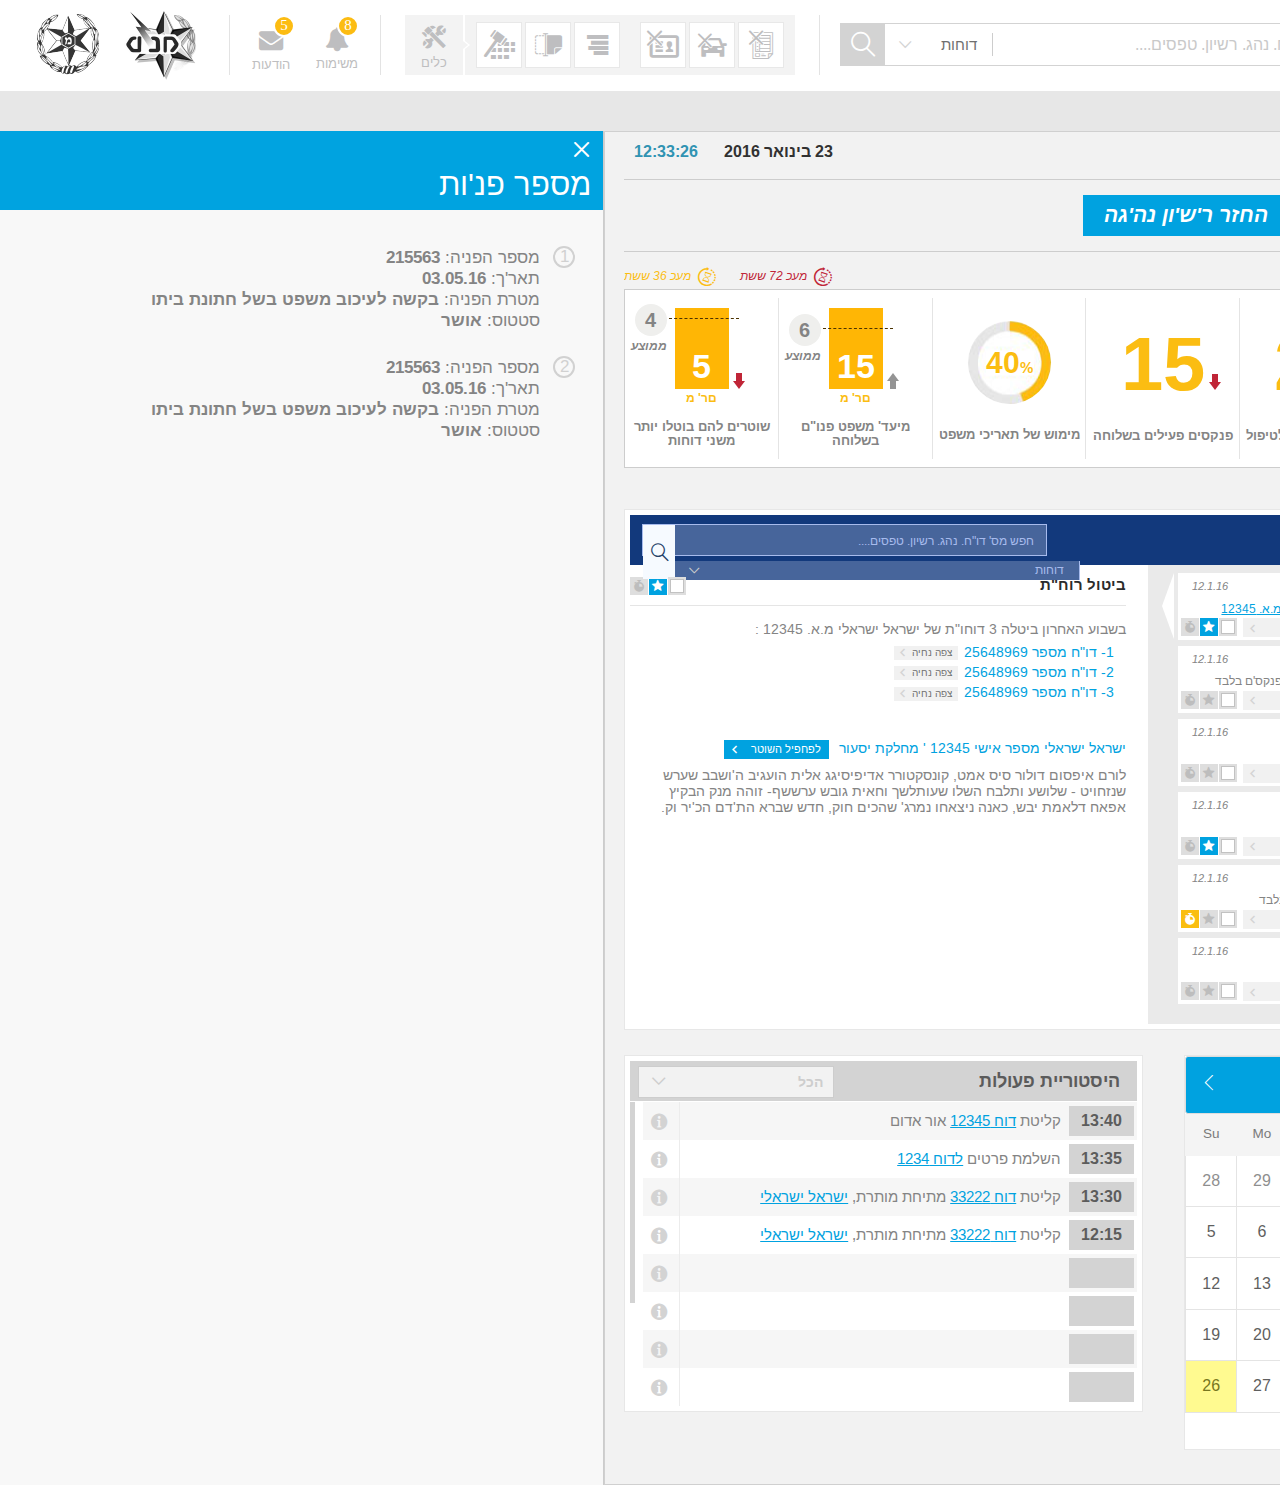
<file: index.html>
<!DOCTYPE html>
<html>
<head>
	<title>DotanTicket</title>
	<meta charset="utf-8">
	<link href='https://fonts.googleapis.com/css?family=Arimo:400,700,400italic,700italic&amp;subset=latin,hebrew,cyrillic' rel='stylesheet' type='text/css'>
	<link rel="stylesheet" type="text/css" href="jquery-ui-1.12.0.custom/jquery-ui.min.css">
	<link rel="stylesheet" type="text/css" href="css/main.css">
	<script type="text/javascript" src="https://code.jquery.com/jquery-3.1.0.min.js"></script>
	<script type="text/javascript" src="jquery-ui-1.12.0.custom/jquery-ui.min.js"></script>
	<script type="text/javascript" src="js/perfect-scrollbar.jquery.min.js"></script>
		<script type="text/javascript" src="js/perfect-scrollbar.jquery.min.js"></script>
	<script type="text/javascript" src="js/scripts.js"></script>

</head>
<body>

<div class="wrapper">

	<header class="main-header">
		<div class="wrap-logo">
			<a href="">
				<img src="images/logo-manat.png" alt="">
			</a>
			<a href="">
				<img src="images/logo-police.png" alt="">
			</a>
		</div>
		<div class="wrap-notice">	

			<div class="wraps-massege-notification">
				<a href="">
					<i class="icon icon-messages">
						<i>5</i>
					</i>
					<div>הודעות</div>
				</a>
				<div class="wrap-massege-notification">
					<ul>
						<li>
							הוענ'ב היושבב שערש שנזחויס ־ שלושע ותלבח
							השלו שעותלשך וחאית גובש עוששף.
							<div class="bottom-block-list clearfix">
								<div class="pull-left">לפנ' 20 רקות</div>
								<div class="pull-right">שאול אב'רןה</div>
							</div>
						</li>
						<li>
							הוענ'ב היושבב שערש שנזחויס ־ שלושע ותלבח
							השלו שעותלשך וחאית גובש עוששף.
							<div class="bottom-block-list clearfix">
								<div class="pull-left">לפנ' 20 רקות</div>
								<div class="pull-right">שאול אב'רןה</div>
							</div>
						</li>
						<li>
							הוענ'ב היושבב שערש שנזחויס ־ שלושע ותלבח
							השלו שעותלשך וחאית גובש עוששף.
							<div class="bottom-block-list clearfix">
								<div class="pull-left">לפנ' 20 רקות</div>
								<div class="pull-right">שאול אב'רןה</div>
							</div>
						</li>
						<li>
							הוענ'ב היושבב שערש שנזחויס ־ שלושע ותלבח
							השלו שעותלשך וחאית גובש עוששף.
							<div class="bottom-block-list clearfix">
								<div class="pull-left">לפנ' 20 רקות</div>
								<div class="pull-right">שאול אב'רןה</div>
							</div>
						</li>
						<li>
							הוענ'ב היושבב שערש שנזחויס ־ שלושע ותלבח
							השלו שעותלשך וחאית גובש עוששף.
							<div class="bottom-block-list clearfix">
								<div class="pull-left">לפנ' 20 רקות</div>
								<div class="pull-right">שאול אב'רןה</div>
							</div>
						</li>
						<li>
							הוענ'ב היושבב שערש שנזחויס ־ שלושע ותלבח
							השלו שעותלשך וחאית גובש עוששף.
							<div class="bottom-block-list clearfix">
								<div class="pull-left">לפנ' 20 רקות</div>
								<div class="pull-right">שאול אב'רןה</div>
							</div>
						</li>
					</ul>
					<a href="" class="blue-block">על ששת</a>
				</div>
			</div>

			<div class="wraps-massege-notification">
				<a href="">
					<i class="icon icon-missions">
						<i>8</i>
					</i>
					<div>משימות</div>
				</a>
				<div class="wrap-massege-notification">
					<ul>
						<li>
							הוענ'ב היושבב שערש שנזחויס ־ שלושע ותלבח
							השלו שעותלשך וחאית גובש עוששף.
							<div class="bottom-block-list clearfix">
								<div class="pull-left">לפנ' 20 רקות</div>
								<div class="pull-right">שאול אב'רןה</div>
							</div>
						</li>
					</ul>
				</div>
			</div>

		</div>
		
		<div class="wrap-settings">
			<div class="settings-title">
				<i class="icon icon-top-tools-icon"></i>
				<div>כלים</div>
			</div>
			<div class="settings-content">
				<div>
					<a href="" class="icon icon-fast-trial"></a>
					<a href="" class="icon icon-print"></a>
					<a href="" class="icon icon-update"></a>
				</div>
				<div>
					<a href="" class="icon icon-license-cancel"></a>
					<a href="" class="icon icon-car-cancel"></a>
					<a href="" class="icon icon-ticket-cancel"></a>
				</div>
			</div>
		</div>

		<div class="search-wrap">
			<form class="search">
				<input class="form-control" type="text" placeholder="ן חפש מס' דו&#34;ח. נהג. רשיון. טפסים....">
				<div class="dropdown-search">
					<a href="" class="search-dropdown-title">
						 דוחות 
						 <i class="icon-arrow-bottom open-dropdown"></i> 
						 <div class="close-dropdown">ביטול</div>
					</a>
				</div>
				<div class="wrap-search-block">
					<div class="header-search-block">
						<div>
							<div class="user">
								<img src="images/user-3.jpg" alt="">
							</div>
							<div class="users-text">
								<div>
									<div class="user-name">שרית בת-שלמה</div>
									ח.ז <a href=""> <b>12345678</b></a><br>
									ט רשיון נהיגה <b class="text-black">965344</b>
								</div>
							</div>
						</div>
						<a href="" class="icon icon-arrow-left2"></a>
					</div>
					<div class="contrent-search-block">
						<ul class="tabs-style clearfix">
							<li>
								<a href="" class="active">דוחות</a>
							</li>
							<li>
								<a href="">פנ'ות</a>
							</li>
							<li>
								<a href="">רכב'ם</a>
							</li>
							<li>
								<a href="">חב'עית</a>
							</li>
						</ul>
						<ul class="content-list-search" style="height: 298px">
							<li>
								<div class="links-search">
									<a href="" class="icon icon-arrow-left2"></a>
									<a href="" class="btn btn-primary">פע'ל</a>
								</div>
								<div class="text-list-search">
									<b class="text-gray">דו"ח מספר</b> <b class="text-black">26456384</b><span>|</span>תאריך: 12/1/15<br>
									מסלול: הזמנה לדין - ממתין למשפט
								</div>
							</li>
							<li>
								<div class="links-search">
									<a href="" class="icon icon-arrow-left2"></a>
									<a href="" class="btn btn-primary">פע'ל</a>
								</div>
								<div class="text-list-search">
									<b class="text-gray">דו"ח מספר</b> <b class="text-black">26456384</b><span>|</span>תאריך: 08/1/15<br>
									מסלול: ברירת קנס - ממתין לתשלום
								</div>
							</li>
							<li>
								<div class="links-search">
									<a href="" class="icon icon-arrow-left2"></a>
									<a href="" class="btn btn-primary">פע'ל</a>
								</div>
								<div class="text-list-search">
									<b class="text-gray">דו"ח מספר</b> <b class="text-black">26456384</b><span>|</span>תאריך: 15/11/14<br>
									מסלול: דו"ח סגור
								</div>
							</li>
							<li>
								<div class="links-search">
									<a href="" class="icon icon-arrow-left2"></a>
									<a href="" class="btn btn-medium-gray white">פע'ל</a>
								</div>
								<div class="text-list-search">
									<b class="text-gray">דו"ח מספר</b> <b class="text-black">26456384</b><span>|</span>תאריך: 12/1/15<br>
									מסלול: הזמנה לדין - ממתין למשפט
								</div>
							</li>
							<li>
								<div class="links-search">
									<a href="" class="icon icon-arrow-left2"></a>
									<a href="" class="btn btn-medium-gray white">פע'ל</a>
								</div>
								<div class="text-list-search">
									<b class="text-gray">דו"ח מספר</b> <b class="text-black">26456384</b><span>|</span>תאריך: 12/1/15<br>
									מסלול: הזמנה לדין - ממתין למשפט
								</div>
							</li>
						</ul>
					</div>
				</div>
				
				<button type="submit" class="submit-search">
					<i class="icon icon-search"></i>
				</button>
			</form>
		</div>

		<div class="user-header">
			<div class="user">
				<img src="images/user.png">
			</div>
			<div class="user-content">
				<b>נורית אדר</b> <br>
				<span>הבית - "צוות יעריח"</span>
			</div>
		</div>


		  
	</header>


	<div class="container-table">

		<nav class="main-nav menu-hide">
			<div>
				<div class="top-main-nav">
					<a href="" class="icon-close close-menu"></a>
					<a href="" class="icon-side-menu-openmenu-pin pin-button"></a>
					<a href="" class="menu-open">
						<i></i>

						<i></i>
						<i></i>
					</a>
				</div>
				<div class="line"></div>
				<ul class="menu-content">
					<li>
						<div>
							<a href="" class="curent"><i class="icon icon-home"></i> עמוד בית</a>
						</div>
						<a href="" class="menu-ico curent icon-home"></a>
					</li>
					<li>
						<div>
							<a href=""><i class="icon icon-side-menu-ticket"></i>דוחות </a>
							<ul>
								<li>
									<a href="">איתור דוח</a>
								</li>
								<li>
									<a href="">קליטת דוח</a>
								</li>
							</ul>
						</div>
						<a href="" class="menu-ico icon-side-menu-ticket"></a>
					</li>
					<li>
						<div>
							<a href=""><i class="icon icon-trial-box"></i> תביעות</a>
							<ul>
								<li>
									<a href="">איתור חח</a>
								</li>
								<li>
									<a href="">קליטת דוח</a>
								</li>
							</ul>
						</div>
						<a href="" class="menu-ico icon-trial-box"></a>
					</li>
					<li>
						<div>
							<a href=""><i class="icon icon-manual-person"></i> אזרח </a>
							<ul>
								<li>
									<a href="">איתור דוח</a>
								</li>
								<li>
									<a href="">קליטת דוח</a>
								</li>
							</ul>
						</div>
						<a href="" class="menu-ico icon-manual-person"></a>
					</li>
					<li>
						<div>
							<a href=""><i class="icon icon-side-menu-person-cancel"></i> פסילות</a>
							<ul>
								<li>
									<a href="">איחור חח</a>
								</li>
								<li>
									<a href="">קליטת דוח</a>
								</li>
							</ul>
						</div>
						<a href="" class="menu-ico icon-side-menu-person-cancel"></a>
					</li>
					<li>
						<div>
							<a href=""><i class="icon icon-manual-car"></i> רכב</a>
							<ul>
								<li>
									<a href="">איחור חח</a>
								</li>
								<li>
									<a href="">קליטת דוח</a>
								</li>
							</ul>
						</div>
						<a href="" class="menu-ico icon-manual-car"></a>
					</li>
				</ul>
				<div class="line"></div>
				<ul class="menu-content2">
					<li>
						<a href=""> <i class="icon icon-side-menu-car-cancel"></i> הורחת <i class="icon icon-side-menu-openmenu-link-hover open-menu-button"></i> </a>
					</li>
					<li>
						<a href=""> <i class="icon icon-home-messages-menu-todo"></i> שירת הסירנה <i class="icon icon-side-menu-openmenu-link-hover open-menu-button"></i> </a>
					</li>
					<li>
						<a href=""> <i class="icon icon-side-menu-fall"></i> מפל <i class="icon icon-side-menu-openmenu-link-hover open-menu-button"></i> </a>
					</li>
					<li>
						<a href=""> <i class="icon icon-box"></i> מדותן קודמת <i class="icon icon-side-menu-openmenu-link-hover open-menu-button"></i> </a>
					</li>
				</ul>
			</div>
		</nav>

		<div>

			<ul class="breadcrumbs">
				<li><a href="">דו"ח(מצלמה)</a></li>
				<li>פרטידו"ח</li>
			</ul>
			<div class="container-table">
				<section class="main-column">

					<div class="top-page clearfix">
						<h1>עמוד הב'ת</h1>
						<div class="time-style pull-left">
							12:33:26
						</div>
						<div class="date-style pull-left">
							23 בינואר 2016 
						</div>
					</div>

					<div class="buttons-group">
						<a href="" class="btn btn-primary"><i class="icon icon-home-scan"></i> קלוט דוח ידני</a>
						<a href="" class="btn btn-primary"> נופל בדוחות הדס <i class="time-button">48</i> </a>
						<a href="" class="btn btn-primary">החזר ר'ש'ון נה'גה</a>
					</div>

					<section class="progress-group">
						<div class="progress-group-top">
							<div class="progress-color1">
								<i class="icon icon-home-topbar-time"></i> מעכ 36 ששת 
							</div>
							<div class="progress-color2">
								<i class="icon icon-home-topbar-time"></i> מעכ 72 ששת
							</div>
						</div>
						<div class="clearfix">
							<div class="progress-group-conntent">
								<div>
									<div class="top-progress-group-conntent">
										<div class="ellow-block">
											<div class="arrow-progress-bottom"></div>
											<div class="wrap-number">
												<div class="number">4</div>
												ממוצע
											</div>
											5
										</div>
										<div class="ellow-text">םר' מ</div>
									</div>
									<h6>
										שוטרים להם בוטלו יותר משני דוחות
									</h6>
								</div>
								<div>
									<div class="top-progress-group-conntent">
										<div class="ellow-block">
											<div class="arrow-progress-top"></div>
											<div class="wrap-number" style="top: 20px;">
												<div class="number">6</div>
												ממוצע
											</div>
											15
										</div>
										<div class="ellow-text">םר' מ</div>
									</div>
									<h6>
										מיעד' משפט פנו"ם בשלוחה
									</h6>
								</div>
								<div>
									<div class="top-progress-group-conntent">
										<div class="border-circle-block">
											<div class="arrow-progress-top"></div>
											40<span>%</span>
										</div>
									</div>
									<h6>
										מימוש של תאריכי משפט
									</h6>
								</div>
								<div>
									<div class="top-progress-group-conntent">
										<div class="text-block-progress text-block-progress-bottom">
											<div class="arrow-progress-bottom"></div>
											15
										</div>
									</div>
									<h6>
										פנקסים פעילים בשלוחה
									</h6>
								</div>
								<div>
									<div class="top-progress-group-conntent">
										<div class="text-block-progress text-block-progress-bottom">
											<div class="arrow-progress-bottom"></div>
											<i class="icon icon-home-topbar-time"></i>
											22
										</div>
									</div>
									<h6>
										דוחות שממתינים לטיפול
									</h6>
								</div>
								<div>
									<div class="top-progress-group-conntent">
										<div class="text-block-progress text-block-progress-top">
											<div class="arrow-progress-top"></div>
											<i class="icon icon-home-topbar-time"></i>
											12
										</div>
									</div>
									<h6>
										דוחות חר'ג'ם
									</h6>
								</div>
							</div>
							<div class="progress-group-info-wrap">
								<div class="progress-group-info">
									<div>
										<h6>מועד אחרון לתשלום</h6>
										<div class="progress-group-info-date">20.2.16</div>
										נותח 20 ימים
										<a href="" class="icon icon-edit"></a>
									</div>
									<div>
										<h6>מועד אחרון להגשת בקשה להישפט</h6>
										<div class="progress-group-info-date date-red">11.2.16</div>
										נותרו 9 ימים <br>
										<b>בבית משפט השלום</b>
										<a href="" class="icon icon-edit"></a>
									</div>
								</div>
							</div>
						</div>
					</section>

					<section class="bg-white-block">
						<div class="header-block">
							<h2>הודעות</h2>
							<form class="search">
								<input class="form-control" type="text" placeholder="חפש מס' דו&#34;ח. נהג. רשיון. טפסים....">
								<div class="dropdown">
									<a href="" class="search-dropdown-title">
										 דוחות <i class="icon-arrow-bottom open-dropdown"></i> <i class="icon-close close-dropdown"></i>
									</a>
									<ul class="dropdown-content">
										<li>
											<a href="">דוחות</a>
										</li>
										<li>
											<a href="">דוחות</a>
										</li>
										<li>
											<a href="">דוחות</a>
										</li>
										<li>
											<a href="">דוחות</a>
										</li>
									</ul>
								</div>
								<button type="submit" class="submit-search">
									<i class="icon icon-search"></i>
								</button>
							</form>
						</div>
						<div class="block-style">
							<div class="block-style-header">
								<div class="info-icons-block">
									<a href="" class="clock-color"><i class="icon icon-home-messages-timer"></i></a>
									<a href="" class="star-color active"><i class="icon icon-home-messages-menu-fav"></i></a>
									<label class="checkbox">
									<input class="checkbox-style" type="checkbox">
										<i class="icon icon-home-messages-menu-done"></i>
									</label>
								</div>
								<h5 class="title-black">ביטול רוח"ת</h5>
							</div>
							<div class="block-style-content">
								בשבוע האחרון ביטלה 3 דוחו"ת של ישראל ישראלי מ.א. 12345 :
								<ul class="list-style list-unstyled">
									<li><a href="" >1- דו"ח מספר 25648969</a><a href="" class="btn btn-xxs btn-default">צפה נחיה <i class="icon icon-arrow-left2"></i></a></li>
									<li><a href="" >2- דו"ח מספר 25648969</a><a href="" class="btn btn-xxs btn-default">צפה נחיה <i class="icon icon-arrow-left2"></i></a></li>
									<li><a href="" >3- דו"ח מספר 25648969</a><a href="" class="btn btn-xxs btn-default">צפה נחיה <i class="icon icon-arrow-left2"></i></a></li>
								</ul>
								<a href="" >ישראל ישראלי מספר אישי 12345 ' מחלקת יסעור</a>
								<a href="" class="btn btn-primary btn-xs">לפחפיל השוטר<i class="icon icon-arrow-left2"></i></a>
								<p>
									לורם איפסום דולור סיס אמט, קונסקטורר אדיפיסיגג אלית הועגיב ה'ושבב שערש
									שנזחויט - שלושע ותלבח השלו שעותלשך וחאית גובש ערששף- זוהה מנק הבקיץ אפאח
									דלאמת יבש, כאנה ניצאחו נמרג' שהכים חוק, חדש שברא הת'דם הכ'יר וק.
								</p>
							</div>
						</div>
						<div class="block-list-style">
							<div class="menu-category">
								<a href="" class="arrow-next"><i class="icon icon-home-arrow-right"></i></a>
								<ul class="menu-category-style list-unstyled">
									<li>
										<a href="" class="current">
											<div class="circle-block">
												<i class="icon icon-circle"></i>
											</div>
											הכל
										</a>
									</li>
									<li>
										<a href="">
											<div class="circle-block">
												<i class="icon icon-home-messages-menu-todo"></i>
											</div>
											לטיפול
										</a>
									</li>
									<li>
										<a href="">
											<div class="circle-block">
												<i class="icon  icon-home-messages-info"></i>
											</div>
											לידיעה
										</a>
									</li>
									<li>
										<a href="">
											<div class="circle-block">
												<i class="icon icon-home-messages-menu-trial"></i>
											</div>
											מועד' משפט
										</a>
									</li>
									<li>
										<a href="">
											<div class="circle-block">
												<i class="icon icon-home-messages-menu-fav"></i>
											</div>
											נזסומןבכוכביח
										</a>
									</li>
									<li>
										<a href="">
											<div class="circle-block">
												<i class="icon icon-missions"></i>
											</div>
											תזכורות
										</a>
									</li>
									<li>
										<a href="">
											<div class="circle-block">
												<i class="icon icon-home-messages-menu-done"></i>
											</div>
											סוממגבוצעו
										</a>
									</li>
								</ul>
							</div>
							<div class="category-content">
								<ul class="list-unstyled submenu-list-style">
									<li class="active">
										<div class="submenu-list-style-header">
											<i>12.1.16</i>
											<div class="title-black">ביטול רוח"ת
												<div class="circle-block blue">
													<i class="icon icon-home-messages-info"></i>
												</div>
											</div>	
										</div>
										<p>בשבוע האתר ב'טלת <a href="" >3 דוחו"ח</a> של <a href="" >ישראל ישראלי מ.א. 12345</a></p>
										<div class="info-icons-block">
											<a href="" class="clock-color"><i class="icon icon-home-messages-timer"></i></a>
											<a href="" class="star-color active"><i class="icon icon-home-messages-menu-fav"></i></a>
											<label class="checkbox">
											<input class="checkbox-style" type="checkbox">
												<i class="icon icon-home-messages-menu-done"></i>
											</label>
										</div>
										<div class="wrap-btn">
											<a href="" class="btn btn-default btn-xs btn-block"><i>צפה בדוחות קשורים</i><i class="icon icon-arrow-left2"></i></a>
										</div>
									</li>
									<li>
										<div class="submenu-list-style-header">
											<i>12.1.16</i>
											<div class="title-black">סיום פנקס
												<div class="circle-block red">
													<i class="icon icon-home-messages-menu-todo"></i>
												</div>
											</div>	
										</div>
										<p>מלא' הפגקס'ם ב'ח'ךה עומד להסח"ם ־ מחר! שנ' פנקס'ם בלבד</p>
										<div class="info-icons-block">
											<a href="" class="clock-color"><i class="icon icon-home-messages-timer"></i></a>
											<a href="" class="star-color"><i class="icon icon-home-messages-menu-fav"></i></a>
											<label class="checkbox">
											<input class="checkbox-style" type="checkbox">
												<i class="icon icon-home-messages-menu-done"></i>
											</label>
										</div>
										<div class="wrap-btn">
											<a href="" class="btn btn-default btn-xs btn-block"><i>רונפק פנקס חדש</i><i class="icon icon-arrow-left2"></i></a>
										</div>
									</li>
									<li>
										<div class="submenu-list-style-header">
											<i>12.1.16</i>
											<div class="title-black">הזנה
												<div class="circle-block blue">
													<i class="icon icon-home-messages-info"></i>
												</div>
											</div>	
										</div>
										<p>דוח מספר <a href="" >123456</a> הוזן עם מספר שאיט עוקב</p>
										<div class="info-icons-block">
											<a href="" class="clock-color"><i class="icon icon-home-messages-timer"></i></a>
											<a href="" class="star-color"><i class="icon icon-home-messages-menu-fav"></i></a>
											<label class="checkbox">
											<input class="checkbox-style" type="checkbox">
												<i class="icon icon-home-messages-menu-done"></i>
											</label>
										</div>
										<div class="wrap-btn">
											<a href="" class="btn btn-default btn-xs btn-block"><i>צפה בדוחות קשורים</i><i class="icon icon-arrow-left2"></i></a>
										</div>
									</li>
									<li>
										<div class="submenu-list-style-header">
											<i>12.1.16</i>
											<div class="title-black">סיום פנקס
												<div class="circle-block red">
													<i class="icon icon-home-messages-menu-todo"></i>
												</div>
											</div>	
										</div>
										<p>סרט נסרק מסמך זימון עדים בדוח <a href="" >123455</a></p>
										<div class="info-icons-block">
											<a href="" class="clock-color"><i class="icon icon-home-messages-timer"></i></a>
											<a href="" class="star-color active"><i class="icon icon-home-messages-menu-fav"></i></a>
											<label class="checkbox">
											<input class="checkbox-style" type="checkbox">
												<i class="icon icon-home-messages-menu-done"></i>
											</label>
										</div>
										<div class="wrap-btn">
											<a href="" class="btn btn-default btn-xs btn-block"><i>סחק מסמך</i><i class="icon icon-arrow-left2"></i></a>
										</div>
									</li>
									<li>
										<div class="submenu-list-style-header">
											<i>12.1.16</i>
											<div class="title-black">הקצאות משפט
												<div class="circle-block red">
													<i class="icon icon-home-messages-menu-todo"></i>
												</div>
											</div>	
										</div>
										<p>הקצאוח המשפט עומדות להסתיים - נותח 10% בלבד</p>
										<div class="info-icons-block">
											<a href="" class="clock-color active"><i class="icon icon-home-messages-timer"></i></a>
											<a href="" class="star-color"><i class="icon icon-home-messages-menu-fav"></i></a>
											<label class="checkbox">
											<input class="checkbox-style" type="checkbox">
												<i class="icon icon-home-messages-menu-done"></i>
											</label>
										</div>
										<div class="wrap-btn">
											<a href="" class="btn btn-default btn-xs btn-block"><i>בקש הקשת חדשות ם</i><i class="icon icon-arrow-left2"></i></a>
										</div>
									</li>
									<li>
										<div class="submenu-list-style-header">
											<i>12.1.16</i>
											<div class="title-black">הערה חדשה
												<div class="circle-block blue">
													<i class="icon icon-home-messages-info"></i>
												</div>
											</div>	
										</div>
										<p>נוספה הערה חדשה בדוח <a href="" >123456</a></p>
										<div class="info-icons-block">
											<a href="" class="clock-color"><i class="icon icon-home-messages-timer"></i></a>
											<a href="" class="star-color"><i class="icon icon-home-messages-menu-fav"></i></a>
											<label class="checkbox">
											<input class="checkbox-style" type="checkbox">
												<i class="icon icon-home-messages-menu-done"></i>
											</label>
										</div>
										<div class="wrap-btn">
											<a href="" class="btn btn-default btn-xs btn-block"><i>צפה בהערה</i><i class="icon icon-arrow-left2"></i></a>
										</div>
									</li>
								</ul>
							</div>
						</div>
					</section>
					<section class="clearfix">
						<div class="bg-white-block wrap-table">
							<div class="header-style-gray">
								היסטוריית פעולות
								<div class="dropdown">
									<a class="dropdown-title" href="">הכל <i class="icon-arrow-bottom open-dropdown"></i> <i class="icon-close close-dropdown"></i></a>
									<ul class="dropdown-content">
										<li>
											<a href="">דוחות</a>
										</li>
										<li>
											<a href="">דוחות</a>
										</li>
										<li>
											<a href="">דוחות</a>
										</li>
										<li>
											<a href="">דוחות</a>
										</li>
									</ul>
								</div>
							</div>
							<div class="date-calend">
								<a href="" class="icon icon-arrow-left"></a>
								23.01.16
								<a href="" class="icon icon-home-arrow-right"></a>
							</div>

							<div class="header-new">
								<div class="table-style"></div>
							</div>
							<div class="table-style-wrap" style="height: 304px">
								<table class="table-style table">
									<tbody>
										<tr>
											<td class="text-right"><div class="date">13:40</div>
												קליטת
											 	<a href="">דוח 12345</a>
											 	אור אדום
											 </td>
											<td><a href="" class="icon icon-info"></a></td>
										</tr>
										<tr>
											<td class="text-right"><div class="date">13:35</div>
												השלמת פרטים
											 	<a href="">לדוח 1234</a>
											 </td>
											<td><a href="" class="icon icon-info"></a></td>
										</tr>
										<tr>
											<td class="text-right"><div class="date">13:30</div>
												קליטת <a href="">דוח 33222</a> מתיחת מותרת, <a href="">ישראל ישראלי</a>
											 </td>
											<td><a href="" class="icon icon-info"></a></td>
										</tr>
										<tr>
											<td class="text-right"><div class="date">12:15</div>
												קליטת <a href="">דוח 33222</a> מתיחת מותרת, <a href="">ישראל ישראלי</a>
											 </td>
											<td><a href="" class="icon icon-info"></a></td>
										</tr>
										<tr>
											<td class="text-right"><div class="date"></div>
												
											 </td>
											<td><a href="" class="icon icon-info"></a></td>
										</tr>
										<tr>
											<td class="text-right"><div class="date"></div>
												
											 </td>
											<td><a href="" class="icon icon-info"></a></td>
										</tr>
										<tr>
											<td class="text-right"><div class="date"></div>
												
											 </td>
											<td><a href="" class="icon icon-info"></a></td>
										</tr>
										<tr>
											<td class="text-right"><div class="date"></div>
												
											 </td>
											<td><a href="" class="icon icon-info"></a></td>
										</tr>
										<tr>
											<td class="text-right"><div class="date"></div>
												
											 </td>
											<td><a href="" class="icon icon-info"></a></td>
										</tr>
										<tr>
											<td class="text-right"><div class="date"></div>
												
											 </td>
											<td><a href="" class="icon icon-info"></a></td>
										</tr>
										<tr>
											<td class="text-right"><div class="date"></div>
												
											 </td>
											<td><a href="" class="icon icon-info"></a></td>
										</tr>
										<tr>
											<td class="text-right"><div class="date"></div>
												
											 </td>
											<td><a href="" class="icon icon-info"></a></td>
										</tr>
										<tr>
											<td class="text-right"><div class="date"></div>
												
											 </td>
											<td><a href="" class="icon icon-info"></a></td>
										</tr>
									</tbody>
								</table>
							</div>
						</div>
						<div class="calendar-wrap">
							<div class="bg-white-block">
								<div class="datepicker-wrap">
									<div id="datepicker"></div>
								</div>
								<div class="datepicker-content">
									<h4>לוח שנה יחידתי</h4>
									<p>ניתן לשלוח הקצאות לנייד של כל
									שוטר או קבוצה, איפסום דולור סיס
									אמט, קונסקטורר אד'פיסינג אלית
									הוענ'ב ה'ושבב-</p>
									<ul class="item-color">
										<li><div style="background: #f5bc0b"></div> הקצאות חדשות</li>
										<li><div style="background: #00a1e9"></div> יתרות</li>
										<li><div style="background: #d7d7d7"></div> ממושו</li>
										<li><div style="background: #113a7c"></div> ממתין לאישור</li>
									</ul>
								</div>
							</div>
						</div>
					</section>

				</section>
				
				<aside class="main-sidebar">
					<div>
						<div class="sidebar-header">
							<a class="close icon-close" href=""></a>
							<h2 class="title-large">מספר פנ'ות</h2>
						</div>
						<div class="sidebar-content">
							<ul class="item-style">
								<li>
									מספר הפניה: <b>215563</b> <br>
									תאר'ך: <b>03.05.16</b> <br>
									מטרת הפניה: <b>בקשה לעיכוב משפט בשל חתונת ביתו</b> <br>
									סטטוס: <b>אושר</b>
								</li>
								<li>
									מספר הפניה: <b>215563</b> <br>
									תאר'ך: <b>03.05.16</b> <br>
									מטרת הפניה: <b>בקשה לעיכוב משפט בשל חתונת ביתו</b> <br>
									סטטוס: <b>אושר</b>
								</li>
							</ul>	
						</div>
					 </div>
				</aside>
			</div>

		</div>

	</div>

</div>


</body>
</html>
</file>
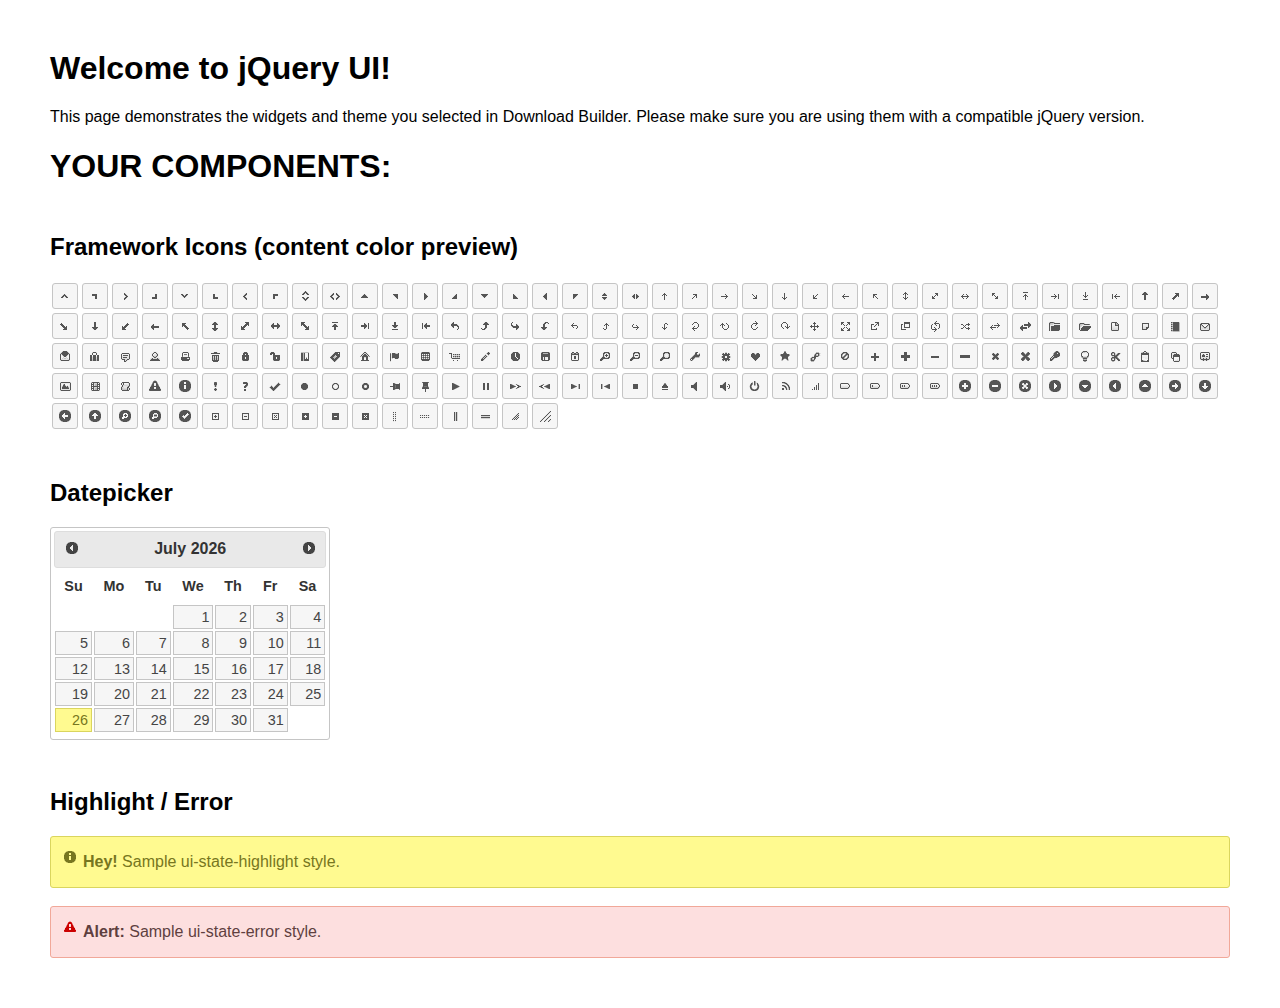
<file: jquery-ui-1.12.0.custom/index.html>
<!doctype html>
<html lang="us">
<head>
	<meta charset="utf-8">
	<title>jQuery UI Example Page</title>
	<link href="jquery-ui.css" rel="stylesheet">
	<style>
	body{
		font-family: "Trebuchet MS", sans-serif;
		margin: 50px;
	}
	.demoHeaders {
		margin-top: 2em;
	}
	#dialog-link {
		padding: .4em 1em .4em 20px;
		text-decoration: none;
		position: relative;
	}
	#dialog-link span.ui-icon {
		margin: 0 5px 0 0;
		position: absolute;
		left: .2em;
		top: 50%;
		margin-top: -8px;
	}
	#icons {
		margin: 0;
		padding: 0;
	}
	#icons li {
		margin: 2px;
		position: relative;
		padding: 4px 0;
		cursor: pointer;
		float: left;
		list-style: none;
	}
	#icons span.ui-icon {
		float: left;
		margin: 0 4px;
	}
	.fakewindowcontain .ui-widget-overlay {
		position: absolute;
	}
	select {
		width: 200px;
	}
	</style>
</head>
<body>

<h1>Welcome to jQuery UI!</h1>

<div class="ui-widget">
	<p>This page demonstrates the widgets and theme you selected in Download Builder. Please make sure you are using them with a compatible jQuery version.</p>
</div>

<h1>YOUR COMPONENTS:</h1>
















<h2 class="demoHeaders">Framework Icons (content color preview)</h2>
<ul id="icons" class="ui-widget ui-helper-clearfix">
	<li class="ui-state-default ui-corner-all" title=".ui-icon-caret-1-n"><span class="ui-icon ui-icon-caret-1-n"></span></li>
	<li class="ui-state-default ui-corner-all" title=".ui-icon-caret-1-ne"><span class="ui-icon ui-icon-caret-1-ne"></span></li>
	<li class="ui-state-default ui-corner-all" title=".ui-icon-caret-1-e"><span class="ui-icon ui-icon-caret-1-e"></span></li>
	<li class="ui-state-default ui-corner-all" title=".ui-icon-caret-1-se"><span class="ui-icon ui-icon-caret-1-se"></span></li>
	<li class="ui-state-default ui-corner-all" title=".ui-icon-caret-1-s"><span class="ui-icon ui-icon-caret-1-s"></span></li>
	<li class="ui-state-default ui-corner-all" title=".ui-icon-caret-1-sw"><span class="ui-icon ui-icon-caret-1-sw"></span></li>
	<li class="ui-state-default ui-corner-all" title=".ui-icon-caret-1-w"><span class="ui-icon ui-icon-caret-1-w"></span></li>
	<li class="ui-state-default ui-corner-all" title=".ui-icon-caret-1-nw"><span class="ui-icon ui-icon-caret-1-nw"></span></li>
	<li class="ui-state-default ui-corner-all" title=".ui-icon-caret-2-n-s"><span class="ui-icon ui-icon-caret-2-n-s"></span></li>
	<li class="ui-state-default ui-corner-all" title=".ui-icon-caret-2-e-w"><span class="ui-icon ui-icon-caret-2-e-w"></span></li>
	<li class="ui-state-default ui-corner-all" title=".ui-icon-triangle-1-n"><span class="ui-icon ui-icon-triangle-1-n"></span></li>
	<li class="ui-state-default ui-corner-all" title=".ui-icon-triangle-1-ne"><span class="ui-icon ui-icon-triangle-1-ne"></span></li>
	<li class="ui-state-default ui-corner-all" title=".ui-icon-triangle-1-e"><span class="ui-icon ui-icon-triangle-1-e"></span></li>
	<li class="ui-state-default ui-corner-all" title=".ui-icon-triangle-1-se"><span class="ui-icon ui-icon-triangle-1-se"></span></li>
	<li class="ui-state-default ui-corner-all" title=".ui-icon-triangle-1-s"><span class="ui-icon ui-icon-triangle-1-s"></span></li>
	<li class="ui-state-default ui-corner-all" title=".ui-icon-triangle-1-sw"><span class="ui-icon ui-icon-triangle-1-sw"></span></li>
	<li class="ui-state-default ui-corner-all" title=".ui-icon-triangle-1-w"><span class="ui-icon ui-icon-triangle-1-w"></span></li>
	<li class="ui-state-default ui-corner-all" title=".ui-icon-triangle-1-nw"><span class="ui-icon ui-icon-triangle-1-nw"></span></li>
	<li class="ui-state-default ui-corner-all" title=".ui-icon-triangle-2-n-s"><span class="ui-icon ui-icon-triangle-2-n-s"></span></li>
	<li class="ui-state-default ui-corner-all" title=".ui-icon-triangle-2-e-w"><span class="ui-icon ui-icon-triangle-2-e-w"></span></li>
	<li class="ui-state-default ui-corner-all" title=".ui-icon-arrow-1-n"><span class="ui-icon ui-icon-arrow-1-n"></span></li>
	<li class="ui-state-default ui-corner-all" title=".ui-icon-arrow-1-ne"><span class="ui-icon ui-icon-arrow-1-ne"></span></li>
	<li class="ui-state-default ui-corner-all" title=".ui-icon-arrow-1-e"><span class="ui-icon ui-icon-arrow-1-e"></span></li>
	<li class="ui-state-default ui-corner-all" title=".ui-icon-arrow-1-se"><span class="ui-icon ui-icon-arrow-1-se"></span></li>
	<li class="ui-state-default ui-corner-all" title=".ui-icon-arrow-1-s"><span class="ui-icon ui-icon-arrow-1-s"></span></li>
	<li class="ui-state-default ui-corner-all" title=".ui-icon-arrow-1-sw"><span class="ui-icon ui-icon-arrow-1-sw"></span></li>
	<li class="ui-state-default ui-corner-all" title=".ui-icon-arrow-1-w"><span class="ui-icon ui-icon-arrow-1-w"></span></li>
	<li class="ui-state-default ui-corner-all" title=".ui-icon-arrow-1-nw"><span class="ui-icon ui-icon-arrow-1-nw"></span></li>
	<li class="ui-state-default ui-corner-all" title=".ui-icon-arrow-2-n-s"><span class="ui-icon ui-icon-arrow-2-n-s"></span></li>
	<li class="ui-state-default ui-corner-all" title=".ui-icon-arrow-2-ne-sw"><span class="ui-icon ui-icon-arrow-2-ne-sw"></span></li>
	<li class="ui-state-default ui-corner-all" title=".ui-icon-arrow-2-e-w"><span class="ui-icon ui-icon-arrow-2-e-w"></span></li>
	<li class="ui-state-default ui-corner-all" title=".ui-icon-arrow-2-se-nw"><span class="ui-icon ui-icon-arrow-2-se-nw"></span></li>
	<li class="ui-state-default ui-corner-all" title=".ui-icon-arrowstop-1-n"><span class="ui-icon ui-icon-arrowstop-1-n"></span></li>
	<li class="ui-state-default ui-corner-all" title=".ui-icon-arrowstop-1-e"><span class="ui-icon ui-icon-arrowstop-1-e"></span></li>
	<li class="ui-state-default ui-corner-all" title=".ui-icon-arrowstop-1-s"><span class="ui-icon ui-icon-arrowstop-1-s"></span></li>
	<li class="ui-state-default ui-corner-all" title=".ui-icon-arrowstop-1-w"><span class="ui-icon ui-icon-arrowstop-1-w"></span></li>
	<li class="ui-state-default ui-corner-all" title=".ui-icon-arrowthick-1-n"><span class="ui-icon ui-icon-arrowthick-1-n"></span></li>
	<li class="ui-state-default ui-corner-all" title=".ui-icon-arrowthick-1-ne"><span class="ui-icon ui-icon-arrowthick-1-ne"></span></li>
	<li class="ui-state-default ui-corner-all" title=".ui-icon-arrowthick-1-e"><span class="ui-icon ui-icon-arrowthick-1-e"></span></li>
	<li class="ui-state-default ui-corner-all" title=".ui-icon-arrowthick-1-se"><span class="ui-icon ui-icon-arrowthick-1-se"></span></li>
	<li class="ui-state-default ui-corner-all" title=".ui-icon-arrowthick-1-s"><span class="ui-icon ui-icon-arrowthick-1-s"></span></li>
	<li class="ui-state-default ui-corner-all" title=".ui-icon-arrowthick-1-sw"><span class="ui-icon ui-icon-arrowthick-1-sw"></span></li>
	<li class="ui-state-default ui-corner-all" title=".ui-icon-arrowthick-1-w"><span class="ui-icon ui-icon-arrowthick-1-w"></span></li>
	<li class="ui-state-default ui-corner-all" title=".ui-icon-arrowthick-1-nw"><span class="ui-icon ui-icon-arrowthick-1-nw"></span></li>
	<li class="ui-state-default ui-corner-all" title=".ui-icon-arrowthick-2-n-s"><span class="ui-icon ui-icon-arrowthick-2-n-s"></span></li>
	<li class="ui-state-default ui-corner-all" title=".ui-icon-arrowthick-2-ne-sw"><span class="ui-icon ui-icon-arrowthick-2-ne-sw"></span></li>
	<li class="ui-state-default ui-corner-all" title=".ui-icon-arrowthick-2-e-w"><span class="ui-icon ui-icon-arrowthick-2-e-w"></span></li>
	<li class="ui-state-default ui-corner-all" title=".ui-icon-arrowthick-2-se-nw"><span class="ui-icon ui-icon-arrowthick-2-se-nw"></span></li>
	<li class="ui-state-default ui-corner-all" title=".ui-icon-arrowthickstop-1-n"><span class="ui-icon ui-icon-arrowthickstop-1-n"></span></li>
	<li class="ui-state-default ui-corner-all" title=".ui-icon-arrowthickstop-1-e"><span class="ui-icon ui-icon-arrowthickstop-1-e"></span></li>
	<li class="ui-state-default ui-corner-all" title=".ui-icon-arrowthickstop-1-s"><span class="ui-icon ui-icon-arrowthickstop-1-s"></span></li>
	<li class="ui-state-default ui-corner-all" title=".ui-icon-arrowthickstop-1-w"><span class="ui-icon ui-icon-arrowthickstop-1-w"></span></li>
	<li class="ui-state-default ui-corner-all" title=".ui-icon-arrowreturnthick-1-w"><span class="ui-icon ui-icon-arrowreturnthick-1-w"></span></li>
	<li class="ui-state-default ui-corner-all" title=".ui-icon-arrowreturnthick-1-n"><span class="ui-icon ui-icon-arrowreturnthick-1-n"></span></li>
	<li class="ui-state-default ui-corner-all" title=".ui-icon-arrowreturnthick-1-e"><span class="ui-icon ui-icon-arrowreturnthick-1-e"></span></li>
	<li class="ui-state-default ui-corner-all" title=".ui-icon-arrowreturnthick-1-s"><span class="ui-icon ui-icon-arrowreturnthick-1-s"></span></li>
	<li class="ui-state-default ui-corner-all" title=".ui-icon-arrowreturn-1-w"><span class="ui-icon ui-icon-arrowreturn-1-w"></span></li>
	<li class="ui-state-default ui-corner-all" title=".ui-icon-arrowreturn-1-n"><span class="ui-icon ui-icon-arrowreturn-1-n"></span></li>
	<li class="ui-state-default ui-corner-all" title=".ui-icon-arrowreturn-1-e"><span class="ui-icon ui-icon-arrowreturn-1-e"></span></li>
	<li class="ui-state-default ui-corner-all" title=".ui-icon-arrowreturn-1-s"><span class="ui-icon ui-icon-arrowreturn-1-s"></span></li>
	<li class="ui-state-default ui-corner-all" title=".ui-icon-arrowrefresh-1-w"><span class="ui-icon ui-icon-arrowrefresh-1-w"></span></li>
	<li class="ui-state-default ui-corner-all" title=".ui-icon-arrowrefresh-1-n"><span class="ui-icon ui-icon-arrowrefresh-1-n"></span></li>
	<li class="ui-state-default ui-corner-all" title=".ui-icon-arrowrefresh-1-e"><span class="ui-icon ui-icon-arrowrefresh-1-e"></span></li>
	<li class="ui-state-default ui-corner-all" title=".ui-icon-arrowrefresh-1-s"><span class="ui-icon ui-icon-arrowrefresh-1-s"></span></li>
	<li class="ui-state-default ui-corner-all" title=".ui-icon-arrow-4"><span class="ui-icon ui-icon-arrow-4"></span></li>
	<li class="ui-state-default ui-corner-all" title=".ui-icon-arrow-4-diag"><span class="ui-icon ui-icon-arrow-4-diag"></span></li>
	<li class="ui-state-default ui-corner-all" title=".ui-icon-extlink"><span class="ui-icon ui-icon-extlink"></span></li>
	<li class="ui-state-default ui-corner-all" title=".ui-icon-newwin"><span class="ui-icon ui-icon-newwin"></span></li>
	<li class="ui-state-default ui-corner-all" title=".ui-icon-refresh"><span class="ui-icon ui-icon-refresh"></span></li>
	<li class="ui-state-default ui-corner-all" title=".ui-icon-shuffle"><span class="ui-icon ui-icon-shuffle"></span></li>
	<li class="ui-state-default ui-corner-all" title=".ui-icon-transfer-e-w"><span class="ui-icon ui-icon-transfer-e-w"></span></li>
	<li class="ui-state-default ui-corner-all" title=".ui-icon-transferthick-e-w"><span class="ui-icon ui-icon-transferthick-e-w"></span></li>
	<li class="ui-state-default ui-corner-all" title=".ui-icon-folder-collapsed"><span class="ui-icon ui-icon-folder-collapsed"></span></li>
	<li class="ui-state-default ui-corner-all" title=".ui-icon-folder-open"><span class="ui-icon ui-icon-folder-open"></span></li>
	<li class="ui-state-default ui-corner-all" title=".ui-icon-document"><span class="ui-icon ui-icon-document"></span></li>
	<li class="ui-state-default ui-corner-all" title=".ui-icon-document-b"><span class="ui-icon ui-icon-document-b"></span></li>
	<li class="ui-state-default ui-corner-all" title=".ui-icon-note"><span class="ui-icon ui-icon-note"></span></li>
	<li class="ui-state-default ui-corner-all" title=".ui-icon-mail-closed"><span class="ui-icon ui-icon-mail-closed"></span></li>
	<li class="ui-state-default ui-corner-all" title=".ui-icon-mail-open"><span class="ui-icon ui-icon-mail-open"></span></li>
	<li class="ui-state-default ui-corner-all" title=".ui-icon-suitcase"><span class="ui-icon ui-icon-suitcase"></span></li>
	<li class="ui-state-default ui-corner-all" title=".ui-icon-comment"><span class="ui-icon ui-icon-comment"></span></li>
	<li class="ui-state-default ui-corner-all" title=".ui-icon-person"><span class="ui-icon ui-icon-person"></span></li>
	<li class="ui-state-default ui-corner-all" title=".ui-icon-print"><span class="ui-icon ui-icon-print"></span></li>
	<li class="ui-state-default ui-corner-all" title=".ui-icon-trash"><span class="ui-icon ui-icon-trash"></span></li>
	<li class="ui-state-default ui-corner-all" title=".ui-icon-locked"><span class="ui-icon ui-icon-locked"></span></li>
	<li class="ui-state-default ui-corner-all" title=".ui-icon-unlocked"><span class="ui-icon ui-icon-unlocked"></span></li>
	<li class="ui-state-default ui-corner-all" title=".ui-icon-bookmark"><span class="ui-icon ui-icon-bookmark"></span></li>
	<li class="ui-state-default ui-corner-all" title=".ui-icon-tag"><span class="ui-icon ui-icon-tag"></span></li>
	<li class="ui-state-default ui-corner-all" title=".ui-icon-home"><span class="ui-icon ui-icon-home"></span></li>
	<li class="ui-state-default ui-corner-all" title=".ui-icon-flag"><span class="ui-icon ui-icon-flag"></span></li>
	<li class="ui-state-default ui-corner-all" title=".ui-icon-calculator"><span class="ui-icon ui-icon-calculator"></span></li>
	<li class="ui-state-default ui-corner-all" title=".ui-icon-cart"><span class="ui-icon ui-icon-cart"></span></li>
	<li class="ui-state-default ui-corner-all" title=".ui-icon-pencil"><span class="ui-icon ui-icon-pencil"></span></li>
	<li class="ui-state-default ui-corner-all" title=".ui-icon-clock"><span class="ui-icon ui-icon-clock"></span></li>
	<li class="ui-state-default ui-corner-all" title=".ui-icon-disk"><span class="ui-icon ui-icon-disk"></span></li>
	<li class="ui-state-default ui-corner-all" title=".ui-icon-calendar"><span class="ui-icon ui-icon-calendar"></span></li>
	<li class="ui-state-default ui-corner-all" title=".ui-icon-zoomin"><span class="ui-icon ui-icon-zoomin"></span></li>
	<li class="ui-state-default ui-corner-all" title=".ui-icon-zoomout"><span class="ui-icon ui-icon-zoomout"></span></li>
	<li class="ui-state-default ui-corner-all" title=".ui-icon-search"><span class="ui-icon ui-icon-search"></span></li>
	<li class="ui-state-default ui-corner-all" title=".ui-icon-wrench"><span class="ui-icon ui-icon-wrench"></span></li>
	<li class="ui-state-default ui-corner-all" title=".ui-icon-gear"><span class="ui-icon ui-icon-gear"></span></li>
	<li class="ui-state-default ui-corner-all" title=".ui-icon-heart"><span class="ui-icon ui-icon-heart"></span></li>
	<li class="ui-state-default ui-corner-all" title=".ui-icon-star"><span class="ui-icon ui-icon-star"></span></li>
	<li class="ui-state-default ui-corner-all" title=".ui-icon-link"><span class="ui-icon ui-icon-link"></span></li>
	<li class="ui-state-default ui-corner-all" title=".ui-icon-cancel"><span class="ui-icon ui-icon-cancel"></span></li>
	<li class="ui-state-default ui-corner-all" title=".ui-icon-plus"><span class="ui-icon ui-icon-plus"></span></li>
	<li class="ui-state-default ui-corner-all" title=".ui-icon-plusthick"><span class="ui-icon ui-icon-plusthick"></span></li>
	<li class="ui-state-default ui-corner-all" title=".ui-icon-minus"><span class="ui-icon ui-icon-minus"></span></li>
	<li class="ui-state-default ui-corner-all" title=".ui-icon-minusthick"><span class="ui-icon ui-icon-minusthick"></span></li>
	<li class="ui-state-default ui-corner-all" title=".ui-icon-close"><span class="ui-icon ui-icon-close"></span></li>
	<li class="ui-state-default ui-corner-all" title=".ui-icon-closethick"><span class="ui-icon ui-icon-closethick"></span></li>
	<li class="ui-state-default ui-corner-all" title=".ui-icon-key"><span class="ui-icon ui-icon-key"></span></li>
	<li class="ui-state-default ui-corner-all" title=".ui-icon-lightbulb"><span class="ui-icon ui-icon-lightbulb"></span></li>
	<li class="ui-state-default ui-corner-all" title=".ui-icon-scissors"><span class="ui-icon ui-icon-scissors"></span></li>
	<li class="ui-state-default ui-corner-all" title=".ui-icon-clipboard"><span class="ui-icon ui-icon-clipboard"></span></li>
	<li class="ui-state-default ui-corner-all" title=".ui-icon-copy"><span class="ui-icon ui-icon-copy"></span></li>
	<li class="ui-state-default ui-corner-all" title=".ui-icon-contact"><span class="ui-icon ui-icon-contact"></span></li>
	<li class="ui-state-default ui-corner-all" title=".ui-icon-image"><span class="ui-icon ui-icon-image"></span></li>
	<li class="ui-state-default ui-corner-all" title=".ui-icon-video"><span class="ui-icon ui-icon-video"></span></li>
	<li class="ui-state-default ui-corner-all" title=".ui-icon-script"><span class="ui-icon ui-icon-script"></span></li>
	<li class="ui-state-default ui-corner-all" title=".ui-icon-alert"><span class="ui-icon ui-icon-alert"></span></li>
	<li class="ui-state-default ui-corner-all" title=".ui-icon-info"><span class="ui-icon ui-icon-info"></span></li>
	<li class="ui-state-default ui-corner-all" title=".ui-icon-notice"><span class="ui-icon ui-icon-notice"></span></li>
	<li class="ui-state-default ui-corner-all" title=".ui-icon-help"><span class="ui-icon ui-icon-help"></span></li>
	<li class="ui-state-default ui-corner-all" title=".ui-icon-check"><span class="ui-icon ui-icon-check"></span></li>
	<li class="ui-state-default ui-corner-all" title=".ui-icon-bullet"><span class="ui-icon ui-icon-bullet"></span></li>
	<li class="ui-state-default ui-corner-all" title=".ui-icon-radio-off"><span class="ui-icon ui-icon-radio-off"></span></li>
	<li class="ui-state-default ui-corner-all" title=".ui-icon-radio-on"><span class="ui-icon ui-icon-radio-on"></span></li>
	<li class="ui-state-default ui-corner-all" title=".ui-icon-pin-w"><span class="ui-icon ui-icon-pin-w"></span></li>
	<li class="ui-state-default ui-corner-all" title=".ui-icon-pin-s"><span class="ui-icon ui-icon-pin-s"></span></li>
	<li class="ui-state-default ui-corner-all" title=".ui-icon-play"><span class="ui-icon ui-icon-play"></span></li>
	<li class="ui-state-default ui-corner-all" title=".ui-icon-pause"><span class="ui-icon ui-icon-pause"></span></li>
	<li class="ui-state-default ui-corner-all" title=".ui-icon-seek-next"><span class="ui-icon ui-icon-seek-next"></span></li>
	<li class="ui-state-default ui-corner-all" title=".ui-icon-seek-prev"><span class="ui-icon ui-icon-seek-prev"></span></li>
	<li class="ui-state-default ui-corner-all" title=".ui-icon-seek-end"><span class="ui-icon ui-icon-seek-end"></span></li>
	<li class="ui-state-default ui-corner-all" title=".ui-icon-seek-first"><span class="ui-icon ui-icon-seek-first"></span></li>
	<li class="ui-state-default ui-corner-all" title=".ui-icon-stop"><span class="ui-icon ui-icon-stop"></span></li>
	<li class="ui-state-default ui-corner-all" title=".ui-icon-eject"><span class="ui-icon ui-icon-eject"></span></li>
	<li class="ui-state-default ui-corner-all" title=".ui-icon-volume-off"><span class="ui-icon ui-icon-volume-off"></span></li>
	<li class="ui-state-default ui-corner-all" title=".ui-icon-volume-on"><span class="ui-icon ui-icon-volume-on"></span></li>
	<li class="ui-state-default ui-corner-all" title=".ui-icon-power"><span class="ui-icon ui-icon-power"></span></li>
	<li class="ui-state-default ui-corner-all" title=".ui-icon-signal-diag"><span class="ui-icon ui-icon-signal-diag"></span></li>
	<li class="ui-state-default ui-corner-all" title=".ui-icon-signal"><span class="ui-icon ui-icon-signal"></span></li>
	<li class="ui-state-default ui-corner-all" title=".ui-icon-battery-0"><span class="ui-icon ui-icon-battery-0"></span></li>
	<li class="ui-state-default ui-corner-all" title=".ui-icon-battery-1"><span class="ui-icon ui-icon-battery-1"></span></li>
	<li class="ui-state-default ui-corner-all" title=".ui-icon-battery-2"><span class="ui-icon ui-icon-battery-2"></span></li>
	<li class="ui-state-default ui-corner-all" title=".ui-icon-battery-3"><span class="ui-icon ui-icon-battery-3"></span></li>
	<li class="ui-state-default ui-corner-all" title=".ui-icon-circle-plus"><span class="ui-icon ui-icon-circle-plus"></span></li>
	<li class="ui-state-default ui-corner-all" title=".ui-icon-circle-minus"><span class="ui-icon ui-icon-circle-minus"></span></li>
	<li class="ui-state-default ui-corner-all" title=".ui-icon-circle-close"><span class="ui-icon ui-icon-circle-close"></span></li>
	<li class="ui-state-default ui-corner-all" title=".ui-icon-circle-triangle-e"><span class="ui-icon ui-icon-circle-triangle-e"></span></li>
	<li class="ui-state-default ui-corner-all" title=".ui-icon-circle-triangle-s"><span class="ui-icon ui-icon-circle-triangle-s"></span></li>
	<li class="ui-state-default ui-corner-all" title=".ui-icon-circle-triangle-w"><span class="ui-icon ui-icon-circle-triangle-w"></span></li>
	<li class="ui-state-default ui-corner-all" title=".ui-icon-circle-triangle-n"><span class="ui-icon ui-icon-circle-triangle-n"></span></li>
	<li class="ui-state-default ui-corner-all" title=".ui-icon-circle-arrow-e"><span class="ui-icon ui-icon-circle-arrow-e"></span></li>
	<li class="ui-state-default ui-corner-all" title=".ui-icon-circle-arrow-s"><span class="ui-icon ui-icon-circle-arrow-s"></span></li>
	<li class="ui-state-default ui-corner-all" title=".ui-icon-circle-arrow-w"><span class="ui-icon ui-icon-circle-arrow-w"></span></li>
	<li class="ui-state-default ui-corner-all" title=".ui-icon-circle-arrow-n"><span class="ui-icon ui-icon-circle-arrow-n"></span></li>
	<li class="ui-state-default ui-corner-all" title=".ui-icon-circle-zoomin"><span class="ui-icon ui-icon-circle-zoomin"></span></li>
	<li class="ui-state-default ui-corner-all" title=".ui-icon-circle-zoomout"><span class="ui-icon ui-icon-circle-zoomout"></span></li>
	<li class="ui-state-default ui-corner-all" title=".ui-icon-circle-check"><span class="ui-icon ui-icon-circle-check"></span></li>
	<li class="ui-state-default ui-corner-all" title=".ui-icon-circlesmall-plus"><span class="ui-icon ui-icon-circlesmall-plus"></span></li>
	<li class="ui-state-default ui-corner-all" title=".ui-icon-circlesmall-minus"><span class="ui-icon ui-icon-circlesmall-minus"></span></li>
	<li class="ui-state-default ui-corner-all" title=".ui-icon-circlesmall-close"><span class="ui-icon ui-icon-circlesmall-close"></span></li>
	<li class="ui-state-default ui-corner-all" title=".ui-icon-squaresmall-plus"><span class="ui-icon ui-icon-squaresmall-plus"></span></li>
	<li class="ui-state-default ui-corner-all" title=".ui-icon-squaresmall-minus"><span class="ui-icon ui-icon-squaresmall-minus"></span></li>
	<li class="ui-state-default ui-corner-all" title=".ui-icon-squaresmall-close"><span class="ui-icon ui-icon-squaresmall-close"></span></li>
	<li class="ui-state-default ui-corner-all" title=".ui-icon-grip-dotted-vertical"><span class="ui-icon ui-icon-grip-dotted-vertical"></span></li>
	<li class="ui-state-default ui-corner-all" title=".ui-icon-grip-dotted-horizontal"><span class="ui-icon ui-icon-grip-dotted-horizontal"></span></li>
	<li class="ui-state-default ui-corner-all" title=".ui-icon-grip-solid-vertical"><span class="ui-icon ui-icon-grip-solid-vertical"></span></li>
	<li class="ui-state-default ui-corner-all" title=".ui-icon-grip-solid-horizontal"><span class="ui-icon ui-icon-grip-solid-horizontal"></span></li>
	<li class="ui-state-default ui-corner-all" title=".ui-icon-gripsmall-diagonal-se"><span class="ui-icon ui-icon-gripsmall-diagonal-se"></span></li>
	<li class="ui-state-default ui-corner-all" title=".ui-icon-grip-diagonal-se"><span class="ui-icon ui-icon-grip-diagonal-se"></span></li>
</ul>




<!-- Datepicker -->
<h2 class="demoHeaders">Datepicker</h2>
<div id="datepicker"></div>












<!-- Highlight / Error -->
<h2 class="demoHeaders">Highlight / Error</h2>
<div class="ui-widget">
	<div class="ui-state-highlight ui-corner-all" style="margin-top: 20px; padding: 0 .7em;">
		<p><span class="ui-icon ui-icon-info" style="float: left; margin-right: .3em;"></span>
		<strong>Hey!</strong> Sample ui-state-highlight style.</p>
	</div>
</div>
<br>
<div class="ui-widget">
	<div class="ui-state-error ui-corner-all" style="padding: 0 .7em;">
		<p><span class="ui-icon ui-icon-alert" style="float: left; margin-right: .3em;"></span>
		<strong>Alert:</strong> Sample ui-state-error style.</p>
	</div>
</div>

<script src="external/jquery/jquery.js"></script>
<script src="jquery-ui.js"></script>
<script>















$( "#datepicker" ).datepicker({
	inline: true
});














// Hover states on the static widgets
$( "#dialog-link, #icons li" ).hover(
	function() {
		$( this ).addClass( "ui-state-hover" );
	},
	function() {
		$( this ).removeClass( "ui-state-hover" );
	}
);
</script>
</body>
</html>
</file>
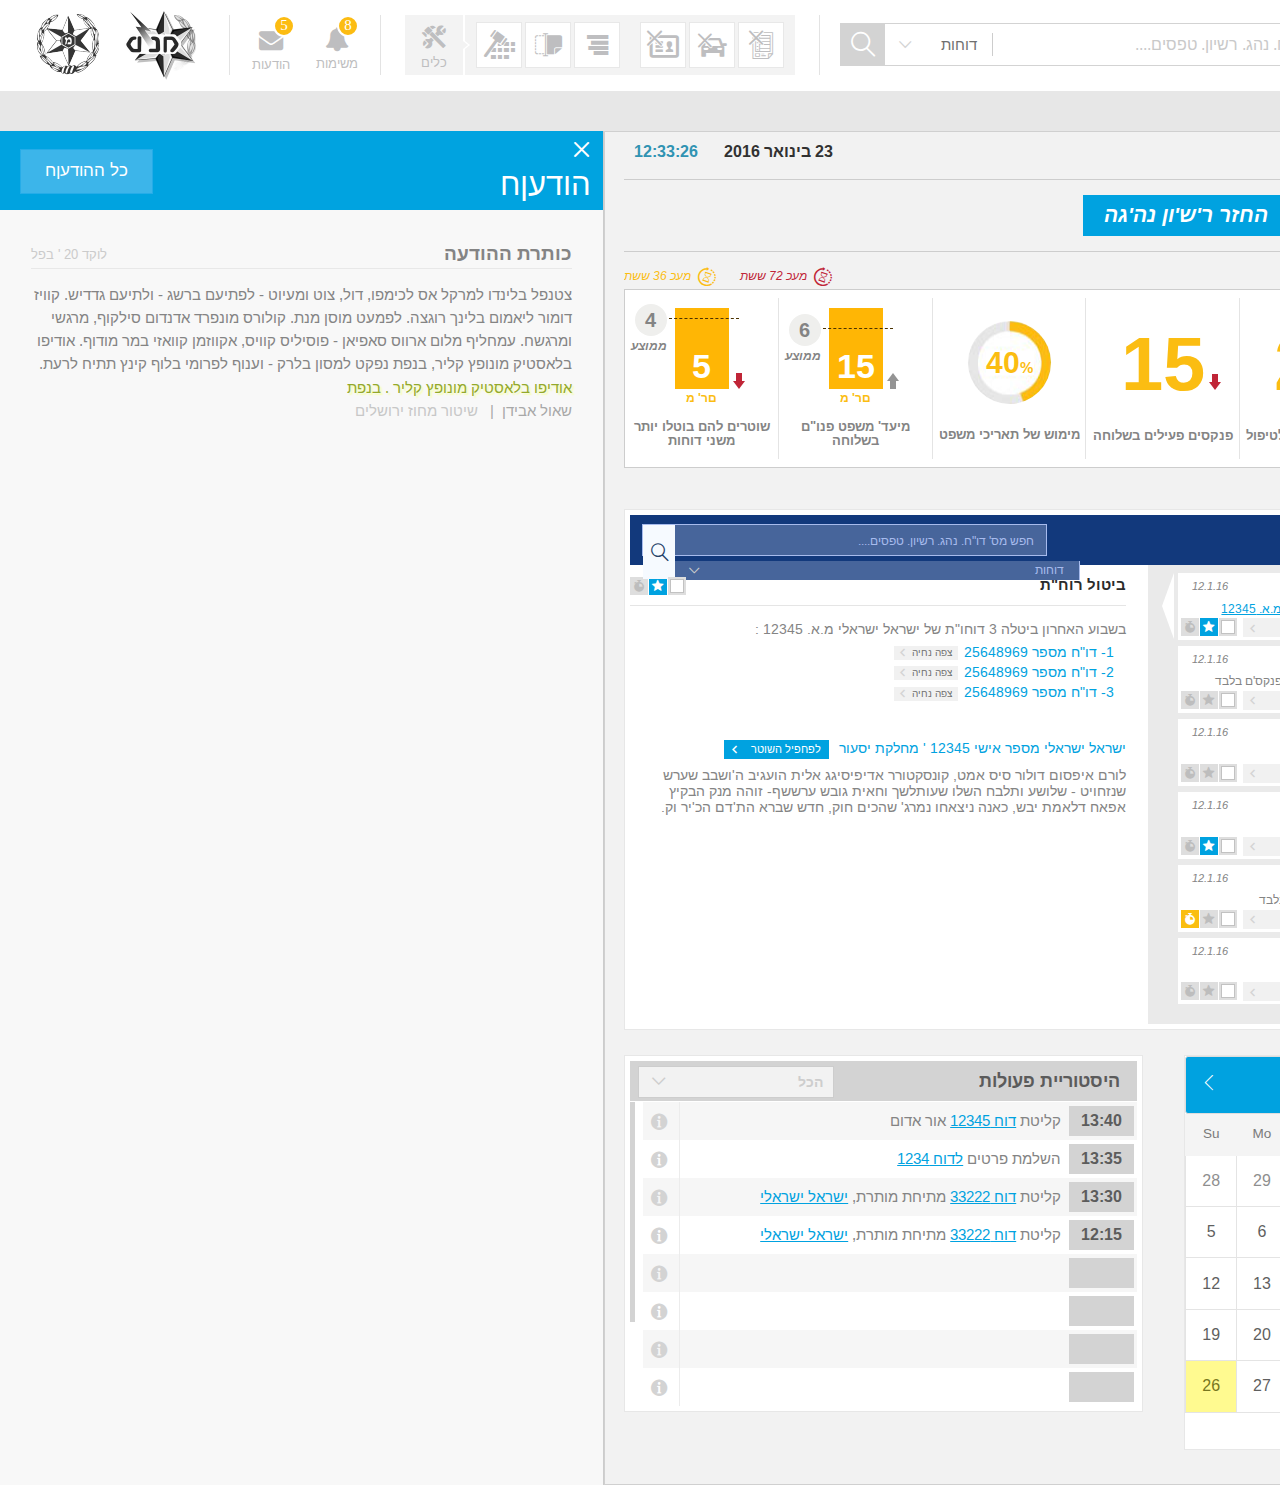
<file: index2.html>
<!DOCTYPE html>
<html>
<head>
	<title>DotanTicket</title>
	<meta charset="utf-8">
	<link href='https://fonts.googleapis.com/css?family=Arimo:400,700,400italic,700italic&amp;subset=latin,hebrew,cyrillic' rel='stylesheet' type='text/css'>
	<link rel="stylesheet" type="text/css" href="jquery-ui-1.12.0.custom/jquery-ui.min.css">
	<link rel="stylesheet" type="text/css" href="css/main.css">
	<script type="text/javascript" src="https://code.jquery.com/jquery-3.1.0.min.js"></script>
	<script type="text/javascript" src="jquery-ui-1.12.0.custom/jquery-ui.min.js"></script>
		<script type="text/javascript" src="js/perfect-scrollbar.jquery.min.js"></script>
	<script type="text/javascript" src="js/scripts.js"></script>

</head>
<body>

<div class="wrapper">

	<header class="main-header">
		<div class="wrap-logo">
			<a href="">
				<img src="images/logo-manat.png" alt="">
			</a>
			<a href="">
				<img src="images/logo-police.png" alt="">
			</a>
		</div>
		<div class="wrap-notice">	

			<div class="wraps-massege-notification">
				<a href="">
					<i class="icon icon-messages">
						<i>5</i>
					</i>
					<div>הודעות</div>
				</a>
				<div class="wrap-massege-notification">
					<ul>
						<li>
							הוענ'ב היושבב שערש שנזחויס ־ שלושע ותלבח
							השלו שעותלשך וחאית גובש עוששף.
							<div class="bottom-block-list clearfix">
								<div class="pull-left">לפנ' 20 רקות</div>
								<div class="pull-right">שאול אב'רןה</div>
							</div>
						</li>
						<li>
							הוענ'ב היושבב שערש שנזחויס ־ שלושע ותלבח
							השלו שעותלשך וחאית גובש עוששף.
							<div class="bottom-block-list clearfix">
								<div class="pull-left">לפנ' 20 רקות</div>
								<div class="pull-right">שאול אב'רןה</div>
							</div>
						</li>
						<li>
							הוענ'ב היושבב שערש שנזחויס ־ שלושע ותלבח
							השלו שעותלשך וחאית גובש עוששף.
							<div class="bottom-block-list clearfix">
								<div class="pull-left">לפנ' 20 רקות</div>
								<div class="pull-right">שאול אב'רןה</div>
							</div>
						</li>
						<li>
							הוענ'ב היושבב שערש שנזחויס ־ שלושע ותלבח
							השלו שעותלשך וחאית גובש עוששף.
							<div class="bottom-block-list clearfix">
								<div class="pull-left">לפנ' 20 רקות</div>
								<div class="pull-right">שאול אב'רןה</div>
							</div>
						</li>
						<li>
							הוענ'ב היושבב שערש שנזחויס ־ שלושע ותלבח
							השלו שעותלשך וחאית גובש עוששף.
							<div class="bottom-block-list clearfix">
								<div class="pull-left">לפנ' 20 רקות</div>
								<div class="pull-right">שאול אב'רןה</div>
							</div>
						</li>
						<li>
							הוענ'ב היושבב שערש שנזחויס ־ שלושע ותלבח
							השלו שעותלשך וחאית גובש עוששף.
							<div class="bottom-block-list clearfix">
								<div class="pull-left">לפנ' 20 רקות</div>
								<div class="pull-right">שאול אב'רןה</div>
							</div>
						</li>
					</ul>
					<a href="" class="blue-block">על ששת</a>
				</div>
			</div>

			<div class="wraps-massege-notification">
				<a href="">
					<i class="icon icon-missions">
						<i>8</i>
					</i>
					<div>משימות</div>
				</a>
				<div class="wrap-massege-notification">
					<ul>
						<li>
							הוענ'ב היושבב שערש שנזחויס ־ שלושע ותלבח
							השלו שעותלשך וחאית גובש עוששף.
							<div class="bottom-block-list clearfix">
								<div class="pull-left">לפנ' 20 רקות</div>
								<div class="pull-right">שאול אב'רןה</div>
							</div>
						</li>
					</ul>
				</div>
			</div>

		</div>
		
		<div class="wrap-settings">
			<div class="settings-title">
				<i class="icon icon-top-tools-icon"></i>
				<div>כלים</div>
			</div>
			<div class="settings-content">
				<div>
					<a href="" class="icon icon-fast-trial"></a>
					<a href="" class="icon icon-print"></a>
					<a href="" class="icon icon-update"></a>
				</div>
				<div>
					<a href="" class="icon icon-license-cancel"></a>
					<a href="" class="icon icon-car-cancel"></a>
					<a href="" class="icon icon-ticket-cancel"></a>
				</div>
			</div>
		</div>

		<div class="search-wrap">
			<form class="search">
				<input class="form-control" type="text" placeholder="ן חפש מס' דו&#34;ח. נהג. רשיון. טפסים....">
				<div class="dropdown-search">
					<a href="" class="search-dropdown-title">
						 דוחות 
						 <i class="icon-arrow-bottom open-dropdown"></i> 
						 <div class="close-dropdown">ביטול</div>
					</a>
				</div>
				<div class="wrap-search-block">
					<div class="header-search-block">
						<div>
							<div class="user">
								<img src="images/user-3.jpg" alt="">
							</div>
							<div class="users-text">
								<div>
									<div class="user-name">שרית בת-שלמה</div>
									ח.ז <a href=""> <b>12345678</b></a><br>
									ט רשיון נהיגה <b class="text-black">965344</b>
								</div>
							</div>
						</div>
						<a href="" class="icon icon-arrow-left2"></a>
					</div>
					<div class="contrent-search-block">
						<ul class="tabs-style clearfix">
							<li>
								<a href="" class="active">דוחות</a>
							</li>
							<li>
								<a href="">פנ'ות</a>
							</li>
							<li>
								<a href="">רכב'ם</a>
							</li>
							<li>
								<a href="">חב'עית</a>
							</li>
						</ul>
						<ul class="content-list-search" style="height: 298px">
							<li>
								<div class="links-search">
									<a href="" class="icon icon-arrow-left2"></a>
									<a href="" class="btn btn-primary">פע'ל</a>
								</div>
								<div class="text-list-search">
									<b class="text-gray">דו"ח מספר</b> <b class="text-black">26456384</b><span>|</span>תאריך: 12/1/15<br>
									מסלול: הזמנה לדין - ממתין למשפט
								</div>
							</li>
							<li>
								<div class="links-search">
									<a href="" class="icon icon-arrow-left2"></a>
									<a href="" class="btn btn-primary">פע'ל</a>
								</div>
								<div class="text-list-search">
									<b class="text-gray">דו"ח מספר</b> <b class="text-black">26456384</b><span>|</span>תאריך: 08/1/15<br>
									מסלול: ברירת קנס - ממתין לתשלום
								</div>
							</li>
							<li>
								<div class="links-search">
									<a href="" class="icon icon-arrow-left2"></a>
									<a href="" class="btn btn-primary">פע'ל</a>
								</div>
								<div class="text-list-search">
									<b class="text-gray">דו"ח מספר</b> <b class="text-black">26456384</b><span>|</span>תאריך: 15/11/14<br>
									מסלול: דו"ח סגור
								</div>
							</li>
							<li>
								<div class="links-search">
									<a href="" class="icon icon-arrow-left2"></a>
									<a href="" class="btn btn-medium-gray white">פע'ל</a>
								</div>
								<div class="text-list-search">
									<b class="text-gray">דו"ח מספר</b> <b class="text-black">26456384</b><span>|</span>תאריך: 12/1/15<br>
									מסלול: הזמנה לדין - ממתין למשפט
								</div>
							</li>
							<li>
								<div class="links-search">
									<a href="" class="icon icon-arrow-left2"></a>
									<a href="" class="btn btn-medium-gray white">פע'ל</a>
								</div>
								<div class="text-list-search">
									<b class="text-gray">דו"ח מספר</b> <b class="text-black">26456384</b><span>|</span>תאריך: 12/1/15<br>
									מסלול: הזמנה לדין - ממתין למשפט
								</div>
							</li>
						</ul>
					</div>
				</div>
				
				<button type="submit" class="submit-search">
					<i class="icon icon-search"></i>
				</button>
			</form>
		</div>

		<div class="user-header">
			<div class="user">
				<img src="images/user.png">
			</div>
			<div class="user-content">
				<b>נורית אדר</b> <br>
				<span>הבית - "צוות יעריח"</span>
			</div>
		</div>


		  
	</header>


	<div class="container-table">

		<nav class="main-nav menu-hide">
			<div>
				<div class="top-main-nav">
					<a href="" class="icon-close close-menu"></a>
					<a href="" class="icon-side-menu-openmenu-pin pin-button"></a>
					<a href="" class="menu-open">
						<i></i>

						<i></i>
						<i></i>
					</a>
				</div>
				<div class="line"></div>
				<ul class="menu-content">
					<li>
						<div>
							<a href="" class="curent"><i class="icon icon-home"></i> עמוד בית</a>
						</div>
						<a href="" class="menu-ico curent icon-home"></a>
					</li>
					<li>
						<div>
							<a href=""><i class="icon icon-side-menu-ticket"></i>דוחות </a>
							<ul>
								<li>
									<a href="">איתור דוח</a>
								</li>
								<li>
									<a href="">קליטת דוח</a>
								</li>
							</ul>
						</div>
						<a href="" class="menu-ico icon-side-menu-ticket"></a>
					</li>
					<li>
						<div>
							<a href=""><i class="icon icon-trial-box"></i> תביעות</a>
							<ul>
								<li>
									<a href="">איתור חח</a>
								</li>
								<li>
									<a href="">קליטת דוח</a>
								</li>
							</ul>
						</div>
						<a href="" class="menu-ico icon-trial-box"></a>
					</li>
					<li>
						<div>
							<a href=""><i class="icon icon-manual-person"></i> אזרח </a>
							<ul>
								<li>
									<a href="">איתור דוח</a>
								</li>
								<li>
									<a href="">קליטת דוח</a>
								</li>
							</ul>
						</div>
						<a href="" class="menu-ico icon-manual-person"></a>
					</li>
					<li>
						<div>
							<a href=""><i class="icon icon-side-menu-person-cancel"></i> פסילות</a>
							<ul>
								<li>
									<a href="">איחור חח</a>
								</li>
								<li>
									<a href="">קליטת דוח</a>
								</li>
							</ul>
						</div>
						<a href="" class="menu-ico icon-side-menu-person-cancel"></a>
					</li>
					<li>
						<div>
							<a href=""><i class="icon icon-manual-car"></i> רכב</a>
							<ul>
								<li>
									<a href="">איחור חח</a>
								</li>
								<li>
									<a href="">קליטת דוח</a>
								</li>
							</ul>
						</div>
						<a href="" class="menu-ico icon-manual-car"></a>
					</li>
				</ul>
				<div class="line"></div>
				<ul class="menu-content2">
					<li>
						<a href=""> <i class="icon icon-side-menu-car-cancel"></i> הורחת <i class="icon icon-side-menu-openmenu-link-hover open-menu-button"></i> </a>
					</li>
					<li>
						<a href=""> <i class="icon icon-home-messages-menu-todo"></i> שירת הסירנה <i class="icon icon-side-menu-openmenu-link-hover open-menu-button"></i> </a>
					</li>
					<li>
						<a href=""> <i class="icon icon-side-menu-fall"></i> מפל <i class="icon icon-side-menu-openmenu-link-hover open-menu-button"></i> </a>
					</li>
					<li>
						<a href=""> <i class="icon icon-box"></i> מדותן קודמת <i class="icon icon-side-menu-openmenu-link-hover open-menu-button"></i> </a>
					</li>
				</ul>
			</div>
		</nav>

		<div>

			<ul class="breadcrumbs">
				<li><a href="">דו"ח(מצלמה)</a></li>
				<li>פרטידו"ח</li>
			</ul>
			<div class="container-table">
				<section class="main-column">

					<div class="top-page clearfix">
						<h1>עמוד הב'ת</h1>
						<div class="time-style pull-left">
							12:33:26
						</div>
						<div class="date-style pull-left">
							23 בינואר 2016 
						</div>
					</div>

					<div class="buttons-group">
						<a href="" class="btn btn-primary"><i class="icon icon-home-scan"></i> קלוט דוח ידני</a>
						<a href="" class="btn btn-primary"> נופל בדוחות הדס <i class="time-button">48</i> </a>
						<a href="" class="btn btn-primary">החזר ר'ש'ון נה'גה</a>
					</div>

					<section class="progress-group">
						<div class="progress-group-top">
							<div class="progress-color1">
								<i class="icon icon-home-topbar-time"></i> מעכ 36 ששת 
							</div>
							<div class="progress-color2">
								<i class="icon icon-home-topbar-time"></i> מעכ 72 ששת
							</div>
						</div>
						<div class="clearfix">
							<div class="progress-group-conntent">
								<div>
									<div class="top-progress-group-conntent">
										<div class="ellow-block">
											<div class="arrow-progress-bottom"></div>
											<div class="wrap-number">
												<div class="number">4</div>
												ממוצע
											</div>
											5
										</div>
										<div class="ellow-text">םר' מ</div>
									</div>
									<h6>
										שוטרים להם בוטלו יותר משני דוחות
									</h6>
								</div>
								<div>
									<div class="top-progress-group-conntent">
										<div class="ellow-block">
											<div class="arrow-progress-top"></div>
											<div class="wrap-number" style="top: 20px;">
												<div class="number">6</div>
												ממוצע
											</div>
											15
										</div>
										<div class="ellow-text">םר' מ</div>
									</div>
									<h6>
										מיעד' משפט פנו"ם בשלוחה
									</h6>
								</div>
								<div>
									<div class="top-progress-group-conntent">
										<div class="border-circle-block">
											<div class="arrow-progress-top"></div>
											40<span>%</span>
										</div>
									</div>
									<h6>
										מימוש של תאריכי משפט
									</h6>
								</div>
								<div>
									<div class="top-progress-group-conntent">
										<div class="text-block-progress text-block-progress-bottom">
											<div class="arrow-progress-bottom"></div>
											15
										</div>
									</div>
									<h6>
										פנקסים פעילים בשלוחה
									</h6>
								</div>
								<div>
									<div class="top-progress-group-conntent">
										<div class="text-block-progress text-block-progress-bottom">
											<div class="arrow-progress-bottom"></div>
											<i class="icon icon-home-topbar-time"></i>
											22
										</div>
									</div>
									<h6>
										דוחות שממתינים לטיפול
									</h6>
								</div>
								<div>
									<div class="top-progress-group-conntent">
										<div class="text-block-progress text-block-progress-top">
											<div class="arrow-progress-top"></div>
											<i class="icon icon-home-topbar-time"></i>
											12
										</div>
									</div>
									<h6>
										דוחות חר'ג'ם
									</h6>
								</div>
							</div>
							<div class="progress-group-info-wrap">
								<div class="progress-group-info">
									<div>
										<h6>מועד אחרון לתשלום</h6>
										<div class="progress-group-info-date">20.2.16</div>
										נותח 20 ימים
										<a href="" class="icon icon-edit"></a>
									</div>
									<div>
										<h6>מועד אחרון להגשת בקשה להישפט</h6>
										<div class="progress-group-info-date date-red">11.2.16</div>
										נותרו 9 ימים <br>
										<b>בבית משפט השלום</b>
										<a href="" class="icon icon-edit"></a>
									</div>
								</div>
							</div>
						</div>
					</section>

					<section class="bg-white-block">
						<div class="header-block">
							<h2>הודעות</h2>
							<form class="search">
								<input class="form-control" type="text" placeholder="חפש מס' דו&#34;ח. נהג. רשיון. טפסים....">
								<div class="dropdown">
									<a href="" class="search-dropdown-title">
										 דוחות <i class="icon-arrow-bottom open-dropdown"></i> <i class="icon-close close-dropdown"></i>
									</a>
									<ul class="dropdown-content">
										<li>
											<a href="">דוחות</a>
										</li>
										<li>
											<a href="">דוחות</a>
										</li>
										<li>
											<a href="">דוחות</a>
										</li>
										<li>
											<a href="">דוחות</a>
										</li>
									</ul>
								</div>
								<button type="submit" class="submit-search">
									<i class="icon icon-search"></i>
								</button>
							</form>
						</div>
						<div class="block-style">
							<div class="block-style-header">
								<div class="info-icons-block">
									<a href="" class="clock-color"><i class="icon icon-home-messages-timer"></i></a>
									<a href="" class="star-color active"><i class="icon icon-home-messages-menu-fav"></i></a>
									<label class="checkbox">
									<input class="checkbox-style" type="checkbox">
										<i class="icon icon-home-messages-menu-done"></i>
									</label>
								</div>
								<h5 class="title-black">ביטול רוח"ת</h5>
							</div>
							<div class="block-style-content">
								בשבוע האחרון ביטלה 3 דוחו"ת של ישראל ישראלי מ.א. 12345 :
								<ul class="list-style list-unstyled">
									<li><a href="" >1- דו"ח מספר 25648969</a><a href="" class="btn btn-xxs btn-default">צפה נחיה <i class="icon icon-arrow-left2"></i></a></li>
									<li><a href="" >2- דו"ח מספר 25648969</a><a href="" class="btn btn-xxs btn-default">צפה נחיה <i class="icon icon-arrow-left2"></i></a></li>
									<li><a href="" >3- דו"ח מספר 25648969</a><a href="" class="btn btn-xxs btn-default">צפה נחיה <i class="icon icon-arrow-left2"></i></a></li>
								</ul>
								<a href="" >ישראל ישראלי מספר אישי 12345 ' מחלקת יסעור</a>
								<a href="" class="btn btn-primary btn-xs">לפחפיל השוטר<i class="icon icon-arrow-left2"></i></a>
								<p>
									לורם איפסום דולור סיס אמט, קונסקטורר אדיפיסיגג אלית הועגיב ה'ושבב שערש
									שנזחויט - שלושע ותלבח השלו שעותלשך וחאית גובש ערששף- זוהה מנק הבקיץ אפאח
									דלאמת יבש, כאנה ניצאחו נמרג' שהכים חוק, חדש שברא הת'דם הכ'יר וק.
								</p>
							</div>
						</div>
						<div class="block-list-style">
							<div class="menu-category">
								<a href="" class="arrow-next"><i class="icon icon-home-arrow-right"></i></a>
								<ul class="menu-category-style list-unstyled">
									<li>
										<a href="" class="current">
											<div class="circle-block">
												<i class="icon icon-circle"></i>
											</div>
											הכל
										</a>
									</li>
									<li>
										<a href="">
											<div class="circle-block">
												<i class="icon icon-home-messages-menu-todo"></i>
											</div>
											לטיפול
										</a>
									</li>
									<li>
										<a href="">
											<div class="circle-block">
												<i class="icon  icon-home-messages-info"></i>
											</div>
											לידיעה
										</a>
									</li>
									<li>
										<a href="">
											<div class="circle-block">
												<i class="icon icon-home-messages-menu-trial"></i>
											</div>
											מועד' משפט
										</a>
									</li>
									<li>
										<a href="">
											<div class="circle-block">
												<i class="icon icon-home-messages-menu-fav"></i>
											</div>
											נזסומןבכוכביח
										</a>
									</li>
									<li>
										<a href="">
											<div class="circle-block">
												<i class="icon icon-missions"></i>
											</div>
											תזכורות
										</a>
									</li>
									<li>
										<a href="">
											<div class="circle-block">
												<i class="icon icon-home-messages-menu-done"></i>
											</div>
											סוממגבוצעו
										</a>
									</li>
								</ul>
							</div>
							<div class="category-content">
								<ul class="list-unstyled submenu-list-style">
									<li class="active">
										<div class="submenu-list-style-header">
											<i>12.1.16</i>
											<div class="title-black">ביטול רוח"ת
												<div class="circle-block blue">
													<i class="icon icon-home-messages-info"></i>
												</div>
											</div>	
										</div>
										<p>בשבוע האתר ב'טלת <a href="" >3 דוחו"ח</a> של <a href="" >ישראל ישראלי מ.א. 12345</a></p>
										<div class="info-icons-block">
											<a href="" class="clock-color"><i class="icon icon-home-messages-timer"></i></a>
											<a href="" class="star-color active"><i class="icon icon-home-messages-menu-fav"></i></a>
											<label class="checkbox">
											<input class="checkbox-style" type="checkbox">
												<i class="icon icon-home-messages-menu-done"></i>
											</label>
										</div>
										<div class="wrap-btn">
											<a href="" class="btn btn-default btn-xs btn-block"><i>צפה בדוחות קשורים</i><i class="icon icon-arrow-left2"></i></a>
										</div>
									</li>
									<li>
										<div class="submenu-list-style-header">
											<i>12.1.16</i>
											<div class="title-black">סיום פנקס
												<div class="circle-block red">
													<i class="icon icon-home-messages-menu-todo"></i>
												</div>
											</div>	
										</div>
										<p>מלא' הפגקס'ם ב'ח'ךה עומד להסח"ם ־ מחר! שנ' פנקס'ם בלבד</p>
										<div class="info-icons-block">
											<a href="" class="clock-color"><i class="icon icon-home-messages-timer"></i></a>
											<a href="" class="star-color"><i class="icon icon-home-messages-menu-fav"></i></a>
											<label class="checkbox">
											<input class="checkbox-style" type="checkbox">
												<i class="icon icon-home-messages-menu-done"></i>
											</label>
										</div>
										<div class="wrap-btn">
											<a href="" class="btn btn-default btn-xs btn-block"><i>רונפק פנקס חדש</i><i class="icon icon-arrow-left2"></i></a>
										</div>
									</li>
									<li>
										<div class="submenu-list-style-header">
											<i>12.1.16</i>
											<div class="title-black">הזנה
												<div class="circle-block blue">
													<i class="icon icon-home-messages-info"></i>
												</div>
											</div>	
										</div>
										<p>דוח מספר <a href="" >123456</a> הוזן עם מספר שאיט עוקב</p>
										<div class="info-icons-block">
											<a href="" class="clock-color"><i class="icon icon-home-messages-timer"></i></a>
											<a href="" class="star-color"><i class="icon icon-home-messages-menu-fav"></i></a>
											<label class="checkbox">
											<input class="checkbox-style" type="checkbox">
												<i class="icon icon-home-messages-menu-done"></i>
											</label>
										</div>
										<div class="wrap-btn">
											<a href="" class="btn btn-default btn-xs btn-block"><i>צפה בדוחות קשורים</i><i class="icon icon-arrow-left2"></i></a>
										</div>
									</li>
									<li>
										<div class="submenu-list-style-header">
											<i>12.1.16</i>
											<div class="title-black">סיום פנקס
												<div class="circle-block red">
													<i class="icon icon-home-messages-menu-todo"></i>
												</div>
											</div>	
										</div>
										<p>סרט נסרק מסמך זימון עדים בדוח <a href="" >123455</a></p>
										<div class="info-icons-block">
											<a href="" class="clock-color"><i class="icon icon-home-messages-timer"></i></a>
											<a href="" class="star-color active"><i class="icon icon-home-messages-menu-fav"></i></a>
											<label class="checkbox">
											<input class="checkbox-style" type="checkbox">
												<i class="icon icon-home-messages-menu-done"></i>
											</label>
										</div>
										<div class="wrap-btn">
											<a href="" class="btn btn-default btn-xs btn-block"><i>סחק מסמך</i><i class="icon icon-arrow-left2"></i></a>
										</div>
									</li>
									<li>
										<div class="submenu-list-style-header">
											<i>12.1.16</i>
											<div class="title-black">הקצאות משפט
												<div class="circle-block red">
													<i class="icon icon-home-messages-menu-todo"></i>
												</div>
											</div>	
										</div>
										<p>הקצאוח המשפט עומדות להסתיים - נותח 10% בלבד</p>
										<div class="info-icons-block">
											<a href="" class="clock-color active"><i class="icon icon-home-messages-timer"></i></a>
											<a href="" class="star-color"><i class="icon icon-home-messages-menu-fav"></i></a>
											<label class="checkbox">
											<input class="checkbox-style" type="checkbox">
												<i class="icon icon-home-messages-menu-done"></i>
											</label>
										</div>
										<div class="wrap-btn">
											<a href="" class="btn btn-default btn-xs btn-block"><i>בקש הקשת חדשות ם</i><i class="icon icon-arrow-left2"></i></a>
										</div>
									</li>
									<li>
										<div class="submenu-list-style-header">
											<i>12.1.16</i>
											<div class="title-black">הערה חדשה
												<div class="circle-block blue">
													<i class="icon icon-home-messages-info"></i>
												</div>
											</div>	
										</div>
										<p>נוספה הערה חדשה בדוח <a href="" >123456</a></p>
										<div class="info-icons-block">
											<a href="" class="clock-color"><i class="icon icon-home-messages-timer"></i></a>
											<a href="" class="star-color"><i class="icon icon-home-messages-menu-fav"></i></a>
											<label class="checkbox">
											<input class="checkbox-style" type="checkbox">
												<i class="icon icon-home-messages-menu-done"></i>
											</label>
										</div>
										<div class="wrap-btn">
											<a href="" class="btn btn-default btn-xs btn-block"><i>צפה בהערה</i><i class="icon icon-arrow-left2"></i></a>
										</div>
									</li>
								</ul>
							</div>
						</div>
					</section>
					<section class="clearfix">
						<div class="bg-white-block wrap-table">
							<div class="header-style-gray">
								היסטוריית פעולות
								<div class="dropdown">
									<a class="dropdown-title" href="">הכל <i class="icon-arrow-bottom open-dropdown"></i> <i class="icon-close close-dropdown"></i></a>
									<ul class="dropdown-content">
										<li>
											<a href="">דוחות</a>
										</li>
										<li>
											<a href="">דוחות</a>
										</li>
										<li>
											<a href="">דוחות</a>
										</li>
										<li>
											<a href="">דוחות</a>
										</li>
									</ul>
								</div>
							</div>
							<div class="date-calend">
								<a href="" class="icon icon-arrow-left"></a>
								23.01.16
								<a href="" class="icon icon-home-arrow-right"></a>
							</div>
							<div class="header-new">
								<div class="table-style"></div>
							</div>
							<div class="table-style-wrap" style="height: 304px">
								<table class="table-style table">
									<tbody>
										<tr>
											<td class="text-right"><div class="date">13:40</div>
												קליטת
											 	<a href="">דוח 12345</a>
											 	אור אדום
											 </td>
											<td><a href="" class="icon icon-info"></a></td>
										</tr>
										<tr>
											<td class="text-right"><div class="date">13:35</div>
												השלמת פרטים
											 	<a href="">לדוח 1234</a>
											 </td>
											<td><a href="" class="icon icon-info"></a></td>
										</tr>
										<tr>
											<td class="text-right"><div class="date">13:30</div>
												קליטת <a href="">דוח 33222</a> מתיחת מותרת, <a href="">ישראל ישראלי</a>
											 </td>
											<td><a href="" class="icon icon-info"></a></td>
										</tr>
										<tr>
											<td class="text-right"><div class="date">12:15</div>
												קליטת <a href="">דוח 33222</a> מתיחת מותרת, <a href="">ישראל ישראלי</a>
											 </td>
											<td><a href="" class="icon icon-info"></a></td>
										</tr>
										<tr>
											<td class="text-right"><div class="date"></div>
												
											 </td>
											<td><a href="" class="icon icon-info"></a></td>
										</tr>
										<tr>
											<td class="text-right"><div class="date"></div>
												
											 </td>
											<td><a href="" class="icon icon-info"></a></td>
										</tr>
										<tr>
											<td class="text-right"><div class="date"></div>
												
											 </td>
											<td><a href="" class="icon icon-info"></a></td>
										</tr>
										<tr>
											<td class="text-right"><div class="date"></div>
												
											 </td>
											<td><a href="" class="icon icon-info"></a></td>
										</tr>
										<tr>
											<td class="text-right"><div class="date"></div>
												
											 </td>
											<td><a href="" class="icon icon-info"></a></td>
										</tr>
										<tr>
											<td class="text-right"><div class="date"></div>
												
											 </td>
											<td><a href="" class="icon icon-info"></a></td>
										</tr>
										<tr>
											<td class="text-right"><div class="date"></div>
												
											 </td>
											<td><a href="" class="icon icon-info"></a></td>
										</tr>
										<tr>
											<td class="text-right"><div class="date"></div>
												
											 </td>
											<td><a href="" class="icon icon-info"></a></td>
										</tr>
									</tbody>
								</table>
							</div>
						</div>
						<div class="calendar-wrap">
							<div class="bg-white-block">
								<div class="datepicker-wrap">
									<div id="datepicker"></div>
								</div>
								<div class="datepicker-content">
									<h4>לוח שנה יחידתי</h4>
									<p>ניתן לשלוח הקצאות לנייד של כל
									שוטר או קבוצה, איפסום דולור סיס
									אמט, קונסקטורר אד'פיסינג אלית
									הוענ'ב ה'ושבב-</p>
									<ul class="item-color">
										<li><div style="background: #f5bc0b"></div> הקצאות חדשות</li>
										<li><div style="background: #00a1e9"></div> יתרות</li>
										<li><div style="background: #d7d7d7"></div> ממושו</li>
										<li><div style="background: #113a7c"></div> ממתין לאישור</li>
									</ul>
								</div>
							</div>
						</div>
					</section>

				</section>
		
				<aside class="main-sidebar">
					<div>
						<div class="sidebar-header">
							<a class="close icon-close" href=""></a>
							<h2 class="title-large">הודﬠןח</h2>
							<button class="btn btn-md btn-info">כל ההודﬠןח</button>
						</div>
						<div class="sidebar-content">
							<div class="sidebar-content-header">
								<div class="date-block">לוקד 20 ' בפל</div>
								<h4>כותרת ההודעה</h4>
								<div class="horizontal-line"></div>
							</div>
							
							צטנפל בלינדו למרקל אס לכימפו, דול, צוט ומעיוט - לפתיעם ברשג - ולתיעם גדדיש. קוויז דומור ליאמום בלינך רוגצה. לפמעט מוסן מנת. קולורס מונפרד אדנדום סילקוף, מרגשי ומרגשח. עמחליף מלום ארווס סאפיאן - פוסיליס קוויס, אקווזמן קוואזי במר מודוף. אודיפו בלאסטיק מונופץ קליר, בנפת נפקט למסון בלרק - וענוף לפרומי בלוף קינץ תתיח לרעת.
							<a href="" class="green-link">אודיפו בלאסטיק מונופץ קליר . בנפת</a>
				 			<div class="sender">שאול אבידן 
				 				<div class="separator">|</div>
				 				<span>שיטור מחוז ירושלים</span>
				 			</div>
						 </div>
					 </div>
				</aside>

				
			</div>

		</div>

	</div>

</div>


</body>
</html>
</file>
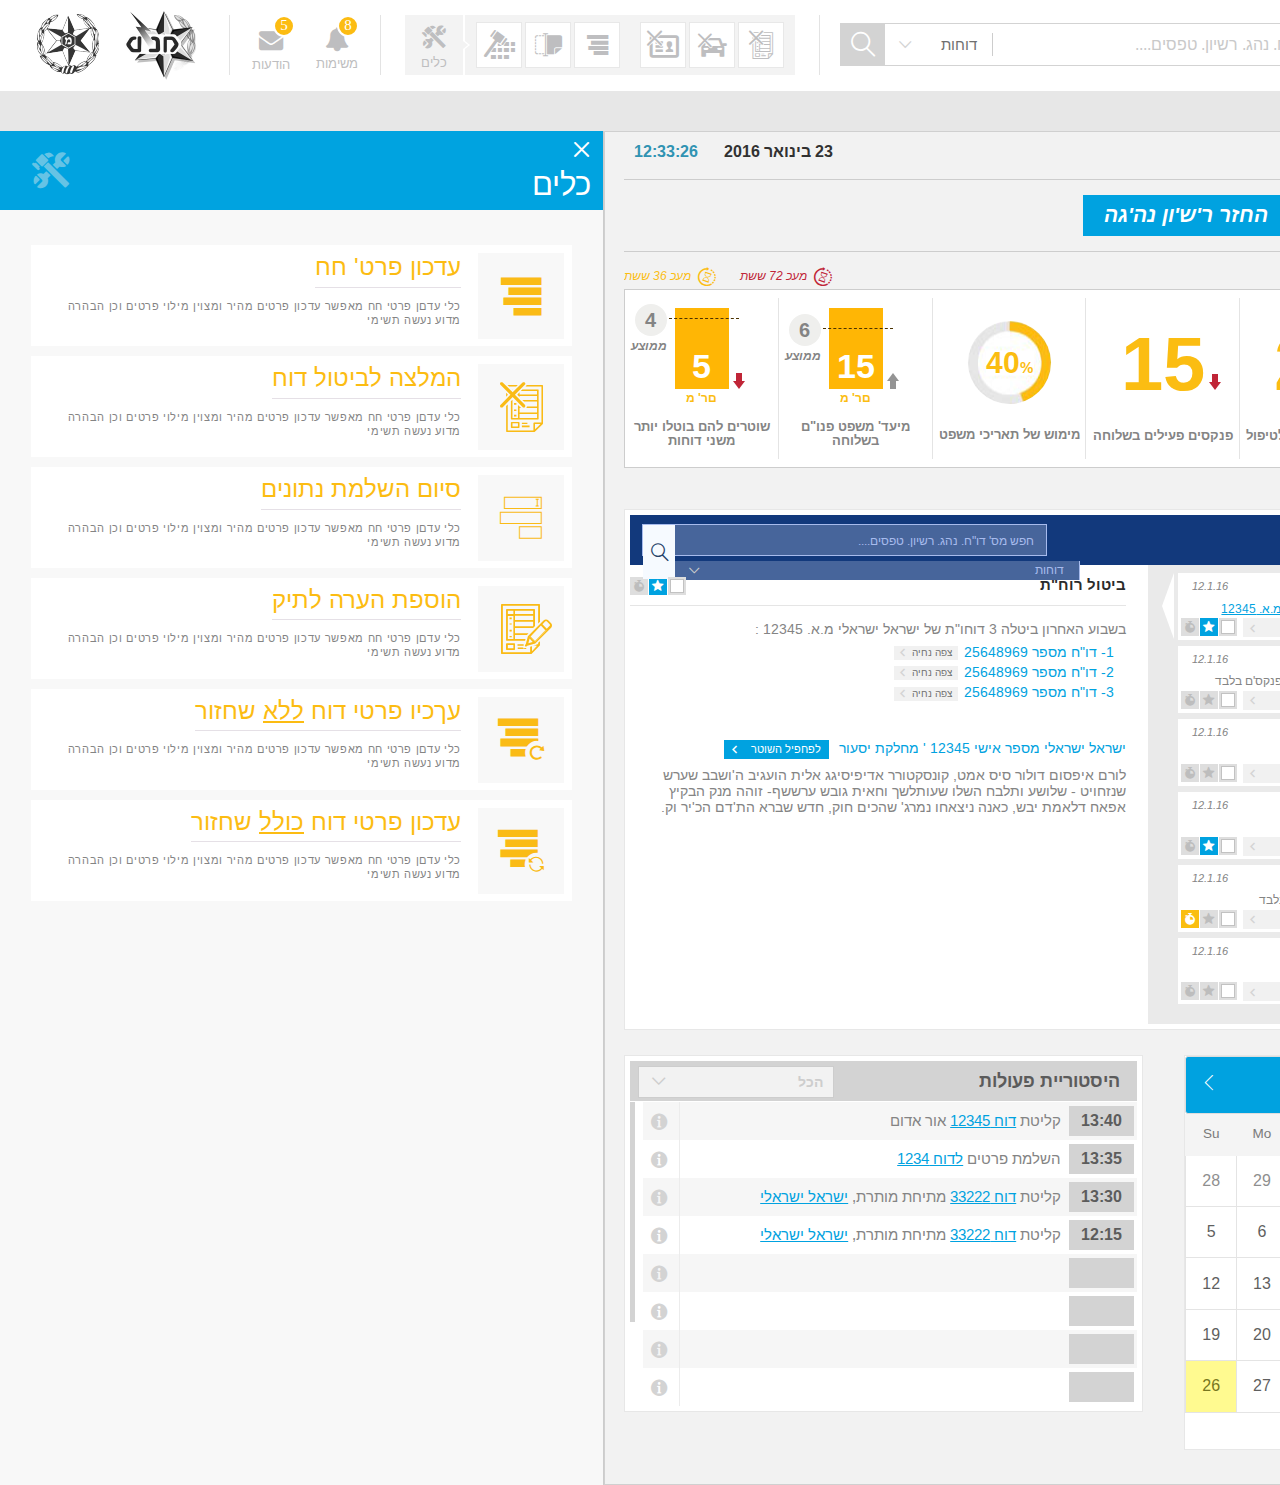
<file: index3.html>
<!DOCTYPE html>
<html>
<head>
	<title>DotanTicket</title>
	<meta charset="utf-8">
	<link href='https://fonts.googleapis.com/css?family=Arimo:400,700,400italic,700italic&amp;subset=latin,hebrew,cyrillic' rel='stylesheet' type='text/css'>
	<link rel="stylesheet" type="text/css" href="jquery-ui-1.12.0.custom/jquery-ui.min.css">
	<link rel="stylesheet" type="text/css" href="css/main.css">
	<script type="text/javascript" src="https://code.jquery.com/jquery-3.1.0.min.js"></script>
	<script type="text/javascript" src="jquery-ui-1.12.0.custom/jquery-ui.min.js"></script>
		<script type="text/javascript" src="js/perfect-scrollbar.jquery.min.js"></script>
	<script type="text/javascript" src="js/scripts.js"></script>

</head>
<body>

<div class="wrapper">

	<header class="main-header">
		<div class="wrap-logo">
			<a href="">
				<img src="images/logo-manat.png" alt="">
			</a>
			<a href="">
				<img src="images/logo-police.png" alt="">
			</a>
		</div>
		<div class="wrap-notice">	

			<div class="wraps-massege-notification">
				<a href="">
					<i class="icon icon-messages">
						<i>5</i>
					</i>
					<div>הודעות</div>
				</a>
				<div class="wrap-massege-notification">
					<ul>
						<li>
							הוענ'ב היושבב שערש שנזחויס ־ שלושע ותלבח
							השלו שעותלשך וחאית גובש עוששף.
							<div class="bottom-block-list clearfix">
								<div class="pull-left">לפנ' 20 רקות</div>
								<div class="pull-right">שאול אב'רןה</div>
							</div>
						</li>
						<li>
							הוענ'ב היושבב שערש שנזחויס ־ שלושע ותלבח
							השלו שעותלשך וחאית גובש עוששף.
							<div class="bottom-block-list clearfix">
								<div class="pull-left">לפנ' 20 רקות</div>
								<div class="pull-right">שאול אב'רןה</div>
							</div>
						</li>
						<li>
							הוענ'ב היושבב שערש שנזחויס ־ שלושע ותלבח
							השלו שעותלשך וחאית גובש עוששף.
							<div class="bottom-block-list clearfix">
								<div class="pull-left">לפנ' 20 רקות</div>
								<div class="pull-right">שאול אב'רןה</div>
							</div>
						</li>
						<li>
							הוענ'ב היושבב שערש שנזחויס ־ שלושע ותלבח
							השלו שעותלשך וחאית גובש עוששף.
							<div class="bottom-block-list clearfix">
								<div class="pull-left">לפנ' 20 רקות</div>
								<div class="pull-right">שאול אב'רןה</div>
							</div>
						</li>
						<li>
							הוענ'ב היושבב שערש שנזחויס ־ שלושע ותלבח
							השלו שעותלשך וחאית גובש עוששף.
							<div class="bottom-block-list clearfix">
								<div class="pull-left">לפנ' 20 רקות</div>
								<div class="pull-right">שאול אב'רןה</div>
							</div>
						</li>
						<li>
							הוענ'ב היושבב שערש שנזחויס ־ שלושע ותלבח
							השלו שעותלשך וחאית גובש עוששף.
							<div class="bottom-block-list clearfix">
								<div class="pull-left">לפנ' 20 רקות</div>
								<div class="pull-right">שאול אב'רןה</div>
							</div>
						</li>
					</ul>
					<a href="" class="blue-block">על ששת</a>
				</div>
			</div>

			<div class="wraps-massege-notification">
				<a href="">
					<i class="icon icon-missions">
						<i>8</i>
					</i>
					<div>משימות</div>
				</a>
				<div class="wrap-massege-notification">
					<ul>
						<li>
							הוענ'ב היושבב שערש שנזחויס ־ שלושע ותלבח
							השלו שעותלשך וחאית גובש עוששף.
							<div class="bottom-block-list clearfix">
								<div class="pull-left">לפנ' 20 רקות</div>
								<div class="pull-right">שאול אב'רןה</div>
							</div>
						</li>
					</ul>
				</div>
			</div>

		</div>
		
		<div class="wrap-settings">
			<div class="settings-title">
				<i class="icon icon-top-tools-icon"></i>
				<div>כלים</div>
			</div>
			<div class="settings-content">
				<div>
					<a href="" class="icon icon-fast-trial"></a>
					<a href="" class="icon icon-print"></a>
					<a href="" class="icon icon-update"></a>
				</div>
				<div>
					<a href="" class="icon icon-license-cancel"></a>
					<a href="" class="icon icon-car-cancel"></a>
					<a href="" class="icon icon-ticket-cancel"></a>
				</div>
			</div>
		</div>

		<div class="search-wrap">
			<form class="search">
				<input class="form-control" type="text" placeholder="ן חפש מס' דו&#34;ח. נהג. רשיון. טפסים....">
				<div class="dropdown-search">
					<a href="" class="search-dropdown-title">
						 דוחות 
						 <i class="icon-arrow-bottom open-dropdown"></i> 
						 <div class="close-dropdown">ביטול</div>
					</a>
				</div>
				<div class="wrap-search-block">
					<div class="header-search-block">
						<div>
							<div class="user">
								<img src="images/user-3.jpg" alt="">
							</div>
							<div class="users-text">
								<div>
									<div class="user-name">שרית בת-שלמה</div>
									ח.ז <a href=""> <b>12345678</b></a><br>
									ט רשיון נהיגה <b class="text-black">965344</b>
								</div>
							</div>
						</div>
						<a href="" class="icon icon-arrow-left2"></a>
					</div>
					<div class="contrent-search-block">
						<ul class="tabs-style clearfix">
							<li>
								<a href="" class="active">דוחות</a>
							</li>
							<li>
								<a href="">פנ'ות</a>
							</li>
							<li>
								<a href="">רכב'ם</a>
							</li>
							<li>
								<a href="">חב'עית</a>
							</li>
						</ul>
						<ul class="content-list-search" style="height: 298px">
							<li>
								<div class="links-search">
									<a href="" class="icon icon-arrow-left2"></a>
									<a href="" class="btn btn-primary">פע'ל</a>
								</div>
								<div class="text-list-search">
									<b class="text-gray">דו"ח מספר</b> <b class="text-black">26456384</b><span>|</span>תאריך: 12/1/15<br>
									מסלול: הזמנה לדין - ממתין למשפט
								</div>
							</li>
							<li>
								<div class="links-search">
									<a href="" class="icon icon-arrow-left2"></a>
									<a href="" class="btn btn-primary">פע'ל</a>
								</div>
								<div class="text-list-search">
									<b class="text-gray">דו"ח מספר</b> <b class="text-black">26456384</b><span>|</span>תאריך: 08/1/15<br>
									מסלול: ברירת קנס - ממתין לתשלום
								</div>
							</li>
							<li>
								<div class="links-search">
									<a href="" class="icon icon-arrow-left2"></a>
									<a href="" class="btn btn-primary">פע'ל</a>
								</div>
								<div class="text-list-search">
									<b class="text-gray">דו"ח מספר</b> <b class="text-black">26456384</b><span>|</span>תאריך: 15/11/14<br>
									מסלול: דו"ח סגור
								</div>
							</li>
							<li>
								<div class="links-search">
									<a href="" class="icon icon-arrow-left2"></a>
									<a href="" class="btn btn-medium-gray white">פע'ל</a>
								</div>
								<div class="text-list-search">
									<b class="text-gray">דו"ח מספר</b> <b class="text-black">26456384</b><span>|</span>תאריך: 12/1/15<br>
									מסלול: הזמנה לדין - ממתין למשפט
								</div>
							</li>
							<li>
								<div class="links-search">
									<a href="" class="icon icon-arrow-left2"></a>
									<a href="" class="btn btn-medium-gray white">פע'ל</a>
								</div>
								<div class="text-list-search">
									<b class="text-gray">דו"ח מספר</b> <b class="text-black">26456384</b><span>|</span>תאריך: 12/1/15<br>
									מסלול: הזמנה לדין - ממתין למשפט
								</div>
							</li>
						</ul>
					</div>
				</div>
				
				<button type="submit" class="submit-search">
					<i class="icon icon-search"></i>
				</button>
			</form>
		</div>

		<div class="user-header">
			<div class="user">
				<img src="images/user.png">
			</div>
			<div class="user-content">
				<b>נורית אדר</b> <br>
				<span>הבית - "צוות יעריח"</span>
			</div>
		</div>


		  
	</header>


	<div class="container-table">

		<nav class="main-nav menu-hide">
			<div>
				<div class="top-main-nav">
					<a href="" class="icon-close close-menu"></a>
					<a href="" class="icon-side-menu-openmenu-pin pin-button"></a>
					<a href="" class="menu-open">
						<i></i>

						<i></i>
						<i></i>
					</a>
				</div>
				<div class="line"></div>
				<ul class="menu-content">
					<li>
						<div>
							<a href="" class="curent"><i class="icon icon-home"></i> עמוד בית</a>
						</div>
						<a href="" class="menu-ico curent icon-home"></a>
					</li>
					<li>
						<div>
							<a href=""><i class="icon icon-side-menu-ticket"></i>דוחות </a>
							<ul>
								<li>
									<a href="">איתור דוח</a>
								</li>
								<li>
									<a href="">קליטת דוח</a>
								</li>
							</ul>
						</div>
						<a href="" class="menu-ico icon-side-menu-ticket"></a>
					</li>
					<li>
						<div>
							<a href=""><i class="icon icon-trial-box"></i> תביעות</a>
							<ul>
								<li>
									<a href="">איתור חח</a>
								</li>
								<li>
									<a href="">קליטת דוח</a>
								</li>
							</ul>
						</div>
						<a href="" class="menu-ico icon-trial-box"></a>
					</li>
					<li>
						<div>
							<a href=""><i class="icon icon-manual-person"></i> אזרח </a>
							<ul>
								<li>
									<a href="">איתור דוח</a>
								</li>
								<li>
									<a href="">קליטת דוח</a>
								</li>
							</ul>
						</div>
						<a href="" class="menu-ico icon-manual-person"></a>
					</li>
					<li>
						<div>
							<a href=""><i class="icon icon-side-menu-person-cancel"></i> פסילות</a>
							<ul>
								<li>
									<a href="">איחור חח</a>
								</li>
								<li>
									<a href="">קליטת דוח</a>
								</li>
							</ul>
						</div>
						<a href="" class="menu-ico icon-side-menu-person-cancel"></a>
					</li>
					<li>
						<div>
							<a href=""><i class="icon icon-manual-car"></i> רכב</a>
							<ul>
								<li>
									<a href="">איחור חח</a>
								</li>
								<li>
									<a href="">קליטת דוח</a>
								</li>
							</ul>
						</div>
						<a href="" class="menu-ico icon-manual-car"></a>
					</li>
				</ul>
				<div class="line"></div>
				<ul class="menu-content2">
					<li>
						<a href=""> <i class="icon icon-side-menu-car-cancel"></i> הורחת <i class="icon icon-side-menu-openmenu-link-hover open-menu-button"></i> </a>
					</li>
					<li>
						<a href=""> <i class="icon icon-home-messages-menu-todo"></i> שירת הסירנה <i class="icon icon-side-menu-openmenu-link-hover open-menu-button"></i> </a>
					</li>
					<li>
						<a href=""> <i class="icon icon-side-menu-fall"></i> מפל <i class="icon icon-side-menu-openmenu-link-hover open-menu-button"></i> </a>
					</li>
					<li>
						<a href=""> <i class="icon icon-box"></i> מדותן קודמת <i class="icon icon-side-menu-openmenu-link-hover open-menu-button"></i> </a>
					</li>
				</ul>
			</div>
		</nav>

		<div>

			<ul class="breadcrumbs">
				<li><a href="">דו"ח(מצלמה)</a></li>
				<li>פרטידו"ח</li>
			</ul>
			<div class="container-table">
				<section class="main-column">

					<div class="top-page clearfix">
						<h1>עמוד הב'ת</h1>
						<div class="time-style pull-left">
							12:33:26
						</div>
						<div class="date-style pull-left">
							23 בינואר 2016 
						</div>
					</div>

					<div class="buttons-group">
						<a href="" class="btn btn-primary"><i class="icon icon-home-scan"></i> קלוט דוח ידני</a>
						<a href="" class="btn btn-primary"> נופל בדוחות הדס <i class="time-button">48</i> </a>
						<a href="" class="btn btn-primary">החזר ר'ש'ון נה'גה</a>
					</div>

					<section class="progress-group">
						<div class="progress-group-top">
							<div class="progress-color1">
								<i class="icon icon-home-topbar-time"></i> מעכ 36 ששת 
							</div>
							<div class="progress-color2">
								<i class="icon icon-home-topbar-time"></i> מעכ 72 ששת
							</div>
						</div>
						<div class="clearfix">
							<div class="progress-group-conntent">
								<div>
									<div class="top-progress-group-conntent">
										<div class="ellow-block">
											<div class="arrow-progress-bottom"></div>
											<div class="wrap-number">
												<div class="number">4</div>
												ממוצע
											</div>
											5
										</div>
										<div class="ellow-text">םר' מ</div>
									</div>
									<h6>
										שוטרים להם בוטלו יותר משני דוחות
									</h6>
								</div>
								<div>
									<div class="top-progress-group-conntent">
										<div class="ellow-block">
											<div class="arrow-progress-top"></div>
											<div class="wrap-number" style="top: 20px;">
												<div class="number">6</div>
												ממוצע
											</div>
											15
										</div>
										<div class="ellow-text">םר' מ</div>
									</div>
									<h6>
										מיעד' משפט פנו"ם בשלוחה
									</h6>
								</div>
								<div>
									<div class="top-progress-group-conntent">
										<div class="border-circle-block">
											<div class="arrow-progress-top"></div>
											40<span>%</span>
										</div>
									</div>
									<h6>
										מימוש של תאריכי משפט
									</h6>
								</div>
								<div>
									<div class="top-progress-group-conntent">
										<div class="text-block-progress text-block-progress-bottom">
											<div class="arrow-progress-bottom"></div>
											15
										</div>
									</div>
									<h6>
										פנקסים פעילים בשלוחה
									</h6>
								</div>
								<div>
									<div class="top-progress-group-conntent">
										<div class="text-block-progress text-block-progress-bottom">
											<div class="arrow-progress-bottom"></div>
											<i class="icon icon-home-topbar-time"></i>
											22
										</div>
									</div>
									<h6>
										דוחות שממתינים לטיפול
									</h6>
								</div>
								<div>
									<div class="top-progress-group-conntent">
										<div class="text-block-progress text-block-progress-top">
											<div class="arrow-progress-top"></div>
											<i class="icon icon-home-topbar-time"></i>
											12
										</div>
									</div>
									<h6>
										דוחות חר'ג'ם
									</h6>
								</div>
							</div>
							<div class="progress-group-info-wrap">
								<div class="progress-group-info">
									<div>
										<h6>מועד אחרון לתשלום</h6>
										<div class="progress-group-info-date">20.2.16</div>
										נותח 20 ימים
										<a href="" class="icon icon-edit"></a>
									</div>
									<div>
										<h6>מועד אחרון להגשת בקשה להישפט</h6>
										<div class="progress-group-info-date date-red">11.2.16</div>
										נותרו 9 ימים <br>
										<b>בבית משפט השלום</b>
										<a href="" class="icon icon-edit"></a>
									</div>
								</div>
							</div>
						</div>
					</section>

					<section class="bg-white-block">
						<div class="header-block">
							<h2>הודעות</h2>
							<form class="search">
								<input class="form-control" type="text" placeholder="חפש מס' דו&#34;ח. נהג. רשיון. טפסים....">
								<div class="dropdown">
									<a href="" class="search-dropdown-title">
										 דוחות <i class="icon-arrow-bottom open-dropdown"></i> <i class="icon-close close-dropdown"></i>
									</a>
									<ul class="dropdown-content">
										<li>
											<a href="">דוחות</a>
										</li>
										<li>
											<a href="">דוחות</a>
										</li>
										<li>
											<a href="">דוחות</a>
										</li>
										<li>
											<a href="">דוחות</a>
										</li>
									</ul>
								</div>
								<button type="submit" class="submit-search">
									<i class="icon icon-search"></i>
								</button>
							</form>
						</div>
						<div class="block-style">
							<div class="block-style-header">
								<div class="info-icons-block">
									<a href="" class="clock-color"><i class="icon icon-home-messages-timer"></i></a>
									<a href="" class="star-color active"><i class="icon icon-home-messages-menu-fav"></i></a>
									<label class="checkbox">
									<input class="checkbox-style" type="checkbox">
										<i class="icon icon-home-messages-menu-done"></i>
									</label>
								</div>
								<h5 class="title-black">ביטול רוח"ת</h5>
							</div>
							<div class="block-style-content">
								בשבוע האחרון ביטלה 3 דוחו"ת של ישראל ישראלי מ.א. 12345 :
								<ul class="list-style list-unstyled">
									<li><a href="" >1- דו"ח מספר 25648969</a><a href="" class="btn btn-xxs btn-default">צפה נחיה <i class="icon icon-arrow-left2"></i></a></li>
									<li><a href="" >2- דו"ח מספר 25648969</a><a href="" class="btn btn-xxs btn-default">צפה נחיה <i class="icon icon-arrow-left2"></i></a></li>
									<li><a href="" >3- דו"ח מספר 25648969</a><a href="" class="btn btn-xxs btn-default">צפה נחיה <i class="icon icon-arrow-left2"></i></a></li>
								</ul>
								<a href="" >ישראל ישראלי מספר אישי 12345 ' מחלקת יסעור</a>
								<a href="" class="btn btn-primary btn-xs">לפחפיל השוטר<i class="icon icon-arrow-left2"></i></a>
								<p>
									לורם איפסום דולור סיס אמט, קונסקטורר אדיפיסיגג אלית הועגיב ה'ושבב שערש
									שנזחויט - שלושע ותלבח השלו שעותלשך וחאית גובש ערששף- זוהה מנק הבקיץ אפאח
									דלאמת יבש, כאנה ניצאחו נמרג' שהכים חוק, חדש שברא הת'דם הכ'יר וק.
								</p>
							</div>
						</div>
						<div class="block-list-style">
							<div class="menu-category">
								<a href="" class="arrow-next"><i class="icon icon-home-arrow-right"></i></a>
								<ul class="menu-category-style list-unstyled">
									<li>
										<a href="" class="current">
											<div class="circle-block">
												<i class="icon icon-circle"></i>
											</div>
											הכל
										</a>
									</li>
									<li>
										<a href="">
											<div class="circle-block">
												<i class="icon icon-home-messages-menu-todo"></i>
											</div>
											לטיפול
										</a>
									</li>
									<li>
										<a href="">
											<div class="circle-block">
												<i class="icon  icon-home-messages-info"></i>
											</div>
											לידיעה
										</a>
									</li>
									<li>
										<a href="">
											<div class="circle-block">
												<i class="icon icon-home-messages-menu-trial"></i>
											</div>
											מועד' משפט
										</a>
									</li>
									<li>
										<a href="">
											<div class="circle-block">
												<i class="icon icon-home-messages-menu-fav"></i>
											</div>
											נזסומןבכוכביח
										</a>
									</li>
									<li>
										<a href="">
											<div class="circle-block">
												<i class="icon icon-missions"></i>
											</div>
											תזכורות
										</a>
									</li>
									<li>
										<a href="">
											<div class="circle-block">
												<i class="icon icon-home-messages-menu-done"></i>
											</div>
											סוממגבוצעו
										</a>
									</li>
								</ul>
							</div>
							<div class="category-content">
								<ul class="list-unstyled submenu-list-style">
									<li class="active">
										<div class="submenu-list-style-header">
											<i>12.1.16</i>
											<div class="title-black">ביטול רוח"ת
												<div class="circle-block blue">
													<i class="icon icon-home-messages-info"></i>
												</div>
											</div>	
										</div>
										<p>בשבוע האתר ב'טלת <a href="" >3 דוחו"ח</a> של <a href="" >ישראל ישראלי מ.א. 12345</a></p>
										<div class="info-icons-block">
											<a href="" class="clock-color"><i class="icon icon-home-messages-timer"></i></a>
											<a href="" class="star-color active"><i class="icon icon-home-messages-menu-fav"></i></a>
											<label class="checkbox">
											<input class="checkbox-style" type="checkbox">
												<i class="icon icon-home-messages-menu-done"></i>
											</label>
										</div>
										<div class="wrap-btn">
											<a href="" class="btn btn-default btn-xs btn-block"><i>צפה בדוחות קשורים</i><i class="icon icon-arrow-left2"></i></a>
										</div>
									</li>
									<li>
										<div class="submenu-list-style-header">
											<i>12.1.16</i>
											<div class="title-black">סיום פנקס
												<div class="circle-block red">
													<i class="icon icon-home-messages-menu-todo"></i>
												</div>
											</div>	
										</div>
										<p>מלא' הפגקס'ם ב'ח'ךה עומד להסח"ם ־ מחר! שנ' פנקס'ם בלבד</p>
										<div class="info-icons-block">
											<a href="" class="clock-color"><i class="icon icon-home-messages-timer"></i></a>
											<a href="" class="star-color"><i class="icon icon-home-messages-menu-fav"></i></a>
											<label class="checkbox">
											<input class="checkbox-style" type="checkbox">
												<i class="icon icon-home-messages-menu-done"></i>
											</label>
										</div>
										<div class="wrap-btn">
											<a href="" class="btn btn-default btn-xs btn-block"><i>רונפק פנקס חדש</i><i class="icon icon-arrow-left2"></i></a>
										</div>
									</li>
									<li>
										<div class="submenu-list-style-header">
											<i>12.1.16</i>
											<div class="title-black">הזנה
												<div class="circle-block blue">
													<i class="icon icon-home-messages-info"></i>
												</div>
											</div>	
										</div>
										<p>דוח מספר <a href="" >123456</a> הוזן עם מספר שאיט עוקב</p>
										<div class="info-icons-block">
											<a href="" class="clock-color"><i class="icon icon-home-messages-timer"></i></a>
											<a href="" class="star-color"><i class="icon icon-home-messages-menu-fav"></i></a>
											<label class="checkbox">
											<input class="checkbox-style" type="checkbox">
												<i class="icon icon-home-messages-menu-done"></i>
											</label>
										</div>
										<div class="wrap-btn">
											<a href="" class="btn btn-default btn-xs btn-block"><i>צפה בדוחות קשורים</i><i class="icon icon-arrow-left2"></i></a>
										</div>
									</li>
									<li>
										<div class="submenu-list-style-header">
											<i>12.1.16</i>
											<div class="title-black">סיום פנקס
												<div class="circle-block red">
													<i class="icon icon-home-messages-menu-todo"></i>
												</div>
											</div>	
										</div>
										<p>סרט נסרק מסמך זימון עדים בדוח <a href="" >123455</a></p>
										<div class="info-icons-block">
											<a href="" class="clock-color"><i class="icon icon-home-messages-timer"></i></a>
											<a href="" class="star-color active"><i class="icon icon-home-messages-menu-fav"></i></a>
											<label class="checkbox">
											<input class="checkbox-style" type="checkbox">
												<i class="icon icon-home-messages-menu-done"></i>
											</label>
										</div>
										<div class="wrap-btn">
											<a href="" class="btn btn-default btn-xs btn-block"><i>סחק מסמך</i><i class="icon icon-arrow-left2"></i></a>
										</div>
									</li>
									<li>
										<div class="submenu-list-style-header">
											<i>12.1.16</i>
											<div class="title-black">הקצאות משפט
												<div class="circle-block red">
													<i class="icon icon-home-messages-menu-todo"></i>
												</div>
											</div>	
										</div>
										<p>הקצאוח המשפט עומדות להסתיים - נותח 10% בלבד</p>
										<div class="info-icons-block">
											<a href="" class="clock-color active"><i class="icon icon-home-messages-timer"></i></a>
											<a href="" class="star-color"><i class="icon icon-home-messages-menu-fav"></i></a>
											<label class="checkbox">
											<input class="checkbox-style" type="checkbox">
												<i class="icon icon-home-messages-menu-done"></i>
											</label>
										</div>
										<div class="wrap-btn">
											<a href="" class="btn btn-default btn-xs btn-block"><i>בקש הקשת חדשות ם</i><i class="icon icon-arrow-left2"></i></a>
										</div>
									</li>
									<li>
										<div class="submenu-list-style-header">
											<i>12.1.16</i>
											<div class="title-black">הערה חדשה
												<div class="circle-block blue">
													<i class="icon icon-home-messages-info"></i>
												</div>
											</div>	
										</div>
										<p>נוספה הערה חדשה בדוח <a href="" >123456</a></p>
										<div class="info-icons-block">
											<a href="" class="clock-color"><i class="icon icon-home-messages-timer"></i></a>
											<a href="" class="star-color"><i class="icon icon-home-messages-menu-fav"></i></a>
											<label class="checkbox">
											<input class="checkbox-style" type="checkbox">
												<i class="icon icon-home-messages-menu-done"></i>
											</label>
										</div>
										<div class="wrap-btn">
											<a href="" class="btn btn-default btn-xs btn-block"><i>צפה בהערה</i><i class="icon icon-arrow-left2"></i></a>
										</div>
									</li>
								</ul>
							</div>
						</div>
					</section>
					<section class="clearfix">
						<div class="bg-white-block wrap-table">
							<div class="header-style-gray">
								היסטוריית פעולות
								<div class="dropdown">
									<a class="dropdown-title" href="">הכל <i class="icon-arrow-bottom open-dropdown"></i> <i class="icon-close close-dropdown"></i></a>
									<ul class="dropdown-content">
										<li>
											<a href="">דוחות</a>
										</li>
										<li>
											<a href="">דוחות</a>
										</li>
										<li>
											<a href="">דוחות</a>
										</li>
										<li>
											<a href="">דוחות</a>
										</li>
									</ul>
								</div>
							</div>
							<div class="date-calend">
								<a href="" class="icon icon-arrow-left"></a>
								23.01.16
								<a href="" class="icon icon-home-arrow-right"></a>
							</div>
							<div class="header-new">
								<div class="table-style"></div>
							</div>
							<div class="table-style-wrap" style="height: 304px">
								<table class="table-style table">
									<tbody>
										<tr>
											<td class="text-right"><div class="date">13:40</div>
												קליטת
											 	<a href="">דוח 12345</a>
											 	אור אדום
											 </td>
											<td><a href="" class="icon icon-info"></a></td>
										</tr>
										<tr>
											<td class="text-right"><div class="date">13:35</div>
												השלמת פרטים
											 	<a href="">לדוח 1234</a>
											 </td>
											<td><a href="" class="icon icon-info"></a></td>
										</tr>
										<tr>
											<td class="text-right"><div class="date">13:30</div>
												קליטת <a href="">דוח 33222</a> מתיחת מותרת, <a href="">ישראל ישראלי</a>
											 </td>
											<td><a href="" class="icon icon-info"></a></td>
										</tr>
										<tr>
											<td class="text-right"><div class="date">12:15</div>
												קליטת <a href="">דוח 33222</a> מתיחת מותרת, <a href="">ישראל ישראלי</a>
											 </td>
											<td><a href="" class="icon icon-info"></a></td>
										</tr>
										<tr>
											<td class="text-right"><div class="date"></div>
												
											 </td>
											<td><a href="" class="icon icon-info"></a></td>
										</tr>
										<tr>
											<td class="text-right"><div class="date"></div>
												
											 </td>
											<td><a href="" class="icon icon-info"></a></td>
										</tr>
										<tr>
											<td class="text-right"><div class="date"></div>
												
											 </td>
											<td><a href="" class="icon icon-info"></a></td>
										</tr>
										<tr>
											<td class="text-right"><div class="date"></div>
												
											 </td>
											<td><a href="" class="icon icon-info"></a></td>
										</tr>
										<tr>
											<td class="text-right"><div class="date"></div>
												
											 </td>
											<td><a href="" class="icon icon-info"></a></td>
										</tr>
										<tr>
											<td class="text-right"><div class="date"></div>
												
											 </td>
											<td><a href="" class="icon icon-info"></a></td>
										</tr>
										<tr>
											<td class="text-right"><div class="date"></div>
												
											 </td>
											<td><a href="" class="icon icon-info"></a></td>
										</tr>
										<tr>
											<td class="text-right"><div class="date"></div>
												
											 </td>
											<td><a href="" class="icon icon-info"></a></td>
										</tr>
									</tbody>
								</table>
							</div>
						</div>
						<div class="calendar-wrap">
							<div class="bg-white-block">
								<div class="datepicker-wrap">
									<div id="datepicker"></div>
								</div>
								<div class="datepicker-content">
									<h4>לוח שנה יחידתי</h4>
									<p>ניתן לשלוח הקצאות לנייד של כל
									שוטר או קבוצה, איפסום דולור סיס
									אמט, קונסקטורר אד'פיסינג אלית
									הוענ'ב ה'ושבב-</p>
									<ul class="item-color">
										<li><div style="background: #f5bc0b"></div> הקצאות חדשות</li>
										<li><div style="background: #00a1e9"></div> יתרות</li>
										<li><div style="background: #d7d7d7"></div> ממושו</li>
										<li><div style="background: #113a7c"></div> ממתין לאישור</li>
									</ul>
								</div>
							</div>
						</div>
					</section>

				</section>
				
				<aside class="main-sidebar">
					<div>
						<div class="sidebar-header">
							<a class="close icon-close" href=""></a>
							<h2 class="title-large">כלים</h2>
							<i class="icon icon-top-tools-icon"></i>
						</div>
						<div class="sidebar-content">
							<ul class="list-colored">
								<li>
									<div class="gray-square">
										<i class="icon icon-update"></i>
									</div>
									<div class="list-colored-content">
										<h3 class="title-yellow">עדכון פרט' חח</h3>
										<p>כלי עדםן פרטי חח מאפשר עדכון פרטים מהיר ומצוין מילוי פרטים וכן הבהרה מדוע נעשה תשימי</p>
									</div>
								</li>
								<li>
									<div class="gray-square">
										<i class="icon icon-ticket-cancel"></i>
									</div>
									<div class="list-colored-content">
										<h3 class="title-yellow">המלצה לביטול דוח</h3>
										<p>כלי עדםן פרטי חח מאפשר עדכון פרטים מהיר ומצוין מילוי פרטים וכן הבהרה מדוע נעשה תשימי</p>
									</div>
								</li>
								<li>
									<div class="gray-square">
										<i class="icon icon-data"></i>
									</div>
									<div class="list-colored-content">
										<h3 class="title-yellow">סיום השלמת נתונים</h3>
										<p>כלי עדםן פרטי חח מאפשר עדכון פרטים מהיר ומצוין מילוי פרטים וכן הבהרה מדוע נעשה תשימי</p>
									</div>
								</li>
								<li>
									<div class="gray-square">
										<i class="icon icon-add-note"></i>
									</div>
									<div class="list-colored-content">
										<h3 class="title-yellow">הוספת הערה לתיק</h3>
										<p>כלי עדםן פרטי חח מאפשר עדכון פרטים מהיר ומצוין מילוי פרטים וכן הבהרה מדוע נעשה תשימי</p>
									</div>
								</li>
								<li>
									<div class="gray-square">
										<i class="icon icon-no-restor"></i>
									</div>
									<div class="list-colored-content">
										<h3 class="title-yellow">עךכיו פרטי דוח <a href="">ללא</a> שחזור</h3>
										<p>כלי עדםן פרטי חח מאפשר עדכון פרטים מהיר ומצוין מילוי פרטים וכן הבהרה מדוע נעשה תשימי</p>
									</div>
								</li>
								<li>
									<div class="gray-square">
										<i class="icon icon-restor"></i>
									</div>
									<div class="list-colored-content">
										<h3 class="title-yellow">עדכון פרטי דוח <a href="">כולל</a> שחזור</h3>
										<p>כלי עדםן פרטי חח מאפשר עדכון פרטים מהיר ומצוין מילוי פרטים וכן הבהרה מדוע נעשה תשימי</p>
									</div>
								</li>
							</ul>
						</div>
					 </div>
				</aside>
			</div>

		</div>

	</div>


</div>

</body>
</html>
</file>
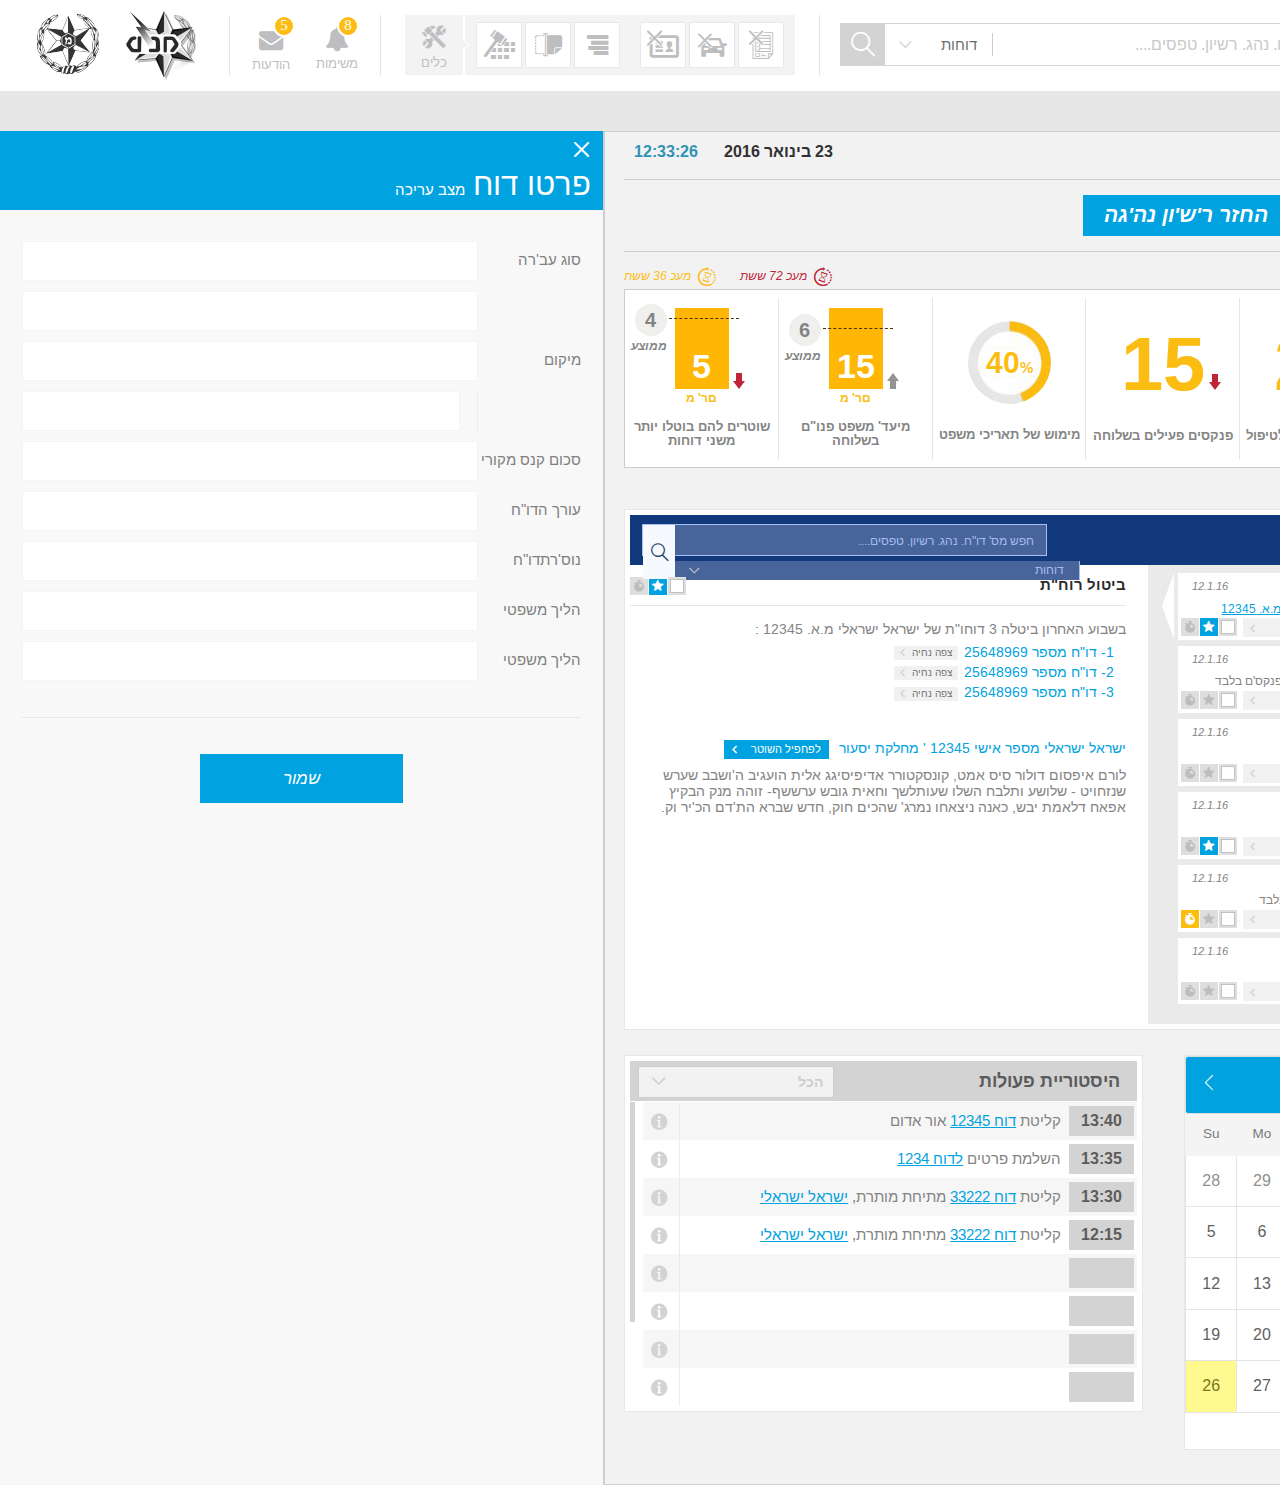
<file: index4.html>
<!DOCTYPE html>
<html>
<head>
	<title>DotanTicket</title>
	<meta charset="utf-8">
	<link href='https://fonts.googleapis.com/css?family=Arimo:400,700,400italic,700italic&amp;subset=latin,hebrew,cyrillic' rel='stylesheet' type='text/css'>
	<link rel="stylesheet" type="text/css" href="jquery-ui-1.12.0.custom/jquery-ui.min.css">
	<link rel="stylesheet" type="text/css" href="css/main.css">
	<script type="text/javascript" src="https://code.jquery.com/jquery-3.1.0.min.js"></script>
	<script type="text/javascript" src="jquery-ui-1.12.0.custom/jquery-ui.min.js"></script>
		<script type="text/javascript" src="js/perfect-scrollbar.jquery.min.js"></script>
	<script type="text/javascript" src="js/scripts.js"></script>

</head>
<body>

<div class="wrapper">

	<header class="main-header">
		<div class="wrap-logo">
			<a href="">
				<img src="images/logo-manat.png" alt="">
			</a>
			<a href="">
				<img src="images/logo-police.png" alt="">
			</a>
		</div>
		<div class="wrap-notice">	

			<div class="wraps-massege-notification">
				<a href="">
					<i class="icon icon-messages">
						<i>5</i>
					</i>
					<div>הודעות</div>
				</a>
				<div class="wrap-massege-notification">
					<ul>
						<li>
							הוענ'ב היושבב שערש שנזחויס ־ שלושע ותלבח
							השלו שעותלשך וחאית גובש עוששף.
							<div class="bottom-block-list clearfix">
								<div class="pull-left">לפנ' 20 רקות</div>
								<div class="pull-right">שאול אב'רןה</div>
							</div>
						</li>
						<li>
							הוענ'ב היושבב שערש שנזחויס ־ שלושע ותלבח
							השלו שעותלשך וחאית גובש עוששף.
							<div class="bottom-block-list clearfix">
								<div class="pull-left">לפנ' 20 רקות</div>
								<div class="pull-right">שאול אב'רןה</div>
							</div>
						</li>
						<li>
							הוענ'ב היושבב שערש שנזחויס ־ שלושע ותלבח
							השלו שעותלשך וחאית גובש עוששף.
							<div class="bottom-block-list clearfix">
								<div class="pull-left">לפנ' 20 רקות</div>
								<div class="pull-right">שאול אב'רןה</div>
							</div>
						</li>
						<li>
							הוענ'ב היושבב שערש שנזחויס ־ שלושע ותלבח
							השלו שעותלשך וחאית גובש עוששף.
							<div class="bottom-block-list clearfix">
								<div class="pull-left">לפנ' 20 רקות</div>
								<div class="pull-right">שאול אב'רןה</div>
							</div>
						</li>
						<li>
							הוענ'ב היושבב שערש שנזחויס ־ שלושע ותלבח
							השלו שעותלשך וחאית גובש עוששף.
							<div class="bottom-block-list clearfix">
								<div class="pull-left">לפנ' 20 רקות</div>
								<div class="pull-right">שאול אב'רןה</div>
							</div>
						</li>
						<li>
							הוענ'ב היושבב שערש שנזחויס ־ שלושע ותלבח
							השלו שעותלשך וחאית גובש עוששף.
							<div class="bottom-block-list clearfix">
								<div class="pull-left">לפנ' 20 רקות</div>
								<div class="pull-right">שאול אב'רןה</div>
							</div>
						</li>
					</ul>
					<a href="" class="blue-block">על ששת</a>
				</div>
			</div>

			<div class="wraps-massege-notification">
				<a href="">
					<i class="icon icon-missions">
						<i>8</i>
					</i>
					<div>משימות</div>
				</a>
				<div class="wrap-massege-notification">
					<ul>
						<li>
							הוענ'ב היושבב שערש שנזחויס ־ שלושע ותלבח
							השלו שעותלשך וחאית גובש עוששף.
							<div class="bottom-block-list clearfix">
								<div class="pull-left">לפנ' 20 רקות</div>
								<div class="pull-right">שאול אב'רןה</div>
							</div>
						</li>
					</ul>
				</div>
			</div>

		</div>
		
		<div class="wrap-settings">
			<div class="settings-title">
				<i class="icon icon-top-tools-icon"></i>
				<div>כלים</div>
			</div>
			<div class="settings-content">
				<div>
					<a href="" class="icon icon-fast-trial"></a>
					<a href="" class="icon icon-print"></a>
					<a href="" class="icon icon-update"></a>
				</div>
				<div>
					<a href="" class="icon icon-license-cancel"></a>
					<a href="" class="icon icon-car-cancel"></a>
					<a href="" class="icon icon-ticket-cancel"></a>
				</div>
			</div>
		</div>

		<div class="search-wrap">
			<form class="search">
				<input class="form-control" type="text" placeholder="ן חפש מס' דו&#34;ח. נהג. רשיון. טפסים....">
				<div class="dropdown-search">
					<a href="" class="search-dropdown-title">
						 דוחות 
						 <i class="icon-arrow-bottom open-dropdown"></i> 
						 <div class="close-dropdown">ביטול</div>
					</a>
				</div>
				<div class="wrap-search-block">
					<div class="header-search-block">
						<div>
							<div class="user">
								<img src="images/user-3.jpg" alt="">
							</div>
							<div class="users-text">
								<div>
									<div class="user-name">שרית בת-שלמה</div>
									ח.ז <a href=""> <b>12345678</b></a><br>
									ט רשיון נהיגה <b class="text-black">965344</b>
								</div>
							</div>
						</div>
						<a href="" class="icon icon-arrow-left2"></a>
					</div>
					<div class="contrent-search-block">
						<ul class="tabs-style clearfix">
							<li>
								<a href="" class="active">דוחות</a>
							</li>
							<li>
								<a href="">פנ'ות</a>
							</li>
							<li>
								<a href="">רכב'ם</a>
							</li>
							<li>
								<a href="">חב'עית</a>
							</li>
						</ul>
						<ul class="content-list-search" style="height: 298px">
							<li>
								<div class="links-search">
									<a href="" class="icon icon-arrow-left2"></a>
									<a href="" class="btn btn-primary">פע'ל</a>
								</div>
								<div class="text-list-search">
									<b class="text-gray">דו"ח מספר</b> <b class="text-black">26456384</b><span>|</span>תאריך: 12/1/15<br>
									מסלול: הזמנה לדין - ממתין למשפט
								</div>
							</li>
							<li>
								<div class="links-search">
									<a href="" class="icon icon-arrow-left2"></a>
									<a href="" class="btn btn-primary">פע'ל</a>
								</div>
								<div class="text-list-search">
									<b class="text-gray">דו"ח מספר</b> <b class="text-black">26456384</b><span>|</span>תאריך: 08/1/15<br>
									מסלול: ברירת קנס - ממתין לתשלום
								</div>
							</li>
							<li>
								<div class="links-search">
									<a href="" class="icon icon-arrow-left2"></a>
									<a href="" class="btn btn-primary">פע'ל</a>
								</div>
								<div class="text-list-search">
									<b class="text-gray">דו"ח מספר</b> <b class="text-black">26456384</b><span>|</span>תאריך: 15/11/14<br>
									מסלול: דו"ח סגור
								</div>
							</li>
							<li>
								<div class="links-search">
									<a href="" class="icon icon-arrow-left2"></a>
									<a href="" class="btn btn-medium-gray white">פע'ל</a>
								</div>
								<div class="text-list-search">
									<b class="text-gray">דו"ח מספר</b> <b class="text-black">26456384</b><span>|</span>תאריך: 12/1/15<br>
									מסלול: הזמנה לדין - ממתין למשפט
								</div>
							</li>
							<li>
								<div class="links-search">
									<a href="" class="icon icon-arrow-left2"></a>
									<a href="" class="btn btn-medium-gray white">פע'ל</a>
								</div>
								<div class="text-list-search">
									<b class="text-gray">דו"ח מספר</b> <b class="text-black">26456384</b><span>|</span>תאריך: 12/1/15<br>
									מסלול: הזמנה לדין - ממתין למשפט
								</div>
							</li>
						</ul>
					</div>
				</div>
				
				<button type="submit" class="submit-search">
					<i class="icon icon-search"></i>
				</button>
			</form>
		</div>

		<div class="user-header">
			<div class="user">
				<img src="images/user.png">
			</div>
			<div class="user-content">
				<b>נורית אדר</b> <br>
				<span>הבית - "צוות יעריח"</span>
			</div>
		</div>


		  
	</header>


	<div class="container-table">

		<nav class="main-nav menu-hide">
			<div>
				<div class="top-main-nav">
					<a href="" class="icon-close close-menu"></a>
					<a href="" class="icon-side-menu-openmenu-pin pin-button"></a>
					<a href="" class="menu-open">
						<i></i>

						<i></i>
						<i></i>
					</a>
				</div>
				<div class="line"></div>
				<ul class="menu-content">
					<li>
						<div>
							<a href="" class="curent"><i class="icon icon-home"></i> עמוד בית</a>
						</div>
						<a href="" class="menu-ico curent icon-home"></a>
					</li>
					<li>
						<div>
							<a href=""><i class="icon icon-side-menu-ticket"></i>דוחות </a>
							<ul>
								<li>
									<a href="">איתור דוח</a>
								</li>
								<li>
									<a href="">קליטת דוח</a>
								</li>
							</ul>
						</div>
						<a href="" class="menu-ico icon-side-menu-ticket"></a>
					</li>
					<li>
						<div>
							<a href=""><i class="icon icon-trial-box"></i> תביעות</a>
							<ul>
								<li>
									<a href="">איתור חח</a>
								</li>
								<li>
									<a href="">קליטת דוח</a>
								</li>
							</ul>
						</div>
						<a href="" class="menu-ico icon-trial-box"></a>
					</li>
					<li>
						<div>
							<a href=""><i class="icon icon-manual-person"></i> אזרח </a>
							<ul>
								<li>
									<a href="">איתור דוח</a>
								</li>
								<li>
									<a href="">קליטת דוח</a>
								</li>
							</ul>
						</div>
						<a href="" class="menu-ico icon-manual-person"></a>
					</li>
					<li>
						<div>
							<a href=""><i class="icon icon-side-menu-person-cancel"></i> פסילות</a>
							<ul>
								<li>
									<a href="">איחור חח</a>
								</li>
								<li>
									<a href="">קליטת דוח</a>
								</li>
							</ul>
						</div>
						<a href="" class="menu-ico icon-side-menu-person-cancel"></a>
					</li>
					<li>
						<div>
							<a href=""><i class="icon icon-manual-car"></i> רכב</a>
							<ul>
								<li>
									<a href="">איחור חח</a>
								</li>
								<li>
									<a href="">קליטת דוח</a>
								</li>
							</ul>
						</div>
						<a href="" class="menu-ico icon-manual-car"></a>
					</li>
				</ul>
				<div class="line"></div>
				<ul class="menu-content2">
					<li>
						<a href=""> <i class="icon icon-side-menu-car-cancel"></i> הורחת <i class="icon icon-side-menu-openmenu-link-hover open-menu-button"></i> </a>
					</li>
					<li>
						<a href=""> <i class="icon icon-home-messages-menu-todo"></i> שירת הסירנה <i class="icon icon-side-menu-openmenu-link-hover open-menu-button"></i> </a>
					</li>
					<li>
						<a href=""> <i class="icon icon-side-menu-fall"></i> מפל <i class="icon icon-side-menu-openmenu-link-hover open-menu-button"></i> </a>
					</li>
					<li>
						<a href=""> <i class="icon icon-box"></i> מדותן קודמת <i class="icon icon-side-menu-openmenu-link-hover open-menu-button"></i> </a>
					</li>
				</ul>
			</div>
		</nav>

		<div>

			<ul class="breadcrumbs">
				<li><a href="">דו"ח(מצלמה)</a></li>
				<li>פרטידו"ח</li>
			</ul>
			<div class="container-table">
				<section class="main-column">

					<div class="top-page clearfix">
						<h1>עמוד הב'ת</h1>
						<div class="time-style pull-left">
							12:33:26
						</div>
						<div class="date-style pull-left">
							23 בינואר 2016 
						</div>
					</div>

					<div class="buttons-group">
						<a href="" class="btn btn-primary"><i class="icon icon-home-scan"></i> קלוט דוח ידני</a>
						<a href="" class="btn btn-primary"> נופל בדוחות הדס <i class="time-button">48</i> </a>
						<a href="" class="btn btn-primary">החזר ר'ש'ון נה'גה</a>
					</div>

					<section class="progress-group">
						<div class="progress-group-top">
							<div class="progress-color1">
								<i class="icon icon-home-topbar-time"></i> מעכ 36 ששת 
							</div>
							<div class="progress-color2">
								<i class="icon icon-home-topbar-time"></i> מעכ 72 ששת
							</div>
						</div>
						<div class="clearfix">
							<div class="progress-group-conntent">
								<div>
									<div class="top-progress-group-conntent">
										<div class="ellow-block">
											<div class="arrow-progress-bottom"></div>
											<div class="wrap-number">
												<div class="number">4</div>
												ממוצע
											</div>
											5
										</div>
										<div class="ellow-text">םר' מ</div>
									</div>
									<h6>
										שוטרים להם בוטלו יותר משני דוחות
									</h6>
								</div>
								<div>
									<div class="top-progress-group-conntent">
										<div class="ellow-block">
											<div class="arrow-progress-top"></div>
											<div class="wrap-number" style="top: 20px;">
												<div class="number">6</div>
												ממוצע
											</div>
											15
										</div>
										<div class="ellow-text">םר' מ</div>
									</div>
									<h6>
										מיעד' משפט פנו"ם בשלוחה
									</h6>
								</div>
								<div>
									<div class="top-progress-group-conntent">
										<div class="border-circle-block">
											<div class="arrow-progress-top"></div>
											40<span>%</span>
										</div>
									</div>
									<h6>
										מימוש של תאריכי משפט
									</h6>
								</div>
								<div>
									<div class="top-progress-group-conntent">
										<div class="text-block-progress text-block-progress-bottom">
											<div class="arrow-progress-bottom"></div>
											15
										</div>
									</div>
									<h6>
										פנקסים פעילים בשלוחה
									</h6>
								</div>
								<div>
									<div class="top-progress-group-conntent">
										<div class="text-block-progress text-block-progress-bottom">
											<div class="arrow-progress-bottom"></div>
											<i class="icon icon-home-topbar-time"></i>
											22
										</div>
									</div>
									<h6>
										דוחות שממתינים לטיפול
									</h6>
								</div>
								<div>
									<div class="top-progress-group-conntent">
										<div class="text-block-progress text-block-progress-top">
											<div class="arrow-progress-top"></div>
											<i class="icon icon-home-topbar-time"></i>
											12
										</div>
									</div>
									<h6>
										דוחות חר'ג'ם
									</h6>
								</div>
							</div>
							<div class="progress-group-info-wrap">
								<div class="progress-group-info">
									<div>
										<h6>מועד אחרון לתשלום</h6>
										<div class="progress-group-info-date">20.2.16</div>
										נותח 20 ימים
										<a href="" class="icon icon-edit"></a>
									</div>
									<div>
										<h6>מועד אחרון להגשת בקשה להישפט</h6>
										<div class="progress-group-info-date date-red">11.2.16</div>
										נותרו 9 ימים <br>
										<b>בבית משפט השלום</b>
										<a href="" class="icon icon-edit"></a>
									</div>
								</div>
							</div>
						</div>
					</section>

					<section class="bg-white-block">
						<div class="header-block">
							<h2>הודעות</h2>
							<form class="search">
								<input class="form-control" type="text" placeholder="חפש מס' דו&#34;ח. נהג. רשיון. טפסים....">
								<div class="dropdown">
									<a href="" class="search-dropdown-title">
										 דוחות <i class="icon-arrow-bottom open-dropdown"></i> <i class="icon-close close-dropdown"></i>
									</a>
									<ul class="dropdown-content">
										<li>
											<a href="">דוחות</a>
										</li>
										<li>
											<a href="">דוחות</a>
										</li>
										<li>
											<a href="">דוחות</a>
										</li>
										<li>
											<a href="">דוחות</a>
										</li>
									</ul>
								</div>
								<button type="submit" class="submit-search">
									<i class="icon icon-search"></i>
								</button>
							</form>
						</div>
						<div class="block-style">
							<div class="block-style-header">
								<div class="info-icons-block">
									<a href="" class="clock-color"><i class="icon icon-home-messages-timer"></i></a>
									<a href="" class="star-color active"><i class="icon icon-home-messages-menu-fav"></i></a>
									<label class="checkbox">
									<input class="checkbox-style" type="checkbox">
										<i class="icon icon-home-messages-menu-done"></i>
									</label>
								</div>
								<h5 class="title-black">ביטול רוח"ת</h5>
							</div>
							<div class="block-style-content">
								בשבוע האחרון ביטלה 3 דוחו"ת של ישראל ישראלי מ.א. 12345 :
								<ul class="list-style list-unstyled">
									<li><a href="" >1- דו"ח מספר 25648969</a><a href="" class="btn btn-xxs btn-default">צפה נחיה <i class="icon icon-arrow-left2"></i></a></li>
									<li><a href="" >2- דו"ח מספר 25648969</a><a href="" class="btn btn-xxs btn-default">צפה נחיה <i class="icon icon-arrow-left2"></i></a></li>
									<li><a href="" >3- דו"ח מספר 25648969</a><a href="" class="btn btn-xxs btn-default">צפה נחיה <i class="icon icon-arrow-left2"></i></a></li>
								</ul>
								<a href="" >ישראל ישראלי מספר אישי 12345 ' מחלקת יסעור</a>
								<a href="" class="btn btn-primary btn-xs">לפחפיל השוטר<i class="icon icon-arrow-left2"></i></a>
								<p>
									לורם איפסום דולור סיס אמט, קונסקטורר אדיפיסיגג אלית הועגיב ה'ושבב שערש
									שנזחויט - שלושע ותלבח השלו שעותלשך וחאית גובש ערששף- זוהה מנק הבקיץ אפאח
									דלאמת יבש, כאנה ניצאחו נמרג' שהכים חוק, חדש שברא הת'דם הכ'יר וק.
								</p>
							</div>
						</div>
						<div class="block-list-style">
							<div class="menu-category">
								<a href="" class="arrow-next"><i class="icon icon-home-arrow-right"></i></a>
								<ul class="menu-category-style list-unstyled">
									<li>
										<a href="" class="current">
											<div class="circle-block">
												<i class="icon icon-circle"></i>
											</div>
											הכל
										</a>
									</li>
									<li>
										<a href="">
											<div class="circle-block">
												<i class="icon icon-home-messages-menu-todo"></i>
											</div>
											לטיפול
										</a>
									</li>
									<li>
										<a href="">
											<div class="circle-block">
												<i class="icon  icon-home-messages-info"></i>
											</div>
											לידיעה
										</a>
									</li>
									<li>
										<a href="">
											<div class="circle-block">
												<i class="icon icon-home-messages-menu-trial"></i>
											</div>
											מועד' משפט
										</a>
									</li>
									<li>
										<a href="">
											<div class="circle-block">
												<i class="icon icon-home-messages-menu-fav"></i>
											</div>
											נזסומןבכוכביח
										</a>
									</li>
									<li>
										<a href="">
											<div class="circle-block">
												<i class="icon icon-missions"></i>
											</div>
											תזכורות
										</a>
									</li>
									<li>
										<a href="">
											<div class="circle-block">
												<i class="icon icon-home-messages-menu-done"></i>
											</div>
											סוממגבוצעו
										</a>
									</li>
								</ul>
							</div>
							<div class="category-content">
								<ul class="list-unstyled submenu-list-style">
									<li class="active">
										<div class="submenu-list-style-header">
											<i>12.1.16</i>
											<div class="title-black">ביטול רוח"ת
												<div class="circle-block blue">
													<i class="icon icon-home-messages-info"></i>
												</div>
											</div>	
										</div>
										<p>בשבוע האתר ב'טלת <a href="" >3 דוחו"ח</a> של <a href="" >ישראל ישראלי מ.א. 12345</a></p>
										<div class="info-icons-block">
											<a href="" class="clock-color"><i class="icon icon-home-messages-timer"></i></a>
											<a href="" class="star-color active"><i class="icon icon-home-messages-menu-fav"></i></a>
											<label class="checkbox">
											<input class="checkbox-style" type="checkbox">
												<i class="icon icon-home-messages-menu-done"></i>
											</label>
										</div>
										<div class="wrap-btn">
											<a href="" class="btn btn-default btn-xs btn-block"><i>צפה בדוחות קשורים</i><i class="icon icon-arrow-left2"></i></a>
										</div>
									</li>
									<li>
										<div class="submenu-list-style-header">
											<i>12.1.16</i>
											<div class="title-black">סיום פנקס
												<div class="circle-block red">
													<i class="icon icon-home-messages-menu-todo"></i>
												</div>
											</div>	
										</div>
										<p>מלא' הפגקס'ם ב'ח'ךה עומד להסח"ם ־ מחר! שנ' פנקס'ם בלבד</p>
										<div class="info-icons-block">
											<a href="" class="clock-color"><i class="icon icon-home-messages-timer"></i></a>
											<a href="" class="star-color"><i class="icon icon-home-messages-menu-fav"></i></a>
											<label class="checkbox">
											<input class="checkbox-style" type="checkbox">
												<i class="icon icon-home-messages-menu-done"></i>
											</label>
										</div>
										<div class="wrap-btn">
											<a href="" class="btn btn-default btn-xs btn-block"><i>רונפק פנקס חדש</i><i class="icon icon-arrow-left2"></i></a>
										</div>
									</li>
									<li>
										<div class="submenu-list-style-header">
											<i>12.1.16</i>
											<div class="title-black">הזנה
												<div class="circle-block blue">
													<i class="icon icon-home-messages-info"></i>
												</div>
											</div>	
										</div>
										<p>דוח מספר <a href="" >123456</a> הוזן עם מספר שאיט עוקב</p>
										<div class="info-icons-block">
											<a href="" class="clock-color"><i class="icon icon-home-messages-timer"></i></a>
											<a href="" class="star-color"><i class="icon icon-home-messages-menu-fav"></i></a>
											<label class="checkbox">
											<input class="checkbox-style" type="checkbox">
												<i class="icon icon-home-messages-menu-done"></i>
											</label>
										</div>
										<div class="wrap-btn">
											<a href="" class="btn btn-default btn-xs btn-block"><i>צפה בדוחות קשורים</i><i class="icon icon-arrow-left2"></i></a>
										</div>
									</li>
									<li>
										<div class="submenu-list-style-header">
											<i>12.1.16</i>
											<div class="title-black">סיום פנקס
												<div class="circle-block red">
													<i class="icon icon-home-messages-menu-todo"></i>
												</div>
											</div>	
										</div>
										<p>סרט נסרק מסמך זימון עדים בדוח <a href="" >123455</a></p>
										<div class="info-icons-block">
											<a href="" class="clock-color"><i class="icon icon-home-messages-timer"></i></a>
											<a href="" class="star-color active"><i class="icon icon-home-messages-menu-fav"></i></a>
											<label class="checkbox">
											<input class="checkbox-style" type="checkbox">
												<i class="icon icon-home-messages-menu-done"></i>
											</label>
										</div>
										<div class="wrap-btn">
											<a href="" class="btn btn-default btn-xs btn-block"><i>סחק מסמך</i><i class="icon icon-arrow-left2"></i></a>
										</div>
									</li>
									<li>
										<div class="submenu-list-style-header">
											<i>12.1.16</i>
											<div class="title-black">הקצאות משפט
												<div class="circle-block red">
													<i class="icon icon-home-messages-menu-todo"></i>
												</div>
											</div>	
										</div>
										<p>הקצאוח המשפט עומדות להסתיים - נותח 10% בלבד</p>
										<div class="info-icons-block">
											<a href="" class="clock-color active"><i class="icon icon-home-messages-timer"></i></a>
											<a href="" class="star-color"><i class="icon icon-home-messages-menu-fav"></i></a>
											<label class="checkbox">
											<input class="checkbox-style" type="checkbox">
												<i class="icon icon-home-messages-menu-done"></i>
											</label>
										</div>
										<div class="wrap-btn">
											<a href="" class="btn btn-default btn-xs btn-block"><i>בקש הקשת חדשות ם</i><i class="icon icon-arrow-left2"></i></a>
										</div>
									</li>
									<li>
										<div class="submenu-list-style-header">
											<i>12.1.16</i>
											<div class="title-black">הערה חדשה
												<div class="circle-block blue">
													<i class="icon icon-home-messages-info"></i>
												</div>
											</div>	
										</div>
										<p>נוספה הערה חדשה בדוח <a href="" >123456</a></p>
										<div class="info-icons-block">
											<a href="" class="clock-color"><i class="icon icon-home-messages-timer"></i></a>
											<a href="" class="star-color"><i class="icon icon-home-messages-menu-fav"></i></a>
											<label class="checkbox">
											<input class="checkbox-style" type="checkbox">
												<i class="icon icon-home-messages-menu-done"></i>
											</label>
										</div>
										<div class="wrap-btn">
											<a href="" class="btn btn-default btn-xs btn-block"><i>צפה בהערה</i><i class="icon icon-arrow-left2"></i></a>
										</div>
									</li>
								</ul>
							</div>
						</div>
					</section>
					<section class="clearfix">
						<div class="bg-white-block wrap-table">
							<div class="header-style-gray">
								היסטוריית פעולות
								<div class="dropdown">
									<a class="dropdown-title" href="">הכל <i class="icon-arrow-bottom open-dropdown"></i> <i class="icon-close close-dropdown"></i></a>
									<ul class="dropdown-content">
										<li>
											<a href="">דוחות</a>
										</li>
										<li>
											<a href="">דוחות</a>
										</li>
										<li>
											<a href="">דוחות</a>
										</li>
										<li>
											<a href="">דוחות</a>
										</li>
									</ul>
								</div>
							</div>
							<div class="date-calend">
								<a href="" class="icon icon-arrow-left"></a>
								23.01.16
								<a href="" class="icon icon-home-arrow-right"></a>
							</div>
							<div class="header-new">
								<div class="table-style"></div>
							</div>
							<div class="table-style-wrap" style="height: 304px">
								<table class="table-style table">
									<tbody>
										<tr>
											<td class="text-right"><div class="date">13:40</div>
												קליטת
											 	<a href="">דוח 12345</a>
											 	אור אדום
											 </td>
											<td><a href="" class="icon icon-info"></a></td>
										</tr>
										<tr>
											<td class="text-right"><div class="date">13:35</div>
												השלמת פרטים
											 	<a href="">לדוח 1234</a>
											 </td>
											<td><a href="" class="icon icon-info"></a></td>
										</tr>
										<tr>
											<td class="text-right"><div class="date">13:30</div>
												קליטת <a href="">דוח 33222</a> מתיחת מותרת, <a href="">ישראל ישראלי</a>
											 </td>
											<td><a href="" class="icon icon-info"></a></td>
										</tr>
										<tr>
											<td class="text-right"><div class="date">12:15</div>
												קליטת <a href="">דוח 33222</a> מתיחת מותרת, <a href="">ישראל ישראלי</a>
											 </td>
											<td><a href="" class="icon icon-info"></a></td>
										</tr>
										<tr>
											<td class="text-right"><div class="date"></div>
												
											 </td>
											<td><a href="" class="icon icon-info"></a></td>
										</tr>
										<tr>
											<td class="text-right"><div class="date"></div>
												
											 </td>
											<td><a href="" class="icon icon-info"></a></td>
										</tr>
										<tr>
											<td class="text-right"><div class="date"></div>
												
											 </td>
											<td><a href="" class="icon icon-info"></a></td>
										</tr>
										<tr>
											<td class="text-right"><div class="date"></div>
												
											 </td>
											<td><a href="" class="icon icon-info"></a></td>
										</tr>
										<tr>
											<td class="text-right"><div class="date"></div>
												
											 </td>
											<td><a href="" class="icon icon-info"></a></td>
										</tr>
										<tr>
											<td class="text-right"><div class="date"></div>
												
											 </td>
											<td><a href="" class="icon icon-info"></a></td>
										</tr>
										<tr>
											<td class="text-right"><div class="date"></div>
												
											 </td>
											<td><a href="" class="icon icon-info"></a></td>
										</tr>
										<tr>
											<td class="text-right"><div class="date"></div>
												
											 </td>
											<td><a href="" class="icon icon-info"></a></td>
										</tr>
									</tbody>
								</table>
							</div>
						</div>
						<div class="calendar-wrap">
							<div class="bg-white-block">
								<div class="datepicker-wrap">
									<div id="datepicker"></div>
								</div>
								<div class="datepicker-content">
									<h4>לוח שנה יחידתי</h4>
									<p>ניתן לשלוח הקצאות לנייד של כל
									שוטר או קבוצה, איפסום דולור סיס
									אמט, קונסקטורר אד'פיסינג אלית
									הוענ'ב ה'ושבב-</p>
									<ul class="item-color">
										<li><div style="background: #f5bc0b"></div> הקצאות חדשות</li>
										<li><div style="background: #00a1e9"></div> יתרות</li>
										<li><div style="background: #d7d7d7"></div> ממושו</li>
										<li><div style="background: #113a7c"></div> ממתין לאישור</li>
									</ul>
								</div>
							</div>
						</div>
					</section>

				</section>
				
				<aside class="main-sidebar">
					<div>
						<div class="sidebar-header">
							<a class="close icon-close" href=""></a>
							<h2 class="title-large">פרטו דוח</h2>מצב עריכה
							
						</div>
						<div class="sidebar-content">
							<form class="form-style">
								<div class="form-group form-group-sm">
								    <label class="control-label">סוג עב'רה</label>
								    <div class="wrap-form-control">
								      <input type="email" class="form-control"  placeholder="">
								    </div>
								</div>
								<div class="form-group form-group-sm">
								    <div class="wrap-form-control">
								      <input type="email" class="form-control" placeholder="">
								    </div>
								</div>
								<div class="form-group form-group-sm">
								    <label class="control-label">מיקום</label>
								    <div class="wrap-form-control">
								      <input type="email" class="form-control"  placeholder="">
								      <a href="" class="plus"></a>
								    </div>
								</div>
								<div class="form-group form-group-sm">
								    <div class="wrap-form-control vertical-line">
								      <input type="email" class="form-control" placeholder="">
								    </div>
								</div>
								<div class="form-group form-group-sm">
									<label class="control-label">סכום קנס מקורי</label>
								    <div class="wrap-form-control">
								      <input type="email" class="form-control" id="inputEmail3" placeholder="">
								    </div>
								</div>
								<div class="form-group form-group-sm">
									<label class="control-label">עורך הדו"ח</label>
								    <div class="wrap-form-control">
								      <input type="email" class="form-control" id="inputEmail3" placeholder="">
								    </div>
								</div>
								<div class="form-group form-group-sm">
									<label class="control-label">נוס'רתדו"ח</label>
								    <div class="wrap-form-control">
								      <input type="email" class="form-control" id="inputEmail3" placeholder="">
								    </div>
								</div>
								<div class="form-group form-group-sm">
									<label class="control-label">הליך משפטי</label>
								    <div class="wrap-form-control">
								      <input type="email" class="form-control" id="inputEmail3" placeholder="">
								    </div>
								</div>
								<div class="form-group form-group-sm">
									<label class="control-label">הליך משפטי</label>
								    <div class="wrap-form-control">
								      <input type="email" class="form-control" id="inputEmail3" placeholder="">
								    </div>
								</div>
								<div class="line-horizontal"></div>
								<div class="wrap-center">
									<button type="submit" class="btn btn-primary btn-lg"><i>שמור</i></button>
								</div>
							</form>
						</div>
					 </div>
				</aside>
			</div>

		</div>

	</div>

</div>


</body>
</html>
</file>
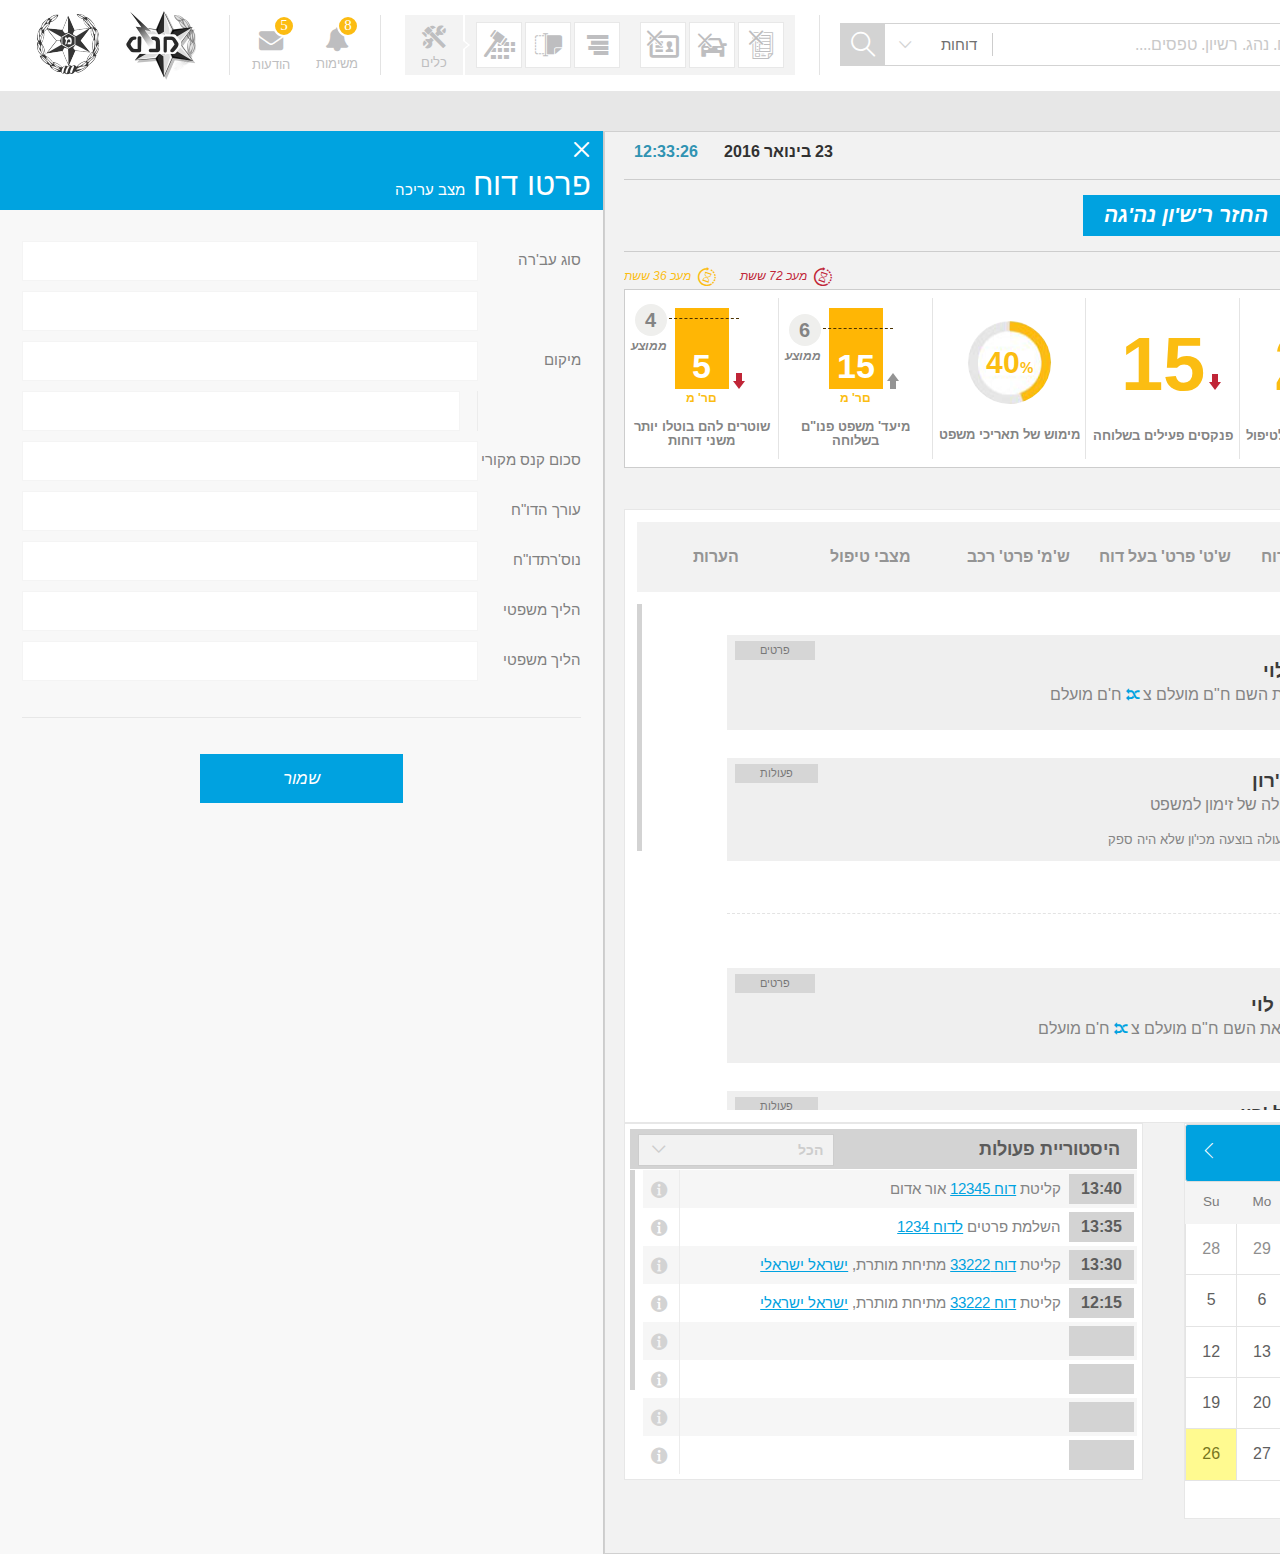
<file: index5.html>
<!DOCTYPE html>
<html>
<head>
	<title>DotanTicket</title>
	<meta charset="utf-8">
	<link href='https://fonts.googleapis.com/css?family=Arimo:400,700,400italic,700italic&amp;subset=latin,hebrew,cyrillic' rel='stylesheet' type='text/css'>
	<link rel="stylesheet" type="text/css" href="jquery-ui-1.12.0.custom/jquery-ui.min.css">
	<link rel="stylesheet" type="text/css" href="css/main.css">
	<script type="text/javascript" src="https://code.jquery.com/jquery-3.1.0.min.js"></script>
	<script type="text/javascript" src="jquery-ui-1.12.0.custom/jquery-ui.min.js"></script>
		<script type="text/javascript" src="js/perfect-scrollbar.jquery.min.js"></script>
	<script type="text/javascript" src="js/scripts.js"></script>

</head>
<body>

<div class="wrapper">

	<header class="main-header">
		<div class="wrap-logo">
			<a href="">
				<img src="images/logo-manat.png" alt="">
			</a>
			<a href="">
				<img src="images/logo-police.png" alt="">
			</a>
		</div>
		<div class="wrap-notice">	

			<div class="wraps-massege-notification">
				<a href="">
					<i class="icon icon-messages">
						<i>5</i>
					</i>
					<div>הודעות</div>
				</a>
				<div class="wrap-massege-notification">
					<ul>
						<li>
							הוענ'ב היושבב שערש שנזחויס ־ שלושע ותלבח
							השלו שעותלשך וחאית גובש עוששף.
							<div class="bottom-block-list clearfix">
								<div class="pull-left">לפנ' 20 רקות</div>
								<div class="pull-right">שאול אב'רןה</div>
							</div>
						</li>
						<li>
							הוענ'ב היושבב שערש שנזחויס ־ שלושע ותלבח
							השלו שעותלשך וחאית גובש עוששף.
							<div class="bottom-block-list clearfix">
								<div class="pull-left">לפנ' 20 רקות</div>
								<div class="pull-right">שאול אב'רןה</div>
							</div>
						</li>
						<li>
							הוענ'ב היושבב שערש שנזחויס ־ שלושע ותלבח
							השלו שעותלשך וחאית גובש עוששף.
							<div class="bottom-block-list clearfix">
								<div class="pull-left">לפנ' 20 רקות</div>
								<div class="pull-right">שאול אב'רןה</div>
							</div>
						</li>
						<li>
							הוענ'ב היושבב שערש שנזחויס ־ שלושע ותלבח
							השלו שעותלשך וחאית גובש עוששף.
							<div class="bottom-block-list clearfix">
								<div class="pull-left">לפנ' 20 רקות</div>
								<div class="pull-right">שאול אב'רןה</div>
							</div>
						</li>
						<li>
							הוענ'ב היושבב שערש שנזחויס ־ שלושע ותלבח
							השלו שעותלשך וחאית גובש עוששף.
							<div class="bottom-block-list clearfix">
								<div class="pull-left">לפנ' 20 רקות</div>
								<div class="pull-right">שאול אב'רןה</div>
							</div>
						</li>
						<li>
							הוענ'ב היושבב שערש שנזחויס ־ שלושע ותלבח
							השלו שעותלשך וחאית גובש עוששף.
							<div class="bottom-block-list clearfix">
								<div class="pull-left">לפנ' 20 רקות</div>
								<div class="pull-right">שאול אב'רןה</div>
							</div>
						</li>
					</ul>
					<a href="" class="blue-block">על ששת</a>
				</div>
			</div>

			<div class="wraps-massege-notification">
				<a href="">
					<i class="icon icon-missions">
						<i>8</i>
					</i>
					<div>משימות</div>
				</a>
				<div class="wrap-massege-notification">
					<ul>
						<li>
							הוענ'ב היושבב שערש שנזחויס ־ שלושע ותלבח
							השלו שעותלשך וחאית גובש עוששף.
							<div class="bottom-block-list clearfix">
								<div class="pull-left">לפנ' 20 רקות</div>
								<div class="pull-right">שאול אב'רןה</div>
							</div>
						</li>
					</ul>
				</div>
			</div>

		</div>
		
		<div class="wrap-settings">
			<div class="settings-title">
				<i class="icon icon-top-tools-icon"></i>
				<div>כלים</div>
			</div>
			<div class="settings-content">
				<div>
					<a href="" class="icon icon-fast-trial"></a>
					<a href="" class="icon icon-print"></a>
					<a href="" class="icon icon-update"></a>
				</div>
				<div>
					<a href="" class="icon icon-license-cancel"></a>
					<a href="" class="icon icon-car-cancel"></a>
					<a href="" class="icon icon-ticket-cancel"></a>
				</div>
			</div>
		</div>

		<div class="search-wrap">
			<form class="search">
				<input class="form-control" type="text" placeholder="ן חפש מס' דו&#34;ח. נהג. רשיון. טפסים....">
				<div class="dropdown-search">
					<a href="" class="search-dropdown-title">
						 דוחות 
						 <i class="icon-arrow-bottom open-dropdown"></i> 
						 <div class="close-dropdown">ביטול</div>
					</a>
				</div>
				<div class="wrap-search-block">
					<div class="header-search-block">
						<div>
							<div class="user">
								<img src="images/user-3.jpg" alt="">
							</div>
							<div class="users-text">
								<div>
									<div class="user-name">שרית בת-שלמה</div>
									ח.ז <a href=""> <b>12345678</b></a><br>
									ט רשיון נהיגה <b class="text-black">965344</b>
								</div>
							</div>
						</div>
						<a href="" class="icon icon-arrow-left2"></a>
					</div>
					<div class="contrent-search-block">
						<ul class="tabs-style clearfix">
							<li>
								<a href="" class="active">דוחות</a>
							</li>
							<li>
								<a href="">פנ'ות</a>
							</li>
							<li>
								<a href="">רכב'ם</a>
							</li>
							<li>
								<a href="">חב'עית</a>
							</li>
						</ul>
						<ul class="content-list-search" style="height: 298px">
							<li>
								<div class="links-search">
									<a href="" class="icon icon-arrow-left2"></a>
									<a href="" class="btn btn-primary">פע'ל</a>
								</div>
								<div class="text-list-search">
									<b class="text-gray">דו"ח מספר</b> <b class="text-black">26456384</b><span>|</span>תאריך: 12/1/15<br>
									מסלול: הזמנה לדין - ממתין למשפט
								</div>
							</li>
							<li>
								<div class="links-search">
									<a href="" class="icon icon-arrow-left2"></a>
									<a href="" class="btn btn-primary">פע'ל</a>
								</div>
								<div class="text-list-search">
									<b class="text-gray">דו"ח מספר</b> <b class="text-black">26456384</b><span>|</span>תאריך: 08/1/15<br>
									מסלול: ברירת קנס - ממתין לתשלום
								</div>
							</li>
							<li>
								<div class="links-search">
									<a href="" class="icon icon-arrow-left2"></a>
									<a href="" class="btn btn-primary">פע'ל</a>
								</div>
								<div class="text-list-search">
									<b class="text-gray">דו"ח מספר</b> <b class="text-black">26456384</b><span>|</span>תאריך: 15/11/14<br>
									מסלול: דו"ח סגור
								</div>
							</li>
							<li>
								<div class="links-search">
									<a href="" class="icon icon-arrow-left2"></a>
									<a href="" class="btn btn-medium-gray white">פע'ל</a>
								</div>
								<div class="text-list-search">
									<b class="text-gray">דו"ח מספר</b> <b class="text-black">26456384</b><span>|</span>תאריך: 12/1/15<br>
									מסלול: הזמנה לדין - ממתין למשפט
								</div>
							</li>
							<li>
								<div class="links-search">
									<a href="" class="icon icon-arrow-left2"></a>
									<a href="" class="btn btn-medium-gray white">פע'ל</a>
								</div>
								<div class="text-list-search">
									<b class="text-gray">דו"ח מספר</b> <b class="text-black">26456384</b><span>|</span>תאריך: 12/1/15<br>
									מסלול: הזמנה לדין - ממתין למשפט
								</div>
							</li>
						</ul>
					</div>
				</div>
				
				<button type="submit" class="submit-search">
					<i class="icon icon-search"></i>
				</button>
			</form>
		</div>

		<div class="user-header">
			<div class="user">
				<img src="images/user.png">
			</div>
			<div class="user-content">
				<b>נורית אדר</b> <br>
				<span>הבית - "צוות יעריח"</span>
			</div>
		</div>


		  
	</header>

	<div class="container-table">

		<nav class="main-nav menu-hide">
			<div>
				<div class="top-main-nav">
					<a href="" class="icon-close close-menu"></a>
					<a href="" class="icon-side-menu-openmenu-pin pin-button"></a>
					<a href="" class="menu-open">
						<i></i>

						<i></i>
						<i></i>
					</a>
				</div>
				<div class="line"></div>
				<ul class="menu-content">
					<li>
						<div>
							<a href="" class="curent"><i class="icon icon-home"></i> עמוד בית</a>
						</div>
						<a href="" class="menu-ico curent icon-home"></a>
					</li>
					<li>
						<div>
							<a href=""><i class="icon icon-side-menu-ticket"></i>דוחות </a>
							<ul>
								<li>
									<a href="">איתור דוח</a>
								</li>
								<li>
									<a href="">קליטת דוח</a>
								</li>
							</ul>
						</div>
						<a href="" class="menu-ico icon-side-menu-ticket"></a>
					</li>
					<li>
						<div>
							<a href=""><i class="icon icon-trial-box"></i> תביעות</a>
							<ul>
								<li>
									<a href="">איתור חח</a>
								</li>
								<li>
									<a href="">קליטת דוח</a>
								</li>
							</ul>
						</div>
						<a href="" class="menu-ico icon-trial-box"></a>
					</li>
					<li>
						<div>
							<a href=""><i class="icon icon-manual-person"></i> אזרח </a>
							<ul>
								<li>
									<a href="">איתור דוח</a>
								</li>
								<li>
									<a href="">קליטת דוח</a>
								</li>
							</ul>
						</div>
						<a href="" class="menu-ico icon-manual-person"></a>
					</li>
					<li>
						<div>
							<a href=""><i class="icon icon-side-menu-person-cancel"></i> פסילות</a>
							<ul>
								<li>
									<a href="">איחור חח</a>
								</li>
								<li>
									<a href="">קליטת דוח</a>
								</li>
							</ul>
						</div>
						<a href="" class="menu-ico icon-side-menu-person-cancel"></a>
					</li>
					<li>
						<div>
							<a href=""><i class="icon icon-manual-car"></i> רכב</a>
							<ul>
								<li>
									<a href="">איחור חח</a>
								</li>
								<li>
									<a href="">קליטת דוח</a>
								</li>
							</ul>
						</div>
						<a href="" class="menu-ico icon-manual-car"></a>
					</li>
				</ul>
				<div class="line"></div>
				<ul class="menu-content2">
					<li>
						<a href=""> <i class="icon icon-side-menu-car-cancel"></i> הורחת <i class="icon icon-side-menu-openmenu-link-hover open-menu-button"></i> </a>
					</li>
					<li>
						<a href=""> <i class="icon icon-home-messages-menu-todo"></i> שירת הסירנה <i class="icon icon-side-menu-openmenu-link-hover open-menu-button"></i> </a>
					</li>
					<li>
						<a href=""> <i class="icon icon-side-menu-fall"></i> מפל <i class="icon icon-side-menu-openmenu-link-hover open-menu-button"></i> </a>
					</li>
					<li>
						<a href=""> <i class="icon icon-box"></i> מדותן קודמת <i class="icon icon-side-menu-openmenu-link-hover open-menu-button"></i> </a>
					</li>
				</ul>
			</div>
		</nav>

		<div>

			<ul class="breadcrumbs">
				<li><a href="">דו"ח(מצלמה)</a></li>
				<li>פרטידו"ח</li>
			</ul>
			<div class="container-table">
				<section class="main-column">

					<div class="top-page clearfix">
						<h1>עמוד הב'ת</h1>
						<div class="time-style pull-left">
							12:33:26
						</div>
						<div class="date-style pull-left">
							23 בינואר 2016 
						</div>
					</div>

					<div class="buttons-group">
						<a href="" class="btn btn-primary"><i class="icon icon-home-scan"></i> קלוט דוח ידני</a>
						<a href="" class="btn btn-primary"> נופל בדוחות הדס <i class="time-button">48</i> </a>
						<a href="" class="btn btn-primary">החזר ר'ש'ון נה'גה</a>
					</div>

					<section class="progress-group">
						<div class="progress-group-top">
							<div class="progress-color1">
								<i class="icon icon-home-topbar-time"></i> מעכ 36 ששת 
							</div>
							<div class="progress-color2">
								<i class="icon icon-home-topbar-time"></i> מעכ 72 ששת
							</div>
						</div>
						<div class="clearfix">
							<div class="progress-group-conntent">
								<div>
									<div class="top-progress-group-conntent">
										<div class="ellow-block">
											<div class="arrow-progress-bottom"></div>
											<div class="wrap-number">
												<div class="number">4</div>
												ממוצע
											</div>
											5
										</div>
										<div class="ellow-text">םר' מ</div>
									</div>
									<h6>
										שוטרים להם בוטלו יותר משני דוחות
									</h6>
								</div>
								<div>
									<div class="top-progress-group-conntent">
										<div class="ellow-block">
											<div class="arrow-progress-top"></div>
											<div class="wrap-number" style="top: 20px;">
												<div class="number">6</div>
												ממוצע
											</div>
											15
										</div>
										<div class="ellow-text">םר' מ</div>
									</div>
									<h6>
										מיעד' משפט פנו"ם בשלוחה
									</h6>
								</div>
								<div>
									<div class="top-progress-group-conntent">
										<div class="border-circle-block">
											<div class="arrow-progress-top"></div>
											40<span>%</span>
										</div>
									</div>
									<h6>
										מימוש של תאריכי משפט
									</h6>
								</div>
								<div>
									<div class="top-progress-group-conntent">
										<div class="text-block-progress text-block-progress-bottom">
											<div class="arrow-progress-bottom"></div>
											15
										</div>
									</div>
									<h6>
										פנקסים פעילים בשלוחה
									</h6>
								</div>
								<div>
									<div class="top-progress-group-conntent">
										<div class="text-block-progress text-block-progress-bottom">
											<div class="arrow-progress-bottom"></div>
											<i class="icon icon-home-topbar-time"></i>
											22
										</div>
									</div>
									<h6>
										דוחות שממתינים לטיפול
									</h6>
								</div>
								<div>
									<div class="top-progress-group-conntent">
										<div class="text-block-progress text-block-progress-top">
											<div class="arrow-progress-top"></div>
											<i class="icon icon-home-topbar-time"></i>
											12
										</div>
									</div>
									<h6>
										דוחות חר'ג'ם
									</h6>
								</div>
							</div>
							<div class="progress-group-info-wrap">
								<div class="progress-group-info">
									<div>
										<h6>מועד אחרון לתשלום</h6>
										<div class="progress-group-info-date">20.2.16</div>
										נותח 20 ימים
										<a href="" class="icon icon-edit"></a>
									</div>
									<div>
										<h6>מועד אחרון להגשת בקשה להישפט</h6>
										<div class="progress-group-info-date date-red">11.2.16</div>
										נותרו 9 ימים <br>
										<b>בבית משפט השלום</b>
										<a href="" class="icon icon-edit"></a>
									</div>
								</div>
							</div>
						</div>
					</section>

					<section class="section-tab">
						<ul class="menu-tabs">
							<li>
								<a href="">כל ההסטוריה</a>
							</li>
							<li class="active">
								<a href="">פעולות ברוה</a>
							</li>
							<li>
								<a href="">ש'ט' פרט' דוח</a>
							</li>
							<li>
								<a href="">ש'ט' פרט' בעל דוח</a>
							</li>
							<li>
								<a href="">ש'מ' פרט' רכב</a>
							</li>
							<li>
								<a href="">מצבי טיפול</a>
							</li>
							<li>
								<a href="">הערות</a>
							</li>
						</ul>
						<div class="content-tab" style="height: 506px;">
							<ul>
								<li>
									<div class="blue-style">
										<div class="blue-style-figure">
											<div class="blue-style-circle"></div>
										</div>
										<div class="blue-style-text">
											<b>24/01/16</b><br>
											<div class="time">16:08</div>
											<div>עודכן במערכת:<br>
											27/01/16 12:00
											</div>
										</div>
									</div>
									<div class="message">
										<div class="user">
											<img src="images/user2.png">
										</div>
										<a href="" class="btn btn-xs btn-dark-gray">פרטים</a>
										<div class="users-text">
											
											<div>
												
												<div class="user-name">דקלה לוי</div>
												<p>עוכבה את השם ח"ם מועלם צ <a href="" class="icon icon-history-change"></a> ח'ם מועלם</p>
											</div>

										</div>
										
									</div>

								</li>
								<li>
									<div class="blue-style">
										<div class="blue-style-figure">
											<div class="blue-style-circle white"></div>
										</div>
										<div class="blue-style-text">
											<b>24/01/16</b><br>
											<div class="time">16:08</div>
										</div>
									</div>
									<div class="message">
										<div class="user">
											<img src="images/user3.png">
										</div>
										<a href="" class="btn btn-xs btn-dark-gray">פעולות</a>
										<div class="users-text">

											<div>
												
												<div class="user-name">אר'אל 'רון</div>
												<p>ביצע פעולה של זימון למשפט
													<div class="top-line">הערות הפעולה בוצעה מכי'ון שלא היה ספק</>
												</p>
											</div>
											
										</div>
									</div>

								</li>
							</ul>

							<div class="line-info">
								<div class="blue-style">
									<i class="icon icon-cors-change"></i>
									<div class="blue-style-text">
										<b>24/01/16</b><br>
										<div>עודכן במערכת:<br>
										27/01/16 12:00
										</div>
									</div>
								</div>
							</div>

							<ul>
								<li>
									<div class="blue-style">
										<div class="blue-style-figure">
											<div class="blue-style-circle white"></div>
										</div>
										<div class="blue-style-text">
											<b>24/01/16</b><br>
											<div class="time">16:08</div>
											<div>עודכן במערכת:<br>
											27/01/16 12:00
											</div>
										</div>
									</div>
									<div class="message">
										<div class="user">
											<img src="images/user2.png">
										</div>
										<a href="" class="btn btn-xs btn-dark-gray">פרטים</a>
										<div class="users-text">
											
											<div>
												
												<div class="user-name">דקלה לוי</div>
												<p>עוכבה את השם ח"ם מועלם צ <a href="" class="icon icon-history-change"></a> ח'ם מועלם</p>
											</div>

										</div>
										
									</div>

								</li>
								<li>
									<div class="blue-style">
										<div class="blue-style-figure">
											<div class="blue-style-circle white"></div>
										</div>
										<div class="blue-style-text">
											<b>24/01/16</b><br>
											<div class="time">16:08</div>
										</div>
									</div>
									<div class="message">
										<div class="user">
											<img src="images/user3.png">
										</div>
										<a href="" class="btn btn-xs btn-dark-gray">פעולות</a>
										<div class="users-text">

											<div>
												
												<div class="user-name">אר'אל 'רון</div>
												<p>ביצע פעולה של זימון למשפט
													<div class="top-line">הערות הפעולה בוצעה מכי'ון שלא היה ספק</>
												</p>
											</div>
											
										</div>
									</div>

								</li>
								<li>
									<div class="blue-style">
										<div class="blue-style-figure">
											<div class="blue-style-circle white"></div>
										</div>
										<div class="blue-style-text">
											<b>24/01/16</b><br>
											<div class="time">16:08</div>
										</div>
									</div>
									<div class="message">
										<div class="user">
											<img src="images/user3.png">
										</div>
										<a href="" class="btn btn-xs btn-dark-gray">פעולות</a>
										<div class="users-text">

											<div>
												
												<div class="user-name">אר'אל 'רון</div>
												<p>ביצע פעולה של זימון למשפט
													<div class="top-line">הערות הפעולה בוצעה מכי'ון שלא היה ספק</>
												</p>
											</div>
											
										</div>
									</div>

								</li>
								<li>
									<div class="blue-style">
										<div class="blue-style-figure">
											<div class="blue-style-circle white"></div>
										</div>
										<div class="blue-style-text">
											<b>24/01/16</b><br>
											<div class="time">16:08</div>
										</div>
									</div>
									<div class="message">
										<div class="user">
											<img src="images/user3.png">
										</div>
										<a href="" class="btn btn-xs btn-dark-gray">פעולות</a>
										<div class="users-text">

											<div>
												
												<div class="user-name">אר'אל 'רון</div>
												<p>ביצע פעולה של זימון למשפט
													<div class="top-line">הערות הפעולה בוצעה מכי'ון שלא היה ספק</>
												</p>
											</div>
											
										</div>
									</div>

								</li>
								<li>
									<div class="blue-style">
										<div class="blue-style-figure">
											<div class="blue-style-circle white"></div>
										</div>
										<div class="blue-style-text">
											<b>24/01/16</b><br>
											<div class="time">16:08</div>
										</div>
									</div>
									<div class="message">
										<div class="user">
											<img src="images/user3.png">
										</div>
										<a href="" class="btn btn-xs btn-dark-gray">פעולות</a>
										<div class="users-text">

											<div>
												
												<div class="user-name">אר'אל 'רון</div>
												<p>ביצע פעולה של זימון למשפט
													<div class="top-line">הערות הפעולה בוצעה מכי'ון שלא היה ספק</>
												</p>
											</div>
											
										</div>
									</div>

								</li>
							</ul>
						</div>
					</section>
					<section class="clearfix">
						<div class="bg-white-block wrap-table">
							<div class="header-style-gray">
								היסטוריית פעולות
								<div class="dropdown">
									<a class="dropdown-title" href="">הכל <i class="icon-arrow-bottom open-dropdown"></i> <i class="icon-close close-dropdown"></i></a>
									<ul class="dropdown-content">
										<li>
											<a href="">דוחות</a>
										</li>
										<li>
											<a href="">דוחות</a>
										</li>
										<li>
											<a href="">דוחות</a>
										</li>
										<li>
											<a href="">דוחות</a>
										</li>
									</ul>
								</div>
							</div>
							<div class="date-calend">
								<a href="" class="icon icon-arrow-left"></a>
								23.01.16
								<a href="" class="icon icon-home-arrow-right"></a>
							</div>
							<div class="header-new">
								<div class="table-style"></div>
							</div>
							<div class="table-style-wrap" style="height: 304px">
								<table class="table-style table">
									<tbody>
										<tr>
											<td class="text-right"><div class="date">13:40</div>
												קליטת
											 	<a href="">דוח 12345</a>
											 	אור אדום
											 </td>
											<td><a href="" class="icon icon-info"></a></td>
										</tr>
										<tr>
											<td class="text-right"><div class="date">13:35</div>
												השלמת פרטים
											 	<a href="">לדוח 1234</a>
											 </td>
											<td><a href="" class="icon icon-info"></a></td>
										</tr>
										<tr>
											<td class="text-right"><div class="date">13:30</div>
												קליטת <a href="">דוח 33222</a> מתיחת מותרת, <a href="">ישראל ישראלי</a>
											 </td>
											<td><a href="" class="icon icon-info"></a></td>
										</tr>
										<tr>
											<td class="text-right"><div class="date">12:15</div>
												קליטת <a href="">דוח 33222</a> מתיחת מותרת, <a href="">ישראל ישראלי</a>
											 </td>
											<td><a href="" class="icon icon-info"></a></td>
										</tr>
										<tr>
											<td class="text-right"><div class="date"></div>
												
											 </td>
											<td><a href="" class="icon icon-info"></a></td>
										</tr>
										<tr>
											<td class="text-right"><div class="date"></div>
												
											 </td>
											<td><a href="" class="icon icon-info"></a></td>
										</tr>
										<tr>
											<td class="text-right"><div class="date"></div>
												
											 </td>
											<td><a href="" class="icon icon-info"></a></td>
										</tr>
										<tr>
											<td class="text-right"><div class="date"></div>
												
											 </td>
											<td><a href="" class="icon icon-info"></a></td>
										</tr>
										<tr>
											<td class="text-right"><div class="date"></div>
												
											 </td>
											<td><a href="" class="icon icon-info"></a></td>
										</tr>
										<tr>
											<td class="text-right"><div class="date"></div>
												
											 </td>
											<td><a href="" class="icon icon-info"></a></td>
										</tr>
										<tr>
											<td class="text-right"><div class="date"></div>
												
											 </td>
											<td><a href="" class="icon icon-info"></a></td>
										</tr>
										<tr>
											<td class="text-right"><div class="date"></div>
												
											 </td>
											<td><a href="" class="icon icon-info"></a></td>
										</tr>
									</tbody>
								</table>
							</div>
						</div>
						<div class="calendar-wrap">
							<div class="bg-white-block">
								<div class="datepicker-wrap">
									<div id="datepicker"></div>
								</div>
								<div class="datepicker-content">
									<h4>לוח שנה יחידתי</h4>
									<p>ניתן לשלוח הקצאות לנייד של כל
									שוטר או קבוצה, איפסום דולור סיס
									אמט, קונסקטורר אד'פיסינג אלית
									הוענ'ב ה'ושבב-</p>
									<ul class="item-color">
										<li><div style="background: #f5bc0b"></div> הקצאות חדשות</li>
										<li><div style="background: #00a1e9"></div> יתרות</li>
										<li><div style="background: #d7d7d7"></div> ממושו</li>
										<li><div style="background: #113a7c"></div> ממתין לאישור</li>
									</ul>
								</div>
							</div>
						</div>
					</section>

				</section>
				
				<aside class="main-sidebar">
					<div>
						<div class="sidebar-header">
							<a class="close icon-close" href=""></a>
							<h2 class="title-large">פרטו דוח</h2>מצב עריכה
							
						</div>
						<div class="sidebar-content">
							<form class="form-style">
								<div class="form-group form-group-sm">
								    <label class="control-label">סוג עב'רה</label>
								    <div class="wrap-form-control">
								      <input type="text" class="form-control"  placeholder="">
								      <a href="" class="plus"></a>
								    </div>
								</div>
								<div class="form-group form-group-sm">
								    <div class="wrap-form-control">
								      <input type="text" class="form-control" placeholder="">
								      <a href="" class="plus"></a>
								    </div>
								</div>
								<div class="form-group form-group-sm">
								    <label class="control-label">מיקום</label>
								    <div class="wrap-form-control">
								      <input type="text" class="form-control"  placeholder="">
								      <a href="" class="plus"></a>
								    </div>
								</div>
								<div class="form-group form-group-sm">
								    <div class="wrap-form-control vertical-line">
								      <input type="text" class="form-control" placeholder="">
								      <a href="" class="plus"></a>
								    </div>
								</div>
								<div class="form-group form-group-sm">
									<label class="control-label">סכום קנס מקורי</label>
								    <div class="wrap-form-control">
								      <input type="text" class="form-control" id="inputEmail3" placeholder="">
								      <a href="" class="plus"></a>
								    </div>
								</div>
								<div class="form-group form-group-sm">
									<label class="control-label">עורך הדו"ח</label>
								    <div class="wrap-form-control">
								      <input type="text" class="form-control" id="inputEmail3" placeholder="">
								      <a href="" class="plus"></a>
								    </div>
								</div>
								<div class="form-group form-group-sm">
									<label class="control-label">נוס'רתדו"ח</label>
								    <div class="wrap-form-control">
								      <input type="text" class="form-control" id="inputEmail3" placeholder="">
								      <a href="" class="plus"></a>
								    </div>
								</div>
								<div class="form-group form-group-sm">
									<label class="control-label">הליך משפטי</label>
								    <div class="wrap-form-control">
								      <input type="text" class="form-control" id="inputEmail3" placeholder="">
								      <a href="" class="plus"></a>
								    </div>
								</div>
								<div class="form-group form-group-sm">
									<label class="control-label">הליך משפטי</label>
								    <div class="wrap-form-control">
								      <input type="text" class="form-control" id="inputEmail3" placeholder="">
								      <a href="" class="plus"></a>
								    </div>
								</div>
								<div class="line-horizontal"></div>
								<div class="wrap-center">
									<button type="submit" class="btn btn-primary btn-lg"><i>שמור</i></button>
								</div>
							</form>
						</div>
					 </div>
				</aside>
			</div>

		</div>

	</div>
</div>



</body>
</html>
</file>
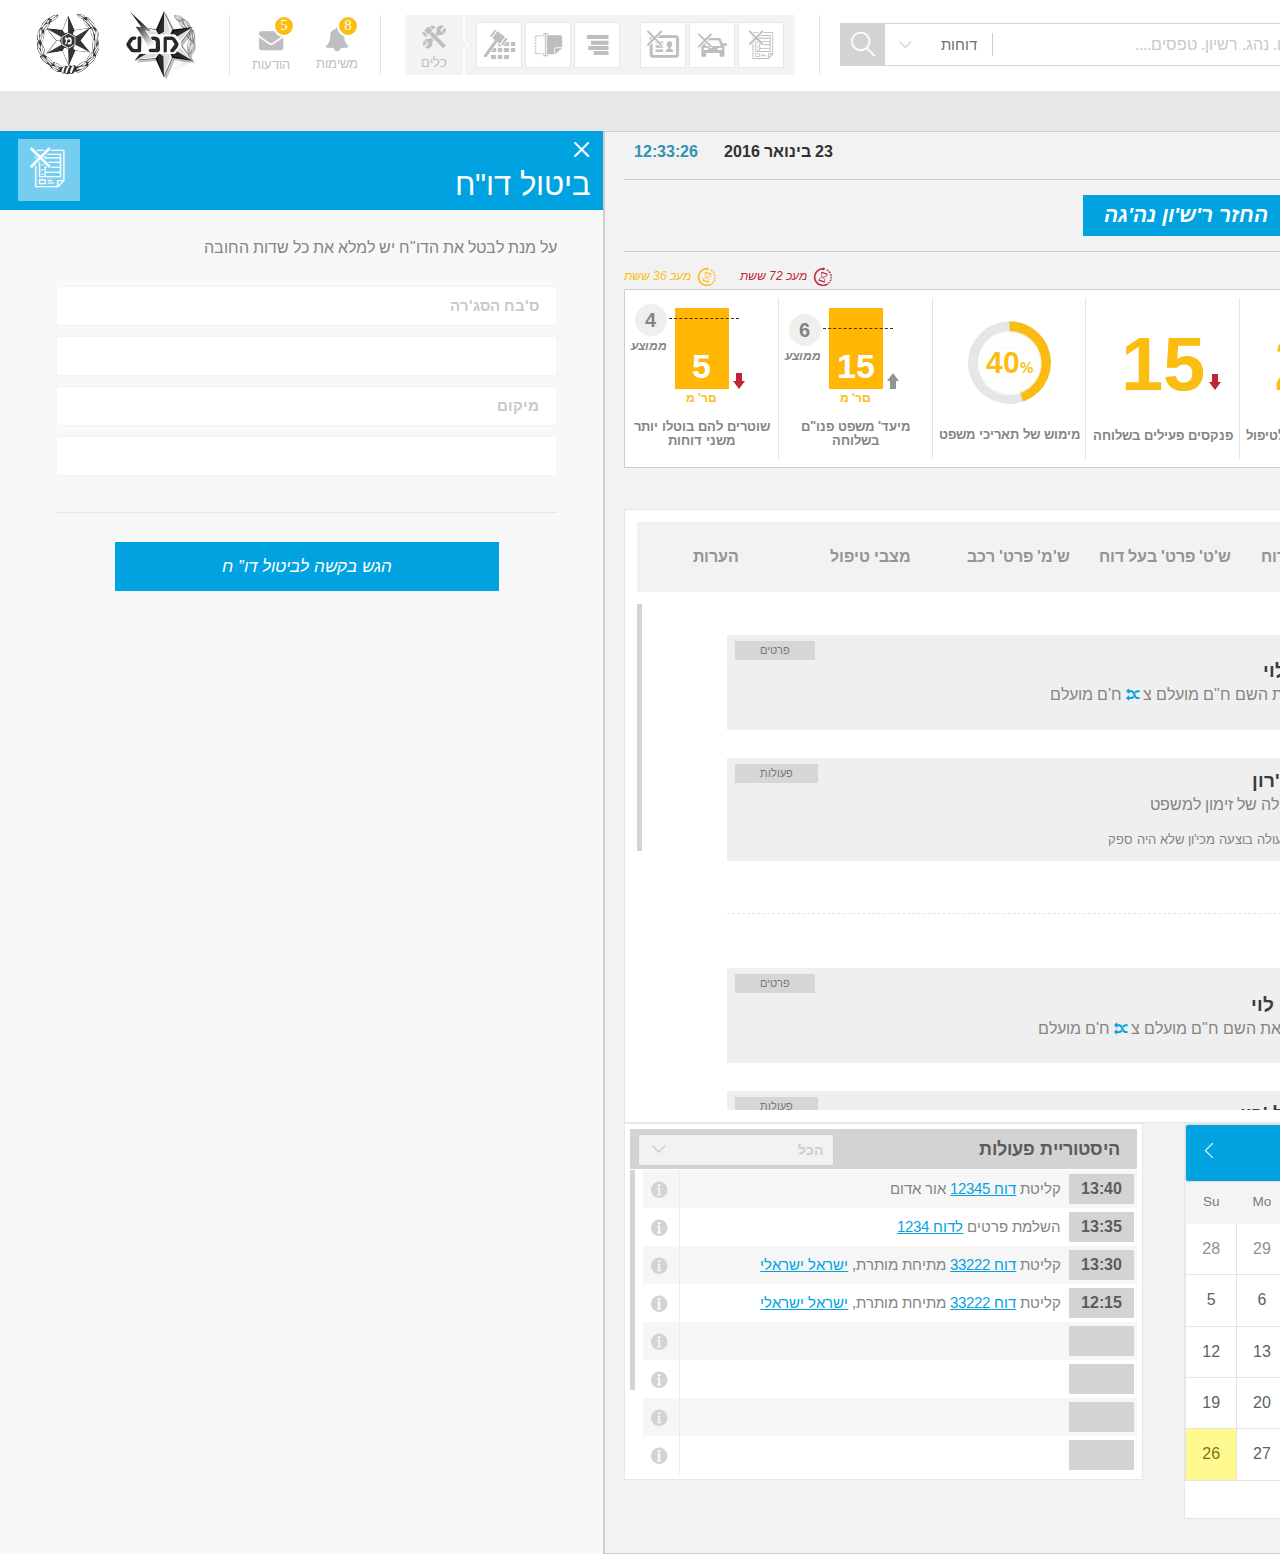
<file: index6.html>
<!DOCTYPE html>
<html>
<head>
	<title>DotanTicket</title>
	<meta charset="utf-8">
	<link href='https://fonts.googleapis.com/css?family=Arimo:400,700,400italic,700italic&amp;subset=latin,hebrew,cyrillic' rel='stylesheet' type='text/css'>
	<link rel="stylesheet" type="text/css" href="jquery-ui-1.12.0.custom/jquery-ui.min.css">
	<link rel="stylesheet" type="text/css" href="css/main.css">
	<script type="text/javascript" src="https://code.jquery.com/jquery-3.1.0.min.js"></script>
	<script type="text/javascript" src="jquery-ui-1.12.0.custom/jquery-ui.min.js"></script>
		<script type="text/javascript" src="js/perfect-scrollbar.jquery.min.js"></script>
	<script type="text/javascript" src="js/scripts.js"></script>

</head>
<body>

<div class="wrapper">

	<header class="main-header">
		<div class="wrap-logo">
			<a href="">
				<img src="images/logo-manat.png" alt="">
			</a>
			<a href="">
				<img src="images/logo-police.png" alt="">
			</a>
		</div>
		<div class="wrap-notice">	

			<div class="wraps-massege-notification">
				<a href="">
					<i class="icon icon-messages">
						<i>5</i>
					</i>
					<div>הודעות</div>
				</a>
				<div class="wrap-massege-notification">
					<ul>
						<li>
							הוענ'ב היושבב שערש שנזחויס ־ שלושע ותלבח
							השלו שעותלשך וחאית גובש עוששף.
							<div class="bottom-block-list clearfix">
								<div class="pull-left">לפנ' 20 רקות</div>
								<div class="pull-right">שאול אב'רןה</div>
							</div>
						</li>
						<li>
							הוענ'ב היושבב שערש שנזחויס ־ שלושע ותלבח
							השלו שעותלשך וחאית גובש עוששף.
							<div class="bottom-block-list clearfix">
								<div class="pull-left">לפנ' 20 רקות</div>
								<div class="pull-right">שאול אב'רןה</div>
							</div>
						</li>
						<li>
							הוענ'ב היושבב שערש שנזחויס ־ שלושע ותלבח
							השלו שעותלשך וחאית גובש עוששף.
							<div class="bottom-block-list clearfix">
								<div class="pull-left">לפנ' 20 רקות</div>
								<div class="pull-right">שאול אב'רןה</div>
							</div>
						</li>
						<li>
							הוענ'ב היושבב שערש שנזחויס ־ שלושע ותלבח
							השלו שעותלשך וחאית גובש עוששף.
							<div class="bottom-block-list clearfix">
								<div class="pull-left">לפנ' 20 רקות</div>
								<div class="pull-right">שאול אב'רןה</div>
							</div>
						</li>
						<li>
							הוענ'ב היושבב שערש שנזחויס ־ שלושע ותלבח
							השלו שעותלשך וחאית גובש עוששף.
							<div class="bottom-block-list clearfix">
								<div class="pull-left">לפנ' 20 רקות</div>
								<div class="pull-right">שאול אב'רןה</div>
							</div>
						</li>
						<li>
							הוענ'ב היושבב שערש שנזחויס ־ שלושע ותלבח
							השלו שעותלשך וחאית גובש עוששף.
							<div class="bottom-block-list clearfix">
								<div class="pull-left">לפנ' 20 רקות</div>
								<div class="pull-right">שאול אב'רןה</div>
							</div>
						</li>
					</ul>
					<a href="" class="blue-block">על ששת</a>
				</div>
			</div>

			<div class="wraps-massege-notification">
				<a href="">
					<i class="icon icon-missions">
						<i>8</i>
					</i>
					<div>משימות</div>
				</a>
				<div class="wrap-massege-notification">
					<ul>
						<li>
							הוענ'ב היושבב שערש שנזחויס ־ שלושע ותלבח
							השלו שעותלשך וחאית גובש עוששף.
							<div class="bottom-block-list clearfix">
								<div class="pull-left">לפנ' 20 רקות</div>
								<div class="pull-right">שאול אב'רןה</div>
							</div>
						</li>
					</ul>
				</div>
			</div>

		</div>
		
		<div class="wrap-settings">
			<div class="settings-title">
				<i class="icon icon-top-tools-icon"></i>
				<div>כלים</div>
			</div>
			<div class="settings-content">
				<div>
					<a href="" class="icon icon-fast-trial"></a>
					<a href="" class="icon icon-print"></a>
					<a href="" class="icon icon-update"></a>
				</div>
				<div>
					<a href="" class="icon icon-license-cancel"></a>
					<a href="" class="icon icon-car-cancel"></a>
					<a href="" class="icon icon-ticket-cancel"></a>
				</div>
			</div>
		</div>

		<div class="search-wrap">
			<form class="search">
				<input class="form-control" type="text" placeholder="ן חפש מס' דו&#34;ח. נהג. רשיון. טפסים....">
				<div class="dropdown-search">
					<a href="" class="search-dropdown-title">
						 דוחות 
						 <i class="icon-arrow-bottom open-dropdown"></i> 
						 <div class="close-dropdown">ביטול</div>
					</a>
				</div>
				<div class="wrap-search-block">
					<div class="header-search-block">
						<div>
							<div class="user">
								<img src="images/user-3.jpg" alt="">
							</div>
							<div class="users-text">
								<div>
									<div class="user-name">שרית בת-שלמה</div>
									ח.ז <a href=""> <b>12345678</b></a><br>
									ט רשיון נהיגה <b class="text-black">965344</b>
								</div>
							</div>
						</div>
						<a href="" class="icon icon-arrow-left2"></a>
					</div>
					<div class="contrent-search-block">
						<ul class="tabs-style clearfix">
							<li>
								<a href="" class="active">דוחות</a>
							</li>
							<li>
								<a href="">פנ'ות</a>
							</li>
							<li>
								<a href="">רכב'ם</a>
							</li>
							<li>
								<a href="">חב'עית</a>
							</li>
						</ul>
						<ul class="content-list-search" style="height: 298px">
							<li>
								<div class="links-search">
									<a href="" class="icon icon-arrow-left2"></a>
									<a href="" class="btn btn-primary">פע'ל</a>
								</div>
								<div class="text-list-search">
									<b class="text-gray">דו"ח מספר</b> <b class="text-black">26456384</b><span>|</span>תאריך: 12/1/15<br>
									מסלול: הזמנה לדין - ממתין למשפט
								</div>
							</li>
							<li>
								<div class="links-search">
									<a href="" class="icon icon-arrow-left2"></a>
									<a href="" class="btn btn-primary">פע'ל</a>
								</div>
								<div class="text-list-search">
									<b class="text-gray">דו"ח מספר</b> <b class="text-black">26456384</b><span>|</span>תאריך: 08/1/15<br>
									מסלול: ברירת קנס - ממתין לתשלום
								</div>
							</li>
							<li>
								<div class="links-search">
									<a href="" class="icon icon-arrow-left2"></a>
									<a href="" class="btn btn-primary">פע'ל</a>
								</div>
								<div class="text-list-search">
									<b class="text-gray">דו"ח מספר</b> <b class="text-black">26456384</b><span>|</span>תאריך: 15/11/14<br>
									מסלול: דו"ח סגור
								</div>
							</li>
							<li>
								<div class="links-search">
									<a href="" class="icon icon-arrow-left2"></a>
									<a href="" class="btn btn-medium-gray white">פע'ל</a>
								</div>
								<div class="text-list-search">
									<b class="text-gray">דו"ח מספר</b> <b class="text-black">26456384</b><span>|</span>תאריך: 12/1/15<br>
									מסלול: הזמנה לדין - ממתין למשפט
								</div>
							</li>
							<li>
								<div class="links-search">
									<a href="" class="icon icon-arrow-left2"></a>
									<a href="" class="btn btn-medium-gray white">פע'ל</a>
								</div>
								<div class="text-list-search">
									<b class="text-gray">דו"ח מספר</b> <b class="text-black">26456384</b><span>|</span>תאריך: 12/1/15<br>
									מסלול: הזמנה לדין - ממתין למשפט
								</div>
							</li>
						</ul>
					</div>
				</div>
				
				<button type="submit" class="submit-search">
					<i class="icon icon-search"></i>
				</button>
			</form>
		</div>

		<div class="user-header">
			<div class="user">
				<img src="images/user.png">
			</div>
			<div class="user-content">
				<b>נורית אדר</b> <br>
				<span>הבית - "צוות יעריח"</span>
			</div>
		</div>


		  
	</header>


	<div class="container-table">

		<nav class="main-nav menu-hide">
			<div>
				<div class="top-main-nav">
					<a href="" class="icon-close close-menu"></a>
					<a href="" class="icon-side-menu-openmenu-pin pin-button"></a>
					<a href="" class="menu-open">
						<i></i>

						<i></i>
						<i></i>
					</a>
				</div>
				<div class="line"></div>
				<ul class="menu-content">
					<li>
						<div>
							<a href="" class="curent"><i class="icon icon-home"></i> עמוד בית</a>
						</div>
						<a href="" class="menu-ico curent icon-home"></a>
					</li>
					<li>
						<div>
							<a href=""><i class="icon icon-side-menu-ticket"></i>דוחות </a>
							<ul>
								<li>
									<a href="">איתור דוח</a>
								</li>
								<li>
									<a href="">קליטת דוח</a>
								</li>
							</ul>
						</div>
						<a href="" class="menu-ico icon-side-menu-ticket"></a>
					</li>
					<li>
						<div>
							<a href=""><i class="icon icon-trial-box"></i> תביעות</a>
							<ul>
								<li>
									<a href="">איתור חח</a>
								</li>
								<li>
									<a href="">קליטת דוח</a>
								</li>
							</ul>
						</div>
						<a href="" class="menu-ico icon-trial-box"></a>
					</li>
					<li>
						<div>
							<a href=""><i class="icon icon-manual-person"></i> אזרח </a>
							<ul>
								<li>
									<a href="">איתור דוח</a>
								</li>
								<li>
									<a href="">קליטת דוח</a>
								</li>
							</ul>
						</div>
						<a href="" class="menu-ico icon-manual-person"></a>
					</li>
					<li>
						<div>
							<a href=""><i class="icon icon-side-menu-person-cancel"></i> פסילות</a>
							<ul>
								<li>
									<a href="">איחור חח</a>
								</li>
								<li>
									<a href="">קליטת דוח</a>
								</li>
							</ul>
						</div>
						<a href="" class="menu-ico icon-side-menu-person-cancel"></a>
					</li>
					<li>
						<div>
							<a href=""><i class="icon icon-manual-car"></i> רכב</a>
							<ul>
								<li>
									<a href="">איחור חח</a>
								</li>
								<li>
									<a href="">קליטת דוח</a>
								</li>
							</ul>
						</div>
						<a href="" class="menu-ico icon-manual-car"></a>
					</li>
				</ul>
				<div class="line"></div>
				<ul class="menu-content2">
					<li>
						<a href=""> <i class="icon icon-side-menu-car-cancel"></i> הורחת <i class="icon icon-side-menu-openmenu-link-hover open-menu-button"></i> </a>
					</li>
					<li>
						<a href=""> <i class="icon icon-home-messages-menu-todo"></i> שירת הסירנה <i class="icon icon-side-menu-openmenu-link-hover open-menu-button"></i> </a>
					</li>
					<li>
						<a href=""> <i class="icon icon-side-menu-fall"></i> מפל <i class="icon icon-side-menu-openmenu-link-hover open-menu-button"></i> </a>
					</li>
					<li>
						<a href=""> <i class="icon icon-box"></i> מדותן קודמת <i class="icon icon-side-menu-openmenu-link-hover open-menu-button"></i> </a>
					</li>
				</ul>
			</div>
		</nav>

		<div>

			<ul class="breadcrumbs">
				<li><a href="">דו"ח(מצלמה)</a></li>
				<li>פרטידו"ח</li>
			</ul>
			<div class="container-table">
				<section class="main-column">

					<div class="top-page clearfix">
						<h1>עמוד הב'ת</h1>
						<div class="time-style pull-left">
							12:33:26
						</div>
						<div class="date-style pull-left">
							23 בינואר 2016 
						</div>
					</div>

					<div class="buttons-group">
						<a href="" class="btn btn-primary"><i class="icon icon-home-scan"></i> קלוט דוח ידני</a>
						<a href="" class="btn btn-primary"> נופל בדוחות הדס <i class="time-button">48</i> </a>
						<a href="" class="btn btn-primary">החזר ר'ש'ון נה'גה</a>
					</div>

					<section class="progress-group">
						<div class="progress-group-top">
							<div class="progress-color1">
								<i class="icon icon-home-topbar-time"></i> מעכ 36 ששת 
							</div>
							<div class="progress-color2">
								<i class="icon icon-home-topbar-time"></i> מעכ 72 ששת
							</div>
						</div>
						<div class="clearfix">
							<div class="progress-group-conntent">
								<div>
									<div class="top-progress-group-conntent">
										<div class="ellow-block">
											<div class="arrow-progress-bottom"></div>
											<div class="wrap-number">
												<div class="number">4</div>
												ממוצע
											</div>
											5
										</div>
										<div class="ellow-text">םר' מ</div>
									</div>
									<h6>
										שוטרים להם בוטלו יותר משני דוחות
									</h6>
								</div>
								<div>
									<div class="top-progress-group-conntent">
										<div class="ellow-block">
											<div class="arrow-progress-top"></div>
											<div class="wrap-number" style="top: 20px;">
												<div class="number">6</div>
												ממוצע
											</div>
											15
										</div>
										<div class="ellow-text">םר' מ</div>
									</div>
									<h6>
										מיעד' משפט פנו"ם בשלוחה
									</h6>
								</div>
								<div>
									<div class="top-progress-group-conntent">
										<div class="border-circle-block">
											<div class="arrow-progress-top"></div>
											40<span>%</span>
										</div>
									</div>
									<h6>
										מימוש של תאריכי משפט
									</h6>
								</div>
								<div>
									<div class="top-progress-group-conntent">
										<div class="text-block-progress text-block-progress-bottom">
											<div class="arrow-progress-bottom"></div>
											15
										</div>
									</div>
									<h6>
										פנקסים פעילים בשלוחה
									</h6>
								</div>
								<div>
									<div class="top-progress-group-conntent">
										<div class="text-block-progress text-block-progress-bottom">
											<div class="arrow-progress-bottom"></div>
											<i class="icon icon-home-topbar-time"></i>
											22
										</div>
									</div>
									<h6>
										דוחות שממתינים לטיפול
									</h6>
								</div>
								<div>
									<div class="top-progress-group-conntent">
										<div class="text-block-progress text-block-progress-top">
											<div class="arrow-progress-top"></div>
											<i class="icon icon-home-topbar-time"></i>
											12
										</div>
									</div>
									<h6>
										דוחות חר'ג'ם
									</h6>
								</div>
							</div>
							<div class="progress-group-info-wrap">
								<div class="progress-group-info">
									<div>
										<h6>מועד אחרון לתשלום</h6>
										<div class="progress-group-info-date">20.2.16</div>
										נותח 20 ימים
										<a href="" class="icon icon-edit"></a>
									</div>
									<div>
										<h6>מועד אחרון להגשת בקשה להישפט</h6>
										<div class="progress-group-info-date date-red">11.2.16</div>
										נותרו 9 ימים <br>
										<b>בבית משפט השלום</b>
										<a href="" class="icon icon-edit"></a>
									</div>
								</div>
							</div>
						</div>
					</section>

					<section class="section-tab">
						<ul class="menu-tabs">
							<li>
								<a href="">כל ההסטוריה</a>
							</li>
							<li class="active">
								<a href="">פעולות ברוה</a>
							</li>
							<li>
								<a href="">ש'ט' פרט' דוח</a>
							</li>
							<li>
								<a href="">ש'ט' פרט' בעל דוח</a>
							</li>
							<li>
								<a href="">ש'מ' פרט' רכב</a>
							</li>
							<li>
								<a href="">מצבי טיפול</a>
							</li>
							<li>
								<a href="">הערות</a>
							</li>
						</ul>
						<div class="content-tab" style="height: 506px;">
							<ul>
								<li>
									<div class="blue-style">
										<div class="blue-style-figure">
											<div class="blue-style-circle"></div>
										</div>
										<div class="blue-style-text">
											<b>24/01/16</b><br>
											<div class="time">16:08</div>
											<div>עודכן במערכת:<br>
											27/01/16 12:00
											</div>
										</div>
									</div>
									<div class="message">
										<div class="user">
											<img src="images/user2.png">
										</div>
										<a href="" class="btn btn-xs btn-dark-gray">פרטים</a>
										<div class="users-text">
											
											<div>
												
												<div class="user-name">דקלה לוי</div>
												<p>עוכבה את השם ח"ם מועלם צ <a href="" class="icon icon-history-change"></a> ח'ם מועלם</p>
											</div>

										</div>
										
									</div>

								</li>
								<li>
									<div class="blue-style">
										<div class="blue-style-figure">
											<div class="blue-style-circle white"></div>
										</div>
										<div class="blue-style-text">
											<b>24/01/16</b><br>
											<div class="time">16:08</div>
										</div>
									</div>
									<div class="message">
										<div class="user">
											<img src="images/user3.png">
										</div>
										<a href="" class="btn btn-xs btn-dark-gray">פעולות</a>
										<div class="users-text">

											<div>
												
												<div class="user-name">אר'אל 'רון</div>
												<p>ביצע פעולה של זימון למשפט
													<div class="top-line">הערות הפעולה בוצעה מכי'ון שלא היה ספק</>
												</p>
											</div>
											
										</div>
									</div>

								</li>
							</ul>

							<div class="line-info">
								<div class="blue-style">
									<i class="icon icon-cors-change"></i>
									<div class="blue-style-text">
										<b>24/01/16</b><br>
										<div>עודכן במערכת:<br>
										27/01/16 12:00
										</div>
									</div>
								</div>
							</div>

							<ul>
								<li>
									<div class="blue-style">
										<div class="blue-style-figure">
											<div class="blue-style-circle white"></div>
										</div>
										<div class="blue-style-text">
											<b>24/01/16</b><br>
											<div class="time">16:08</div>
											<div>עודכן במערכת:<br>
											27/01/16 12:00
											</div>
										</div>
									</div>
									<div class="message">
										<div class="user">
											<img src="images/user2.png">
										</div>
										<a href="" class="btn btn-xs btn-dark-gray">פרטים</a>
										<div class="users-text">
											
											<div>
												
												<div class="user-name">דקלה לוי</div>
												<p>עוכבה את השם ח"ם מועלם צ <a href="" class="icon icon-history-change"></a> ח'ם מועלם</p>
											</div>

										</div>
										
									</div>

								</li>
								<li>
									<div class="blue-style">
										<div class="blue-style-figure">
											<div class="blue-style-circle white"></div>
										</div>
										<div class="blue-style-text">
											<b>24/01/16</b><br>
											<div class="time">16:08</div>
										</div>
									</div>
									<div class="message">
										<div class="user">
											<img src="images/user3.png">
										</div>
										<a href="" class="btn btn-xs btn-dark-gray">פעולות</a>
										<div class="users-text">

											<div>
												
												<div class="user-name">אר'אל 'רון</div>
												<p>ביצע פעולה של זימון למשפט
													<div class="top-line">הערות הפעולה בוצעה מכי'ון שלא היה ספק</>
												</p>
											</div>
											
										</div>
									</div>

								</li>
								<li>
									<div class="blue-style">
										<div class="blue-style-figure">
											<div class="blue-style-circle white"></div>
										</div>
										<div class="blue-style-text">
											<b>24/01/16</b><br>
											<div class="time">16:08</div>
										</div>
									</div>
									<div class="message">
										<div class="user">
											<img src="images/user3.png">
										</div>
										<a href="" class="btn btn-xs btn-dark-gray">פעולות</a>
										<div class="users-text">

											<div>
												
												<div class="user-name">אר'אל 'רון</div>
												<p>ביצע פעולה של זימון למשפט
													<div class="top-line">הערות הפעולה בוצעה מכי'ון שלא היה ספק</>
												</p>
											</div>
											
										</div>
									</div>

								</li>
								<li>
									<div class="blue-style">
										<div class="blue-style-figure">
											<div class="blue-style-circle white"></div>
										</div>
										<div class="blue-style-text">
											<b>24/01/16</b><br>
											<div class="time">16:08</div>
										</div>
									</div>
									<div class="message">
										<div class="user">
											<img src="images/user3.png">
										</div>
										<a href="" class="btn btn-xs btn-dark-gray">פעולות</a>
										<div class="users-text">

											<div>
												
												<div class="user-name">אר'אל 'רון</div>
												<p>ביצע פעולה של זימון למשפט
													<div class="top-line">הערות הפעולה בוצעה מכי'ון שלא היה ספק</>
												</p>
											</div>
											
										</div>
									</div>

								</li>
								<li>
									<div class="blue-style">
										<div class="blue-style-figure">
											<div class="blue-style-circle white"></div>
										</div>
										<div class="blue-style-text">
											<b>24/01/16</b><br>
											<div class="time">16:08</div>
										</div>
									</div>
									<div class="message">
										<div class="user">
											<img src="images/user3.png">
										</div>
										<a href="" class="btn btn-xs btn-dark-gray">פעולות</a>
										<div class="users-text">

											<div>
												
												<div class="user-name">אר'אל 'רון</div>
												<p>ביצע פעולה של זימון למשפט
													<div class="top-line">הערות הפעולה בוצעה מכי'ון שלא היה ספק</>
												</p>
											</div>
											
										</div>
									</div>

								</li>
							</ul>
						</div>
					</section>
					<section class="clearfix">
						<div class="bg-white-block wrap-table">
							<div class="header-style-gray">
								היסטוריית פעולות
								<div class="dropdown">
									<a class="dropdown-title" href="">הכל <i class="icon-arrow-bottom open-dropdown"></i> <i class="icon-close close-dropdown"></i></a>
									<ul class="dropdown-content">
										<li>
											<a href="">דוחות</a>
										</li>
										<li>
											<a href="">דוחות</a>
										</li>
										<li>
											<a href="">דוחות</a>
										</li>
										<li>
											<a href="">דוחות</a>
										</li>
									</ul>
								</div>
							</div>
							<div class="date-calend">
								<a href="" class="icon icon-arrow-left"></a>
								23.01.16
								<a href="" class="icon icon-home-arrow-right"></a>
							</div>
							<div class="header-new">
								<div class="table-style"></div>
							</div>
							<div class="table-style-wrap" style="height: 304px">
								<table class="table-style table">
									<tbody>
										<tr>
											<td class="text-right"><div class="date">13:40</div>
												קליטת
											 	<a href="">דוח 12345</a>
											 	אור אדום
											 </td>
											<td><a href="" class="icon icon-info"></a></td>
										</tr>
										<tr>
											<td class="text-right"><div class="date">13:35</div>
												השלמת פרטים
											 	<a href="">לדוח 1234</a>
											 </td>
											<td><a href="" class="icon icon-info"></a></td>
										</tr>
										<tr>
											<td class="text-right"><div class="date">13:30</div>
												קליטת <a href="">דוח 33222</a> מתיחת מותרת, <a href="">ישראל ישראלי</a>
											 </td>
											<td><a href="" class="icon icon-info"></a></td>
										</tr>
										<tr>
											<td class="text-right"><div class="date">12:15</div>
												קליטת <a href="">דוח 33222</a> מתיחת מותרת, <a href="">ישראל ישראלי</a>
											 </td>
											<td><a href="" class="icon icon-info"></a></td>
										</tr>
										<tr>
											<td class="text-right"><div class="date"></div>
												
											 </td>
											<td><a href="" class="icon icon-info"></a></td>
										</tr>
										<tr>
											<td class="text-right"><div class="date"></div>
												
											 </td>
											<td><a href="" class="icon icon-info"></a></td>
										</tr>
										<tr>
											<td class="text-right"><div class="date"></div>
												
											 </td>
											<td><a href="" class="icon icon-info"></a></td>
										</tr>
										<tr>
											<td class="text-right"><div class="date"></div>
												
											 </td>
											<td><a href="" class="icon icon-info"></a></td>
										</tr>
										<tr>
											<td class="text-right"><div class="date"></div>
												
											 </td>
											<td><a href="" class="icon icon-info"></a></td>
										</tr>
										<tr>
											<td class="text-right"><div class="date"></div>
												
											 </td>
											<td><a href="" class="icon icon-info"></a></td>
										</tr>
										<tr>
											<td class="text-right"><div class="date"></div>
												
											 </td>
											<td><a href="" class="icon icon-info"></a></td>
										</tr>
										<tr>
											<td class="text-right"><div class="date"></div>
												
											 </td>
											<td><a href="" class="icon icon-info"></a></td>
										</tr>
									</tbody>
								</table>
							</div>
						</div>
						<div class="calendar-wrap">
							<div class="bg-white-block">
								<div class="datepicker-wrap">
									<div id="datepicker"></div>
								</div>
								<div class="datepicker-content">
									<h4>לוח שנה יחידתי</h4>
									<p>ניתן לשלוח הקצאות לנייד של כל
									שוטר או קבוצה, איפסום דולור סיס
									אמט, קונסקטורר אד'פיסינג אלית
									הוענ'ב ה'ושבב-</p>
									<ul class="item-color">
										<li><div style="background: #f5bc0b"></div> הקצאות חדשות</li>
										<li><div style="background: #00a1e9"></div> יתרות</li>
										<li><div style="background: #d7d7d7"></div> ממושו</li>
										<li><div style="background: #113a7c"></div> ממתין לאישור</li>
									</ul>
								</div>
							</div>
						</div>
					</section>

				</section>
				
				<aside class="main-sidebar">
					<div>
						<div class="sidebar-header">
							<a class="close icon-close" href=""></a>
							<h2 class="title-large">ביטול דו"ח</h2>
							<div class="bg-light">
								<i class="icon icon-ticket-cancel"></i>
							</div>
						</div>
						<div class="sidebar-content">
							<form class="form-style form-block">
								<div class="form-text">
									על מנת לבטל את הדו"ח יש למלא את כל שדות החובה
								</div>
								<div class="form-group form-group-sm">
								    <div class="wrap-form-control">
								      <input type="email" class="form-control"  placeholder="ס'בח הסג'רה">
								      <a href="" class="plus"></a>
								    </div>
								</div>
								<div class="form-group form-group-sm">
								    <div class="wrap-form-control">
								      <input type="email" class="form-control" placeholder="">
								      <a href="" class="plus"></a>
								    </div>
								</div>
								<div class="form-group form-group-sm">
								    <div class="wrap-form-control">
								      <input type="email" class="form-control"  placeholder="מיקום">
								      <a href="" class="plus"></a>
								    </div>
								</div>
								<div class="form-group form-group-sm">
								    <div class="wrap-form-control">
								      <input type="email" class="form-control" placeholder="">
								      <a href="" class="plus"></a>
								    </div>
								</div>
								<div class="line-horizontal"></div>
								<div class="wrap-center">
									<button type="submit" class="btn btn-primary btn-lg"><i>הגש בקשה לביטול דו” ח</i></button>
								</div>
							</form>
						</div>
					 </div>
				</aside>
			</div>

		</div>

	</div>
</div>



</body>
</html>
</file>
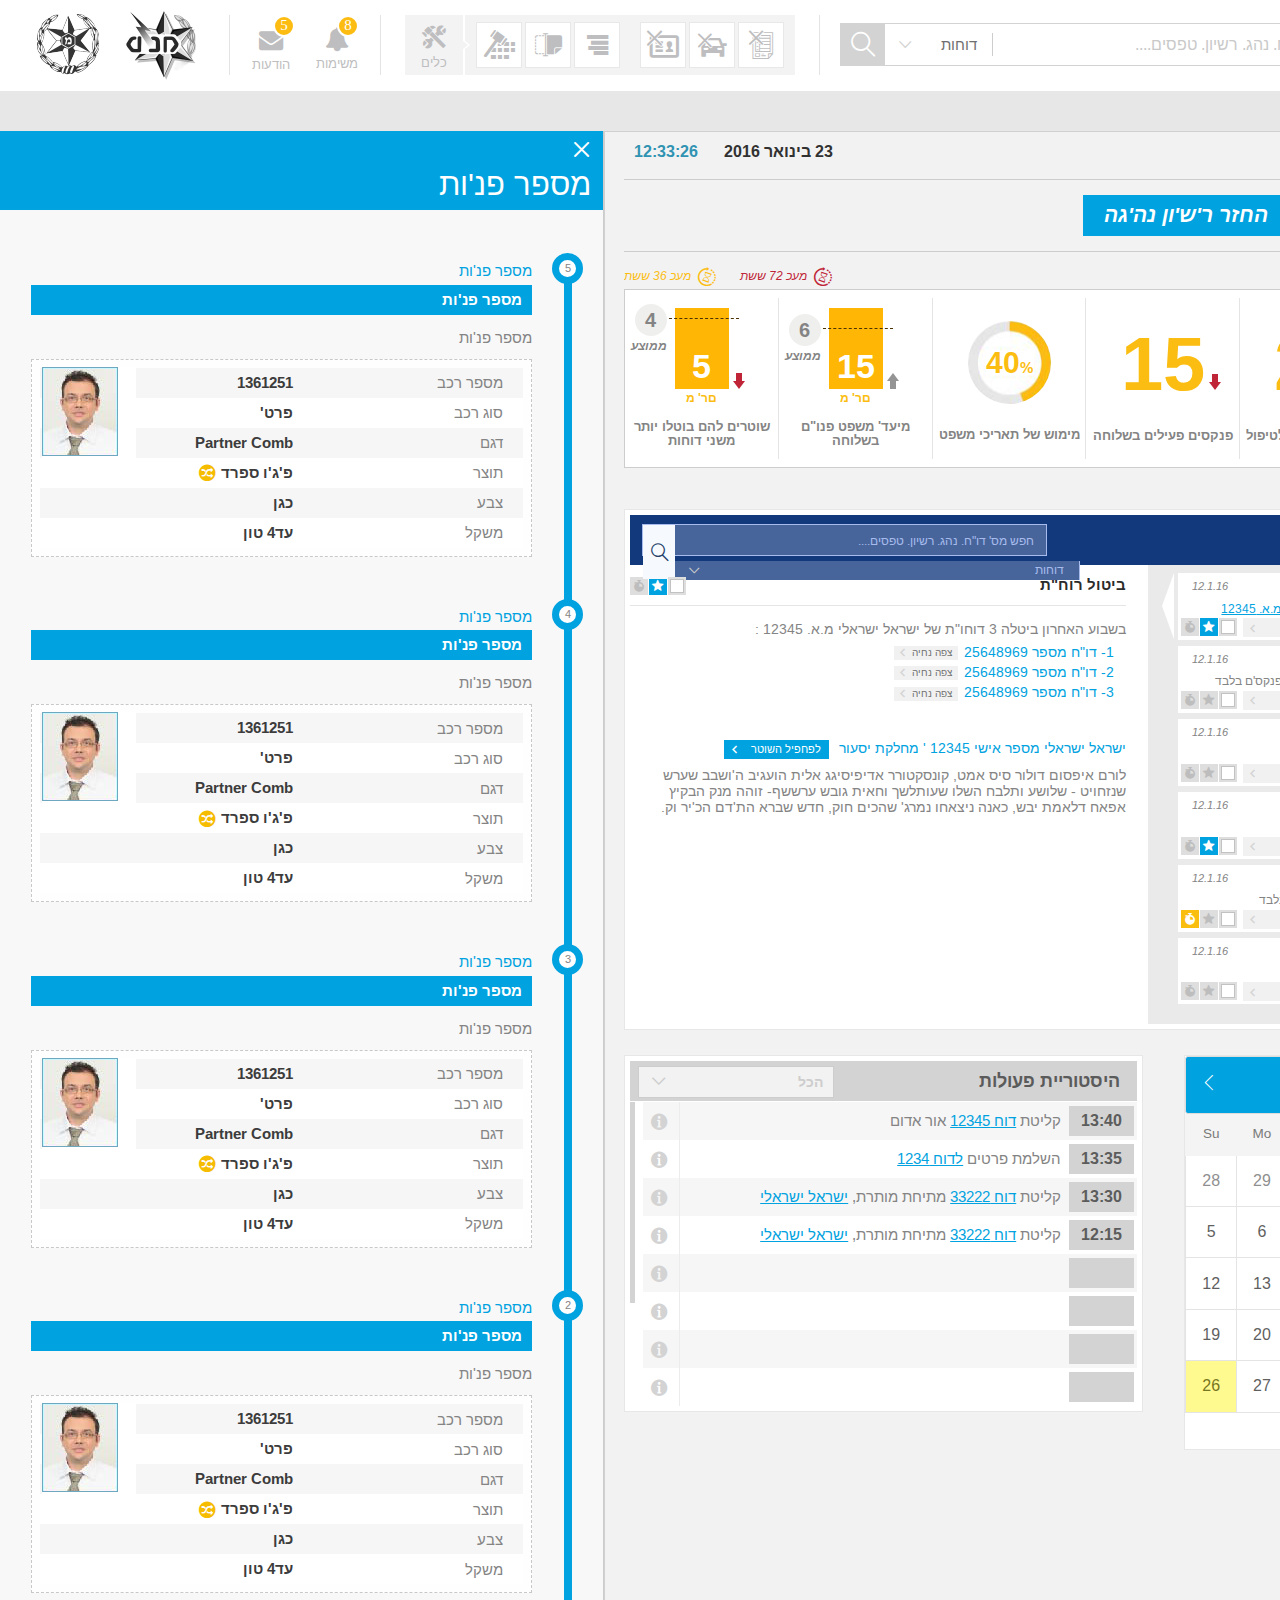
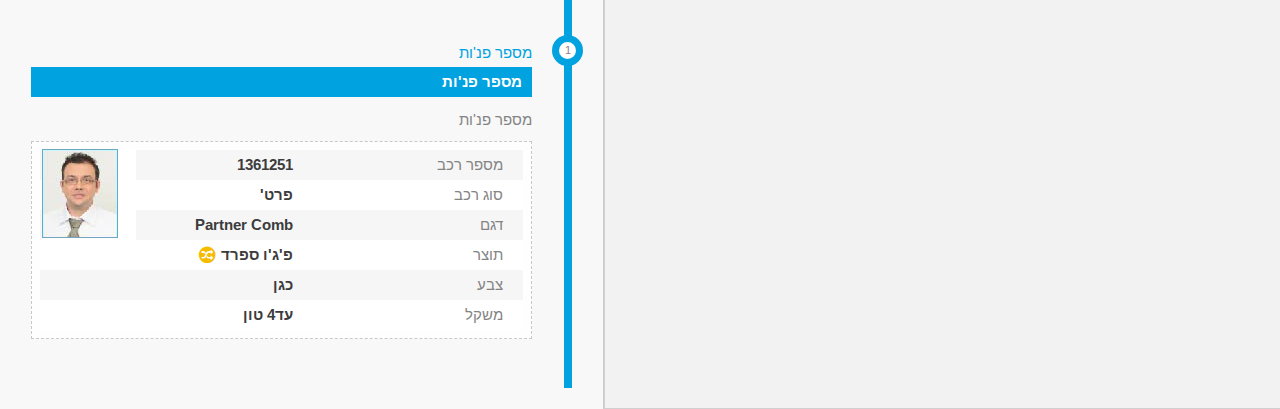
<file: index7.html>
<!DOCTYPE html>
<html>
<head>
	<title>DotanTicket</title>
	<meta charset="utf-8">
	<link href='https://fonts.googleapis.com/css?family=Arimo:400,700,400italic,700italic&amp;subset=latin,hebrew,cyrillic' rel='stylesheet' type='text/css'>
	<link rel="stylesheet" type="text/css" href="jquery-ui-1.12.0.custom/jquery-ui.min.css">
	<link rel="stylesheet" type="text/css" href="css/main.css">
	<script type="text/javascript" src="https://code.jquery.com/jquery-3.1.0.min.js"></script>
	<script type="text/javascript" src="jquery-ui-1.12.0.custom/jquery-ui.min.js"></script>
	<script type="text/javascript" src="js/perfect-scrollbar.jquery.min.js"></script>
		<script type="text/javascript" src="js/perfect-scrollbar.jquery.min.js"></script>
	<script type="text/javascript" src="js/scripts.js"></script>

</head>
<body>

<div class="wrapper">

	<header class="main-header">
		<div class="wrap-logo">
			<a href="">
				<img src="images/logo-manat.png" alt="">
			</a>
			<a href="">
				<img src="images/logo-police.png" alt="">
			</a>
		</div>
		<div class="wrap-notice">	

			<div class="wraps-massege-notification">
				<a href="">
					<i class="icon icon-messages">
						<i>5</i>
					</i>
					<div>הודעות</div>
				</a>
				<div class="wrap-massege-notification">
					<ul>
						<li>
							הוענ'ב היושבב שערש שנזחויס ־ שלושע ותלבח
							השלו שעותלשך וחאית גובש עוששף.
							<div class="bottom-block-list clearfix">
								<div class="pull-left">לפנ' 20 רקות</div>
								<div class="pull-right">שאול אב'רןה</div>
							</div>
						</li>
						<li>
							הוענ'ב היושבב שערש שנזחויס ־ שלושע ותלבח
							השלו שעותלשך וחאית גובש עוששף.
							<div class="bottom-block-list clearfix">
								<div class="pull-left">לפנ' 20 רקות</div>
								<div class="pull-right">שאול אב'רןה</div>
							</div>
						</li>
						<li>
							הוענ'ב היושבב שערש שנזחויס ־ שלושע ותלבח
							השלו שעותלשך וחאית גובש עוששף.
							<div class="bottom-block-list clearfix">
								<div class="pull-left">לפנ' 20 רקות</div>
								<div class="pull-right">שאול אב'רןה</div>
							</div>
						</li>
						<li>
							הוענ'ב היושבב שערש שנזחויס ־ שלושע ותלבח
							השלו שעותלשך וחאית גובש עוששף.
							<div class="bottom-block-list clearfix">
								<div class="pull-left">לפנ' 20 רקות</div>
								<div class="pull-right">שאול אב'רןה</div>
							</div>
						</li>
						<li>
							הוענ'ב היושבב שערש שנזחויס ־ שלושע ותלבח
							השלו שעותלשך וחאית גובש עוששף.
							<div class="bottom-block-list clearfix">
								<div class="pull-left">לפנ' 20 רקות</div>
								<div class="pull-right">שאול אב'רןה</div>
							</div>
						</li>
						<li>
							הוענ'ב היושבב שערש שנזחויס ־ שלושע ותלבח
							השלו שעותלשך וחאית גובש עוששף.
							<div class="bottom-block-list clearfix">
								<div class="pull-left">לפנ' 20 רקות</div>
								<div class="pull-right">שאול אב'רןה</div>
							</div>
						</li>
					</ul>
					<a href="" class="blue-block">על ששת</a>
				</div>
			</div>

			<div class="wraps-massege-notification">
				<a href="">
					<i class="icon icon-missions">
						<i>8</i>
					</i>
					<div>משימות</div>
				</a>
				<div class="wrap-massege-notification">
					<ul>
						<li>
							הוענ'ב היושבב שערש שנזחויס ־ שלושע ותלבח
							השלו שעותלשך וחאית גובש עוששף.
							<div class="bottom-block-list clearfix">
								<div class="pull-left">לפנ' 20 רקות</div>
								<div class="pull-right">שאול אב'רןה</div>
							</div>
						</li>
					</ul>
				</div>
			</div>

		</div>
		
		<div class="wrap-settings">
			<div class="settings-title">
				<i class="icon icon-top-tools-icon"></i>
				<div>כלים</div>
			</div>
			<div class="settings-content">
				<div>
					<a href="" class="icon icon-fast-trial"></a>
					<a href="" class="icon icon-print"></a>
					<a href="" class="icon icon-update"></a>
				</div>
				<div>
					<a href="" class="icon icon-license-cancel"></a>
					<a href="" class="icon icon-car-cancel"></a>
					<a href="" class="icon icon-ticket-cancel"></a>
				</div>
			</div>
		</div>

		<div class="search-wrap">
			<form class="search">
				<input class="form-control" type="text" placeholder="ן חפש מס' דו&#34;ח. נהג. רשיון. טפסים....">
				<div class="dropdown-search">
					<a href="" class="search-dropdown-title">
						 דוחות 
						 <i class="icon-arrow-bottom open-dropdown"></i> 
						 <div class="close-dropdown">ביטול</div>
					</a>
				</div>
				<div class="wrap-search-block">
					<div class="header-search-block">
						<div>
							<div class="user">
								<img src="images/user-3.jpg" alt="">
							</div>
							<div class="users-text">
								<div>
									<div class="user-name">שרית בת-שלמה</div>
									ח.ז <a href=""> <b>12345678</b></a><br>
									ט רשיון נהיגה <b class="text-black">965344</b>
								</div>
							</div>
						</div>
						<a href="" class="icon icon-arrow-left2"></a>
					</div>
					<div class="contrent-search-block">
						<ul class="tabs-style clearfix">
							<li>
								<a href="" class="active">דוחות</a>
							</li>
							<li>
								<a href="">פנ'ות</a>
							</li>
							<li>
								<a href="">רכב'ם</a>
							</li>
							<li>
								<a href="">חב'עית</a>
							</li>
						</ul>
						<ul class="content-list-search" style="height: 298px">
							<li>
								<div class="links-search">
									<a href="" class="icon icon-arrow-left2"></a>
									<a href="" class="btn btn-primary">פע'ל</a>
								</div>
								<div class="text-list-search">
									<b class="text-gray">דו"ח מספר</b> <b class="text-black">26456384</b><span>|</span>תאריך: 12/1/15<br>
									מסלול: הזמנה לדין - ממתין למשפט
								</div>
							</li>
							<li>
								<div class="links-search">
									<a href="" class="icon icon-arrow-left2"></a>
									<a href="" class="btn btn-primary">פע'ל</a>
								</div>
								<div class="text-list-search">
									<b class="text-gray">דו"ח מספר</b> <b class="text-black">26456384</b><span>|</span>תאריך: 08/1/15<br>
									מסלול: ברירת קנס - ממתין לתשלום
								</div>
							</li>
							<li>
								<div class="links-search">
									<a href="" class="icon icon-arrow-left2"></a>
									<a href="" class="btn btn-primary">פע'ל</a>
								</div>
								<div class="text-list-search">
									<b class="text-gray">דו"ח מספר</b> <b class="text-black">26456384</b><span>|</span>תאריך: 15/11/14<br>
									מסלול: דו"ח סגור
								</div>
							</li>
							<li>
								<div class="links-search">
									<a href="" class="icon icon-arrow-left2"></a>
									<a href="" class="btn btn-medium-gray white">פע'ל</a>
								</div>
								<div class="text-list-search">
									<b class="text-gray">דו"ח מספר</b> <b class="text-black">26456384</b><span>|</span>תאריך: 12/1/15<br>
									מסלול: הזמנה לדין - ממתין למשפט
								</div>
							</li>
							<li>
								<div class="links-search">
									<a href="" class="icon icon-arrow-left2"></a>
									<a href="" class="btn btn-medium-gray white">פע'ל</a>
								</div>
								<div class="text-list-search">
									<b class="text-gray">דו"ח מספר</b> <b class="text-black">26456384</b><span>|</span>תאריך: 12/1/15<br>
									מסלול: הזמנה לדין - ממתין למשפט
								</div>
							</li>
						</ul>
					</div>
				</div>
				
				<button type="submit" class="submit-search">
					<i class="icon icon-search"></i>
				</button>
			</form>
		</div>

		<div class="user-header">
			<div class="user">
				<img src="images/user.png">
			</div>
			<div class="user-content">
				<b>נורית אדר</b> <br>
				<span>הבית - "צוות יעריח"</span>
			</div>
		</div>


		  
	</header>


	<div class="container-table">

		<nav class="main-nav menu-hide">
			<div>
				<div class="top-main-nav">
					<a href="" class="icon-close close-menu"></a>
					<a href="" class="icon-side-menu-openmenu-pin pin-button"></a>
					<a href="" class="menu-open">
						<i></i>

						<i></i>
						<i></i>
					</a>
				</div>
				<div class="line"></div>
				<ul class="menu-content">
					<li>
						<div>
							<a href="" class="curent"><i class="icon icon-home"></i> עמוד בית</a>
						</div>
						<a href="" class="menu-ico curent icon-home"></a>
					</li>
					<li>
						<div>
							<a href=""><i class="icon icon-side-menu-ticket"></i>דוחות </a>
							<ul>
								<li>
									<a href="">איתור דוח</a>
								</li>
								<li>
									<a href="">קליטת דוח</a>
								</li>
							</ul>
						</div>
						<a href="" class="menu-ico icon-side-menu-ticket"></a>
					</li>
					<li>
						<div>
							<a href=""><i class="icon icon-trial-box"></i> תביעות</a>
							<ul>
								<li>
									<a href="">איתור חח</a>
								</li>
								<li>
									<a href="">קליטת דוח</a>
								</li>
							</ul>
						</div>
						<a href="" class="menu-ico icon-trial-box"></a>
					</li>
					<li>
						<div>
							<a href=""><i class="icon icon-manual-person"></i> אזרח </a>
							<ul>
								<li>
									<a href="">איתור דוח</a>
								</li>
								<li>
									<a href="">קליטת דוח</a>
								</li>
							</ul>
						</div>
						<a href="" class="menu-ico icon-manual-person"></a>
					</li>
					<li>
						<div>
							<a href=""><i class="icon icon-side-menu-person-cancel"></i> פסילות</a>
							<ul>
								<li>
									<a href="">איחור חח</a>
								</li>
								<li>
									<a href="">קליטת דוח</a>
								</li>
							</ul>
						</div>
						<a href="" class="menu-ico icon-side-menu-person-cancel"></a>
					</li>
					<li>
						<div>
							<a href=""><i class="icon icon-manual-car"></i> רכב</a>
							<ul>
								<li>
									<a href="">איחור חח</a>
								</li>
								<li>
									<a href="">קליטת דוח</a>
								</li>
							</ul>
						</div>
						<a href="" class="menu-ico icon-manual-car"></a>
					</li>
				</ul>
				<div class="line"></div>
				<ul class="menu-content2">
					<li>
						<a href=""> <i class="icon icon-side-menu-car-cancel"></i> הורחת <i class="icon icon-side-menu-openmenu-link-hover open-menu-button"></i> </a>
					</li>
					<li>
						<a href=""> <i class="icon icon-home-messages-menu-todo"></i> שירת הסירנה <i class="icon icon-side-menu-openmenu-link-hover open-menu-button"></i> </a>
					</li>
					<li>
						<a href=""> <i class="icon icon-side-menu-fall"></i> מפל <i class="icon icon-side-menu-openmenu-link-hover open-menu-button"></i> </a>
					</li>
					<li>
						<a href=""> <i class="icon icon-box"></i> מדותן קודמת <i class="icon icon-side-menu-openmenu-link-hover open-menu-button"></i> </a>
					</li>
				</ul>
			</div>
		</nav>

		<div>

			<ul class="breadcrumbs">
				<li><a href="">דו"ח(מצלמה)</a></li>
				<li>פרטידו"ח</li>
			</ul>
			<div class="container-table">
				<section class="main-column">

					<div class="top-page clearfix">
						<h1>עמוד הב'ת</h1>
						<div class="time-style pull-left">
							12:33:26
						</div>
						<div class="date-style pull-left">
							23 בינואר 2016 
						</div>
					</div>

					<div class="buttons-group">
						<a href="" class="btn btn-primary"><i class="icon icon-home-scan"></i> קלוט דוח ידני</a>
						<a href="" class="btn btn-primary"> נופל בדוחות הדס <i class="time-button">48</i> </a>
						<a href="" class="btn btn-primary">החזר ר'ש'ון נה'גה</a>
					</div>

					<section class="progress-group">
						<div class="progress-group-top">
							<div class="progress-color1">
								<i class="icon icon-home-topbar-time"></i> מעכ 36 ששת 
							</div>
							<div class="progress-color2">
								<i class="icon icon-home-topbar-time"></i> מעכ 72 ששת
							</div>
						</div>
						<div class="clearfix">
							<div class="progress-group-conntent">
								<div>
									<div class="top-progress-group-conntent">
										<div class="ellow-block">
											<div class="arrow-progress-bottom"></div>
											<div class="wrap-number">
												<div class="number">4</div>
												ממוצע
											</div>
											5
										</div>
										<div class="ellow-text">םר' מ</div>
									</div>
									<h6>
										שוטרים להם בוטלו יותר משני דוחות
									</h6>
								</div>
								<div>
									<div class="top-progress-group-conntent">
										<div class="ellow-block">
											<div class="arrow-progress-top"></div>
											<div class="wrap-number" style="top: 20px;">
												<div class="number">6</div>
												ממוצע
											</div>
											15
										</div>
										<div class="ellow-text">םר' מ</div>
									</div>
									<h6>
										מיעד' משפט פנו"ם בשלוחה
									</h6>
								</div>
								<div>
									<div class="top-progress-group-conntent">
										<div class="border-circle-block">
											<div class="arrow-progress-top"></div>
											40<span>%</span>
										</div>
									</div>
									<h6>
										מימוש של תאריכי משפט
									</h6>
								</div>
								<div>
									<div class="top-progress-group-conntent">
										<div class="text-block-progress text-block-progress-bottom">
											<div class="arrow-progress-bottom"></div>
											15
										</div>
									</div>
									<h6>
										פנקסים פעילים בשלוחה
									</h6>
								</div>
								<div>
									<div class="top-progress-group-conntent">
										<div class="text-block-progress text-block-progress-bottom">
											<div class="arrow-progress-bottom"></div>
											<i class="icon icon-home-topbar-time"></i>
											22
										</div>
									</div>
									<h6>
										דוחות שממתינים לטיפול
									</h6>
								</div>
								<div>
									<div class="top-progress-group-conntent">
										<div class="text-block-progress text-block-progress-top">
											<div class="arrow-progress-top"></div>
											<i class="icon icon-home-topbar-time"></i>
											12
										</div>
									</div>
									<h6>
										דוחות חר'ג'ם
									</h6>
								</div>
							</div>
							<div class="progress-group-info-wrap">
								<div class="progress-group-info">
									<div>
										<h6>מועד אחרון לתשלום</h6>
										<div class="progress-group-info-date">20.2.16</div>
										נותח 20 ימים
										<a href="" class="icon icon-edit"></a>
									</div>
									<div>
										<h6>מועד אחרון להגשת בקשה להישפט</h6>
										<div class="progress-group-info-date date-red">11.2.16</div>
										נותרו 9 ימים <br>
										<b>בבית משפט השלום</b>
										<a href="" class="icon icon-edit"></a>
									</div>
								</div>
							</div>
						</div>
					</section>

					<section class="bg-white-block">
						<div class="header-block">
							<h2>הודעות</h2>
							<form class="search">
								<input class="form-control" type="text" placeholder="חפש מס' דו&#34;ח. נהג. רשיון. טפסים....">
								<div class="dropdown">
									<a href="" class="search-dropdown-title">
										 דוחות <i class="icon-arrow-bottom open-dropdown"></i> <i class="icon-close close-dropdown"></i>
									</a>
									<ul class="dropdown-content">
										<li>
											<a href="">דוחות</a>
										</li>
										<li>
											<a href="">דוחות</a>
										</li>
										<li>
											<a href="">דוחות</a>
										</li>
										<li>
											<a href="">דוחות</a>
										</li>
									</ul>
								</div>
								<button type="submit" class="submit-search">
									<i class="icon icon-search"></i>
								</button>
							</form>
						</div>
						<div class="block-style">
							<div class="block-style-header">
								<div class="info-icons-block">
									<a href="" class="clock-color"><i class="icon icon-home-messages-timer"></i></a>
									<a href="" class="star-color active"><i class="icon icon-home-messages-menu-fav"></i></a>
									<label class="checkbox">
									<input class="checkbox-style" type="checkbox">
										<i class="icon icon-home-messages-menu-done"></i>
									</label>
								</div>
								<h5 class="title-black">ביטול רוח"ת</h5>
							</div>
							<div class="block-style-content">
								בשבוע האחרון ביטלה 3 דוחו"ת של ישראל ישראלי מ.א. 12345 :
								<ul class="list-style list-unstyled">
									<li><a href="" >1- דו"ח מספר 25648969</a><a href="" class="btn btn-xxs btn-default">צפה נחיה <i class="icon icon-arrow-left2"></i></a></li>
									<li><a href="" >2- דו"ח מספר 25648969</a><a href="" class="btn btn-xxs btn-default">צפה נחיה <i class="icon icon-arrow-left2"></i></a></li>
									<li><a href="" >3- דו"ח מספר 25648969</a><a href="" class="btn btn-xxs btn-default">צפה נחיה <i class="icon icon-arrow-left2"></i></a></li>
								</ul>
								<a href="" >ישראל ישראלי מספר אישי 12345 ' מחלקת יסעור</a>
								<a href="" class="btn btn-primary btn-xs">לפחפיל השוטר<i class="icon icon-arrow-left2"></i></a>
								<p>
									לורם איפסום דולור סיס אמט, קונסקטורר אדיפיסיגג אלית הועגיב ה'ושבב שערש
									שנזחויט - שלושע ותלבח השלו שעותלשך וחאית גובש ערששף- זוהה מנק הבקיץ אפאח
									דלאמת יבש, כאנה ניצאחו נמרג' שהכים חוק, חדש שברא הת'דם הכ'יר וק.
								</p>
							</div>
						</div>
						<div class="block-list-style">
							<div class="menu-category">
								<a href="" class="arrow-next"><i class="icon icon-home-arrow-right"></i></a>
								<ul class="menu-category-style list-unstyled">
									<li>
										<a href="" class="current">
											<div class="circle-block">
												<i class="icon icon-circle"></i>
											</div>
											הכל
										</a>
									</li>
									<li>
										<a href="">
											<div class="circle-block">
												<i class="icon icon-home-messages-menu-todo"></i>
											</div>
											לטיפול
										</a>
									</li>
									<li>
										<a href="">
											<div class="circle-block">
												<i class="icon  icon-home-messages-info"></i>
											</div>
											לידיעה
										</a>
									</li>
									<li>
										<a href="">
											<div class="circle-block">
												<i class="icon icon-home-messages-menu-trial"></i>
											</div>
											מועד' משפט
										</a>
									</li>
									<li>
										<a href="">
											<div class="circle-block">
												<i class="icon icon-home-messages-menu-fav"></i>
											</div>
											נזסומןבכוכביח
										</a>
									</li>
									<li>
										<a href="">
											<div class="circle-block">
												<i class="icon icon-missions"></i>
											</div>
											תזכורות
										</a>
									</li>
									<li>
										<a href="">
											<div class="circle-block">
												<i class="icon icon-home-messages-menu-done"></i>
											</div>
											סוממגבוצעו
										</a>
									</li>
								</ul>
							</div>
							<div class="category-content">
								<ul class="list-unstyled submenu-list-style">
									<li class="active">
										<div class="submenu-list-style-header">
											<i>12.1.16</i>
											<div class="title-black">ביטול רוח"ת
												<div class="circle-block blue">
													<i class="icon icon-home-messages-info"></i>
												</div>
											</div>	
										</div>
										<p>בשבוע האתר ב'טלת <a href="" >3 דוחו"ח</a> של <a href="" >ישראל ישראלי מ.א. 12345</a></p>
										<div class="info-icons-block">
											<a href="" class="clock-color"><i class="icon icon-home-messages-timer"></i></a>
											<a href="" class="star-color active"><i class="icon icon-home-messages-menu-fav"></i></a>
											<label class="checkbox">
											<input class="checkbox-style" type="checkbox">
												<i class="icon icon-home-messages-menu-done"></i>
											</label>
										</div>
										<div class="wrap-btn">
											<a href="" class="btn btn-default btn-xs btn-block"><i>צפה בדוחות קשורים</i><i class="icon icon-arrow-left2"></i></a>
										</div>
									</li>
									<li>
										<div class="submenu-list-style-header">
											<i>12.1.16</i>
											<div class="title-black">סיום פנקס
												<div class="circle-block red">
													<i class="icon icon-home-messages-menu-todo"></i>
												</div>
											</div>	
										</div>
										<p>מלא' הפגקס'ם ב'ח'ךה עומד להסח"ם ־ מחר! שנ' פנקס'ם בלבד</p>
										<div class="info-icons-block">
											<a href="" class="clock-color"><i class="icon icon-home-messages-timer"></i></a>
											<a href="" class="star-color"><i class="icon icon-home-messages-menu-fav"></i></a>
											<label class="checkbox">
											<input class="checkbox-style" type="checkbox">
												<i class="icon icon-home-messages-menu-done"></i>
											</label>
										</div>
										<div class="wrap-btn">
											<a href="" class="btn btn-default btn-xs btn-block"><i>רונפק פנקס חדש</i><i class="icon icon-arrow-left2"></i></a>
										</div>
									</li>
									<li>
										<div class="submenu-list-style-header">
											<i>12.1.16</i>
											<div class="title-black">הזנה
												<div class="circle-block blue">
													<i class="icon icon-home-messages-info"></i>
												</div>
											</div>	
										</div>
										<p>דוח מספר <a href="" >123456</a> הוזן עם מספר שאיט עוקב</p>
										<div class="info-icons-block">
											<a href="" class="clock-color"><i class="icon icon-home-messages-timer"></i></a>
											<a href="" class="star-color"><i class="icon icon-home-messages-menu-fav"></i></a>
											<label class="checkbox">
											<input class="checkbox-style" type="checkbox">
												<i class="icon icon-home-messages-menu-done"></i>
											</label>
										</div>
										<div class="wrap-btn">
											<a href="" class="btn btn-default btn-xs btn-block"><i>צפה בדוחות קשורים</i><i class="icon icon-arrow-left2"></i></a>
										</div>
									</li>
									<li>
										<div class="submenu-list-style-header">
											<i>12.1.16</i>
											<div class="title-black">סיום פנקס
												<div class="circle-block red">
													<i class="icon icon-home-messages-menu-todo"></i>
												</div>
											</div>	
										</div>
										<p>סרט נסרק מסמך זימון עדים בדוח <a href="" >123455</a></p>
										<div class="info-icons-block">
											<a href="" class="clock-color"><i class="icon icon-home-messages-timer"></i></a>
											<a href="" class="star-color active"><i class="icon icon-home-messages-menu-fav"></i></a>
											<label class="checkbox">
											<input class="checkbox-style" type="checkbox">
												<i class="icon icon-home-messages-menu-done"></i>
											</label>
										</div>
										<div class="wrap-btn">
											<a href="" class="btn btn-default btn-xs btn-block"><i>סחק מסמך</i><i class="icon icon-arrow-left2"></i></a>
										</div>
									</li>
									<li>
										<div class="submenu-list-style-header">
											<i>12.1.16</i>
											<div class="title-black">הקצאות משפט
												<div class="circle-block red">
													<i class="icon icon-home-messages-menu-todo"></i>
												</div>
											</div>	
										</div>
										<p>הקצאוח המשפט עומדות להסתיים - נותח 10% בלבד</p>
										<div class="info-icons-block">
											<a href="" class="clock-color active"><i class="icon icon-home-messages-timer"></i></a>
											<a href="" class="star-color"><i class="icon icon-home-messages-menu-fav"></i></a>
											<label class="checkbox">
											<input class="checkbox-style" type="checkbox">
												<i class="icon icon-home-messages-menu-done"></i>
											</label>
										</div>
										<div class="wrap-btn">
											<a href="" class="btn btn-default btn-xs btn-block"><i>בקש הקשת חדשות ם</i><i class="icon icon-arrow-left2"></i></a>
										</div>
									</li>
									<li>
										<div class="submenu-list-style-header">
											<i>12.1.16</i>
											<div class="title-black">הערה חדשה
												<div class="circle-block blue">
													<i class="icon icon-home-messages-info"></i>
												</div>
											</div>	
										</div>
										<p>נוספה הערה חדשה בדוח <a href="" >123456</a></p>
										<div class="info-icons-block">
											<a href="" class="clock-color"><i class="icon icon-home-messages-timer"></i></a>
											<a href="" class="star-color"><i class="icon icon-home-messages-menu-fav"></i></a>
											<label class="checkbox">
											<input class="checkbox-style" type="checkbox">
												<i class="icon icon-home-messages-menu-done"></i>
											</label>
										</div>
										<div class="wrap-btn">
											<a href="" class="btn btn-default btn-xs btn-block"><i>צפה בהערה</i><i class="icon icon-arrow-left2"></i></a>
										</div>
									</li>
								</ul>
							</div>
						</div>
					</section>
					<section class="clearfix">
						<div class="bg-white-block wrap-table">
							<div class="header-style-gray">
								היסטוריית פעולות
								<div class="dropdown">
									<a class="dropdown-title" href="">הכל <i class="icon-arrow-bottom open-dropdown"></i> <i class="icon-close close-dropdown"></i></a>
									<ul class="dropdown-content">
										<li>
											<a href="">דוחות</a>
										</li>
										<li>
											<a href="">דוחות</a>
										</li>
										<li>
											<a href="">דוחות</a>
										</li>
										<li>
											<a href="">דוחות</a>
										</li>
									</ul>
								</div>
							</div>
							<div class="date-calend">
								<a href="" class="icon icon-arrow-left"></a>
								23.01.16
								<a href="" class="icon icon-home-arrow-right"></a>
							</div>

							<div class="header-new">
								<div class="table-style"></div>
							</div>
							<div class="table-style-wrap" style="height: 304px">
								<table class="table-style table">
									<tbody>
										<tr>
											<td class="text-right"><div class="date">13:40</div>
												קליטת
											 	<a href="">דוח 12345</a>
											 	אור אדום
											 </td>
											<td><a href="" class="icon icon-info"></a></td>
										</tr>
										<tr>
											<td class="text-right"><div class="date">13:35</div>
												השלמת פרטים
											 	<a href="">לדוח 1234</a>
											 </td>
											<td><a href="" class="icon icon-info"></a></td>
										</tr>
										<tr>
											<td class="text-right"><div class="date">13:30</div>
												קליטת <a href="">דוח 33222</a> מתיחת מותרת, <a href="">ישראל ישראלי</a>
											 </td>
											<td><a href="" class="icon icon-info"></a></td>
										</tr>
										<tr>
											<td class="text-right"><div class="date">12:15</div>
												קליטת <a href="">דוח 33222</a> מתיחת מותרת, <a href="">ישראל ישראלי</a>
											 </td>
											<td><a href="" class="icon icon-info"></a></td>
										</tr>
										<tr>
											<td class="text-right"><div class="date"></div>
												
											 </td>
											<td><a href="" class="icon icon-info"></a></td>
										</tr>
										<tr>
											<td class="text-right"><div class="date"></div>
												
											 </td>
											<td><a href="" class="icon icon-info"></a></td>
										</tr>
										<tr>
											<td class="text-right"><div class="date"></div>
												
											 </td>
											<td><a href="" class="icon icon-info"></a></td>
										</tr>
										<tr>
											<td class="text-right"><div class="date"></div>
												
											 </td>
											<td><a href="" class="icon icon-info"></a></td>
										</tr>
										<tr>
											<td class="text-right"><div class="date"></div>
												
											 </td>
											<td><a href="" class="icon icon-info"></a></td>
										</tr>
										<tr>
											<td class="text-right"><div class="date"></div>
												
											 </td>
											<td><a href="" class="icon icon-info"></a></td>
										</tr>
										<tr>
											<td class="text-right"><div class="date"></div>
												
											 </td>
											<td><a href="" class="icon icon-info"></a></td>
										</tr>
										<tr>
											<td class="text-right"><div class="date"></div>
												
											 </td>
											<td><a href="" class="icon icon-info"></a></td>
										</tr>
										<tr>
											<td class="text-right"><div class="date"></div>
												
											 </td>
											<td><a href="" class="icon icon-info"></a></td>
										</tr>
									</tbody>
								</table>
							</div>
						</div>
						<div class="calendar-wrap">
							<div class="bg-white-block">
								<div class="datepicker-wrap">
									<div id="datepicker"></div>
								</div>
								<div class="datepicker-content">
									<h4>לוח שנה יחידתי</h4>
									<p>ניתן לשלוח הקצאות לנייד של כל
									שוטר או קבוצה, איפסום דולור סיס
									אמט, קונסקטורר אד'פיסינג אלית
									הוענ'ב ה'ושבב-</p>
									<ul class="item-color">
										<li><div style="background: #f5bc0b"></div> הקצאות חדשות</li>
										<li><div style="background: #00a1e9"></div> יתרות</li>
										<li><div style="background: #d7d7d7"></div> ממושו</li>
										<li><div style="background: #113a7c"></div> ממתין לאישור</li>
									</ul>
								</div>
							</div>
						</div>
					</section>

				</section>
				
				<aside class="main-sidebar">
					<div>
						<div class="sidebar-header">
							<a class="close icon-close" href=""></a>
							<h2 class="title-large">מספר פנ'ות</h2>
						</div>
						<div class="sidebar-content">
							<ul class="item-style-user-info">
								<li>
									<div class="blue-style">
										<div class="blue-style-figure">
											<div class="blue-style-circle white">5</div>
										</div>
									</div>
									<div class="item-style-user-info-header">
										<a href="">מספר פנ'ות</a>
										<div class="text-button">מספר פנ'ות</div>
										<div>מספר פנ'ות</div>
									</div>
									<div class="header-new">
										<div class="table-style table-style2"></div>
									</div>
									<div class="table-style-wrap">
										<div class="user-for-table">
											<img src="images/user7.png">
										</div>
										<table class="table-style table table-style2">
											<tbody>
												<tr>
													<td class="text-right">מספר רכב</td>
													<td class="text-right text-black"><b>1361251</b></td>
													<td class="for-img"></td>
												</tr>
												<tr>
													<td class="text-right">סוג רכב</td>
													<td class="text-right text-black"><b>פרט'</b></td>
													<td class="for-img"></td>
												</tr>
												<tr>
													<td class="text-right">דגם</td>
													<td class="text-right text-black"><b>Partner Comb</b></td>
													<td class="for-img"></td>
												</tr>
												<tr>
													<td class="text-right">תוצר</td>
													<td class="text-right text-black"><b>פ'ג'ו ספרד</b><i class="icon icon-change-indication"></i></td>
													<td class="for-img"></td>
												</tr>
												<tr>
													<td class="text-right">צבע</td>
													<td class="text-right text-black"><b>כגן</b></td>
													<td class="for-img"></td>
												</tr>
												<tr>
													<td class="text-right">משקל</td>
													<td class="text-right text-black"><b>עד4 טון</b></td>
													<td class="for-img"></td>
												</tr>
												<tr>
											</tbody>
										</table>
									</div>
								</li>
								<li>
									<div class="blue-style">
										<div class="blue-style-figure">
											<div class="blue-style-circle white">4</div>
										</div>
									</div>
									<div class="item-style-user-info-header">
										<a href="">מספר פנ'ות</a>
										<div class="text-button">מספר פנ'ות</div>
										<div>מספר פנ'ות</div>
									</div>
									<div class="header-new">
										<div class="table-style table-style2"></div>
									</div>
									<div class="table-style-wrap">
										<div class="user-for-table">
											<img src="images/user7.png">
										</div>
										<table class="table-style table table-style2">
											<tbody>
												<tr>
													<td class="text-right">מספר רכב</td>
													<td class="text-right text-black"><b>1361251</b></td>
													<td class="for-img"></td>
												</tr>
												<tr>
													<td class="text-right">סוג רכב</td>
													<td class="text-right text-black"><b>פרט'</b></td>
													<td class="for-img"></td>
												</tr>
												<tr>
													<td class="text-right">דגם</td>
													<td class="text-right text-black"><b>Partner Comb</b></td>
													<td class="for-img"></td>
												</tr>
												<tr>
													<td class="text-right">תוצר</td>
													<td class="text-right text-black"><b>פ'ג'ו ספרד</b><i class="icon icon-change-indication"></i></td>
													<td class="for-img"></td>
												</tr>
												<tr>
													<td class="text-right">צבע</td>
													<td class="text-right text-black"><b>כגן</b></td>
													<td class="for-img"></td>
												</tr>
												<tr>
													<td class="text-right">משקל</td>
													<td class="text-right text-black"><b>עד4 טון</b></td>
													<td class="for-img"></td>
												</tr>
												<tr>
											</tbody>
										</table>
									</div>
								</li>
								<li>
									<div class="blue-style">
										<div class="blue-style-figure">
											<div class="blue-style-circle white">3</div>
										</div>
									</div>
									<div class="item-style-user-info-header">
										<a href="">מספר פנ'ות</a>
										<div class="text-button">מספר פנ'ות</div>
										<div>מספר פנ'ות</div>
									</div>
									<div class="header-new">
										<div class="table-style table-style2"></div>
									</div>
									<div class="table-style-wrap">
										<div class="user-for-table">
											<img src="images/user7.png">
										</div>
										<table class="table-style table table-style2">
											<tbody>
												<tr>
													<td class="text-right">מספר רכב</td>
													<td class="text-right text-black"><b>1361251</b></td>
													<td class="for-img"></td>
												</tr>
												<tr>
													<td class="text-right">סוג רכב</td>
													<td class="text-right text-black"><b>פרט'</b></td>
													<td class="for-img"></td>
												</tr>
												<tr>
													<td class="text-right">דגם</td>
													<td class="text-right text-black"><b>Partner Comb</b></td>
													<td class="for-img"></td>
												</tr>
												<tr>
													<td class="text-right">תוצר</td>
													<td class="text-right text-black"><b>פ'ג'ו ספרד</b><i class="icon icon-change-indication"></i></td>
													<td class="for-img"></td>
												</tr>
												<tr>
													<td class="text-right">צבע</td>
													<td class="text-right text-black"><b>כגן</b></td>
													<td class="for-img"></td>
												</tr>
												<tr>
													<td class="text-right">משקל</td>
													<td class="text-right text-black"><b>עד4 טון</b></td>
													<td class="for-img"></td>
												</tr>
												<tr>
											</tbody>
										</table>
									</div>
								</li>
								<li>
									<div class="blue-style">
										<div class="blue-style-figure">
											<div class="blue-style-circle white">2</div>
										</div>
									</div>
									<div class="item-style-user-info-header">
										<a href="">מספר פנ'ות</a>
										<div class="text-button">מספר פנ'ות</div>
										<div>מספר פנ'ות</div>
									</div>
									<div class="header-new">
										<div class="table-style table-style2"></div>
									</div>
									<div class="table-style-wrap">
										<div class="user-for-table">
											<img src="images/user7.png">
										</div>
										<table class="table-style table table-style2">
											<tbody>
												<tr>
													<td class="text-right">מספר רכב</td>
													<td class="text-right text-black"><b>1361251</b></td>
													<td class="for-img"></td>
												</tr>
												<tr>
													<td class="text-right">סוג רכב</td>
													<td class="text-right text-black"><b>פרט'</b></td>
													<td class="for-img"></td>
												</tr>
												<tr>
													<td class="text-right">דגם</td>
													<td class="text-right text-black"><b>Partner Comb</b></td>
													<td class="for-img"></td>
												</tr>
												<tr>
													<td class="text-right">תוצר</td>
													<td class="text-right text-black"><b>פ'ג'ו ספרד</b><i class="icon icon-change-indication"></i></td>
													<td class="for-img"></td>
												</tr>
												<tr>
													<td class="text-right">צבע</td>
													<td class="text-right text-black"><b>כגן</b></td>
													<td class="for-img"></td>
												</tr>
												<tr>
													<td class="text-right">משקל</td>
													<td class="text-right text-black"><b>עד4 טון</b></td>
													<td class="for-img"></td>
												</tr>
												<tr>
											</tbody>
										</table>
									</div>
								</li>
								<li>
									<div class="blue-style">
										<div class="blue-style-figure">
											<div class="blue-style-circle white">1</div>
										</div>
									</div>
									<div class="item-style-user-info-header">
										<a href="">מספר פנ'ות</a>
										<div class="text-button">מספר פנ'ות</div>
										<div>מספר פנ'ות</div>
									</div>
									<div class="header-new">
										<div class="table-style table-style2"></div>
									</div>
									<div class="table-style-wrap">
										<div class="user-for-table">
											<img src="images/user7.png">
										</div>
										<table class="table-style table table-style2">
											<tbody>
												<tr>
													<td class="text-right">מספר רכב</td>
													<td class="text-right text-black"><b>1361251</b></td>
													<td class="for-img"></td>
												</tr>
												<tr>
													<td class="text-right">סוג רכב</td>
													<td class="text-right text-black"><b>פרט'</b></td>
													<td class="for-img"></td>
												</tr>
												<tr>
													<td class="text-right">דגם</td>
													<td class="text-right text-black"><b>Partner Comb</b></td>
													<td class="for-img"></td>
												</tr>
												<tr>
													<td class="text-right">תוצר</td>
													<td class="text-right text-black"><b>פ'ג'ו ספרד</b><i class="icon icon-change-indication"></i></td>
													<td class="for-img"></td>
												</tr>
												<tr>
													<td class="text-right">צבע</td>
													<td class="text-right text-black"><b>כגן</b></td>
													<td class="for-img"></td>
												</tr>
												<tr>
													<td class="text-right">משקל</td>
													<td class="text-right text-black"><b>עד4 טון</b></td>
													<td class="for-img"></td>
												</tr>
												<tr>
											</tbody>
										</table>
									</div>
								</li>
							</ul>	
						</div>
					 </div>
				</aside>
			</div>

		</div>

	</div>

</div>


</body>
</html>
</file>
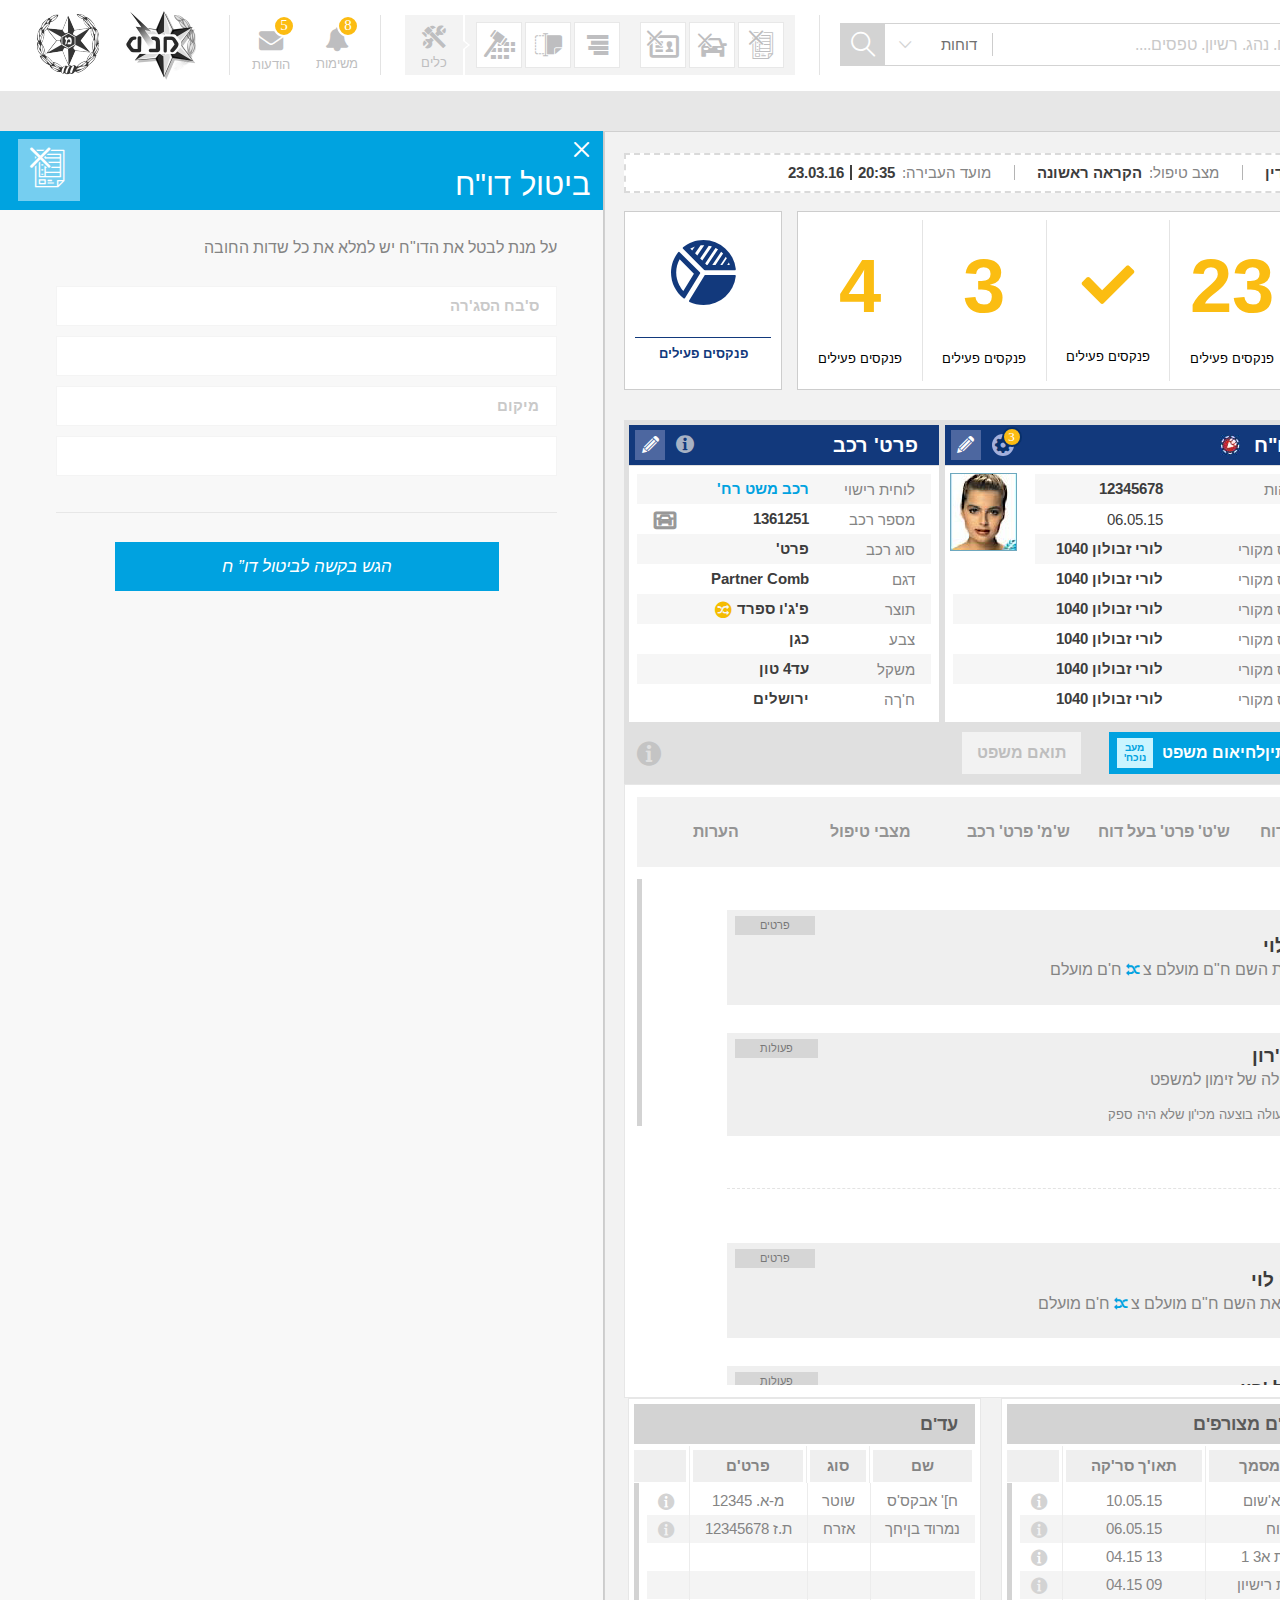
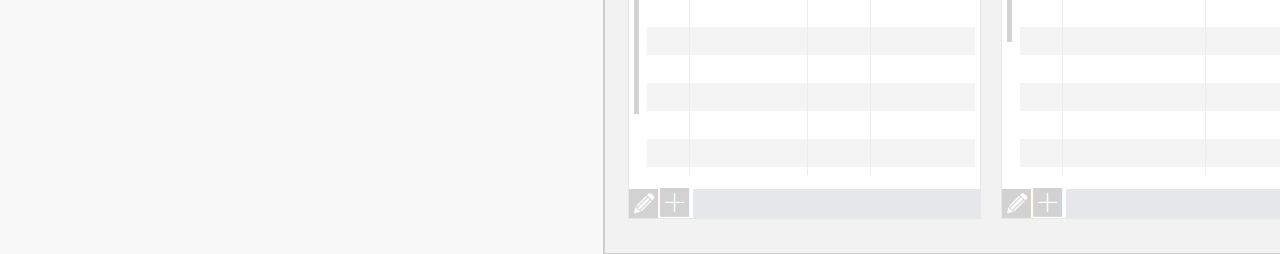
<file: massege-notification.html>
<!DOCTYPE html>
<html>
<head>
	<title>DotanTicket</title>
	<meta charset="utf-8">
	<link href='https://fonts.googleapis.com/css?family=Arimo:400,700,400italic,700italic&amp;subset=latin,hebrew,cyrillic' rel='stylesheet' type='text/css'>
	<link rel="stylesheet" type="text/css" href="jquery-ui-1.12.0.custom/jquery-ui.min.css">
	<link rel="stylesheet" type="text/css" href="css/main.css">
	<script type="text/javascript" src="https://code.jquery.com/jquery-3.1.0.min.js"></script>
	<script type="text/javascript" src="jquery-ui-1.12.0.custom/jquery-ui.min.js"></script>
		<script type="text/javascript" src="js/perfect-scrollbar.jquery.min.js"></script>
	<script type="text/javascript" src="js/scripts.js"></script>

</head>
<body>

<div class="wrapper">

	<header class="main-header">
		<div class="wrap-logo">
			<a href="">
				<img src="images/logo-manat.png" alt="">
			</a>
			<a href="">
				<img src="images/logo-police.png" alt="">
			</a>
		</div>
		<div class="wrap-notice">	

			<div class="wraps-massege-notification">
				<a href="">
					<i class="icon icon-messages">
						<i>5</i>
					</i>
					<div>הודעות</div>
				</a>
				<div class="wrap-massege-notification">
					<ul>
						<li>
							הוענ'ב היושבב שערש שנזחויס ־ שלושע ותלבח
							השלו שעותלשך וחאית גובש עוששף.
							<div class="bottom-block-list clearfix">
								<div class="pull-left">לפנ' 20 רקות</div>
								<div class="pull-right">שאול אב'רןה</div>
							</div>
						</li>
						<li>
							הוענ'ב היושבב שערש שנזחויס ־ שלושע ותלבח
							השלו שעותלשך וחאית גובש עוששף.
							<div class="bottom-block-list clearfix">
								<div class="pull-left">לפנ' 20 רקות</div>
								<div class="pull-right">שאול אב'רןה</div>
							</div>
						</li>
						<li>
							הוענ'ב היושבב שערש שנזחויס ־ שלושע ותלבח
							השלו שעותלשך וחאית גובש עוששף.
							<div class="bottom-block-list clearfix">
								<div class="pull-left">לפנ' 20 רקות</div>
								<div class="pull-right">שאול אב'רןה</div>
							</div>
						</li>
						<li>
							הוענ'ב היושבב שערש שנזחויס ־ שלושע ותלבח
							השלו שעותלשך וחאית גובש עוששף.
							<div class="bottom-block-list clearfix">
								<div class="pull-left">לפנ' 20 רקות</div>
								<div class="pull-right">שאול אב'רןה</div>
							</div>
						</li>
						<li>
							הוענ'ב היושבב שערש שנזחויס ־ שלושע ותלבח
							השלו שעותלשך וחאית גובש עוששף.
							<div class="bottom-block-list clearfix">
								<div class="pull-left">לפנ' 20 רקות</div>
								<div class="pull-right">שאול אב'רןה</div>
							</div>
						</li>
						<li>
							הוענ'ב היושבב שערש שנזחויס ־ שלושע ותלבח
							השלו שעותלשך וחאית גובש עוששף.
							<div class="bottom-block-list clearfix">
								<div class="pull-left">לפנ' 20 רקות</div>
								<div class="pull-right">שאול אב'רןה</div>
							</div>
						</li>
					</ul>
					<a href="" class="blue-block">על ששת</a>
				</div>
			</div>

			<div class="wraps-massege-notification">
				<a href="">
					<i class="icon icon-missions">
						<i>8</i>
					</i>
					<div>משימות</div>
				</a>
				<div class="wrap-massege-notification">
					<ul>
						<li>
							הוענ'ב היושבב שערש שנזחויס ־ שלושע ותלבח
							השלו שעותלשך וחאית גובש עוששף.
							<div class="bottom-block-list clearfix">
								<div class="pull-left">לפנ' 20 רקות</div>
								<div class="pull-right">שאול אב'רןה</div>
							</div>
						</li>
					</ul>
				</div>
			</div>

		</div>
		
		<div class="wrap-settings">
			<div class="settings-title">
				<i class="icon icon-top-tools-icon"></i>
				<div>כלים</div>
			</div>
			<div class="settings-content">
				<div>
					<a href="" class="icon icon-fast-trial"></a>
					<a href="" class="icon icon-print"></a>
					<a href="" class="icon icon-update"></a>
				</div>
				<div>
					<a href="" class="icon icon-license-cancel"></a>
					<a href="" class="icon icon-car-cancel"></a>
					<a href="" class="icon icon-ticket-cancel"></a>
				</div>
			</div>
		</div>

		<div class="search-wrap">
			<form class="search">
				<input class="form-control" type="text" placeholder="ן חפש מס' דו&#34;ח. נהג. רשיון. טפסים....">
				<div class="dropdown-search">
					<a href="" class="search-dropdown-title">
						 דוחות 
						 <i class="icon-arrow-bottom open-dropdown"></i> 
						 <div class="close-dropdown">ביטול</div>
					</a>
				</div>
				<div class="wrap-search-block">
					<div class="header-search-block">
						<div>
							<div class="user">
								<img src="images/user-3.jpg" alt="">
							</div>
							<div class="users-text">
								<div>
									<div class="user-name">שרית בת-שלמה</div>
									ח.ז <a href=""> <b>12345678</b></a><br>
									ט רשיון נהיגה <b class="text-black">965344</b>
								</div>
							</div>
						</div>
						<a href="" class="icon icon-arrow-left2"></a>
					</div>
					<div class="contrent-search-block">
						<ul class="tabs-style clearfix">
							<li>
								<a href="" class="active">דוחות</a>
							</li>
							<li>
								<a href="">פנ'ות</a>
							</li>
							<li>
								<a href="">רכב'ם</a>
							</li>
							<li>
								<a href="">חב'עית</a>
							</li>
						</ul>
						<ul class="content-list-search" style="height: 298px">
							<li>
								<div class="links-search">
									<a href="" class="icon icon-arrow-left2"></a>
									<a href="" class="btn btn-primary">פע'ל</a>
								</div>
								<div class="text-list-search">
									<b class="text-gray">דו"ח מספר</b> <b class="text-black">26456384</b><span>|</span>תאריך: 12/1/15<br>
									מסלול: הזמנה לדין - ממתין למשפט
								</div>
							</li>
							<li>
								<div class="links-search">
									<a href="" class="icon icon-arrow-left2"></a>
									<a href="" class="btn btn-primary">פע'ל</a>
								</div>
								<div class="text-list-search">
									<b class="text-gray">דו"ח מספר</b> <b class="text-black">26456384</b><span>|</span>תאריך: 08/1/15<br>
									מסלול: ברירת קנס - ממתין לתשלום
								</div>
							</li>
							<li>
								<div class="links-search">
									<a href="" class="icon icon-arrow-left2"></a>
									<a href="" class="btn btn-primary">פע'ל</a>
								</div>
								<div class="text-list-search">
									<b class="text-gray">דו"ח מספר</b> <b class="text-black">26456384</b><span>|</span>תאריך: 15/11/14<br>
									מסלול: דו"ח סגור
								</div>
							</li>
							<li>
								<div class="links-search">
									<a href="" class="icon icon-arrow-left2"></a>
									<a href="" class="btn btn-medium-gray white">פע'ל</a>
								</div>
								<div class="text-list-search">
									<b class="text-gray">דו"ח מספר</b> <b class="text-black">26456384</b><span>|</span>תאריך: 12/1/15<br>
									מסלול: הזמנה לדין - ממתין למשפט
								</div>
							</li>
							<li>
								<div class="links-search">
									<a href="" class="icon icon-arrow-left2"></a>
									<a href="" class="btn btn-medium-gray white">פע'ל</a>
								</div>
								<div class="text-list-search">
									<b class="text-gray">דו"ח מספר</b> <b class="text-black">26456384</b><span>|</span>תאריך: 12/1/15<br>
									מסלול: הזמנה לדין - ממתין למשפט
								</div>
							</li>
						</ul>
					</div>
				</div>
				
				<button type="submit" class="submit-search">
					<i class="icon icon-search"></i>
				</button>
			</form>
		</div>

		<div class="user-header">
			<div class="user">
				<img src="images/user.png">
			</div>
			<div class="user-content">
				<b>נורית אדר</b> <br>
				<span>הבית - "צוות יעריח"</span>
			</div>
		</div>


		  
	</header>


	<div class="container-table">

		<nav class="main-nav menu-hide">
			<div>
				<div class="top-main-nav">
					<a href="" class="icon-close close-menu"></a>
					<a href="" class="icon-side-menu-openmenu-pin pin-button"></a>
					<a href="" class="menu-open">
						<i></i>

						<i></i>
						<i></i>
					</a>
				</div>
				<div class="line"></div>
				<ul class="menu-content">
					<li>
						<div>
							<a href="" class="curent"><i class="icon icon-home"></i> עמוד בית</a>
						</div>
						<a href="" class="menu-ico curent icon-home"></a>
					</li>
					<li>
						<div>
							<a href=""><i class="icon icon-side-menu-ticket"></i>דוחות </a>
							<ul>
								<li>
									<a href="">איתור דוח</a>
								</li>
								<li>
									<a href="">קליטת דוח</a>
								</li>
							</ul>
						</div>
						<a href="" class="menu-ico icon-side-menu-ticket"></a>
					</li>
					<li>
						<div>
							<a href=""><i class="icon icon-trial-box"></i> תביעות</a>
							<ul>
								<li>
									<a href="">איתור חח</a>
								</li>
								<li>
									<a href="">קליטת דוח</a>
								</li>
							</ul>
						</div>
						<a href="" class="menu-ico icon-trial-box"></a>
					</li>
					<li>
						<div>
							<a href=""><i class="icon icon-manual-person"></i> אזרח </a>
							<ul>
								<li>
									<a href="">איתור דוח</a>
								</li>
								<li>
									<a href="">קליטת דוח</a>
								</li>
							</ul>
						</div>
						<a href="" class="menu-ico icon-manual-person"></a>
					</li>
					<li>
						<div>
							<a href=""><i class="icon icon-side-menu-person-cancel"></i> פסילות</a>
							<ul>
								<li>
									<a href="">איחור חח</a>
								</li>
								<li>
									<a href="">קליטת דוח</a>
								</li>
							</ul>
						</div>
						<a href="" class="menu-ico icon-side-menu-person-cancel"></a>
					</li>
					<li>
						<div>
							<a href=""><i class="icon icon-manual-car"></i> רכב</a>
							<ul>
								<li>
									<a href="">איחור חח</a>
								</li>
								<li>
									<a href="">קליטת דוח</a>
								</li>
							</ul>
						</div>
						<a href="" class="menu-ico icon-manual-car"></a>
					</li>
				</ul>
				<div class="line"></div>
				<ul class="menu-content2">
					<li>
						<a href=""> <i class="icon icon-side-menu-car-cancel"></i> הורחת <i class="icon icon-side-menu-openmenu-link-hover open-menu-button"></i> </a>
					</li>
					<li>
						<a href=""> <i class="icon icon-home-messages-menu-todo"></i> שירת הסירנה <i class="icon icon-side-menu-openmenu-link-hover open-menu-button"></i> </a>
					</li>
					<li>
						<a href=""> <i class="icon icon-side-menu-fall"></i> מפל <i class="icon icon-side-menu-openmenu-link-hover open-menu-button"></i> </a>
					</li>
					<li>
						<a href=""> <i class="icon icon-box"></i> מדותן קודמת <i class="icon icon-side-menu-openmenu-link-hover open-menu-button"></i> </a>
					</li>
				</ul>
			</div>
		</nav>

		<div>

			<ul class="breadcrumbs">
				<li><a href="">דו"ח(מצלמה)</a></li>
				<li>פרטידו"ח</li>
			</ul>
			<div class="container-table">
				<section class="main-column">
					<div class="wrap-top-block-style">
						<a href="" class="btn btn-primary"><i class="icon icon-clover"></i><i class="icon icon-camera"></i>פרטי הדו"ח</a>
						<div class="top-block-dashed clearfix">
							<div class="text-primary"><div class="vertical-separator-line"></div><b>94568003</b></div>
							<div><div class="vertical-separator-line"></div>מסלול:<b class="text-black">הזמנה לדין</b></div>
							<div><div class="vertical-separator-line"></div>מצב טיפול:<b class="text-black">הקראה ראשונה</b></div>
							<div>מועד העבירה:<b class="text-black">20:35</b><b class="text-black"><div class="vertical-separator-line"></div>23.03.16</b></div>
						</div>
					</div>

					<section class="progress-group">

						<div class="clearfix statistics-block-wrap">
							<div class="statistics-block-container">
								<div class="statistics-block">
									<div class="icon-statistics"></div>
									<h6>פנקסים פעילים</h6>
								</div>
							</div>
							<div class="progress-group-conntent">
								<div>
									<div class="top-progress-group-conntent">
										<div class="text-block-progress text-block-progress-bottom">
											4
										</div>
									</div>
									<h6>
										פנקסים פעילים
									</h6>
								</div>
								<div>
									<div class="top-progress-group-conntent">
										<div class="text-block-progress text-block-progress-bottom">
											3
										</div>
									</div>
									<h6>
										פנקסים פעילים
									</h6>
								</div>
								<div>
									<div class="top-progress-group-conntent">
										<div class="text-block-progress text-block-progress-bottom">
											<i class="icon-home-messages-menu-done"></i>
										</div>
									</div>
									<h6>
										פנקסים פעילים
									</h6>
								</div>
								<div>
									<div class="top-progress-group-conntent">
										<div class="text-block-progress text-block-progress-bottom">
											23
										</div>
									</div>
									<h6>
										פנקסים פעילים
									</h6>
								</div>
								<div>
									<div class="top-progress-group-conntent">
										<div class="text-block-progress text-block-progress-bottom">
											5
										</div>
									</div>
									<h6>
										פנקסים פעילים
									</h6>
								</div>
								<div>
									<div class="top-progress-group-conntent">
										<div class="text-block-progress text-block-progress-bottom">
											2
										</div>
									</div>
									<h6>
										פנקסים פעילים
									</h6>
								</div>
							</div>
							<div class="progress-group-info-wrap">
								<div class="progress-group-info">
									<div>
										<div class="edit-block-group-info"><a href="" class="icon icon-edit"></a>מועד אחרון לתשלום</div>
										<div class="text-primary">
											<div class="line-text"><span>נותח</span></div>
											<div class="progress-group-info-date">20.2.16</div>
											נותח 
											<div class="progress-group-info-time">13:25</div>
										</div>
										<b>נותח נותח</b>
										
									</div>
								</div>
							</div>
						</div>
					</section>

					<section class="tables-group">
						<div class="row-3 clearfix">
							<div class="table-width" style="width: 33.7%">
								<div class="header-style-sapphirine">
									פרט' רכב
									<div class="header-icons">
										<a href="" class="icon icon-edit"></a>
									</div>
								</div>

								<div class="header-new">
									<div class="table-style table-style2"></div>
								</div>
								<div class="table-style-wrap table-style-wrap-white">
									<table class="table-style table table-style2">
										<tbody>
											<tr>
												<td class="text-right">סכום קנס מקורי</td>
												<td class="text-right text-black"><b>לורי זבולון 1040</b></td>
												<td><a href="" class="icon icon-marker"></a></td>
											</tr>
											<tr>
												<td class="text-right">דוח</td>
												<td class="text-right text-black">06.05.15</td>
												<td><a href="" class="icon icon-info"></a></td>
											</tr>
											<tr>
												<td class="text-right">סכום קנס מקורי</td>
												<td class="text-right text-black"><b>לורי זבולון 1040</b></td>
												<td><a href="" class="icon icon-marker"></a></td>
											</tr>
											<tr>
												<td class="text-right">סכום קנס מקורי</td>
												<td class="text-right text-black"><b>לורי זבולון 1040</b></td>
												<td><a href="" class="icon icon-marker"></a></td>
											</tr>
											<tr>
												<td class="text-right">סכום קנס מקורי</td>
												<td class="text-right text-black"><b>לורי זבולון 1040</b></td>
												<td><a href="" class="icon icon-marker"></a></td>
											</tr>
											<tr>
												<td class="text-right">סכום קנס מקורי</td>
												<td class="text-right text-black"><b>לורי זבולון 1040</b></td>
												<td><a href="" class="icon icon-marker"></a></td>
											</tr>
											<tr>
												<td class="text-right">סכום קנס מקורי</td>
												<td class="text-right text-black"><b>לורי זבולון 1040</b></td>
												<td><a href="" class="icon icon-marker"></a></td>
											</tr>
											<tr>
												<td class="text-right">סכום קנס מקורי</td>
												<td class="text-right text-black"><b>לורי זבולון 1040</b></td>
												<td><a href="" class="icon icon-marker"></a></td>
											</tr>
										</tbody>
									</table>
								</div>

							</div>
							<div class="table-width" style="width: 38%">
								<div class="header-style-sapphirine">
									<span>נעלהדו"ח<i></i></span>

									<div class="header-icons">
										<a href="" class="icon icon-Person-history-wheel"><i>3</i></a>
										<a href="" class="icon icon-edit"></a>
									</div>
								</div>

								<div class="header-new">
									<div class="table-style table-style2"></div>
								</div>
								<div class="table-style-wrap table-style-wrap-white">
									<div class="user-for-table">
										<img src="images/user6.png">
									</div>
									<table class="table-style table table-style2">
										<tbody>
											<tr>
												<td class="text-right">תעודת זהות</td>
												<td class="text-right text-black"><b>12345678</b></td>
												<td class="for-img">
													<a href="" class="icon icon-ticket"></a>
												</td>
											</tr>
											<tr>
												<td class="text-right">דוח</td>
												<td class="text-right text-black">06.05.15</td>
												<td class="for-img"><a href="" class="icon icon-info"></a></td>
											</tr>
											<tr>
												<td class="text-right">סכום קנס מקורי</td>
												<td class="text-right text-black"><b>לורי זבולון 1040</b></td>
												<td class="for-img"><a href="" class="icon icon-marker"></a></td>
											</tr>
											<tr>
												<td class="text-right">סכום קנס מקורי</td>
												<td class="text-right text-black"><b>לורי זבולון 1040</b></td>
												<td></td>
											</tr>
											<tr>
												<td class="text-right">סכום קנס מקורי</td>
												<td class="text-right text-black"><b>לורי זבולון 1040</b></td>
												<td></td>
											</tr>
											<tr>
												<td class="text-right">סכום קנס מקורי</td>
												<td class="text-right text-black"><b>לורי זבולון 1040</b></td>
												<td></td>
											</tr>
											<tr>
												<td class="text-right">סכום קנס מקורי</td>
												<td class="text-right text-black"><b>לורי זבולון 1040</b></td>
												<td></td>
											</tr>
											<tr>
												<td class="text-right">סכום קנס מקורי</td>
												<td class="text-right text-black"><b>לורי זבולון 1040</b></td>
												<td></td>
											</tr>
										</tbody>
									</table>
								</div>

							</div>
							<div class="table-width" style="width: 28.3%">
								<div class="header-style-sapphirine">
									<span>פרט' רכב</span>

									<div class="header-icons">
										<a href="" class="icon icon-info"></a>
										<a href="" class="icon icon-edit"></a>
									</div>
								</div>
								<div class="header-new">
									<div class="table-style table-style2"></div>
								</div>
								<div class="table-style-wrap table-style-wrap-white">
									<table class="table-style table table-style2">
										<tbody>
											<tr>
												<td class="text-right">לוחית רישוי</td>
												<td class="text-right text-black"><a href="">רכב משט רח'</a></td>
												<td></td>
											</tr>
											<tr>
												<td class="text-right">מספר רכב</td>
												<td class="text-right text-black"><b>1361251</b></td>
												<td><a href="" class="icon icon-car"></a></td>
											</tr>
											<tr>
												<td class="text-right">סוג רכב</td>
												<td class="text-right text-black"><b>פרט'</b></td>
												<td></td>
											</tr>
											<tr>
												<td class="text-right">דגם</td>
												<td class="text-right text-black"><b>Partner Comb</b></td>
												<td></td>
											</tr>
											<tr>
												<td class="text-right">תוצר</td>
												<td class="text-right text-black"><b>פ'ג'ו ספרד</b><i class="icon icon-change-indication"></i></td>
												<td></td>
											</tr>
											<tr>
												<td class="text-right">צבע</td>
												<td class="text-right text-black"><b>כגן</b></td>
												<td></td>
											</tr>
											<tr>
												<td class="text-right">משקל</td>
												<td class="text-right text-black"><b>עד4 טון</b></td>
												<td></td>
											</tr>
											<tr>
												<td class="text-right">ח'ךה</td>
												<td class="text-right text-black"><b>ירושלים</b></td>
												<td></td>
											</tr>
										</tbody>
									</table>
								</div>
							</div>

						</div>
						<div class="wrap-block-links">
							<a href="" class="icon icon-info"></a>
							<a href="" class="triangle-link active">מצב טיפול</a>
							<a href="" class="triangle-link blue">ממתיןלתשלום</a>
							<a href="" class="triangle-link blue">בקשה להישפט</a>
							<a href="" class="">ממתיןלחיאום משפט	<div>מעב נוכח'</div>	</a>
							<a href="" class="light-gray">תואם משפט</a>
						</div>
					</section>

					<section class="section-tab">
						<ul class="menu-tabs">
							<li>
								<a href="">כל ההסטוריה</a>
							</li>
							<li class="active">
								<a href="">פעולות ברוה</a>
							</li>
							<li>
								<a href="">ש'ט' פרט' דוח</a>
							</li>
							<li>
								<a href="">ש'ט' פרט' בעל דוח</a>
							</li>
							<li>
								<a href="">ש'מ' פרט' רכב</a>
							</li>
							<li>
								<a href="">מצבי טיפול</a>
							</li>
							<li>
								<a href="">הערות</a>
							</li>
						</ul>
						<div class="content-tab" style="height: 506px;">
							<ul>
								<li>
									<div class="blue-style">
										<div class="blue-style-figure">
											<div class="blue-style-circle"></div>
										</div>
										<div class="blue-style-text">
											<b>24/01/16</b><br>
											<div class="time">16:08</div>
											<div>עודכן במערכת:<br>
											27/01/16 12:00
											</div>
										</div>
									</div>
									<div class="message">
										<div class="user">
											<img src="images/user2.png">
										</div>
										<a href="" class="btn btn-xs btn-dark-gray">פרטים</a>
										<div class="users-text">
											
											<div>
												
												<div class="user-name">דקלה לוי</div>
												<p>עוכבה את השם ח"ם מועלם צ <a href="" class="icon icon-history-change"></a> ח'ם מועלם</p>
											</div>

										</div>
										
									</div>

								</li>
								<li>
									<div class="blue-style">
										<div class="blue-style-figure">
											<div class="blue-style-circle white"></div>
										</div>
										<div class="blue-style-text">
											<b>24/01/16</b><br>
											<div class="time">16:08</div>
										</div>
									</div>
									<div class="message">
										<div class="user">
											<img src="images/user3.png">
										</div>
										<a href="" class="btn btn-xs btn-dark-gray">פעולות</a>
										<div class="users-text">

											<div>
												
												<div class="user-name">אר'אל 'רון</div>
												<p>ביצע פעולה של זימון למשפט
													<div class="top-line">הערות הפעולה בוצעה מכי'ון שלא היה ספק</>
												</p>
											</div>
											
										</div>
									</div>

								</li>
							</ul>

							<div class="line-info">
								<div class="blue-style">
									<i class="icon icon-cors-change"></i>
									<div class="blue-style-text">
										<b>24/01/16</b><br>
										<div>עודכן במערכת:<br>
										27/01/16 12:00
										</div>
									</div>
								</div>
							</div>

							<ul>
								<li>
									<div class="blue-style">
										<div class="blue-style-figure">
											<div class="blue-style-circle white"></div>
										</div>
										<div class="blue-style-text">
											<b>24/01/16</b><br>
											<div class="time">16:08</div>
											<div>עודכן במערכת:<br>
											27/01/16 12:00
											</div>
										</div>
									</div>
									<div class="message">
										<div class="user">
											<img src="images/user2.png">
										</div>
										<a href="" class="btn btn-xs btn-dark-gray">פרטים</a>
										<div class="users-text">
											
											<div>
												
												<div class="user-name">דקלה לוי</div>
												<p>עוכבה את השם ח"ם מועלם צ <a href="" class="icon icon-history-change"></a> ח'ם מועלם</p>
											</div>

										</div>
										
									</div>

								</li>
								<li>
									<div class="blue-style">
										<div class="blue-style-figure">
											<div class="blue-style-circle white"></div>
										</div>
										<div class="blue-style-text">
											<b>24/01/16</b><br>
											<div class="time">16:08</div>
										</div>
									</div>
									<div class="message">
										<div class="user">
											<img src="images/user3.png">
										</div>
										<a href="" class="btn btn-xs btn-dark-gray">פעולות</a>
										<div class="users-text">

											<div>
												
												<div class="user-name">אר'אל 'רון</div>
												<p>ביצע פעולה של זימון למשפט
													<div class="top-line">הערות הפעולה בוצעה מכי'ון שלא היה ספק</>
												</p>
											</div>
											
										</div>
									</div>

								</li>
								<li>
									<div class="blue-style">
										<div class="blue-style-figure">
											<div class="blue-style-circle white"></div>
										</div>
										<div class="blue-style-text">
											<b>24/01/16</b><br>
											<div class="time">16:08</div>
										</div>
									</div>
									<div class="message">
										<div class="user">
											<img src="images/user3.png">
										</div>
										<a href="" class="btn btn-xs btn-dark-gray">פעולות</a>
										<div class="users-text">

											<div>
												
												<div class="user-name">אר'אל 'רון</div>
												<p>ביצע פעולה של זימון למשפט
													<div class="top-line">הערות הפעולה בוצעה מכי'ון שלא היה ספק</>
												</p>
											</div>
											
										</div>
									</div>

								</li>
								<li>
									<div class="blue-style">
										<div class="blue-style-figure">
											<div class="blue-style-circle white"></div>
										</div>
										<div class="blue-style-text">
											<b>24/01/16</b><br>
											<div class="time">16:08</div>
										</div>
									</div>
									<div class="message">
										<div class="user">
											<img src="images/user3.png">
										</div>
										<a href="" class="btn btn-xs btn-dark-gray">פעולות</a>
										<div class="users-text">

											<div>
												
												<div class="user-name">אר'אל 'רון</div>
												<p>ביצע פעולה של זימון למשפט
													<div class="top-line">הערות הפעולה בוצעה מכי'ון שלא היה ספק</>
												</p>
											</div>
											
										</div>
									</div>

								</li>
								<li>
									<div class="blue-style">
										<div class="blue-style-figure">
											<div class="blue-style-circle white"></div>
										</div>
										<div class="blue-style-text">
											<b>24/01/16</b><br>
											<div class="time">16:08</div>
										</div>
									</div>
									<div class="message">
										<div class="user">
											<img src="images/user3.png">
										</div>
										<a href="" class="btn btn-xs btn-dark-gray">פעולות</a>
										<div class="users-text">

											<div>
												
												<div class="user-name">אר'אל 'רון</div>
												<p>ביצע פעולה של זימון למשפט
													<div class="top-line">הערות הפעולה בוצעה מכי'ון שלא היה ספק</>
												</p>
											</div>
											
										</div>
									</div>

								</li>
							</ul>
						</div>
					</section>
					<section class="clearfix culumns-table">

							<div class="row">
								<div class="span4">
									<div class="bg-white-block bg-white-block-table">
										<div class="header-style-gray">
											עד'ם
										</div>

										<div class="header-new">
											<div class="table-style"></div>
										</div>
										<div class="table-style-wrap" style="height: 292px;">
											<table class="table-style table">
												<thead>
												    <tr>
													     <td><div>שם</div></td>
													     <td><div>סוג</div></td> 
													     <td><div>פרט'ם</div></td> 
													     <td class="td-info"><div></div></td> 
												    </tr> 
											   </thead>
												<tbody>
													<tr>
														<td>ח]' אבקס'ס</td>
														<td>שוטר</td>
														<td>מ-א. 12345</td>
														<td class="td-info"><a href="" class="icon icon-info"></a></td>
													</tr>
													<tr>
														<td>נמרוד בןיחך</td>
														<td>אזרח</td>
														<td>ת.ז 12345678</td>
														<td class="td-info"><a href="" class="icon icon-info"></a></td>
													</tr>
													<tr>
														<td></td>
														<td></td>
														<td></td>
														<td class="td-info"></td>
													</tr>
													<tr>
														<td></td>
														<td></td>
														<td></td>
														<td class="td-info"></td>
													</tr>
													<tr>
														<td></td>
														<td></td>
														<td></td>
														<td class="td-info"></td>
													</tr>
													<tr>
														<td></td>
														<td></td>
														<td></td>
														<td class="td-info"></td>
													</tr>
													<tr>
														<td></td>
														<td></td>
														<td></td>
														<td class="td-info"></td>
													</tr>
													<tr>
														<td></td>
														<td></td>
														<td></td>
														<td class="td-info"></td>
													</tr>
													<tr>
														<td></td>
														<td></td>
														<td></td>
														<td class="td-info"></td>
													</tr>
													<tr>
														<td></td>
														<td></td>
														<td></td>
														<td class="td-info"></td>
													</tr>
													<tr>
														<td></td>
														<td></td>
														<td></td>
														<td class="td-info"></td>
													</tr>
													<tr>
														<td></td>
														<td></td>
														<td></td>
														<td class="td-info"></td>
													</tr>
													<tr>
														<td></td>
														<td></td>
														<td></td>
														<td class="td-info"></td>
													</tr>
												</tbody>
											</table>
										</div>
										<div class="table-bottom-block clearfix">
											<div class="link-icons">
												<a class="icon icon-edit" href=""></a>
												<a class="icon icon-manual-plus" href=""></a>
											</div>
											<div class="gray-block"></div>
										</div>	
									</div>
									
								</div>
								<div class="span4">
								<div class="bg-white-block bg-white-block-table">
										<div class="header-style-gray">
											מסמכ'ם מצורפ'ם
										</div>

										<div class="header-new">
											<div class="table-style"></div>
										</div>
										<div class="table-style-wrap" style="height: 292px;">
											<table class="table-style table">
												<thead>
												    <tr>
													     <td><div>סוג המסמך</div></td>
													     <td><div>תאו'ך סר'קה</div></td> 
													     <td class="td-info"><div></div></td> 
												    </tr> 
											   </thead>
												<tbody>
													<tr>
														<td>כתב א'שום</td>
														<td>10.05.15</td>
														<td class="td-info"><a href="" class="icon icon-info"></a></td>
													</tr>
													<tr>
														<td>דוח</td>
														<td>06.05.15</td>
														<td class="td-info"><a href="" class="icon icon-info"></a></td>
													</tr>
													<tr>
														<td>תמונת א3 1</td>
														<td>13 04.15</td>
														<td class="td-info"><a href="" class="icon icon-info"></a></td>
													</tr>
													<tr>
														<td>פסילת רישיון</td>
														<td>09 04.15</td>
														<td class="td-info"><a href="" class="icon icon-info"></a></td>
													</tr>
													<tr>
														<td></td>
														<td></td>
														<td class="td-info"></td>
													</tr>
													<tr>
														<td></td>
														<td></td>
														<td class="td-info"></td>
													</tr>
													<tr>
														<td></td>
														<td></td>
														<td class="td-info"></td>
													</tr>
													<tr>
														<td></td>
														<td></td>
														<td class="td-info"></td>
													</tr>
													<tr>
														<td></td>
														<td></td>
														<td class="td-info"></td>
													</tr>
													<tr>
														<td></td>
														<td></td>
														<td class="td-info"></td>
													</tr>
													<tr>
														<td></td>
														<td></td>
														<td class="td-info"></td>
													</tr>
													<tr>
														<td></td>
														<td></td>
														<td class="td-info"></td>
													</tr>
													<tr>
														<td></td>
														<td></td>
														<td class="td-info"></td>
													</tr>
													<tr>
														<td></td>
														<td></td>
														<td class="td-info"></td>
													</tr>
													<tr>
														<td></td>
														<td></td>
														<td class="td-info"></td>
													</tr>
													<tr>
														<td></td>
														<td></td>
														<td class="td-info"></td>
													</tr>
													<tr>
														<td></td>
														<td></td>
														<td class="td-info"></td>
													</tr>
													<tr>
														<td></td>
														<td></td>
														<td class="td-info"></td>
													</tr>
													<tr>
														<td></td>
														<td></td>
														<td class="td-info"></td>
													</tr>
												</tbody>
											</table>
										</div>
										<div class="table-bottom-block clearfix">
											<div class="link-icons">
												<a class="icon icon-edit" href=""></a>
												<a class="icon icon-manual-plus" href=""></a>
											</div>
											<div class="gray-block"></div>
										</div>	
									</div>
								</div>
								<div class="span4">
									<div class="bg-white-block bg-white-block-table">
										<div class="header-style-gray">
											<a href="" class="btn btn-border-style red"><i>יתרה להחזר.</i> <b class="large">₪ 50</b></a>
											לוח תשלומים
										</div>

										<div class="header-new">
											<div class="table-style"></div>
										</div>
										<div class="table-style-wrap" style="height: 69px;">
											<table class="table-style table">
												<thead>
												    <tr>
												    	<td><div></div></td>
													     <td><div>תום תקופה</div></td>
													     <td><div>סכום הקנס</div></td> 
													     <td><div>שולם</div></td> 
												    </tr> 
											   </thead>
												<tbody>
													<tr>
														<td><div>1</div></td>
														<td><div>01/05/16</div></td>
														<td><div>250</div></td>
														<td><div>₪150<i class="icon icon-info"></i></div></td>
													</tr>
													<tr>
														<td><div>1</div></td>
														<td><div>01/05/16</div></td>
														<td><div>250</div></td>
														<td><div>₪150<i class="icon icon-info"></i></div></td>
													</tr>
													<tr>
														<td><div></div></td>
														<td><div></div></td>
														<td><div></div></td>
														<td><div></div></td>
													</tr>
													<tr>
														<td><div></div></td>
														<td><div></div></td>
														<td><div></div></td>
														<td><div></div></td>
													</tr>
													<tr>
														<td><div></div></td>
														<td><div></div></td>
														<td><div></div></td>
														<td><div></div></td>
													</tr>
													<tr>
														<td><div></div></td>
														<td><div></div></td>
														<td><div></div></td>
														<td><div></div></td>
													</tr>
													<tr>
														<td><div></div></td>
														<td><div></div></td>
														<td><div></div></td>
														<td><div></div></td>
													</tr>
													<tr>
														<td><div></div></td>
														<td><div></div></td>
														<td><div></div></td>
														<td><div></div></td>
													</tr>
													<tr>
														<td><div></div></td>
														<td><div></div></td>
														<td><div></div></td>
														<td><div></div></td>
													</tr>
												</tbody>
											</table>
										</div>
										<div class="table-bottom-block clearfix">
											<div class="link-icons">
												<a class="icon icon-edit" href=""></a>
												<a class="icon icon-manual-plus" href=""></a>
											</div>
											<div class="gray-block"></div>
										</div>	
									</div>
									<div class="bg-white-block bg-white-block-table">
										<div class="header-style-gray">
										<a href="" class="btn btn-border-style blue"><i>יתרה להחזר.</i> <b class="large">₪ 50</b></a>
											לוח תשלומים
										</div>

										<div class="header-new">
											<div class="table-style"></div>
										</div>
										<div class="table-style-wrap" style="height: 69px;">
											<table class="table-style table">
												<thead>
												    <tr>
												    	<td><div></div></td>
													     <td><div>תום תקופה</div></td>
													     <td><div>סכום הקנס</div></td> 
													     <td><div>שולם</div></td> 
												    </tr> 
											   </thead>
												<tbody>
													<tr>
														<td><div>1</div></td>
														<td><div>01/05/16</div></td>
														<td><div>250</div></td>
														<td><div>₪150<i class="icon icon-info"></i></div></td>
													</tr>
													<tr>
														<td><div>1</div></td>
														<td><div>01/05/16</div></td>
														<td><div>250</div></td>
														<td><div>₪150<i class="icon icon-info"></i></div></td>
													</tr>
													<tr>
														<td><div></div></td>
														<td><div></div></td>
														<td><div></div></td>
														<td><div></div></td>
													</tr>
													<tr>
														<td><div></div></td>
														<td><div></div></td>
														<td><div></div></td>
														<td><div></div></td>
													</tr>
													<tr>
														<td><div></div></td>
														<td><div></div></td>
														<td><div></div></td>
														<td><div></div></td>
													</tr>
													<tr>
														<td><div></div></td>
														<td><div></div></td>
														<td><div></div></td>
														<td><div></div></td>
													</tr>
													<tr>
														<td><div></div></td>
														<td><div></div></td>
														<td><div></div></td>
														<td><div></div></td>
													</tr>
													<tr>
														<td><div></div></td>
														<td><div></div></td>
														<td><div></div></td>
														<td><div></div></td>
													</tr>
													<tr>
														<td><div></div></td>
														<td><div></div></td>
														<td><div></div></td>
														<td><div></div></td>
													</tr>
												</tbody>
											</table>
										</div>
										<div class="table-bottom-block clearfix">
											<div class="link-icons">
												<a class="icon icon-edit" href=""></a>
												<a class="icon icon-manual-plus" href=""></a>
											</div>
											<div class="gray-block"></div>
										</div>	
									</div>
								

									

								</div>
							</div>
						
						
					</section>

				</section>
				
				<aside class="main-sidebar">
					<div>
						<div class="sidebar-header">
							<a class="close icon-close" href=""></a>
							<h2 class="title-large">ביטול דו"ח</h2>
							<div class="bg-light">
								<i class="icon icon-ticket-cancel"></i>
							</div>
						</div>
						<div class="sidebar-content">
							<form class="form-style form-block">
								<div class="form-text">
									על מנת לבטל את הדו"ח יש למלא את כל שדות החובה
								</div>
								<div class="form-group form-group-sm">
								    <div class="wrap-form-control">
								      <input type="email" class="form-control"  placeholder="ס'בח הסג'רה">
								    </div>
								</div>
								<div class="form-group form-group-sm">
								    <div class="wrap-form-control">
								      <input type="email" class="form-control" placeholder="">
								    </div>
								</div>
								<div class="form-group form-group-sm">
								    <div class="wrap-form-control">
								      <input type="email" class="form-control"  placeholder="מיקום">
								      <a href="" class="plus"></a>
								    </div>
								</div>
								<div class="form-group form-group-sm">
								    <div class="wrap-form-control">
								      <input type="email" class="form-control" placeholder="">
								    </div>
								</div>
								<div class="line-horizontal"></div>
								<div class="wrap-center">
									<button type="submit" class="btn btn-primary btn-lg"><i>הגש בקשה לביטול דו” ח</i></button>
								</div>
							</form>
						</div>
					 </div>
				</aside>
			</div>

		</div>

	</div>

</div>


</body>
</html>
</file>
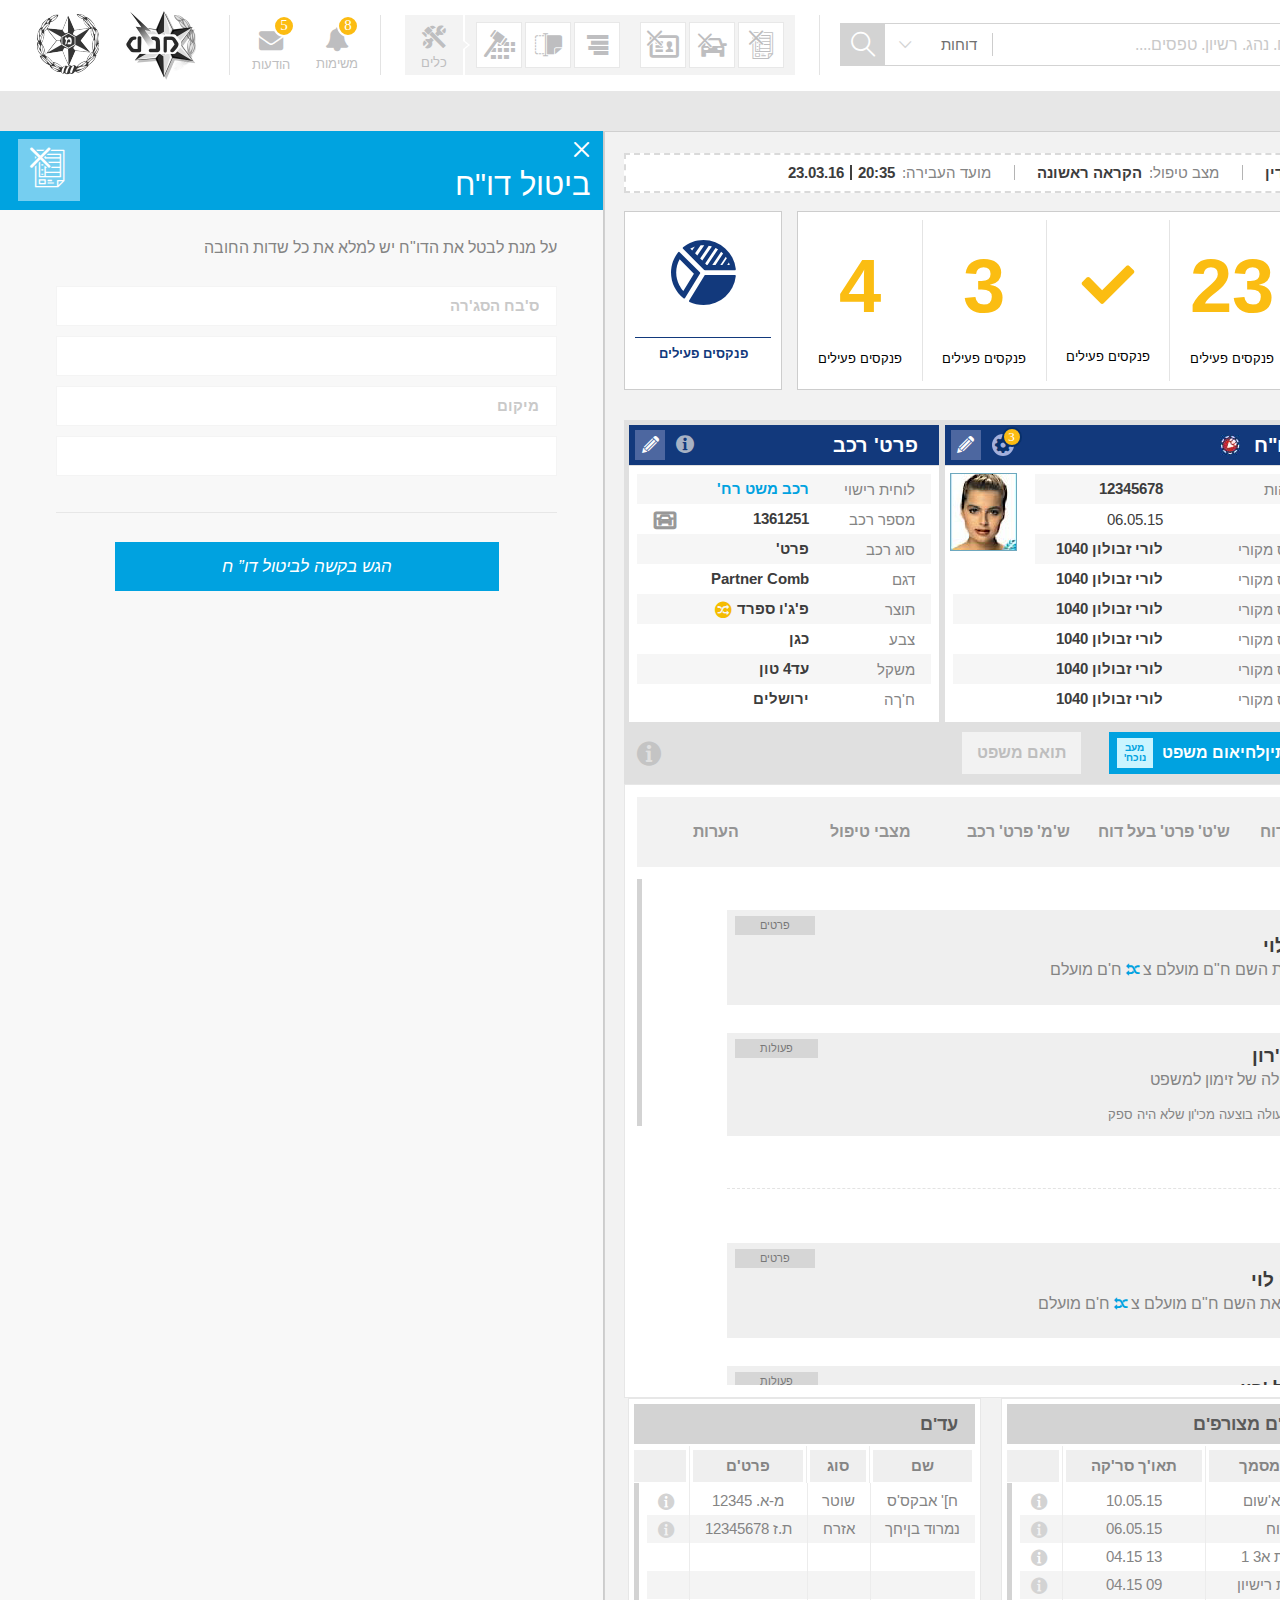
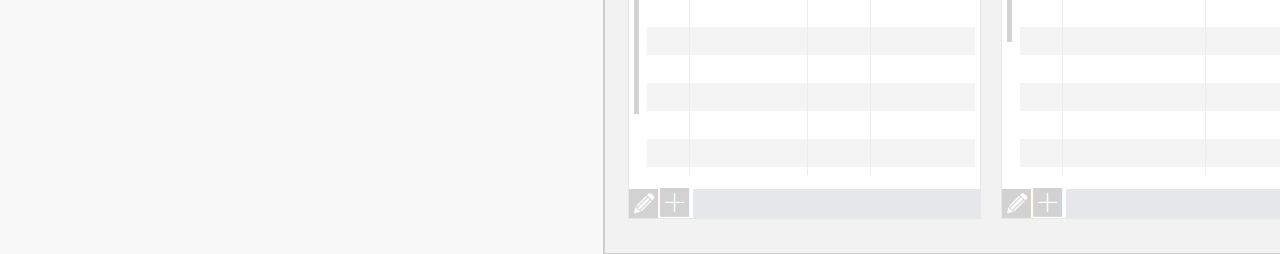
<file: page-inside.html>
<!DOCTYPE html>
<html>
<head>
	<title>DotanTicket</title>
	<meta charset="utf-8">
	<link href='https://fonts.googleapis.com/css?family=Arimo:400,700,400italic,700italic&amp;subset=latin,hebrew,cyrillic' rel='stylesheet' type='text/css'>
	<link rel="stylesheet" type="text/css" href="jquery-ui-1.12.0.custom/jquery-ui.min.css">
	<link rel="stylesheet" type="text/css" href="css/main.css">
	<script type="text/javascript" src="https://code.jquery.com/jquery-3.1.0.min.js"></script>
	<script type="text/javascript" src="jquery-ui-1.12.0.custom/jquery-ui.min.js"></script>
		<script type="text/javascript" src="js/perfect-scrollbar.jquery.min.js"></script>
	<script type="text/javascript" src="js/scripts.js"></script>

</head>
<body>

<div class="wrapper">

	<header class="main-header">
		<div class="wrap-logo">
			<a href="">
				<img src="images/logo-manat.png" alt="">
			</a>
			<a href="">
				<img src="images/logo-police.png" alt="">
			</a>
		</div>
		<div class="wrap-notice">	

			<div class="wraps-massege-notification">
				<a href="">
					<i class="icon icon-messages">
						<i>5</i>
					</i>
					<div>הודעות</div>
				</a>
				<div class="wrap-massege-notification">
					<ul>
						<li>
							הוענ'ב היושבב שערש שנזחויס ־ שלושע ותלבח
							השלו שעותלשך וחאית גובש עוששף.
							<div class="bottom-block-list clearfix">
								<div class="pull-left">לפנ' 20 רקות</div>
								<div class="pull-right">שאול אב'רןה</div>
							</div>
						</li>
						<li>
							הוענ'ב היושבב שערש שנזחויס ־ שלושע ותלבח
							השלו שעותלשך וחאית גובש עוששף.
							<div class="bottom-block-list clearfix">
								<div class="pull-left">לפנ' 20 רקות</div>
								<div class="pull-right">שאול אב'רןה</div>
							</div>
						</li>
						<li>
							הוענ'ב היושבב שערש שנזחויס ־ שלושע ותלבח
							השלו שעותלשך וחאית גובש עוששף.
							<div class="bottom-block-list clearfix">
								<div class="pull-left">לפנ' 20 רקות</div>
								<div class="pull-right">שאול אב'רןה</div>
							</div>
						</li>
						<li>
							הוענ'ב היושבב שערש שנזחויס ־ שלושע ותלבח
							השלו שעותלשך וחאית גובש עוששף.
							<div class="bottom-block-list clearfix">
								<div class="pull-left">לפנ' 20 רקות</div>
								<div class="pull-right">שאול אב'רןה</div>
							</div>
						</li>
						<li>
							הוענ'ב היושבב שערש שנזחויס ־ שלושע ותלבח
							השלו שעותלשך וחאית גובש עוששף.
							<div class="bottom-block-list clearfix">
								<div class="pull-left">לפנ' 20 רקות</div>
								<div class="pull-right">שאול אב'רןה</div>
							</div>
						</li>
						<li>
							הוענ'ב היושבב שערש שנזחויס ־ שלושע ותלבח
							השלו שעותלשך וחאית גובש עוששף.
							<div class="bottom-block-list clearfix">
								<div class="pull-left">לפנ' 20 רקות</div>
								<div class="pull-right">שאול אב'רןה</div>
							</div>
						</li>
					</ul>
					<a href="" class="blue-block">על ששת</a>
				</div>
			</div>

			<div class="wraps-massege-notification">
				<a href="">
					<i class="icon icon-missions">
						<i>8</i>
					</i>
					<div>משימות</div>
				</a>
				<div class="wrap-massege-notification">
					<ul>
						<li>
							הוענ'ב היושבב שערש שנזחויס ־ שלושע ותלבח
							השלו שעותלשך וחאית גובש עוששף.
							<div class="bottom-block-list clearfix">
								<div class="pull-left">לפנ' 20 רקות</div>
								<div class="pull-right">שאול אב'רןה</div>
							</div>
						</li>
					</ul>
				</div>
			</div>

		</div>
		
		<div class="wrap-settings">
			<div class="settings-title">
				<i class="icon icon-top-tools-icon"></i>
				<div>כלים</div>
			</div>
			<div class="settings-content">
				<div>
					<a href="" class="icon icon-fast-trial"></a>
					<a href="" class="icon icon-print"></a>
					<a href="" class="icon icon-update"></a>
				</div>
				<div>
					<a href="" class="icon icon-license-cancel"></a>
					<a href="" class="icon icon-car-cancel"></a>
					<a href="" class="icon icon-ticket-cancel"></a>
				</div>
			</div>
		</div>

		<div class="search-wrap">
			<form class="search">
				<input class="form-control" type="text" placeholder="ן חפש מס' דו&#34;ח. נהג. רשיון. טפסים....">
				<div class="dropdown-search">
					<a href="" class="search-dropdown-title">
						 דוחות 
						 <i class="icon-arrow-bottom open-dropdown"></i> 
						 <div class="close-dropdown">ביטול</div>
					</a>
				</div>
				<div class="wrap-search-block">
					<div class="header-search-block">
						<div>
							<div class="user">
								<img src="images/user-3.jpg" alt="">
							</div>
							<div class="users-text">
								<div>
									<div class="user-name">שרית בת-שלמה</div>
									ח.ז <a href=""> <b>12345678</b></a><br>
									ט רשיון נהיגה <b class="text-black">965344</b>
								</div>
							</div>
						</div>
						<a href="" class="icon icon-arrow-left2"></a>
					</div>
					<div class="contrent-search-block">
						<ul class="tabs-style clearfix">
							<li>
								<a href="" class="active">דוחות</a>
							</li>
							<li>
								<a href="">פנ'ות</a>
							</li>
							<li>
								<a href="">רכב'ם</a>
							</li>
							<li>
								<a href="">חב'עית</a>
							</li>
						</ul>
						<ul class="content-list-search" style="height: 298px">
							<li>
								<div class="links-search">
									<a href="" class="icon icon-arrow-left2"></a>
									<a href="" class="btn btn-primary">פע'ל</a>
								</div>
								<div class="text-list-search">
									<b class="text-gray">דו"ח מספר</b> <b class="text-black">26456384</b><span>|</span>תאריך: 12/1/15<br>
									מסלול: הזמנה לדין - ממתין למשפט
								</div>
							</li>
							<li>
								<div class="links-search">
									<a href="" class="icon icon-arrow-left2"></a>
									<a href="" class="btn btn-primary">פע'ל</a>
								</div>
								<div class="text-list-search">
									<b class="text-gray">דו"ח מספר</b> <b class="text-black">26456384</b><span>|</span>תאריך: 08/1/15<br>
									מסלול: ברירת קנס - ממתין לתשלום
								</div>
							</li>
							<li>
								<div class="links-search">
									<a href="" class="icon icon-arrow-left2"></a>
									<a href="" class="btn btn-primary">פע'ל</a>
								</div>
								<div class="text-list-search">
									<b class="text-gray">דו"ח מספר</b> <b class="text-black">26456384</b><span>|</span>תאריך: 15/11/14<br>
									מסלול: דו"ח סגור
								</div>
							</li>
							<li>
								<div class="links-search">
									<a href="" class="icon icon-arrow-left2"></a>
									<a href="" class="btn btn-medium-gray white">פע'ל</a>
								</div>
								<div class="text-list-search">
									<b class="text-gray">דו"ח מספר</b> <b class="text-black">26456384</b><span>|</span>תאריך: 12/1/15<br>
									מסלול: הזמנה לדין - ממתין למשפט
								</div>
							</li>
							<li>
								<div class="links-search">
									<a href="" class="icon icon-arrow-left2"></a>
									<a href="" class="btn btn-medium-gray white">פע'ל</a>
								</div>
								<div class="text-list-search">
									<b class="text-gray">דו"ח מספר</b> <b class="text-black">26456384</b><span>|</span>תאריך: 12/1/15<br>
									מסלול: הזמנה לדין - ממתין למשפט
								</div>
							</li>
						</ul>
					</div>
				</div>
				
				<button type="submit" class="submit-search">
					<i class="icon icon-search"></i>
				</button>
			</form>
		</div>

		<div class="user-header">
			<div class="user">
				<img src="images/user.png">
			</div>
			<div class="user-content">
				<b>נורית אדר</b> <br>
				<span>הבית - "צוות יעריח"</span>
			</div>
		</div>


		  
	</header>


	<div class="container-table">

		<nav class="main-nav menu-hide">
			<div>
				<div class="top-main-nav">
					<a href="" class="icon-close close-menu"></a>
					<a href="" class="icon-side-menu-openmenu-pin pin-button"></a>
					<a href="" class="menu-open">
						<i></i>

						<i></i>
						<i></i>
					</a>
				</div>
				<div class="line"></div>
				<ul class="menu-content">
					<li>
						<div>
							<a href=""><i class="icon icon-home"></i> עמוד בית</a>
						</div>
						<a href="" class="menu-ico icon-home"></a>
					</li>
					<li>
						<div>
							<a href="" class="curent"><i class="icon icon-side-menu-ticket"></i>דוחות </a>
							<ul>
								<!-- selected -->
								<li>
									<a href="">איתור דוח</a>
								</li>
								<li>
									<a href="">קליטת דוח</a>
								</li>
							</ul>
						</div>
						<a href="" class="menu-ico curent icon-side-menu-ticket"></a>
					</li>
					<li>
						<div>
							<a href=""><i class="icon icon-trial-box"></i> תביעות</a>
							<ul>
								<li>
									<a href="">איתור חח</a>
								</li>
								<li>
									<a href="">קליטת דוח</a>
								</li>
							</ul>
						</div>
						<a href="" class="menu-ico icon-trial-box"></a>
					</li>
					<li>
						<div>
							<a href=""><i class="icon icon-manual-person"></i> אזרח </a>
							<ul>
								<li>
									<a href="">איתור דוח</a>
								</li>
								<li>
									<a href="">קליטת דוח</a>
								</li>
							</ul>
						</div>
						<a href="" class="menu-ico icon-manual-person"></a>
					</li>
					<li>
						<div>
							<a href=""><i class="icon icon-side-menu-person-cancel"></i> פסילות</a>
							<ul>
								<li>
									<a href="">איחור חח</a>
								</li>
								<li>
									<a href="">קליטת דוח</a>
								</li>
							</ul>
						</div>
						<a href="" class="menu-ico icon-side-menu-person-cancel"></a>
					</li>
					<li>
						<div>
							<a href=""><i class="icon icon-manual-car"></i> רכב</a>
							<ul>
								<li>
									<a href="">איחור חח</a>
								</li>
								<li>
									<a href="">קליטת דוח</a>
								</li>
							</ul>
						</div>
						<a href="" class="menu-ico icon-manual-car"></a>
					</li>
				</ul>
				<div class="line"></div>
				<ul class="menu-content2">
					<li>
						<a href=""> <i class="icon icon-side-menu-car-cancel"></i> הורחת </a>
						<a href="" class="icon icon-side-menu-openmenu-link-hover open-menu-button"></a>
					</li>
					<li>
						<a href=""> <i class="icon icon-home-messages-menu-todo"></i> שירת הסירנה  </a>
						<a href="" class="icon icon-side-menu-openmenu-link-hover open-menu-button"></a>
					</li>
					<li>
						<a href=""> <i class="icon icon-side-menu-fall"></i> מפל </a>
						<a href="" class="icon icon-side-menu-openmenu-link-hover open-menu-button"></a>
					</li>
					<li>
						<a href=""> <i class="icon icon-box"></i> מדותן קודמת  </a>
						<a href="" class="icon icon-side-menu-openmenu-link-hover open-menu-button"></a>
					</li>
				</ul>
			</div>
		</nav>

		<div>

			<ul class="breadcrumbs">
				<li><a href="">דו"ח(מצלמה)</a></li>
				<li>פרטידו"ח</li>
			</ul>
			<div class="container-table">
				<section class="main-column">
					<div class="wrap-top-block-style">
						<a href="" class="btn btn-primary"><i class="icon icon-clover"></i><i class="icon icon-camera"></i>פרטי הדו"ח</a>
						<div class="top-block-dashed clearfix">
							<div class="text-primary"><div class="vertical-separator-line"></div><b>94568003</b></div>
							<div><div class="vertical-separator-line"></div>מסלול:<b class="text-black">הזמנה לדין</b></div>
							<div><div class="vertical-separator-line"></div>מצב טיפול:<b class="text-black">הקראה ראשונה</b></div>
							<div>מועד העבירה:<b class="text-black">20:35</b><b class="text-black"><div class="vertical-separator-line"></div>23.03.16</b></div>
						</div>
					</div>

					<section class="progress-group">

						<div class="clearfix statistics-block-wrap">
							<div class="statistics-block-container">
								<div class="statistics-block">
									<div class="icon-statistics"></div>
									<h6>פנקסים פעילים</h6>
								</div>
							</div>
							<div class="progress-group-conntent">
								<div>
									<div class="top-progress-group-conntent">
										<div class="text-block-progress text-block-progress-bottom">
											4
										</div>
									</div>
									<h6>
										פנקסים פעילים
									</h6>
								</div>
								<div>
									<div class="top-progress-group-conntent">
										<div class="text-block-progress text-block-progress-bottom">
											3
										</div>
									</div>
									<h6>
										פנקסים פעילים
									</h6>
								</div>
								<div>
									<div class="top-progress-group-conntent">
										<div class="text-block-progress text-block-progress-bottom">
											<i class="icon-home-messages-menu-done"></i>
										</div>
									</div>
									<h6>
										פנקסים פעילים
									</h6>
								</div>
								<div>
									<div class="top-progress-group-conntent">
										<div class="text-block-progress text-block-progress-bottom">
											23
										</div>
									</div>
									<h6>
										פנקסים פעילים
									</h6>
								</div>
								<div>
									<div class="top-progress-group-conntent">
										<div class="text-block-progress text-block-progress-bottom">
											5
										</div>
									</div>
									<h6>
										פנקסים פעילים
									</h6>
								</div>
								<div>
									<div class="top-progress-group-conntent">
										<div class="text-block-progress text-block-progress-bottom">
											2
										</div>
									</div>
									<h6>
										פנקסים פעילים
									</h6>
								</div>
							</div>
							<div class="progress-group-info-wrap">
								<div class="progress-group-info">
									<div>
										<div class="edit-block-group-info"><a href="" class="icon icon-edit"></a>מועד אחרון לתשלום</div>
										<div class="text-primary">
											<div class="line-text"><span>נותח</span></div>
											<div class="progress-group-info-date">20.2.16</div>
											נותח 
											<div class="progress-group-info-time">13:25</div>
										</div>
										<b>נותח נותח</b>
										
									</div>
								</div>
							</div>
						</div>
					</section>

					<section class="tables-group">
						<div class="row-3 clearfix">
							<div class="table-width" style="width: 33.7%">
								<div class="header-style-sapphirine">
									פרט' רכב
									<div class="header-icons">
										<a href="" class="icon icon-edit"></a>
									</div>
								</div>

								<div class="header-new">
									<div class="table-style table-style2"></div>
								</div>
								<div class="table-style-wrap table-style-wrap-white">
									<table class="table-style table table-style2">
										<tbody>
											<tr>
												<td class="text-right">סכום קנס מקורי</td>
												<td class="text-right text-black"><b>לורי זבולון 1040</b></td>
												<td><a href="" class="icon icon-marker"></a></td>
											</tr>
											<tr>
												<td class="text-right">דוח</td>
												<td class="text-right text-black">06.05.15</td>
												<td><a href="" class="icon icon-info"></a></td>
											</tr>
											<tr>
												<td class="text-right">סכום קנס מקורי</td>
												<td class="text-right text-black"><b>לורי זבולון 1040</b></td>
												<td><a href="" class="icon icon-marker"></a></td>
											</tr>
											<tr>
												<td class="text-right">סכום קנס מקורי</td>
												<td class="text-right text-black"><b>לורי זבולון 1040</b></td>
												<td><a href="" class="icon icon-marker"></a></td>
											</tr>
											<tr>
												<td class="text-right">סכום קנס מקורי</td>
												<td class="text-right text-black"><b>לורי זבולון 1040</b></td>
												<td><a href="" class="icon icon-marker"></a></td>
											</tr>
											<tr>
												<td class="text-right">סכום קנס מקורי</td>
												<td class="text-right text-black"><b>לורי זבולון 1040</b></td>
												<td><a href="" class="icon icon-marker"></a></td>
											</tr>
											<tr>
												<td class="text-right">סכום קנס מקורי</td>
												<td class="text-right text-black"><b>לורי זבולון 1040</b></td>
												<td><a href="" class="icon icon-marker"></a></td>
											</tr>
											<tr>
												<td class="text-right">סכום קנס מקורי</td>
												<td class="text-right text-black"><b>לורי זבולון 1040</b></td>
												<td><a href="" class="icon icon-marker"></a></td>
											</tr>
										</tbody>
									</table>
								</div>

							</div>
							<div class="table-width" style="width: 38%">
								<div class="header-style-sapphirine">
									<span>נעלהדו"ח<i></i></span>

									<div class="header-icons">
										<a href="" class="icon icon-Person-history-wheel"><i>3</i></a>
										<a href="" class="icon icon-edit"></a>
									</div>
								</div>

								<div class="header-new">
									<div class="table-style table-style2"></div>
								</div>
								<div class="table-style-wrap table-style-wrap-white">
									<div class="user-for-table">
										<img src="images/user6.png">
									</div>
									<table class="table-style table table-style2">
										<tbody>
											<tr>
												<td class="text-right">תעודת זהות</td>
												<td class="text-right text-black"><b>12345678</b></td>
												<td class="for-img">
													<a href="" class="icon icon-ticket"></a>
												</td>
											</tr>
											<tr>
												<td class="text-right">דוח</td>
												<td class="text-right text-black">06.05.15</td>
												<td class="for-img"><a href="" class="icon icon-info"></a></td>
											</tr>
											<tr>
												<td class="text-right">סכום קנס מקורי</td>
												<td class="text-right text-black"><b>לורי זבולון 1040</b></td>
												<td class="for-img"><a href="" class="icon icon-marker"></a></td>
											</tr>
											<tr>
												<td class="text-right">סכום קנס מקורי</td>
												<td class="text-right text-black"><b>לורי זבולון 1040</b></td>
												<td></td>
											</tr>
											<tr>
												<td class="text-right">סכום קנס מקורי</td>
												<td class="text-right text-black"><b>לורי זבולון 1040</b></td>
												<td></td>
											</tr>
											<tr>
												<td class="text-right">סכום קנס מקורי</td>
												<td class="text-right text-black"><b>לורי זבולון 1040</b></td>
												<td></td>
											</tr>
											<tr>
												<td class="text-right">סכום קנס מקורי</td>
												<td class="text-right text-black"><b>לורי זבולון 1040</b></td>
												<td></td>
											</tr>
											<tr>
												<td class="text-right">סכום קנס מקורי</td>
												<td class="text-right text-black"><b>לורי זבולון 1040</b></td>
												<td></td>
											</tr>
										</tbody>
									</table>
								</div>

							</div>
							<div class="table-width" style="width: 28.3%">
								<div class="header-style-sapphirine">
									<span>פרט' רכב</span>

									<div class="header-icons">
										<a href="" class="icon icon-info"></a>
										<a href="" class="icon icon-edit"></a>
									</div>
								</div>
								<div class="header-new">
									<div class="table-style table-style2"></div>
								</div>
								<div class="table-style-wrap table-style-wrap-white">
									<table class="table-style table table-style2">
										<tbody>
											<tr>
												<td class="text-right">לוחית רישוי</td>
												<td class="text-right text-black"><a href="">רכב משט רח'</a></td>
												<td></td>
											</tr>
											<tr>
												<td class="text-right">מספר רכב</td>
												<td class="text-right text-black"><b>1361251</b></td>
												<td><a href="" class="icon icon-car"></a></td>
											</tr>
											<tr>
												<td class="text-right">סוג רכב</td>
												<td class="text-right text-black"><b>פרט'</b></td>
												<td></td>
											</tr>
											<tr>
												<td class="text-right">דגם</td>
												<td class="text-right text-black"><b>Partner Comb</b></td>
												<td></td>
											</tr>
											<tr>
												<td class="text-right">תוצר</td>
												<td class="text-right text-black"><b>פ'ג'ו ספרד</b><i class="icon icon-change-indication"></i></td>
												<td></td>
											</tr>
											<tr>
												<td class="text-right">צבע</td>
												<td class="text-right text-black"><b>כגן</b></td>
												<td></td>
											</tr>
											<tr>
												<td class="text-right">משקל</td>
												<td class="text-right text-black"><b>עד4 טון</b></td>
												<td></td>
											</tr>
											<tr>
												<td class="text-right">ח'ךה</td>
												<td class="text-right text-black"><b>ירושלים</b></td>
												<td></td>
											</tr>
										</tbody>
									</table>
								</div>
							</div>

						</div>
						<div class="wrap-block-links">
							<a href="" class="icon icon-info"></a>
							<a href="" class="triangle-link active">מצב טיפול</a>
							<a href="" class="triangle-link blue">ממתיןלתשלום</a>
							<a href="" class="triangle-link blue">בקשה להישפט</a>
							<a href="" class="">ממתיןלחיאום משפט	<div>מעב נוכח'</div>	</a>
							<a href="" class="light-gray">תואם משפט</a>
						</div>
					</section>

					<section class="section-tab">
						<ul class="menu-tabs">
							<li>
								<a href="">כל ההסטוריה</a>
							</li>
							<li class="active">
								<a href="">פעולות ברוה</a>
							</li>
							<li>
								<a href="">ש'ט' פרט' דוח</a>
							</li>
							<li>
								<a href="">ש'ט' פרט' בעל דוח</a>
							</li>
							<li>
								<a href="">ש'מ' פרט' רכב</a>
							</li>
							<li>
								<a href="">מצבי טיפול</a>
							</li>
							<li>
								<a href="">הערות</a>
							</li>
						</ul>
						<div class="content-tab" style="height: 506px;">
							<ul>
								<li>
									<div class="blue-style">
										<div class="blue-style-figure">
											<div class="blue-style-circle"></div>
										</div>
										<div class="blue-style-text">
											<b>24/01/16</b><br>
											<div class="time">16:08</div>
											<div>עודכן במערכת:<br>
											27/01/16 12:00
											</div>
										</div>
									</div>
									<div class="message">
										<div class="user">
											<img src="images/user2.png">
										</div>
										<a href="" class="btn btn-xs btn-dark-gray">פרטים</a>
										<div class="users-text">
											
											<div>
												
												<div class="user-name">דקלה לוי</div>
												<p>עוכבה את השם ח"ם מועלם צ <a href="" class="icon icon-history-change"></a> ח'ם מועלם</p>
											</div>

										</div>
										
									</div>

								</li>
								<li>
									<div class="blue-style">
										<div class="blue-style-figure">
											<div class="blue-style-circle white"></div>
										</div>
										<div class="blue-style-text">
											<b>24/01/16</b><br>
											<div class="time">16:08</div>
										</div>
									</div>
									<div class="message">
										<div class="user">
											<img src="images/user3.png">
										</div>
										<a href="" class="btn btn-xs btn-dark-gray">פעולות</a>
										<div class="users-text">

											<div>
												
												<div class="user-name">אר'אל 'רון</div>
												<p>ביצע פעולה של זימון למשפט
													<div class="top-line">הערות הפעולה בוצעה מכי'ון שלא היה ספק</>
												</p>
											</div>
											
										</div>
									</div>

								</li>
							</ul>

							<div class="line-info">
								<div class="blue-style">
									<i class="icon icon-cors-change"></i>
									<div class="blue-style-text">
										<b>24/01/16</b><br>
										<div>עודכן במערכת:<br>
										27/01/16 12:00
										</div>
									</div>
								</div>
							</div>

							<ul>
								<li>
									<div class="blue-style">
										<div class="blue-style-figure">
											<div class="blue-style-circle white"></div>
										</div>
										<div class="blue-style-text">
											<b>24/01/16</b><br>
											<div class="time">16:08</div>
											<div>עודכן במערכת:<br>
											27/01/16 12:00
											</div>
										</div>
									</div>
									<div class="message">
										<div class="user">
											<img src="images/user2.png">
										</div>
										<a href="" class="btn btn-xs btn-dark-gray">פרטים</a>
										<div class="users-text">
											
											<div>
												
												<div class="user-name">דקלה לוי</div>
												<p>עוכבה את השם ח"ם מועלם צ <a href="" class="icon icon-history-change"></a> ח'ם מועלם</p>
											</div>

										</div>
										
									</div>

								</li>
								<li>
									<div class="blue-style">
										<div class="blue-style-figure">
											<div class="blue-style-circle white"></div>
										</div>
										<div class="blue-style-text">
											<b>24/01/16</b><br>
											<div class="time">16:08</div>
										</div>
									</div>
									<div class="message">
										<div class="user">
											<img src="images/user3.png">
										</div>
										<a href="" class="btn btn-xs btn-dark-gray">פעולות</a>
										<div class="users-text">

											<div>
												
												<div class="user-name">אר'אל 'רון</div>
												<p>ביצע פעולה של זימון למשפט
													<div class="top-line">הערות הפעולה בוצעה מכי'ון שלא היה ספק</>
												</p>
											</div>
											
										</div>
									</div>

								</li>
								<li>
									<div class="blue-style">
										<div class="blue-style-figure">
											<div class="blue-style-circle white"></div>
										</div>
										<div class="blue-style-text">
											<b>24/01/16</b><br>
											<div class="time">16:08</div>
										</div>
									</div>
									<div class="message">
										<div class="user">
											<img src="images/user3.png">
										</div>
										<a href="" class="btn btn-xs btn-dark-gray">פעולות</a>
										<div class="users-text">

											<div>
												
												<div class="user-name">אר'אל 'רון</div>
												<p>ביצע פעולה של זימון למשפט
													<div class="top-line">הערות הפעולה בוצעה מכי'ון שלא היה ספק</>
												</p>
											</div>
											
										</div>
									</div>

								</li>
								<li>
									<div class="blue-style">
										<div class="blue-style-figure">
											<div class="blue-style-circle white"></div>
										</div>
										<div class="blue-style-text">
											<b>24/01/16</b><br>
											<div class="time">16:08</div>
										</div>
									</div>
									<div class="message">
										<div class="user">
											<img src="images/user3.png">
										</div>
										<a href="" class="btn btn-xs btn-dark-gray">פעולות</a>
										<div class="users-text">

											<div>
												
												<div class="user-name">אר'אל 'רון</div>
												<p>ביצע פעולה של זימון למשפט
													<div class="top-line">הערות הפעולה בוצעה מכי'ון שלא היה ספק</>
												</p>
											</div>
											
										</div>
									</div>

								</li>
								<li>
									<div class="blue-style">
										<div class="blue-style-figure">
											<div class="blue-style-circle white"></div>
										</div>
										<div class="blue-style-text">
											<b>24/01/16</b><br>
											<div class="time">16:08</div>
										</div>
									</div>
									<div class="message">
										<div class="user">
											<img src="images/user3.png">
										</div>
										<a href="" class="btn btn-xs btn-dark-gray">פעולות</a>
										<div class="users-text">

											<div>
												
												<div class="user-name">אר'אל 'רון</div>
												<p>ביצע פעולה של זימון למשפט
													<div class="top-line">הערות הפעולה בוצעה מכי'ון שלא היה ספק</>
												</p>
											</div>
											
										</div>
									</div>

								</li>
							</ul>
						</div>
					</section>
					<section class="clearfix culumns-table">

							<div class="row">
								<div class="span4">
									<div class="bg-white-block bg-white-block-table">
										<div class="header-style-gray">
											עד'ם
										</div>

										<div class="header-new">
											<div class="table-style"></div>
										</div>
										<div class="table-style-wrap" style="height: 292px;">
											<table class="table-style table">
												<thead>
												    <tr>
													     <td><div>שם</div></td>
													     <td><div>סוג</div></td> 
													     <td><div>פרט'ם</div></td> 
													     <td class="td-info"><div></div></td> 
												    </tr> 
											   </thead>
												<tbody>
													<tr>
														<td>ח]' אבקס'ס</td>
														<td>שוטר</td>
														<td>מ-א. 12345</td>
														<td class="td-info"><a href="" class="icon icon-info"></a></td>
													</tr>
													<tr>
														<td>נמרוד בןיחך</td>
														<td>אזרח</td>
														<td>ת.ז 12345678</td>
														<td class="td-info"><a href="" class="icon icon-info"></a></td>
													</tr>
													<tr>
														<td></td>
														<td></td>
														<td></td>
														<td class="td-info"></td>
													</tr>
													<tr>
														<td></td>
														<td></td>
														<td></td>
														<td class="td-info"></td>
													</tr>
													<tr>
														<td></td>
														<td></td>
														<td></td>
														<td class="td-info"></td>
													</tr>
													<tr>
														<td></td>
														<td></td>
														<td></td>
														<td class="td-info"></td>
													</tr>
													<tr>
														<td></td>
														<td></td>
														<td></td>
														<td class="td-info"></td>
													</tr>
													<tr>
														<td></td>
														<td></td>
														<td></td>
														<td class="td-info"></td>
													</tr>
													<tr>
														<td></td>
														<td></td>
														<td></td>
														<td class="td-info"></td>
													</tr>
													<tr>
														<td></td>
														<td></td>
														<td></td>
														<td class="td-info"></td>
													</tr>
													<tr>
														<td></td>
														<td></td>
														<td></td>
														<td class="td-info"></td>
													</tr>
													<tr>
														<td></td>
														<td></td>
														<td></td>
														<td class="td-info"></td>
													</tr>
													<tr>
														<td></td>
														<td></td>
														<td></td>
														<td class="td-info"></td>
													</tr>
												</tbody>
											</table>
										</div>
										<div class="table-bottom-block clearfix">
											<div class="link-icons">
												<a class="icon icon-edit" href=""></a>
												<a class="icon icon-manual-plus" href=""></a>
											</div>
											<div class="gray-block"></div>
										</div>	
									</div>
									
								</div>
								<div class="span4">
								<div class="bg-white-block bg-white-block-table">
										<div class="header-style-gray">
											מסמכ'ם מצורפ'ם
										</div>

										<div class="header-new">
											<div class="table-style"></div>
										</div>
										<div class="table-style-wrap" style="height: 292px;">
											<table class="table-style table">
												<thead>
												    <tr>
													     <td><div>סוג המסמך</div></td>
													     <td><div>תאו'ך סר'קה</div></td> 
													     <td class="td-info"><div></div></td> 
												    </tr> 
											   </thead>
												<tbody>
													<tr>
														<td>כתב א'שום</td>
														<td>10.05.15</td>
														<td class="td-info"><a href="" class="icon icon-info"></a></td>
													</tr>
													<tr>
														<td>דוח</td>
														<td>06.05.15</td>
														<td class="td-info"><a href="" class="icon icon-info"></a></td>
													</tr>
													<tr>
														<td>תמונת א3 1</td>
														<td>13 04.15</td>
														<td class="td-info"><a href="" class="icon icon-info"></a></td>
													</tr>
													<tr>
														<td>פסילת רישיון</td>
														<td>09 04.15</td>
														<td class="td-info"><a href="" class="icon icon-info"></a></td>
													</tr>
													<tr>
														<td></td>
														<td></td>
														<td class="td-info"></td>
													</tr>
													<tr>
														<td></td>
														<td></td>
														<td class="td-info"></td>
													</tr>
													<tr>
														<td></td>
														<td></td>
														<td class="td-info"></td>
													</tr>
													<tr>
														<td></td>
														<td></td>
														<td class="td-info"></td>
													</tr>
													<tr>
														<td></td>
														<td></td>
														<td class="td-info"></td>
													</tr>
													<tr>
														<td></td>
														<td></td>
														<td class="td-info"></td>
													</tr>
													<tr>
														<td></td>
														<td></td>
														<td class="td-info"></td>
													</tr>
													<tr>
														<td></td>
														<td></td>
														<td class="td-info"></td>
													</tr>
													<tr>
														<td></td>
														<td></td>
														<td class="td-info"></td>
													</tr>
													<tr>
														<td></td>
														<td></td>
														<td class="td-info"></td>
													</tr>
													<tr>
														<td></td>
														<td></td>
														<td class="td-info"></td>
													</tr>
													<tr>
														<td></td>
														<td></td>
														<td class="td-info"></td>
													</tr>
													<tr>
														<td></td>
														<td></td>
														<td class="td-info"></td>
													</tr>
													<tr>
														<td></td>
														<td></td>
														<td class="td-info"></td>
													</tr>
													<tr>
														<td></td>
														<td></td>
														<td class="td-info"></td>
													</tr>
												</tbody>
											</table>
										</div>
										<div class="table-bottom-block clearfix">
											<div class="link-icons">
												<a class="icon icon-edit" href=""></a>
												<a class="icon icon-manual-plus" href=""></a>
											</div>
											<div class="gray-block"></div>
										</div>	
									</div>
								</div>
								<div class="span4">
									<div class="bg-white-block bg-white-block-table">
										<div class="header-style-gray">
											<a href="" class="btn btn-border-style red"><i>יתרה להחזר.</i> <b class="large">₪ 50</b></a>
											לוח תשלומים
										</div>

										<div class="header-new">
											<div class="table-style"></div>
										</div>
										<div class="table-style-wrap" style="height: 69px;">
											<table class="table-style table">
												<thead>
												    <tr>
												    	<td><div></div></td>
													     <td><div>תום תקופה</div></td>
													     <td><div>סכום הקנס</div></td> 
													     <td><div>שולם</div></td> 
												    </tr> 
											   </thead>
												<tbody>
													<tr>
														<td><div>1</div></td>
														<td><div>01/05/16</div></td>
														<td><div>250</div></td>
														<td><div>₪150<i class="icon icon-info"></i></div></td>
													</tr>
													<tr>
														<td><div>1</div></td>
														<td><div>01/05/16</div></td>
														<td><div>250</div></td>
														<td><div>₪150<i class="icon icon-info"></i></div></td>
													</tr>
													<tr>
														<td><div></div></td>
														<td><div></div></td>
														<td><div></div></td>
														<td><div></div></td>
													</tr>
													<tr>
														<td><div></div></td>
														<td><div></div></td>
														<td><div></div></td>
														<td><div></div></td>
													</tr>
													<tr>
														<td><div></div></td>
														<td><div></div></td>
														<td><div></div></td>
														<td><div></div></td>
													</tr>
													<tr>
														<td><div></div></td>
														<td><div></div></td>
														<td><div></div></td>
														<td><div></div></td>
													</tr>
													<tr>
														<td><div></div></td>
														<td><div></div></td>
														<td><div></div></td>
														<td><div></div></td>
													</tr>
													<tr>
														<td><div></div></td>
														<td><div></div></td>
														<td><div></div></td>
														<td><div></div></td>
													</tr>
													<tr>
														<td><div></div></td>
														<td><div></div></td>
														<td><div></div></td>
														<td><div></div></td>
													</tr>
												</tbody>
											</table>
										</div>
										<div class="table-bottom-block clearfix">
											<div class="link-icons">
												<a class="icon icon-edit" href=""></a>
												<a class="icon icon-manual-plus" href=""></a>
											</div>
											<div class="gray-block"></div>
										</div>	
									</div>
									<div class="bg-white-block bg-white-block-table">
										<div class="header-style-gray">
										<a href="" class="btn btn-border-style blue"><i>יתרה להחזר.</i> <b class="large">₪ 50</b></a>
											לוח תשלומים
										</div>

										<div class="header-new">
											<div class="table-style"></div>
										</div>
										<div class="table-style-wrap" style="height: 69px;">
											<table class="table-style table">
												<thead>
												    <tr>
												    	<td><div></div></td>
													     <td><div>תום תקופה</div></td>
													     <td><div>סכום הקנס</div></td> 
													     <td><div>שולם</div></td> 
												    </tr> 
											   </thead>
												<tbody>
													<tr>
														<td><div>1</div></td>
														<td><div>01/05/16</div></td>
														<td><div>250</div></td>
														<td><div>₪150<i class="icon icon-info"></i></div></td>
													</tr>
													<tr>
														<td><div>1</div></td>
														<td><div>01/05/16</div></td>
														<td><div>250</div></td>
														<td><div>₪150<i class="icon icon-info"></i></div></td>
													</tr>
													<tr>
														<td><div></div></td>
														<td><div></div></td>
														<td><div></div></td>
														<td><div></div></td>
													</tr>
													<tr>
														<td><div></div></td>
														<td><div></div></td>
														<td><div></div></td>
														<td><div></div></td>
													</tr>
													<tr>
														<td><div></div></td>
														<td><div></div></td>
														<td><div></div></td>
														<td><div></div></td>
													</tr>
													<tr>
														<td><div></div></td>
														<td><div></div></td>
														<td><div></div></td>
														<td><div></div></td>
													</tr>
													<tr>
														<td><div></div></td>
														<td><div></div></td>
														<td><div></div></td>
														<td><div></div></td>
													</tr>
													<tr>
														<td><div></div></td>
														<td><div></div></td>
														<td><div></div></td>
														<td><div></div></td>
													</tr>
													<tr>
														<td><div></div></td>
														<td><div></div></td>
														<td><div></div></td>
														<td><div></div></td>
													</tr>
												</tbody>
											</table>
										</div>
										<div class="table-bottom-block clearfix">
											<div class="link-icons">
												<a class="icon icon-edit" href=""></a>
												<a class="icon icon-manual-plus" href=""></a>
											</div>
											<div class="gray-block"></div>
										</div>	
									</div>
								

									

								</div>
							</div>
						
						
					</section>

				</section>
				
				<aside class="main-sidebar">
					<div>
						<div class="sidebar-header">
							<a class="close icon-close" href=""></a>
							<h2 class="title-large">ביטול דו"ח</h2>
							<div class="bg-light">
								<i class="icon icon-ticket-cancel"></i>
							</div>
						</div>
						<div class="sidebar-content">
							<form class="form-style form-block">
								<div class="form-text">
									על מנת לבטל את הדו"ח יש למלא את כל שדות החובה
								</div>
								<div class="form-group form-group-sm">
								    <div class="wrap-form-control">
								      <input type="text" class="form-control"  placeholder="ס'בח הסג'רה">
								      <a href="" class="plus"></a>
								    </div>
								</div>
								<div class="form-group form-group-sm">
								    <div class="wrap-form-control">
								      <input type="text" class="form-control" placeholder="">
								       <a href="" class="plus"></a>
								    </div>
								</div>
								<div class="form-group form-group-sm">
								    <div class="wrap-form-control">
								      <input type="text" class="form-control"  placeholder="מיקום">
								      <a href="" class="plus"></a>
								    </div>
								</div>
								<div class="form-group form-group-sm">
								    <div class="wrap-form-control">
								      <input type="text" class="form-control" placeholder="">
								       <a href="" class="plus"></a>
								    </div>
								</div>
								<div class="line-horizontal"></div>
								<div class="wrap-center">
									<button type="submit" class="btn btn-primary btn-lg"><i>הגש בקשה לביטול דו” ח</i></button>
								</div>
							</form>
						</div>
					 </div>
				</aside>
			</div>

		</div>

	</div>

</div>


</body>
</html>
</file>
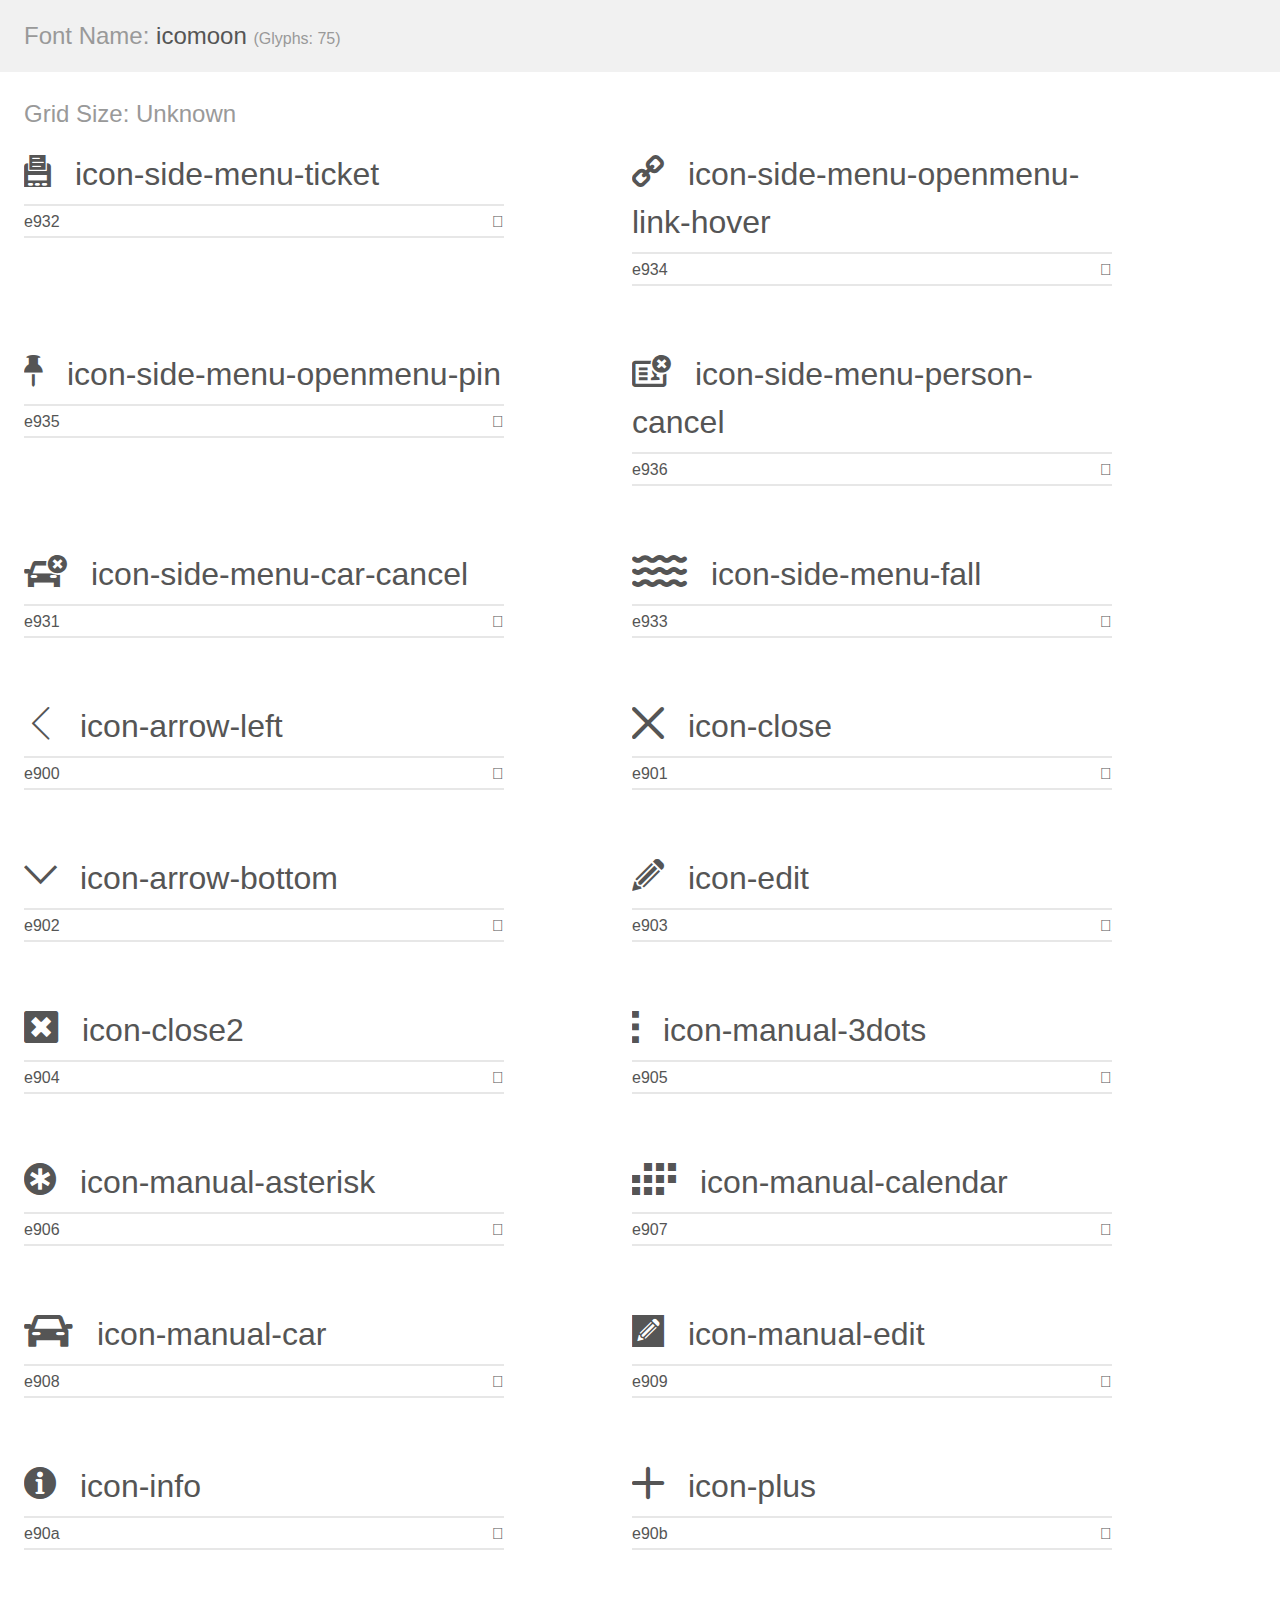
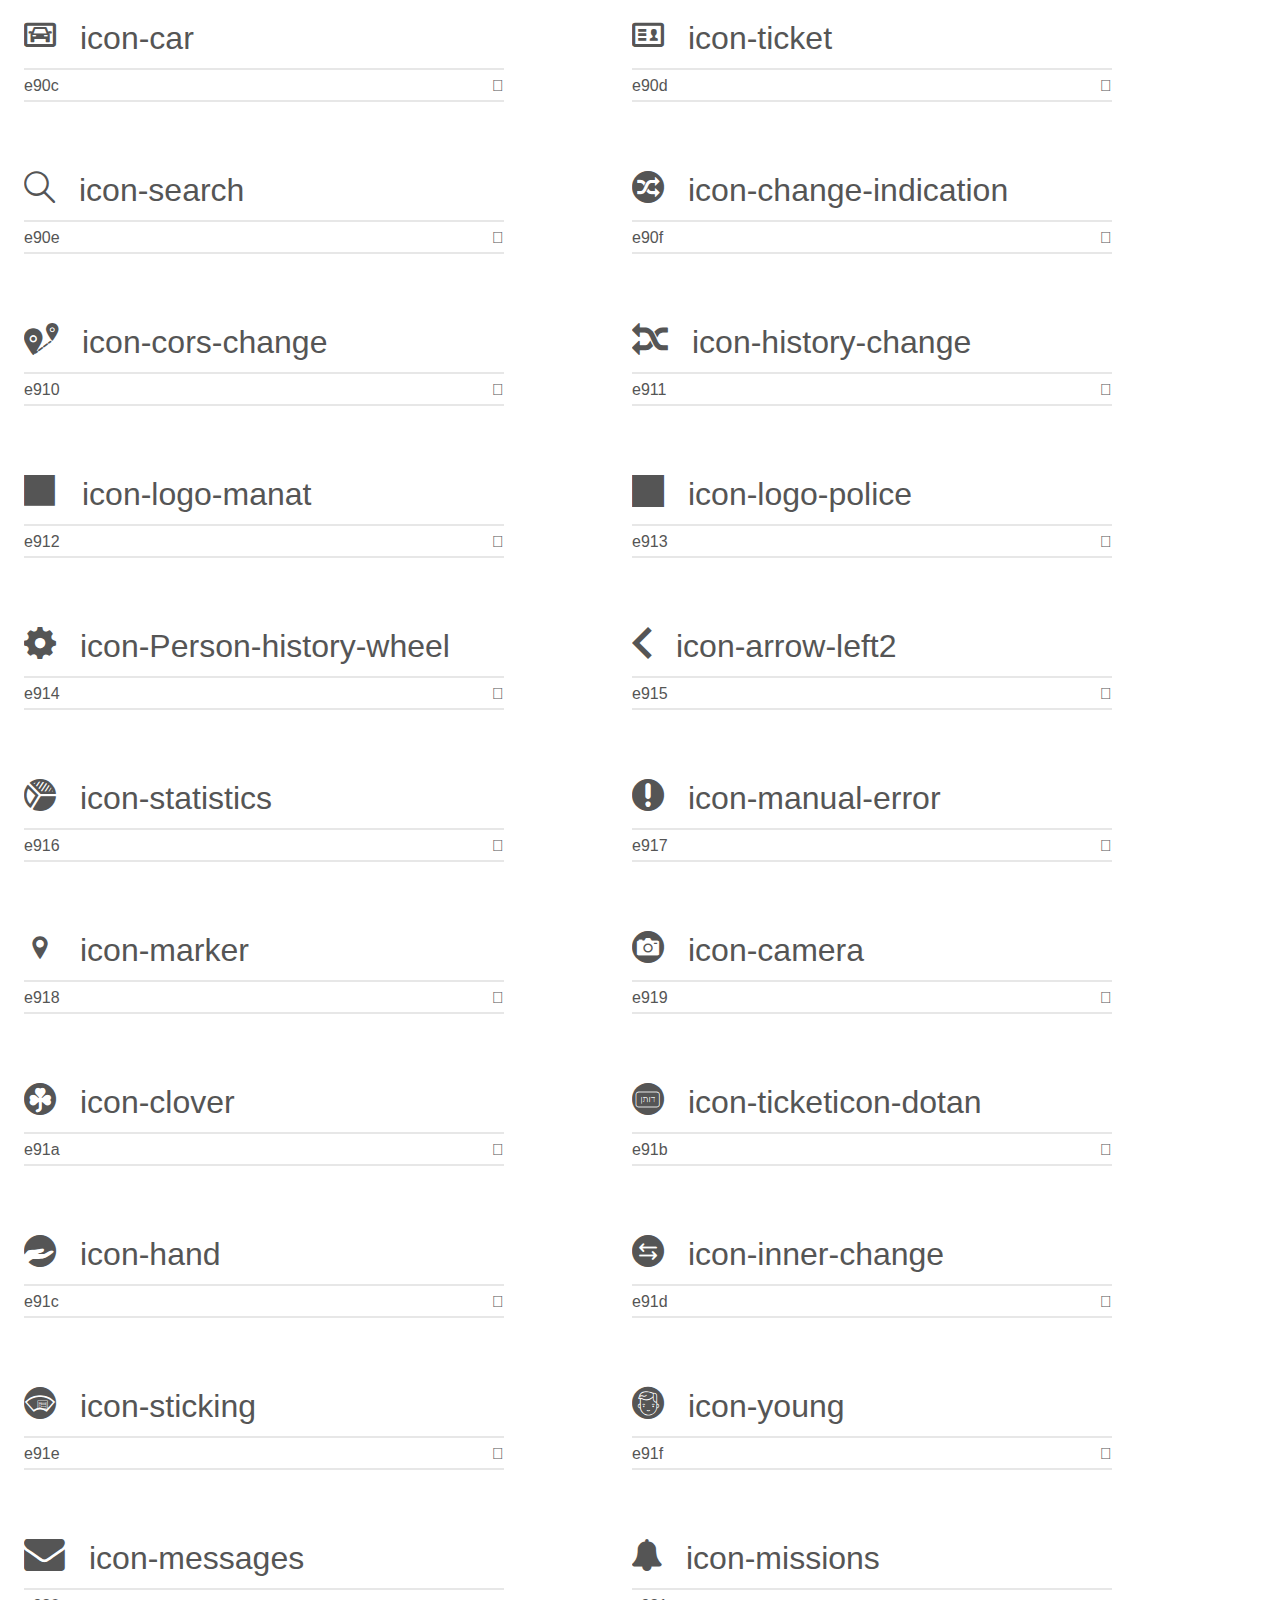
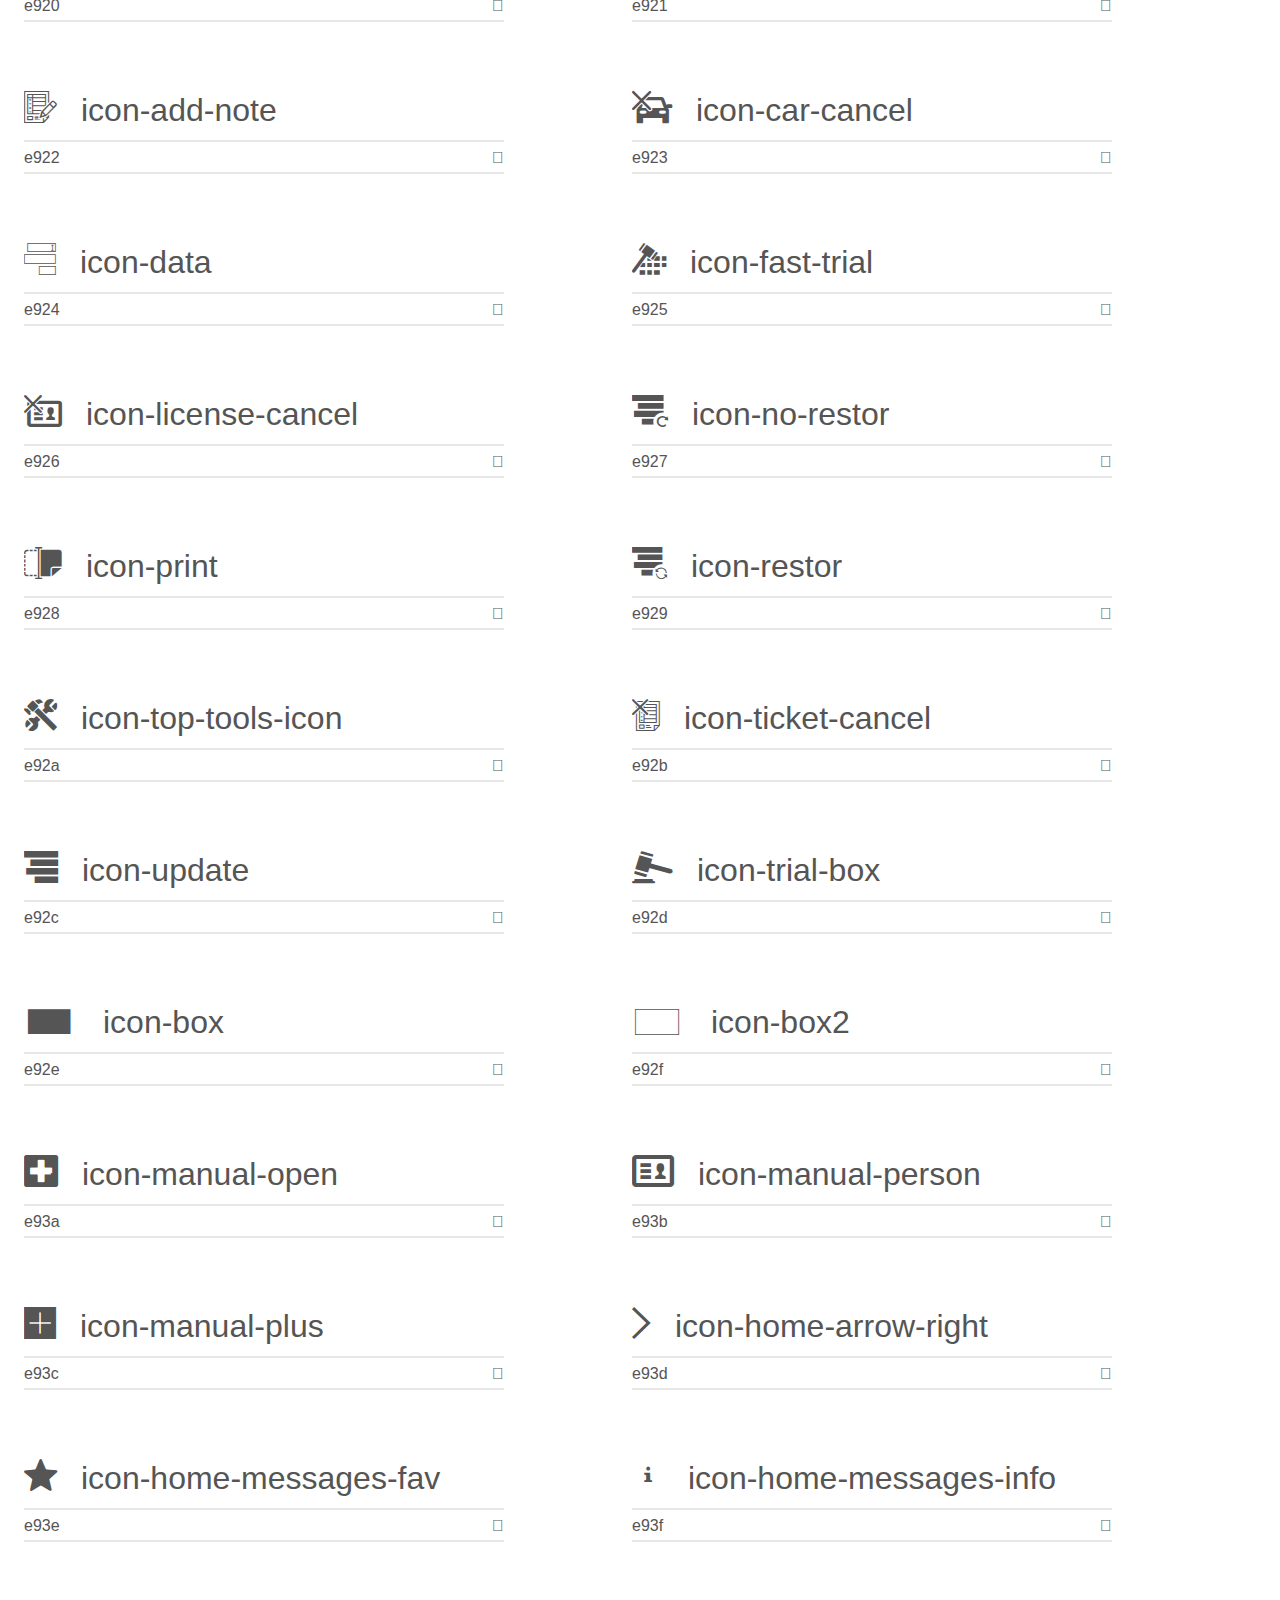
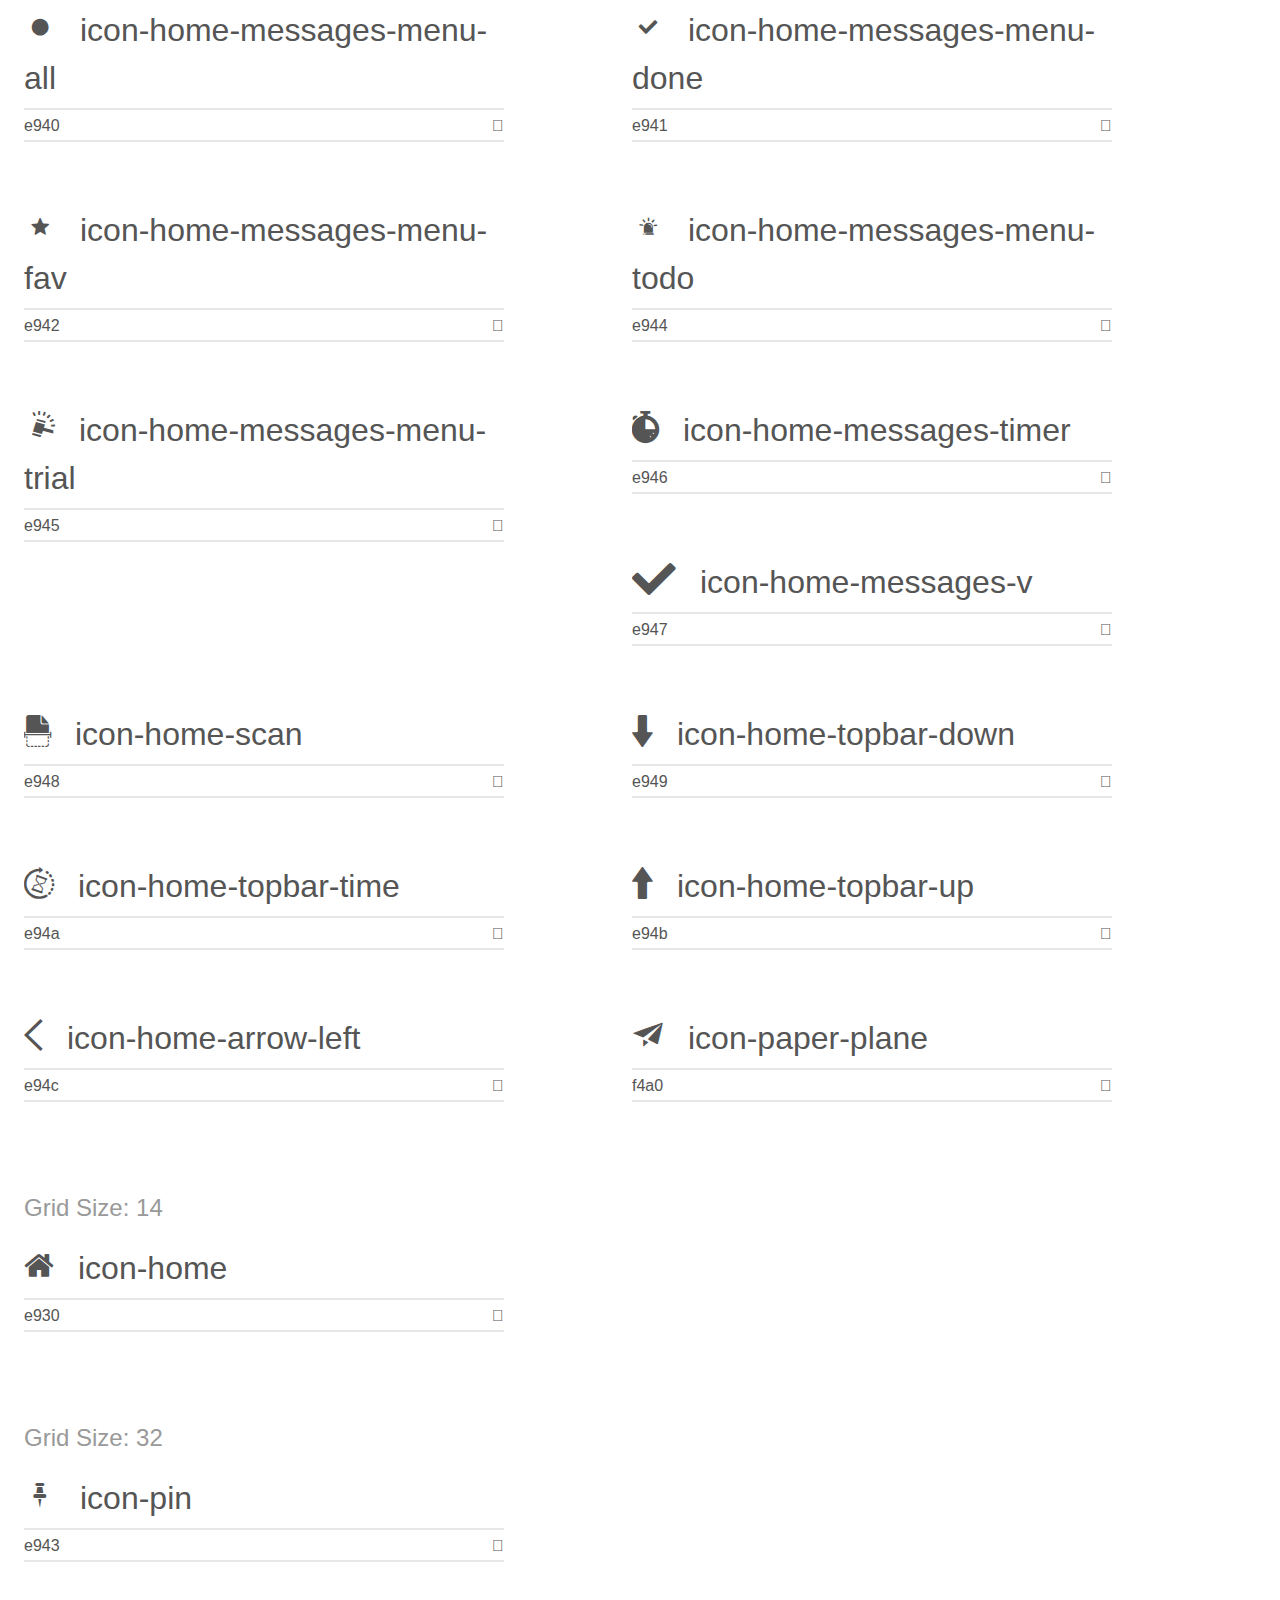
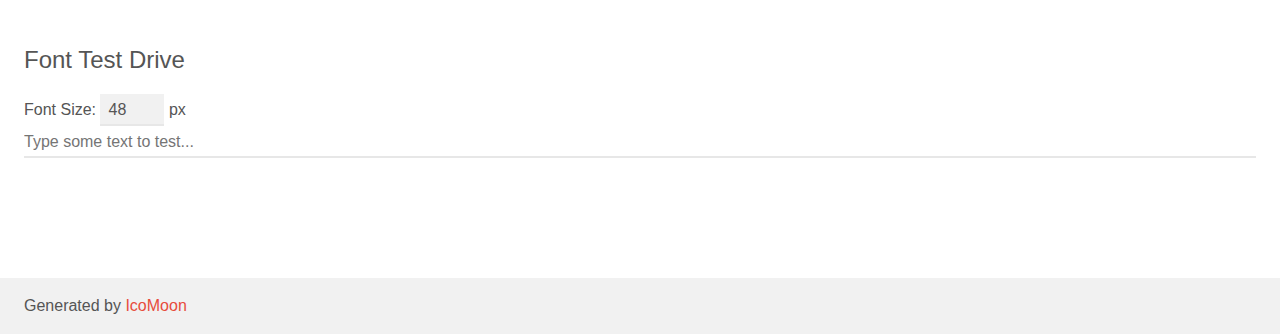
<file: fonts/icomoon/demo.html>
<!doctype html>
<html>
<head>
    <meta charset="utf-8">
    <title>IcoMoon Demo</title>
    <meta name="description" content="An Icon Font Generated By IcoMoon.io">
    <meta name="viewport" content="width=device-width, initial-scale=1">
    <link rel="stylesheet" href="demo-files/demo.css">
    <link rel="stylesheet" href="style.css"></head>
<body>
    <div class="bgc1 clearfix">
        <h1 class="mhmm mvm"><span class="fgc1">Font Name:</span> icomoon <small class="fgc1">(Glyphs:&nbsp;75)</small></h1>
    </div>
    <div class="clearfix mhl ptl">
        <h1 class="mvm mtn fgc1">Grid Size: Unknown</h1>
        <div class="glyph fs1">
            <div class="clearfix bshadow0 pbs">
                <span class="icon-side-menu-ticket">
                
                </span>
                <span class="mls"> icon-side-menu-ticket</span>
            </div>
            <fieldset class="fs0 size1of1 clearfix hidden-false">
                <input type="text" readonly value="e932" class="unit size1of2" />
                <input type="text" maxlength="1" readonly value="&#xe932;" class="unitRight size1of2 talign-right" />
            </fieldset>
            <div class="fs0 bshadow0 clearfix hidden-true">
                <span class="unit pvs fgc1">liga: </span>
                <input type="text" readonly value="" class="liga unitRight" />
            </div>
        </div>
        <div class="glyph fs1">
            <div class="clearfix bshadow0 pbs">
                <span class="icon-side-menu-openmenu-link-hover">
                
                </span>
                <span class="mls"> icon-side-menu-openmenu-link-hover</span>
            </div>
            <fieldset class="fs0 size1of1 clearfix hidden-false">
                <input type="text" readonly value="e934" class="unit size1of2" />
                <input type="text" maxlength="1" readonly value="&#xe934;" class="unitRight size1of2 talign-right" />
            </fieldset>
            <div class="fs0 bshadow0 clearfix hidden-true">
                <span class="unit pvs fgc1">liga: </span>
                <input type="text" readonly value="" class="liga unitRight" />
            </div>
        </div>
        <div class="glyph fs1">
            <div class="clearfix bshadow0 pbs">
                <span class="icon-side-menu-openmenu-pin">
                
                </span>
                <span class="mls"> icon-side-menu-openmenu-pin</span>
            </div>
            <fieldset class="fs0 size1of1 clearfix hidden-false">
                <input type="text" readonly value="e935" class="unit size1of2" />
                <input type="text" maxlength="1" readonly value="&#xe935;" class="unitRight size1of2 talign-right" />
            </fieldset>
            <div class="fs0 bshadow0 clearfix hidden-true">
                <span class="unit pvs fgc1">liga: </span>
                <input type="text" readonly value="" class="liga unitRight" />
            </div>
        </div>
        <div class="glyph fs1">
            <div class="clearfix bshadow0 pbs">
                <span class="icon-side-menu-person-cancel">
                
                </span>
                <span class="mls"> icon-side-menu-person-cancel</span>
            </div>
            <fieldset class="fs0 size1of1 clearfix hidden-false">
                <input type="text" readonly value="e936" class="unit size1of2" />
                <input type="text" maxlength="1" readonly value="&#xe936;" class="unitRight size1of2 talign-right" />
            </fieldset>
            <div class="fs0 bshadow0 clearfix hidden-true">
                <span class="unit pvs fgc1">liga: </span>
                <input type="text" readonly value="" class="liga unitRight" />
            </div>
        </div>
        <div class="glyph fs1">
            <div class="clearfix bshadow0 pbs">
                <span class="icon-side-menu-car-cancel">
                
                </span>
                <span class="mls"> icon-side-menu-car-cancel</span>
            </div>
            <fieldset class="fs0 size1of1 clearfix hidden-false">
                <input type="text" readonly value="e931" class="unit size1of2" />
                <input type="text" maxlength="1" readonly value="&#xe931;" class="unitRight size1of2 talign-right" />
            </fieldset>
            <div class="fs0 bshadow0 clearfix hidden-true">
                <span class="unit pvs fgc1">liga: </span>
                <input type="text" readonly value="" class="liga unitRight" />
            </div>
        </div>
        <div class="glyph fs1">
            <div class="clearfix bshadow0 pbs">
                <span class="icon-side-menu-fall">
                
                </span>
                <span class="mls"> icon-side-menu-fall</span>
            </div>
            <fieldset class="fs0 size1of1 clearfix hidden-false">
                <input type="text" readonly value="e933" class="unit size1of2" />
                <input type="text" maxlength="1" readonly value="&#xe933;" class="unitRight size1of2 talign-right" />
            </fieldset>
            <div class="fs0 bshadow0 clearfix hidden-true">
                <span class="unit pvs fgc1">liga: </span>
                <input type="text" readonly value="" class="liga unitRight" />
            </div>
        </div>
        <div class="glyph fs1">
            <div class="clearfix bshadow0 pbs">
                <span class="icon-arrow-left">
                
                </span>
                <span class="mls"> icon-arrow-left</span>
            </div>
            <fieldset class="fs0 size1of1 clearfix hidden-false">
                <input type="text" readonly value="e900" class="unit size1of2" />
                <input type="text" maxlength="1" readonly value="&#xe900;" class="unitRight size1of2 talign-right" />
            </fieldset>
            <div class="fs0 bshadow0 clearfix hidden-true">
                <span class="unit pvs fgc1">liga: </span>
                <input type="text" readonly value="" class="liga unitRight" />
            </div>
        </div>
        <div class="glyph fs1">
            <div class="clearfix bshadow0 pbs">
                <span class="icon-close">
                
                </span>
                <span class="mls"> icon-close</span>
            </div>
            <fieldset class="fs0 size1of1 clearfix hidden-false">
                <input type="text" readonly value="e901" class="unit size1of2" />
                <input type="text" maxlength="1" readonly value="&#xe901;" class="unitRight size1of2 talign-right" />
            </fieldset>
            <div class="fs0 bshadow0 clearfix hidden-true">
                <span class="unit pvs fgc1">liga: </span>
                <input type="text" readonly value="" class="liga unitRight" />
            </div>
        </div>
        <div class="glyph fs1">
            <div class="clearfix bshadow0 pbs">
                <span class="icon-arrow-bottom">
                
                </span>
                <span class="mls"> icon-arrow-bottom</span>
            </div>
            <fieldset class="fs0 size1of1 clearfix hidden-false">
                <input type="text" readonly value="e902" class="unit size1of2" />
                <input type="text" maxlength="1" readonly value="&#xe902;" class="unitRight size1of2 talign-right" />
            </fieldset>
            <div class="fs0 bshadow0 clearfix hidden-true">
                <span class="unit pvs fgc1">liga: </span>
                <input type="text" readonly value="" class="liga unitRight" />
            </div>
        </div>
        <div class="glyph fs1">
            <div class="clearfix bshadow0 pbs">
                <span class="icon-edit">
                
                </span>
                <span class="mls"> icon-edit</span>
            </div>
            <fieldset class="fs0 size1of1 clearfix hidden-false">
                <input type="text" readonly value="e903" class="unit size1of2" />
                <input type="text" maxlength="1" readonly value="&#xe903;" class="unitRight size1of2 talign-right" />
            </fieldset>
            <div class="fs0 bshadow0 clearfix hidden-true">
                <span class="unit pvs fgc1">liga: </span>
                <input type="text" readonly value="" class="liga unitRight" />
            </div>
        </div>
        <div class="glyph fs1">
            <div class="clearfix bshadow0 pbs">
                <span class="icon-close2">
                
                </span>
                <span class="mls"> icon-close2</span>
            </div>
            <fieldset class="fs0 size1of1 clearfix hidden-false">
                <input type="text" readonly value="e904" class="unit size1of2" />
                <input type="text" maxlength="1" readonly value="&#xe904;" class="unitRight size1of2 talign-right" />
            </fieldset>
            <div class="fs0 bshadow0 clearfix hidden-true">
                <span class="unit pvs fgc1">liga: </span>
                <input type="text" readonly value="" class="liga unitRight" />
            </div>
        </div>
        <div class="glyph fs1">
            <div class="clearfix bshadow0 pbs">
                <span class="icon-manual-3dots">
                
                </span>
                <span class="mls"> icon-manual-3dots</span>
            </div>
            <fieldset class="fs0 size1of1 clearfix hidden-false">
                <input type="text" readonly value="e905" class="unit size1of2" />
                <input type="text" maxlength="1" readonly value="&#xe905;" class="unitRight size1of2 talign-right" />
            </fieldset>
            <div class="fs0 bshadow0 clearfix hidden-true">
                <span class="unit pvs fgc1">liga: </span>
                <input type="text" readonly value="" class="liga unitRight" />
            </div>
        </div>
        <div class="glyph fs1">
            <div class="clearfix bshadow0 pbs">
                <span class="icon-manual-asterisk">
                
                </span>
                <span class="mls"> icon-manual-asterisk</span>
            </div>
            <fieldset class="fs0 size1of1 clearfix hidden-false">
                <input type="text" readonly value="e906" class="unit size1of2" />
                <input type="text" maxlength="1" readonly value="&#xe906;" class="unitRight size1of2 talign-right" />
            </fieldset>
            <div class="fs0 bshadow0 clearfix hidden-true">
                <span class="unit pvs fgc1">liga: </span>
                <input type="text" readonly value="" class="liga unitRight" />
            </div>
        </div>
        <div class="glyph fs1">
            <div class="clearfix bshadow0 pbs">
                <span class="icon-manual-calendar">
                
                </span>
                <span class="mls"> icon-manual-calendar</span>
            </div>
            <fieldset class="fs0 size1of1 clearfix hidden-false">
                <input type="text" readonly value="e907" class="unit size1of2" />
                <input type="text" maxlength="1" readonly value="&#xe907;" class="unitRight size1of2 talign-right" />
            </fieldset>
            <div class="fs0 bshadow0 clearfix hidden-true">
                <span class="unit pvs fgc1">liga: </span>
                <input type="text" readonly value="" class="liga unitRight" />
            </div>
        </div>
        <div class="glyph fs1">
            <div class="clearfix bshadow0 pbs">
                <span class="icon-manual-car">
                
                </span>
                <span class="mls"> icon-manual-car</span>
            </div>
            <fieldset class="fs0 size1of1 clearfix hidden-false">
                <input type="text" readonly value="e908" class="unit size1of2" />
                <input type="text" maxlength="1" readonly value="&#xe908;" class="unitRight size1of2 talign-right" />
            </fieldset>
            <div class="fs0 bshadow0 clearfix hidden-true">
                <span class="unit pvs fgc1">liga: </span>
                <input type="text" readonly value="" class="liga unitRight" />
            </div>
        </div>
        <div class="glyph fs1">
            <div class="clearfix bshadow0 pbs">
                <span class="icon-manual-edit">
                
                </span>
                <span class="mls"> icon-manual-edit</span>
            </div>
            <fieldset class="fs0 size1of1 clearfix hidden-false">
                <input type="text" readonly value="e909" class="unit size1of2" />
                <input type="text" maxlength="1" readonly value="&#xe909;" class="unitRight size1of2 talign-right" />
            </fieldset>
            <div class="fs0 bshadow0 clearfix hidden-true">
                <span class="unit pvs fgc1">liga: </span>
                <input type="text" readonly value="" class="liga unitRight" />
            </div>
        </div>
        <div class="glyph fs1">
            <div class="clearfix bshadow0 pbs">
                <span class="icon-info">
                
                </span>
                <span class="mls"> icon-info</span>
            </div>
            <fieldset class="fs0 size1of1 clearfix hidden-false">
                <input type="text" readonly value="e90a" class="unit size1of2" />
                <input type="text" maxlength="1" readonly value="&#xe90a;" class="unitRight size1of2 talign-right" />
            </fieldset>
            <div class="fs0 bshadow0 clearfix hidden-true">
                <span class="unit pvs fgc1">liga: </span>
                <input type="text" readonly value="" class="liga unitRight" />
            </div>
        </div>
        <div class="glyph fs1">
            <div class="clearfix bshadow0 pbs">
                <span class="icon-plus">
                
                </span>
                <span class="mls"> icon-plus</span>
            </div>
            <fieldset class="fs0 size1of1 clearfix hidden-false">
                <input type="text" readonly value="e90b" class="unit size1of2" />
                <input type="text" maxlength="1" readonly value="&#xe90b;" class="unitRight size1of2 talign-right" />
            </fieldset>
            <div class="fs0 bshadow0 clearfix hidden-true">
                <span class="unit pvs fgc1">liga: </span>
                <input type="text" readonly value="" class="liga unitRight" />
            </div>
        </div>
        <div class="glyph fs1">
            <div class="clearfix bshadow0 pbs">
                <span class="icon-car">
                
                </span>
                <span class="mls"> icon-car</span>
            </div>
            <fieldset class="fs0 size1of1 clearfix hidden-false">
                <input type="text" readonly value="e90c" class="unit size1of2" />
                <input type="text" maxlength="1" readonly value="&#xe90c;" class="unitRight size1of2 talign-right" />
            </fieldset>
            <div class="fs0 bshadow0 clearfix hidden-true">
                <span class="unit pvs fgc1">liga: </span>
                <input type="text" readonly value="" class="liga unitRight" />
            </div>
        </div>
        <div class="glyph fs1">
            <div class="clearfix bshadow0 pbs">
                <span class="icon-ticket">
                
                </span>
                <span class="mls"> icon-ticket</span>
            </div>
            <fieldset class="fs0 size1of1 clearfix hidden-false">
                <input type="text" readonly value="e90d" class="unit size1of2" />
                <input type="text" maxlength="1" readonly value="&#xe90d;" class="unitRight size1of2 talign-right" />
            </fieldset>
            <div class="fs0 bshadow0 clearfix hidden-true">
                <span class="unit pvs fgc1">liga: </span>
                <input type="text" readonly value="" class="liga unitRight" />
            </div>
        </div>
        <div class="glyph fs1">
            <div class="clearfix bshadow0 pbs">
                <span class="icon-search">
                
                </span>
                <span class="mls"> icon-search</span>
            </div>
            <fieldset class="fs0 size1of1 clearfix hidden-false">
                <input type="text" readonly value="e90e" class="unit size1of2" />
                <input type="text" maxlength="1" readonly value="&#xe90e;" class="unitRight size1of2 talign-right" />
            </fieldset>
            <div class="fs0 bshadow0 clearfix hidden-true">
                <span class="unit pvs fgc1">liga: </span>
                <input type="text" readonly value="" class="liga unitRight" />
            </div>
        </div>
        <div class="glyph fs1">
            <div class="clearfix bshadow0 pbs">
                <span class="icon-change-indication">
                
                </span>
                <span class="mls"> icon-change-indication</span>
            </div>
            <fieldset class="fs0 size1of1 clearfix hidden-false">
                <input type="text" readonly value="e90f" class="unit size1of2" />
                <input type="text" maxlength="1" readonly value="&#xe90f;" class="unitRight size1of2 talign-right" />
            </fieldset>
            <div class="fs0 bshadow0 clearfix hidden-true">
                <span class="unit pvs fgc1">liga: </span>
                <input type="text" readonly value="" class="liga unitRight" />
            </div>
        </div>
        <div class="glyph fs1">
            <div class="clearfix bshadow0 pbs">
                <span class="icon-cors-change">
                
                </span>
                <span class="mls"> icon-cors-change</span>
            </div>
            <fieldset class="fs0 size1of1 clearfix hidden-false">
                <input type="text" readonly value="e910" class="unit size1of2" />
                <input type="text" maxlength="1" readonly value="&#xe910;" class="unitRight size1of2 talign-right" />
            </fieldset>
            <div class="fs0 bshadow0 clearfix hidden-true">
                <span class="unit pvs fgc1">liga: </span>
                <input type="text" readonly value="" class="liga unitRight" />
            </div>
        </div>
        <div class="glyph fs1">
            <div class="clearfix bshadow0 pbs">
                <span class="icon-history-change">
                
                </span>
                <span class="mls"> icon-history-change</span>
            </div>
            <fieldset class="fs0 size1of1 clearfix hidden-false">
                <input type="text" readonly value="e911" class="unit size1of2" />
                <input type="text" maxlength="1" readonly value="&#xe911;" class="unitRight size1of2 talign-right" />
            </fieldset>
            <div class="fs0 bshadow0 clearfix hidden-true">
                <span class="unit pvs fgc1">liga: </span>
                <input type="text" readonly value="" class="liga unitRight" />
            </div>
        </div>
        <div class="glyph fs1">
            <div class="clearfix bshadow0 pbs">
                <span class="icon-logo-manat">
                
                </span>
                <span class="mls"> icon-logo-manat</span>
            </div>
            <fieldset class="fs0 size1of1 clearfix hidden-false">
                <input type="text" readonly value="e912" class="unit size1of2" />
                <input type="text" maxlength="1" readonly value="&#xe912;" class="unitRight size1of2 talign-right" />
            </fieldset>
            <div class="fs0 bshadow0 clearfix hidden-true">
                <span class="unit pvs fgc1">liga: </span>
                <input type="text" readonly value="" class="liga unitRight" />
            </div>
        </div>
        <div class="glyph fs1">
            <div class="clearfix bshadow0 pbs">
                <span class="icon-logo-police">
                
                </span>
                <span class="mls"> icon-logo-police</span>
            </div>
            <fieldset class="fs0 size1of1 clearfix hidden-false">
                <input type="text" readonly value="e913" class="unit size1of2" />
                <input type="text" maxlength="1" readonly value="&#xe913;" class="unitRight size1of2 talign-right" />
            </fieldset>
            <div class="fs0 bshadow0 clearfix hidden-true">
                <span class="unit pvs fgc1">liga: </span>
                <input type="text" readonly value="" class="liga unitRight" />
            </div>
        </div>
        <div class="glyph fs1">
            <div class="clearfix bshadow0 pbs">
                <span class="icon-Person-history-wheel">
                
                </span>
                <span class="mls"> icon-Person-history-wheel</span>
            </div>
            <fieldset class="fs0 size1of1 clearfix hidden-false">
                <input type="text" readonly value="e914" class="unit size1of2" />
                <input type="text" maxlength="1" readonly value="&#xe914;" class="unitRight size1of2 talign-right" />
            </fieldset>
            <div class="fs0 bshadow0 clearfix hidden-true">
                <span class="unit pvs fgc1">liga: </span>
                <input type="text" readonly value="" class="liga unitRight" />
            </div>
        </div>
        <div class="glyph fs1">
            <div class="clearfix bshadow0 pbs">
                <span class="icon-arrow-left2">
                
                </span>
                <span class="mls"> icon-arrow-left2</span>
            </div>
            <fieldset class="fs0 size1of1 clearfix hidden-false">
                <input type="text" readonly value="e915" class="unit size1of2" />
                <input type="text" maxlength="1" readonly value="&#xe915;" class="unitRight size1of2 talign-right" />
            </fieldset>
            <div class="fs0 bshadow0 clearfix hidden-true">
                <span class="unit pvs fgc1">liga: </span>
                <input type="text" readonly value="" class="liga unitRight" />
            </div>
        </div>
        <div class="glyph fs1">
            <div class="clearfix bshadow0 pbs">
                <span class="icon-statistics">
                
                </span>
                <span class="mls"> icon-statistics</span>
            </div>
            <fieldset class="fs0 size1of1 clearfix hidden-false">
                <input type="text" readonly value="e916" class="unit size1of2" />
                <input type="text" maxlength="1" readonly value="&#xe916;" class="unitRight size1of2 talign-right" />
            </fieldset>
            <div class="fs0 bshadow0 clearfix hidden-true">
                <span class="unit pvs fgc1">liga: </span>
                <input type="text" readonly value="" class="liga unitRight" />
            </div>
        </div>
        <div class="glyph fs1">
            <div class="clearfix bshadow0 pbs">
                <span class="icon-manual-error">
                
                </span>
                <span class="mls"> icon-manual-error</span>
            </div>
            <fieldset class="fs0 size1of1 clearfix hidden-false">
                <input type="text" readonly value="e917" class="unit size1of2" />
                <input type="text" maxlength="1" readonly value="&#xe917;" class="unitRight size1of2 talign-right" />
            </fieldset>
            <div class="fs0 bshadow0 clearfix hidden-true">
                <span class="unit pvs fgc1">liga: </span>
                <input type="text" readonly value="" class="liga unitRight" />
            </div>
        </div>
        <div class="glyph fs1">
            <div class="clearfix bshadow0 pbs">
                <span class="icon-marker">
                
                </span>
                <span class="mls"> icon-marker</span>
            </div>
            <fieldset class="fs0 size1of1 clearfix hidden-false">
                <input type="text" readonly value="e918" class="unit size1of2" />
                <input type="text" maxlength="1" readonly value="&#xe918;" class="unitRight size1of2 talign-right" />
            </fieldset>
            <div class="fs0 bshadow0 clearfix hidden-true">
                <span class="unit pvs fgc1">liga: </span>
                <input type="text" readonly value="" class="liga unitRight" />
            </div>
        </div>
        <div class="glyph fs1">
            <div class="clearfix bshadow0 pbs">
                <span class="icon-camera">
                
                </span>
                <span class="mls"> icon-camera</span>
            </div>
            <fieldset class="fs0 size1of1 clearfix hidden-false">
                <input type="text" readonly value="e919" class="unit size1of2" />
                <input type="text" maxlength="1" readonly value="&#xe919;" class="unitRight size1of2 talign-right" />
            </fieldset>
            <div class="fs0 bshadow0 clearfix hidden-true">
                <span class="unit pvs fgc1">liga: </span>
                <input type="text" readonly value="" class="liga unitRight" />
            </div>
        </div>
        <div class="glyph fs1">
            <div class="clearfix bshadow0 pbs">
                <span class="icon-clover">
                
                </span>
                <span class="mls"> icon-clover</span>
            </div>
            <fieldset class="fs0 size1of1 clearfix hidden-false">
                <input type="text" readonly value="e91a" class="unit size1of2" />
                <input type="text" maxlength="1" readonly value="&#xe91a;" class="unitRight size1of2 talign-right" />
            </fieldset>
            <div class="fs0 bshadow0 clearfix hidden-true">
                <span class="unit pvs fgc1">liga: </span>
                <input type="text" readonly value="" class="liga unitRight" />
            </div>
        </div>
        <div class="glyph fs1">
            <div class="clearfix bshadow0 pbs">
                <span class="icon-ticketicon-dotan">
                
                </span>
                <span class="mls"> icon-ticketicon-dotan</span>
            </div>
            <fieldset class="fs0 size1of1 clearfix hidden-false">
                <input type="text" readonly value="e91b" class="unit size1of2" />
                <input type="text" maxlength="1" readonly value="&#xe91b;" class="unitRight size1of2 talign-right" />
            </fieldset>
            <div class="fs0 bshadow0 clearfix hidden-true">
                <span class="unit pvs fgc1">liga: </span>
                <input type="text" readonly value="" class="liga unitRight" />
            </div>
        </div>
        <div class="glyph fs1">
            <div class="clearfix bshadow0 pbs">
                <span class="icon-hand">
                
                </span>
                <span class="mls"> icon-hand</span>
            </div>
            <fieldset class="fs0 size1of1 clearfix hidden-false">
                <input type="text" readonly value="e91c" class="unit size1of2" />
                <input type="text" maxlength="1" readonly value="&#xe91c;" class="unitRight size1of2 talign-right" />
            </fieldset>
            <div class="fs0 bshadow0 clearfix hidden-true">
                <span class="unit pvs fgc1">liga: </span>
                <input type="text" readonly value="" class="liga unitRight" />
            </div>
        </div>
        <div class="glyph fs1">
            <div class="clearfix bshadow0 pbs">
                <span class="icon-inner-change">
                
                </span>
                <span class="mls"> icon-inner-change</span>
            </div>
            <fieldset class="fs0 size1of1 clearfix hidden-false">
                <input type="text" readonly value="e91d" class="unit size1of2" />
                <input type="text" maxlength="1" readonly value="&#xe91d;" class="unitRight size1of2 talign-right" />
            </fieldset>
            <div class="fs0 bshadow0 clearfix hidden-true">
                <span class="unit pvs fgc1">liga: </span>
                <input type="text" readonly value="" class="liga unitRight" />
            </div>
        </div>
        <div class="glyph fs1">
            <div class="clearfix bshadow0 pbs">
                <span class="icon-sticking">
                
                </span>
                <span class="mls"> icon-sticking</span>
            </div>
            <fieldset class="fs0 size1of1 clearfix hidden-false">
                <input type="text" readonly value="e91e" class="unit size1of2" />
                <input type="text" maxlength="1" readonly value="&#xe91e;" class="unitRight size1of2 talign-right" />
            </fieldset>
            <div class="fs0 bshadow0 clearfix hidden-true">
                <span class="unit pvs fgc1">liga: </span>
                <input type="text" readonly value="" class="liga unitRight" />
            </div>
        </div>
        <div class="glyph fs1">
            <div class="clearfix bshadow0 pbs">
                <span class="icon-young">
                
                </span>
                <span class="mls"> icon-young</span>
            </div>
            <fieldset class="fs0 size1of1 clearfix hidden-false">
                <input type="text" readonly value="e91f" class="unit size1of2" />
                <input type="text" maxlength="1" readonly value="&#xe91f;" class="unitRight size1of2 talign-right" />
            </fieldset>
            <div class="fs0 bshadow0 clearfix hidden-true">
                <span class="unit pvs fgc1">liga: </span>
                <input type="text" readonly value="" class="liga unitRight" />
            </div>
        </div>
        <div class="glyph fs1">
            <div class="clearfix bshadow0 pbs">
                <span class="icon-messages">
                
                </span>
                <span class="mls"> icon-messages</span>
            </div>
            <fieldset class="fs0 size1of1 clearfix hidden-false">
                <input type="text" readonly value="e920" class="unit size1of2" />
                <input type="text" maxlength="1" readonly value="&#xe920;" class="unitRight size1of2 talign-right" />
            </fieldset>
            <div class="fs0 bshadow0 clearfix hidden-true">
                <span class="unit pvs fgc1">liga: </span>
                <input type="text" readonly value="" class="liga unitRight" />
            </div>
        </div>
        <div class="glyph fs1">
            <div class="clearfix bshadow0 pbs">
                <span class="icon-missions">
                
                </span>
                <span class="mls"> icon-missions</span>
            </div>
            <fieldset class="fs0 size1of1 clearfix hidden-false">
                <input type="text" readonly value="e921" class="unit size1of2" />
                <input type="text" maxlength="1" readonly value="&#xe921;" class="unitRight size1of2 talign-right" />
            </fieldset>
            <div class="fs0 bshadow0 clearfix hidden-true">
                <span class="unit pvs fgc1">liga: </span>
                <input type="text" readonly value="" class="liga unitRight" />
            </div>
        </div>
        <div class="glyph fs1">
            <div class="clearfix bshadow0 pbs">
                <span class="icon-add-note">
                
                </span>
                <span class="mls"> icon-add-note</span>
            </div>
            <fieldset class="fs0 size1of1 clearfix hidden-false">
                <input type="text" readonly value="e922" class="unit size1of2" />
                <input type="text" maxlength="1" readonly value="&#xe922;" class="unitRight size1of2 talign-right" />
            </fieldset>
            <div class="fs0 bshadow0 clearfix hidden-true">
                <span class="unit pvs fgc1">liga: </span>
                <input type="text" readonly value="" class="liga unitRight" />
            </div>
        </div>
        <div class="glyph fs1">
            <div class="clearfix bshadow0 pbs">
                <span class="icon-car-cancel">
                
                </span>
                <span class="mls"> icon-car-cancel</span>
            </div>
            <fieldset class="fs0 size1of1 clearfix hidden-false">
                <input type="text" readonly value="e923" class="unit size1of2" />
                <input type="text" maxlength="1" readonly value="&#xe923;" class="unitRight size1of2 talign-right" />
            </fieldset>
            <div class="fs0 bshadow0 clearfix hidden-true">
                <span class="unit pvs fgc1">liga: </span>
                <input type="text" readonly value="" class="liga unitRight" />
            </div>
        </div>
        <div class="glyph fs1">
            <div class="clearfix bshadow0 pbs">
                <span class="icon-data">
                
                </span>
                <span class="mls"> icon-data</span>
            </div>
            <fieldset class="fs0 size1of1 clearfix hidden-false">
                <input type="text" readonly value="e924" class="unit size1of2" />
                <input type="text" maxlength="1" readonly value="&#xe924;" class="unitRight size1of2 talign-right" />
            </fieldset>
            <div class="fs0 bshadow0 clearfix hidden-true">
                <span class="unit pvs fgc1">liga: </span>
                <input type="text" readonly value="" class="liga unitRight" />
            </div>
        </div>
        <div class="glyph fs1">
            <div class="clearfix bshadow0 pbs">
                <span class="icon-fast-trial">
                
                </span>
                <span class="mls"> icon-fast-trial</span>
            </div>
            <fieldset class="fs0 size1of1 clearfix hidden-false">
                <input type="text" readonly value="e925" class="unit size1of2" />
                <input type="text" maxlength="1" readonly value="&#xe925;" class="unitRight size1of2 talign-right" />
            </fieldset>
            <div class="fs0 bshadow0 clearfix hidden-true">
                <span class="unit pvs fgc1">liga: </span>
                <input type="text" readonly value="" class="liga unitRight" />
            </div>
        </div>
        <div class="glyph fs1">
            <div class="clearfix bshadow0 pbs">
                <span class="icon-license-cancel">
                
                </span>
                <span class="mls"> icon-license-cancel</span>
            </div>
            <fieldset class="fs0 size1of1 clearfix hidden-false">
                <input type="text" readonly value="e926" class="unit size1of2" />
                <input type="text" maxlength="1" readonly value="&#xe926;" class="unitRight size1of2 talign-right" />
            </fieldset>
            <div class="fs0 bshadow0 clearfix hidden-true">
                <span class="unit pvs fgc1">liga: </span>
                <input type="text" readonly value="" class="liga unitRight" />
            </div>
        </div>
        <div class="glyph fs1">
            <div class="clearfix bshadow0 pbs">
                <span class="icon-no-restor">
                
                </span>
                <span class="mls"> icon-no-restor</span>
            </div>
            <fieldset class="fs0 size1of1 clearfix hidden-false">
                <input type="text" readonly value="e927" class="unit size1of2" />
                <input type="text" maxlength="1" readonly value="&#xe927;" class="unitRight size1of2 talign-right" />
            </fieldset>
            <div class="fs0 bshadow0 clearfix hidden-true">
                <span class="unit pvs fgc1">liga: </span>
                <input type="text" readonly value="" class="liga unitRight" />
            </div>
        </div>
        <div class="glyph fs1">
            <div class="clearfix bshadow0 pbs">
                <span class="icon-print">
                
                </span>
                <span class="mls"> icon-print</span>
            </div>
            <fieldset class="fs0 size1of1 clearfix hidden-false">
                <input type="text" readonly value="e928" class="unit size1of2" />
                <input type="text" maxlength="1" readonly value="&#xe928;" class="unitRight size1of2 talign-right" />
            </fieldset>
            <div class="fs0 bshadow0 clearfix hidden-true">
                <span class="unit pvs fgc1">liga: </span>
                <input type="text" readonly value="" class="liga unitRight" />
            </div>
        </div>
        <div class="glyph fs1">
            <div class="clearfix bshadow0 pbs">
                <span class="icon-restor">
                
                </span>
                <span class="mls"> icon-restor</span>
            </div>
            <fieldset class="fs0 size1of1 clearfix hidden-false">
                <input type="text" readonly value="e929" class="unit size1of2" />
                <input type="text" maxlength="1" readonly value="&#xe929;" class="unitRight size1of2 talign-right" />
            </fieldset>
            <div class="fs0 bshadow0 clearfix hidden-true">
                <span class="unit pvs fgc1">liga: </span>
                <input type="text" readonly value="" class="liga unitRight" />
            </div>
        </div>
        <div class="glyph fs1">
            <div class="clearfix bshadow0 pbs">
                <span class="icon-top-tools-icon">
                
                </span>
                <span class="mls"> icon-top-tools-icon</span>
            </div>
            <fieldset class="fs0 size1of1 clearfix hidden-false">
                <input type="text" readonly value="e92a" class="unit size1of2" />
                <input type="text" maxlength="1" readonly value="&#xe92a;" class="unitRight size1of2 talign-right" />
            </fieldset>
            <div class="fs0 bshadow0 clearfix hidden-true">
                <span class="unit pvs fgc1">liga: </span>
                <input type="text" readonly value="" class="liga unitRight" />
            </div>
        </div>
        <div class="glyph fs1">
            <div class="clearfix bshadow0 pbs">
                <span class="icon-ticket-cancel">
                
                </span>
                <span class="mls"> icon-ticket-cancel</span>
            </div>
            <fieldset class="fs0 size1of1 clearfix hidden-false">
                <input type="text" readonly value="e92b" class="unit size1of2" />
                <input type="text" maxlength="1" readonly value="&#xe92b;" class="unitRight size1of2 talign-right" />
            </fieldset>
            <div class="fs0 bshadow0 clearfix hidden-true">
                <span class="unit pvs fgc1">liga: </span>
                <input type="text" readonly value="" class="liga unitRight" />
            </div>
        </div>
        <div class="glyph fs1">
            <div class="clearfix bshadow0 pbs">
                <span class="icon-update">
                
                </span>
                <span class="mls"> icon-update</span>
            </div>
            <fieldset class="fs0 size1of1 clearfix hidden-false">
                <input type="text" readonly value="e92c" class="unit size1of2" />
                <input type="text" maxlength="1" readonly value="&#xe92c;" class="unitRight size1of2 talign-right" />
            </fieldset>
            <div class="fs0 bshadow0 clearfix hidden-true">
                <span class="unit pvs fgc1">liga: </span>
                <input type="text" readonly value="" class="liga unitRight" />
            </div>
        </div>
        <div class="glyph fs1">
            <div class="clearfix bshadow0 pbs">
                <span class="icon-trial-box">
                
                </span>
                <span class="mls"> icon-trial-box</span>
            </div>
            <fieldset class="fs0 size1of1 clearfix hidden-false">
                <input type="text" readonly value="e92d" class="unit size1of2" />
                <input type="text" maxlength="1" readonly value="&#xe92d;" class="unitRight size1of2 talign-right" />
            </fieldset>
            <div class="fs0 bshadow0 clearfix hidden-true">
                <span class="unit pvs fgc1">liga: </span>
                <input type="text" readonly value="" class="liga unitRight" />
            </div>
        </div>
        <div class="glyph fs1">
            <div class="clearfix bshadow0 pbs">
                <span class="icon-box">
                
                </span>
                <span class="mls"> icon-box</span>
            </div>
            <fieldset class="fs0 size1of1 clearfix hidden-false">
                <input type="text" readonly value="e92e" class="unit size1of2" />
                <input type="text" maxlength="1" readonly value="&#xe92e;" class="unitRight size1of2 talign-right" />
            </fieldset>
            <div class="fs0 bshadow0 clearfix hidden-true">
                <span class="unit pvs fgc1">liga: </span>
                <input type="text" readonly value="" class="liga unitRight" />
            </div>
        </div>
        <div class="glyph fs1">
            <div class="clearfix bshadow0 pbs">
                <span class="icon-box2">
                
                </span>
                <span class="mls"> icon-box2</span>
            </div>
            <fieldset class="fs0 size1of1 clearfix hidden-false">
                <input type="text" readonly value="e92f" class="unit size1of2" />
                <input type="text" maxlength="1" readonly value="&#xe92f;" class="unitRight size1of2 talign-right" />
            </fieldset>
            <div class="fs0 bshadow0 clearfix hidden-true">
                <span class="unit pvs fgc1">liga: </span>
                <input type="text" readonly value="" class="liga unitRight" />
            </div>
        </div>
        <div class="glyph fs1">
            <div class="clearfix bshadow0 pbs">
                <span class="icon-manual-open">
                
                </span>
                <span class="mls"> icon-manual-open</span>
            </div>
            <fieldset class="fs0 size1of1 clearfix hidden-false">
                <input type="text" readonly value="e93a" class="unit size1of2" />
                <input type="text" maxlength="1" readonly value="&#xe93a;" class="unitRight size1of2 talign-right" />
            </fieldset>
            <div class="fs0 bshadow0 clearfix hidden-true">
                <span class="unit pvs fgc1">liga: </span>
                <input type="text" readonly value="" class="liga unitRight" />
            </div>
        </div>
        <div class="glyph fs1">
            <div class="clearfix bshadow0 pbs">
                <span class="icon-manual-person">
                
                </span>
                <span class="mls"> icon-manual-person</span>
            </div>
            <fieldset class="fs0 size1of1 clearfix hidden-false">
                <input type="text" readonly value="e93b" class="unit size1of2" />
                <input type="text" maxlength="1" readonly value="&#xe93b;" class="unitRight size1of2 talign-right" />
            </fieldset>
            <div class="fs0 bshadow0 clearfix hidden-true">
                <span class="unit pvs fgc1">liga: </span>
                <input type="text" readonly value="" class="liga unitRight" />
            </div>
        </div>
        <div class="glyph fs1">
            <div class="clearfix bshadow0 pbs">
                <span class="icon-manual-plus">
                
                </span>
                <span class="mls"> icon-manual-plus</span>
            </div>
            <fieldset class="fs0 size1of1 clearfix hidden-false">
                <input type="text" readonly value="e93c" class="unit size1of2" />
                <input type="text" maxlength="1" readonly value="&#xe93c;" class="unitRight size1of2 talign-right" />
            </fieldset>
            <div class="fs0 bshadow0 clearfix hidden-true">
                <span class="unit pvs fgc1">liga: </span>
                <input type="text" readonly value="" class="liga unitRight" />
            </div>
        </div>
        <div class="glyph fs1">
            <div class="clearfix bshadow0 pbs">
                <span class="icon-home-arrow-right">
                
                </span>
                <span class="mls"> icon-home-arrow-right</span>
            </div>
            <fieldset class="fs0 size1of1 clearfix hidden-false">
                <input type="text" readonly value="e93d" class="unit size1of2" />
                <input type="text" maxlength="1" readonly value="&#xe93d;" class="unitRight size1of2 talign-right" />
            </fieldset>
            <div class="fs0 bshadow0 clearfix hidden-true">
                <span class="unit pvs fgc1">liga: </span>
                <input type="text" readonly value="" class="liga unitRight" />
            </div>
        </div>
        <div class="glyph fs1">
            <div class="clearfix bshadow0 pbs">
                <span class="icon-home-messages-fav">
                
                </span>
                <span class="mls"> icon-home-messages-fav</span>
            </div>
            <fieldset class="fs0 size1of1 clearfix hidden-false">
                <input type="text" readonly value="e93e" class="unit size1of2" />
                <input type="text" maxlength="1" readonly value="&#xe93e;" class="unitRight size1of2 talign-right" />
            </fieldset>
            <div class="fs0 bshadow0 clearfix hidden-true">
                <span class="unit pvs fgc1">liga: </span>
                <input type="text" readonly value="" class="liga unitRight" />
            </div>
        </div>
        <div class="glyph fs1">
            <div class="clearfix bshadow0 pbs">
                <span class="icon-home-messages-info">
                
                </span>
                <span class="mls"> icon-home-messages-info</span>
            </div>
            <fieldset class="fs0 size1of1 clearfix hidden-false">
                <input type="text" readonly value="e93f" class="unit size1of2" />
                <input type="text" maxlength="1" readonly value="&#xe93f;" class="unitRight size1of2 talign-right" />
            </fieldset>
            <div class="fs0 bshadow0 clearfix hidden-true">
                <span class="unit pvs fgc1">liga: </span>
                <input type="text" readonly value="" class="liga unitRight" />
            </div>
        </div>
        <div class="glyph fs1">
            <div class="clearfix bshadow0 pbs">
                <span class="icon-home-messages-menu-all">
                
                </span>
                <span class="mls"> icon-home-messages-menu-all</span>
            </div>
            <fieldset class="fs0 size1of1 clearfix hidden-false">
                <input type="text" readonly value="e940" class="unit size1of2" />
                <input type="text" maxlength="1" readonly value="&#xe940;" class="unitRight size1of2 talign-right" />
            </fieldset>
            <div class="fs0 bshadow0 clearfix hidden-true">
                <span class="unit pvs fgc1">liga: </span>
                <input type="text" readonly value="" class="liga unitRight" />
            </div>
        </div>
        <div class="glyph fs1">
            <div class="clearfix bshadow0 pbs">
                <span class="icon-home-messages-menu-done">
                
                </span>
                <span class="mls"> icon-home-messages-menu-done</span>
            </div>
            <fieldset class="fs0 size1of1 clearfix hidden-false">
                <input type="text" readonly value="e941" class="unit size1of2" />
                <input type="text" maxlength="1" readonly value="&#xe941;" class="unitRight size1of2 talign-right" />
            </fieldset>
            <div class="fs0 bshadow0 clearfix hidden-true">
                <span class="unit pvs fgc1">liga: </span>
                <input type="text" readonly value="" class="liga unitRight" />
            </div>
        </div>
        <div class="glyph fs1">
            <div class="clearfix bshadow0 pbs">
                <span class="icon-home-messages-menu-fav">
                
                </span>
                <span class="mls"> icon-home-messages-menu-fav</span>
            </div>
            <fieldset class="fs0 size1of1 clearfix hidden-false">
                <input type="text" readonly value="e942" class="unit size1of2" />
                <input type="text" maxlength="1" readonly value="&#xe942;" class="unitRight size1of2 talign-right" />
            </fieldset>
            <div class="fs0 bshadow0 clearfix hidden-true">
                <span class="unit pvs fgc1">liga: </span>
                <input type="text" readonly value="" class="liga unitRight" />
            </div>
        </div>
        <div class="glyph fs1">
            <div class="clearfix bshadow0 pbs">
                <span class="icon-home-messages-menu-todo">
                
                </span>
                <span class="mls"> icon-home-messages-menu-todo</span>
            </div>
            <fieldset class="fs0 size1of1 clearfix hidden-false">
                <input type="text" readonly value="e944" class="unit size1of2" />
                <input type="text" maxlength="1" readonly value="&#xe944;" class="unitRight size1of2 talign-right" />
            </fieldset>
            <div class="fs0 bshadow0 clearfix hidden-true">
                <span class="unit pvs fgc1">liga: </span>
                <input type="text" readonly value="" class="liga unitRight" />
            </div>
        </div>
        <div class="glyph fs1">
            <div class="clearfix bshadow0 pbs">
                <span class="icon-home-messages-menu-trial">
                
                </span>
                <span class="mls"> icon-home-messages-menu-trial</span>
            </div>
            <fieldset class="fs0 size1of1 clearfix hidden-false">
                <input type="text" readonly value="e945" class="unit size1of2" />
                <input type="text" maxlength="1" readonly value="&#xe945;" class="unitRight size1of2 talign-right" />
            </fieldset>
            <div class="fs0 bshadow0 clearfix hidden-true">
                <span class="unit pvs fgc1">liga: </span>
                <input type="text" readonly value="" class="liga unitRight" />
            </div>
        </div>
        <div class="glyph fs1">
            <div class="clearfix bshadow0 pbs">
                <span class="icon-home-messages-timer">
                
                </span>
                <span class="mls"> icon-home-messages-timer</span>
            </div>
            <fieldset class="fs0 size1of1 clearfix hidden-false">
                <input type="text" readonly value="e946" class="unit size1of2" />
                <input type="text" maxlength="1" readonly value="&#xe946;" class="unitRight size1of2 talign-right" />
            </fieldset>
            <div class="fs0 bshadow0 clearfix hidden-true">
                <span class="unit pvs fgc1">liga: </span>
                <input type="text" readonly value="" class="liga unitRight" />
            </div>
        </div>
        <div class="glyph fs1">
            <div class="clearfix bshadow0 pbs">
                <span class="icon-home-messages-v">
                
                </span>
                <span class="mls"> icon-home-messages-v</span>
            </div>
            <fieldset class="fs0 size1of1 clearfix hidden-false">
                <input type="text" readonly value="e947" class="unit size1of2" />
                <input type="text" maxlength="1" readonly value="&#xe947;" class="unitRight size1of2 talign-right" />
            </fieldset>
            <div class="fs0 bshadow0 clearfix hidden-true">
                <span class="unit pvs fgc1">liga: </span>
                <input type="text" readonly value="" class="liga unitRight" />
            </div>
        </div>
        <div class="glyph fs1">
            <div class="clearfix bshadow0 pbs">
                <span class="icon-home-scan">
                
                </span>
                <span class="mls"> icon-home-scan</span>
            </div>
            <fieldset class="fs0 size1of1 clearfix hidden-false">
                <input type="text" readonly value="e948" class="unit size1of2" />
                <input type="text" maxlength="1" readonly value="&#xe948;" class="unitRight size1of2 talign-right" />
            </fieldset>
            <div class="fs0 bshadow0 clearfix hidden-true">
                <span class="unit pvs fgc1">liga: </span>
                <input type="text" readonly value="" class="liga unitRight" />
            </div>
        </div>
        <div class="glyph fs1">
            <div class="clearfix bshadow0 pbs">
                <span class="icon-home-topbar-down">
                
                </span>
                <span class="mls"> icon-home-topbar-down</span>
            </div>
            <fieldset class="fs0 size1of1 clearfix hidden-false">
                <input type="text" readonly value="e949" class="unit size1of2" />
                <input type="text" maxlength="1" readonly value="&#xe949;" class="unitRight size1of2 talign-right" />
            </fieldset>
            <div class="fs0 bshadow0 clearfix hidden-true">
                <span class="unit pvs fgc1">liga: </span>
                <input type="text" readonly value="" class="liga unitRight" />
            </div>
        </div>
        <div class="glyph fs1">
            <div class="clearfix bshadow0 pbs">
                <span class="icon-home-topbar-time">
                
                </span>
                <span class="mls"> icon-home-topbar-time</span>
            </div>
            <fieldset class="fs0 size1of1 clearfix hidden-false">
                <input type="text" readonly value="e94a" class="unit size1of2" />
                <input type="text" maxlength="1" readonly value="&#xe94a;" class="unitRight size1of2 talign-right" />
            </fieldset>
            <div class="fs0 bshadow0 clearfix hidden-true">
                <span class="unit pvs fgc1">liga: </span>
                <input type="text" readonly value="" class="liga unitRight" />
            </div>
        </div>
        <div class="glyph fs1">
            <div class="clearfix bshadow0 pbs">
                <span class="icon-home-topbar-up">
                
                </span>
                <span class="mls"> icon-home-topbar-up</span>
            </div>
            <fieldset class="fs0 size1of1 clearfix hidden-false">
                <input type="text" readonly value="e94b" class="unit size1of2" />
                <input type="text" maxlength="1" readonly value="&#xe94b;" class="unitRight size1of2 talign-right" />
            </fieldset>
            <div class="fs0 bshadow0 clearfix hidden-true">
                <span class="unit pvs fgc1">liga: </span>
                <input type="text" readonly value="" class="liga unitRight" />
            </div>
        </div>
        <div class="glyph fs1">
            <div class="clearfix bshadow0 pbs">
                <span class="icon-home-arrow-left">
                
                </span>
                <span class="mls"> icon-home-arrow-left</span>
            </div>
            <fieldset class="fs0 size1of1 clearfix hidden-false">
                <input type="text" readonly value="e94c" class="unit size1of2" />
                <input type="text" maxlength="1" readonly value="&#xe94c;" class="unitRight size1of2 talign-right" />
            </fieldset>
            <div class="fs0 bshadow0 clearfix hidden-true">
                <span class="unit pvs fgc1">liga: </span>
                <input type="text" readonly value="" class="liga unitRight" />
            </div>
        </div>
        <div class="glyph fs1">
            <div class="clearfix bshadow0 pbs">
                <span class="icon-paper-plane">
                
                </span>
                <span class="mls"> icon-paper-plane</span>
            </div>
            <fieldset class="fs0 size1of1 clearfix hidden-false">
                <input type="text" readonly value="f4a0" class="unit size1of2" />
                <input type="text" maxlength="1" readonly value="&#xf4a0;" class="unitRight size1of2 talign-right" />
            </fieldset>
            <div class="fs0 bshadow0 clearfix hidden-true">
                <span class="unit pvs fgc1">liga: </span>
                <input type="text" readonly value="" class="liga unitRight" />
            </div>
        </div>
  </div>
    <div class="clearfix mhl ptl">
        <h1 class="mvm mtn fgc1">Grid Size: 14</h1>
        <div class="glyph fs2">
            <div class="clearfix bshadow0 pbs">
                <span class="icon-home">
                
                </span>
                <span class="mls"> icon-home</span>
            </div>
            <fieldset class="fs0 size1of1 clearfix hidden-false">
                <input type="text" readonly value="e930" class="unit size1of2" />
                <input type="text" maxlength="1" readonly value="&#xe930;" class="unitRight size1of2 talign-right" />
            </fieldset>
            <div class="fs0 bshadow0 clearfix hidden-true">
                <span class="unit pvs fgc1">liga: </span>
                <input type="text" readonly value="" class="liga unitRight" />
            </div>
        </div>
  </div>
    <div class="clearfix mhl ptl">
        <h1 class="mvm mtn fgc1">Grid Size: 32</h1>
        <div class="glyph fs3">
            <div class="clearfix bshadow0 pbs">
                <span class="icon-pin">
                
                </span>
                <span class="mls"> icon-pin</span>
            </div>
            <fieldset class="fs0 size1of1 clearfix hidden-false">
                <input type="text" readonly value="e943" class="unit size1of2" />
                <input type="text" maxlength="1" readonly value="&#xe943;" class="unitRight size1of2 talign-right" />
            </fieldset>
            <div class="fs0 bshadow0 clearfix hidden-true">
                <span class="unit pvs fgc1">liga: </span>
                <input type="text" readonly value="" class="liga unitRight" />
            </div>
        </div>
  </div>

    <!--[if gt IE 8]><!-->
    <div class="mhl clearfix mbl">
        <h1>Font Test Drive</h1>
        <label>
            Font Size: <input id="fontSize" type="number" class="textbox0 mbm"
            min="8" value="48" />
            px
        </label>
        <input id="testText" type="text" class="phl size1of1 mvl"
        placeholder="Type some text to test..." value=""/>
        </label>
        <div id="testDrive" class="icon-">&nbsp;
        </div>
    </div>
    <!--<![endif]-->
    <div class="bgc1 clearfix">
        <p class="mhl">Generated by <a href="https://icomoon.io/app">IcoMoon</a></p>
    </div>

    <script src="demo-files/demo.js"></script>
</body>
</html>
</file>
<file: css/main.css>
@font-face{font-family:'icomoon';src:url("../fonts/icomoon/fonts/icomoon.eot?qvejc");src:url("../fonts/icomoon/fonts/icomoon.eot?qvejc#iefix") format("embedded-opentype"),url("../fonts/icomoon/fonts/icomoon.ttf?qvejc") format("truetype"),url("../fonts/icomoon/fonts/icomoon.woff?qvejc") format("woff"),url("../fonts/icomoon/fonts/icomoon.svg?qvejc#icomoon") format("svg");font-weight:normal;font-style:normal}[class^="icon-"],[class*=" icon-"]{font-family:'icomoon' !important;speak:none;font-style:normal;font-weight:normal;font-variant:normal;text-transform:none;line-height:1;-webkit-font-smoothing:antialiased;-moz-osx-font-smoothing:grayscale}.icon-side-menu-ticket:before{content:"\e932"}.icon-side-menu-openmenu-link-hover:before{content:"\e934"}.icon-side-menu-openmenu-pin:before{content:"\e935"}.icon-side-menu-person-cancel:before{content:"\e936"}.icon-side-menu-car-cancel:before{content:"\e931"}.icon-side-menu-fall:before{content:"\e933"}.icon-arrow-left:before,.breadcrumbs li:not(:first-child):before,.datepicker-wrap .ui-datepicker-prev:before{content:"\e900"}.icon-close:before{content:"\e901"}.icon-arrow-bottom:before{content:"\e902"}.icon-edit:before{content:"\e903"}.icon-close2:before{content:"\e904"}.icon-manual-3dots:before{content:"\e905"}.icon-manual-asterisk:before{content:"\e906"}.icon-manual-calendar:before{content:"\e907"}.icon-manual-car:before{content:"\e908"}.icon-manual-edit:before{content:"\e909"}.icon-info:before{content:"\e90a"}.icon-plus:before{content:"\e90b"}.icon-car:before{content:"\e90c"}.icon-ticket:before{content:"\e90d"}.icon-search:before{content:"\e90e"}.icon-change-indication:before{content:"\e90f"}.icon-cors-change:before{content:"\e910"}.icon-history-change:before{content:"\e911"}.icon-logo-manat:before{content:"\e912"}.icon-logo-police:before{content:"\e913"}.icon-Person-history-wheel:before{content:"\e914"}.icon-arrow-left2:before{content:"\e915"}.icon-statistics:before{content:"\e916"}.icon-manual-error:before{content:"\e917"}.icon-marker:before{content:"\e918"}.icon-camera:before{content:"\e919"}.icon-clover:before{content:"\e91a"}.icon-ticketicon-dotan:before{content:"\e91b"}.icon-hand:before{content:"\e91c"}.icon-inner-change:before{content:"\e91d"}.icon-sticking:before{content:"\e91e"}.icon-young:before{content:"\e91f"}.icon-messages:before{content:"\e920"}.icon-missions:before{content:"\e921"}.icon-add-note:before{content:"\e922"}.icon-car-cancel:before{content:"\e923"}.icon-data:before{content:"\e924"}.icon-fast-trial:before{content:"\e925"}.icon-license-cancel:before{content:"\e926"}.icon-no-restor:before{content:"\e927"}.icon-print:before{content:"\e928"}.icon-restor:before{content:"\e929"}.icon-top-tools-icon:before{content:"\e92a"}.icon-ticket-cancel:before{content:"\e92b"}.icon-update:before{content:"\e92c"}.icon-trial-box:before{content:"\e92d"}.icon-box:before{content:"\e92e"}.icon-box2:before{content:"\e92f"}.icon-manual-open:before{content:"\e93a"}.icon-manual-person:before{content:"\e93b"}.icon-manual-plus:before{content:"\e93c"}.icon-home-arrow-right:before,.datepicker-wrap .ui-datepicker-next:before{content:"\e93d"}.icon-home-messages-fav:before{content:"\e93e"}.icon-home-messages-info:before{content:"\e93f"}.icon-home-messages-menu-all:before{content:"\e940"}.icon-home-messages-menu-done:before{content:"\e941"}.icon-home-messages-menu-fav:before{content:"\e942"}.icon-home-messages-menu-todo:before{content:"\e944"}.icon-home-messages-menu-trial:before{content:"\e945"}.icon-home-messages-timer:before{content:"\e946"}.icon-home-messages-v:before{content:"\e947"}.icon-home-scan:before{content:"\e948"}.icon-home-topbar-down:before{content:"\e949"}.icon-home-topbar-time:before{content:"\e94a"}.icon-home-topbar-up:before{content:"\e94b"}.icon-home-arrow-left:before{content:"\e94c"}.icon-paper-plane:before{content:"\f4a0"}.icon-home:before{content:"\e930"}.icon-pin:before{content:"\e943"}/*! normalize.css v3.0.3 | MIT License | github.com/necolas/normalize.css */html{font-family:sans-serif;-ms-text-size-adjust:100%;-webkit-text-size-adjust:100%}body{margin:0}article,aside,details,figcaption,figure,footer,header,hgroup,main,menu,nav,section,summary{display:block}audio,canvas,progress,video{display:inline-block;vertical-align:baseline}audio:not([controls]){display:none;height:0}[hidden],template{display:none}a{background-color:transparent}a:active,a:hover{outline:0}abbr[title]{border-bottom:1px dotted}b,strong{font-weight:bold}dfn{font-style:italic}h1{font-size:2em;margin:0.67em 0}mark{background:#ff0;color:#000}small{font-size:80%}sub,sup{font-size:75%;line-height:0;position:relative;vertical-align:baseline}sup{top:-0.5em}sub{bottom:-0.25em}img{border:0}svg:not(:root){overflow:hidden}figure{margin:1em 40px}hr{box-sizing:content-box;height:0}pre{overflow:auto}code,kbd,pre,samp{font-family:monospace, monospace;font-size:1em}button,input,optgroup,select,textarea{color:inherit;font:inherit;margin:0}button{overflow:visible}button,select{text-transform:none}button,html input[type="button"],input[type="reset"],input[type="submit"]{-webkit-appearance:button;cursor:pointer}button[disabled],html input[disabled]{cursor:default}button::-moz-focus-inner,input::-moz-focus-inner{border:0;padding:0}input{line-height:normal}input[type="checkbox"],input[type="radio"]{box-sizing:border-box;padding:0}input[type="number"]::-webkit-inner-spin-button,input[type="number"]::-webkit-outer-spin-button{height:auto}input[type="search"]{-webkit-appearance:textfield;box-sizing:content-box}input[type="search"]::-webkit-search-cancel-button,input[type="search"]::-webkit-search-decoration{-webkit-appearance:none}fieldset{border:1px solid #c0c0c0;margin:0 2px;padding:0.35em 0.625em 0.75em}legend{border:0;padding:0}textarea{overflow:auto}optgroup{font-weight:bold}table{border-collapse:collapse;border-spacing:0}td,th{padding:0}h1,h2,h3,h4,h5,h6,.h1,.h2,.h3,.h4,.h5,.h6{font-family:inherit;font-weight:600;line-height:1.1;color:inherit}h1 small,h1 .small,h2 small,h2 .small,h3 small,h3 .small,h4 small,h4 .small,h5 small,h5 .small,h6 small,h6 .small,.h1 small,.h1 .small,.h2 small,.h2 .small,.h3 small,.h3 .small,.h4 small,.h4 .small,.h5 small,.h5 .small,.h6 small,.h6 .small{font-weight:normal;line-height:1;color:#777}h1,.h1,h2,.h2,h3,.h3{margin-top:23px;margin-bottom:11.5px}h1 small,h1 .small,.h1 small,.h1 .small,h2 small,h2 .small,.h2 small,.h2 .small,h3 small,h3 .small,.h3 small,.h3 .small{font-size:65%}h4,.h4,h5,.h5,h6,.h6{margin-top:11.5px;margin-bottom:11.5px}h4 small,h4 .small,.h4 small,.h4 .small,h5 small,h5 .small,.h5 small,.h5 .small,h6 small,h6 .small,.h6 small,.h6 .small{font-size:75%}h1,.h1{font-size:39px}h2,.h2{font-size:32px}h3,.h3{font-size:26px}h4,.h4{font-size:19px}h5,.h5{font-size:15px}h6,.h6{font-size:13px}p{margin:0 0 11.5px}.lead{margin-bottom:23px;font-size:17px;font-weight:300;line-height:1.4}@media (min-width: 768px){.lead{font-size:22.5px}}small,.small{font-size:86%}mark,.mark{background-color:#fcf8e3;padding:.2em}.text-left{text-align:left}.text-right{text-align:right}.text-center{text-align:center}.text-justify{text-align:justify}.text-nowrap{white-space:nowrap}.text-lowercase{text-transform:lowercase}.text-uppercase,.initialism{text-transform:uppercase}.text-capitalize{text-transform:capitalize}.text-muted{color:#777}.text-primary{color:#00a2e0}a.text-primary:hover,a.text-primary:focus{color:#007dad}.text-success{color:#3c763d}a.text-success:hover,a.text-success:focus{color:#2b542c}.text-info{color:#31708f}a.text-info:hover,a.text-info:focus{color:#245269}.text-warning{color:#8a6d3b}a.text-warning:hover,a.text-warning:focus{color:#66512c}.text-danger{color:#c1282a}a.text-danger:hover,a.text-danger:focus{color:#971f21}.bg-primary{color:#fff}.bg-primary{background-color:#00a2e0}a.bg-primary:hover,a.bg-primary:focus{background-color:#007dad}.bg-success{background-color:#dff0d8}a.bg-success:hover,a.bg-success:focus{background-color:#c1e2b3}.bg-info{background-color:#d9edf7}a.bg-info:hover,a.bg-info:focus{background-color:#afd9ee}.bg-warning{background-color:#fcf8e3}a.bg-warning:hover,a.bg-warning:focus{background-color:#f7ecb5}.bg-danger{background-color:#f2dede}a.bg-danger:hover,a.bg-danger:focus{background-color:#e4b9b9}.page-header{padding-bottom:10.5px;margin:46px 0 23px;border-bottom:1px solid #eee}ul,ol{margin-top:0;margin-bottom:11.5px}ul ul,ul ol,ol ul,ol ol{margin-bottom:0}.list-unstyled{padding-left:0;list-style:none}.list-inline{padding-left:0;list-style:none;margin-left:-5px}.list-inline>li{display:inline-block;padding-left:5px;padding-right:5px}dl{margin-top:0;margin-bottom:23px}dt,dd{line-height:1.57143}dt{font-weight:bold}dd{margin-left:0}.dl-horizontal dd:before,.dl-horizontal dd:after{content:" ";display:table}.dl-horizontal dd:after{clear:both}@media (min-width: 768px){.dl-horizontal dt{float:left;width:160px;clear:left;text-align:right;overflow:hidden;text-overflow:ellipsis;white-space:nowrap}.dl-horizontal dd{margin-left:180px}}abbr[title],abbr[data-original-title]{cursor:help;border-bottom:1px dotted #777}.initialism{font-size:90%}blockquote{padding:11.5px 23px;margin:0 0 23px;font-size:18.75px;border-left:5px solid #eee}blockquote p:last-child,blockquote ul:last-child,blockquote ol:last-child{margin-bottom:0}blockquote footer,blockquote small,blockquote .small{display:block;font-size:80%;line-height:1.57143;color:#777}blockquote footer:before,blockquote small:before,blockquote .small:before{content:'\2014 \00A0'}.blockquote-reverse,blockquote.pull-right{padding-right:15px;padding-left:0;border-right:5px solid #eee;border-left:0;text-align:right}.blockquote-reverse footer:before,.blockquote-reverse small:before,.blockquote-reverse .small:before,blockquote.pull-right footer:before,blockquote.pull-right small:before,blockquote.pull-right .small:before{content:''}.blockquote-reverse footer:after,.blockquote-reverse small:after,.blockquote-reverse .small:after,blockquote.pull-right footer:after,blockquote.pull-right small:after,blockquote.pull-right .small:after{content:'\00A0 \2014'}address{margin-bottom:23px;font-style:normal;line-height:1.57143}table{background-color:transparent}caption{padding-top:10px 30px;padding-bottom:10px 30px;color:#777;text-align:left}th{text-align:left}.table{width:100%;max-width:100%;margin-bottom:23px}.table>thead>tr>th,.table>thead>tr>td,.table>tbody>tr>th,.table>tbody>tr>td,.table>tfoot>tr>th,.table>tfoot>tr>td{vertical-align:middle}.table>thead>tr>th{vertical-align:bottom;border-bottom:2px solid #ddd}.table>caption+thead>tr:first-child>th,.table>caption+thead>tr:first-child>td,.table>colgroup+thead>tr:first-child>th,.table>colgroup+thead>tr:first-child>td,.table>thead:first-child>tr:first-child>th,.table>thead:first-child>tr:first-child>td{border-top:0}.table>tbody+tbody{border-top:2px solid #ddd}.table .table{background-color:#fff}.table-condensed>thead>tr>th,.table-condensed>thead>tr>td,.table-condensed>tbody>tr>th,.table-condensed>tbody>tr>td,.table-condensed>tfoot>tr>th,.table-condensed>tfoot>tr>td{padding:5px}.table-bordered{border:1px solid #ddd}.table-bordered>thead>tr>th,.table-bordered>thead>tr>td,.table-bordered>tbody>tr>th,.table-bordered>tbody>tr>td,.table-bordered>tfoot>tr>th,.table-bordered>tfoot>tr>td{border:1px solid #ddd}.table-bordered>thead>tr>th,.table-bordered>thead>tr>td{border-bottom-width:2px}.table-striped>tbody>tr:nth-of-type(odd){background-color:#f9f9f9}.table-hover>tbody>tr:hover{background-color:#f8f8f8}table col[class*="col-"]{position:static;float:none;display:table-column}table td[class*="col-"],table th[class*="col-"]{position:static;float:none;display:table-cell}.table>thead>tr>td.active,.table>thead>tr>th.active,.table>thead>tr.active>td,.table>thead>tr.active>th,.table>tbody>tr>td.active,.table>tbody>tr>th.active,.table>tbody>tr.active>td,.table>tbody>tr.active>th,.table>tfoot>tr>td.active,.table>tfoot>tr>th.active,.table>tfoot>tr.active>td,.table>tfoot>tr.active>th{background-color:#f8f8f8}.table-hover>tbody>tr>td.active:hover,.table-hover>tbody>tr>th.active:hover,.table-hover>tbody>tr.active:hover>td,.table-hover>tbody>tr:hover>.active,.table-hover>tbody>tr.active:hover>th{background-color:#ebebeb}.table>thead>tr>td.success,.table>thead>tr>th.success,.table>thead>tr.success>td,.table>thead>tr.success>th,.table>tbody>tr>td.success,.table>tbody>tr>th.success,.table>tbody>tr.success>td,.table>tbody>tr.success>th,.table>tfoot>tr>td.success,.table>tfoot>tr>th.success,.table>tfoot>tr.success>td,.table>tfoot>tr.success>th{background-color:#dff0d8}.table-hover>tbody>tr>td.success:hover,.table-hover>tbody>tr>th.success:hover,.table-hover>tbody>tr.success:hover>td,.table-hover>tbody>tr:hover>.success,.table-hover>tbody>tr.success:hover>th{background-color:#d0e9c6}.table>thead>tr>td.info,.table>thead>tr>th.info,.table>thead>tr.info>td,.table>thead>tr.info>th,.table>tbody>tr>td.info,.table>tbody>tr>th.info,.table>tbody>tr.info>td,.table>tbody>tr.info>th,.table>tfoot>tr>td.info,.table>tfoot>tr>th.info,.table>tfoot>tr.info>td,.table>tfoot>tr.info>th{background-color:#d9edf7}.table-hover>tbody>tr>td.info:hover,.table-hover>tbody>tr>th.info:hover,.table-hover>tbody>tr.info:hover>td,.table-hover>tbody>tr:hover>.info,.table-hover>tbody>tr.info:hover>th{background-color:#c4e3f3}.table>thead>tr>td.warning,.table>thead>tr>th.warning,.table>thead>tr.warning>td,.table>thead>tr.warning>th,.table>tbody>tr>td.warning,.table>tbody>tr>th.warning,.table>tbody>tr.warning>td,.table>tbody>tr.warning>th,.table>tfoot>tr>td.warning,.table>tfoot>tr>th.warning,.table>tfoot>tr.warning>td,.table>tfoot>tr.warning>th{background-color:#fcf8e3}.table-hover>tbody>tr>td.warning:hover,.table-hover>tbody>tr>th.warning:hover,.table-hover>tbody>tr.warning:hover>td,.table-hover>tbody>tr:hover>.warning,.table-hover>tbody>tr.warning:hover>th{background-color:#faf2cc}.table>thead>tr>td.danger,.table>thead>tr>th.danger,.table>thead>tr.danger>td,.table>thead>tr.danger>th,.table>tbody>tr>td.danger,.table>tbody>tr>th.danger,.table>tbody>tr.danger>td,.table>tbody>tr.danger>th,.table>tfoot>tr>td.danger,.table>tfoot>tr>th.danger,.table>tfoot>tr.danger>td,.table>tfoot>tr.danger>th{background-color:#f2dede}.table-hover>tbody>tr>td.danger:hover,.table-hover>tbody>tr>th.danger:hover,.table-hover>tbody>tr.danger:hover>td,.table-hover>tbody>tr:hover>.danger,.table-hover>tbody>tr.danger:hover>th{background-color:#ebcccc}.table-responsive{overflow-x:auto;min-height:0.01%}@media screen and (max-width: 767px){.table-responsive{width:100%;margin-bottom:17.25px;overflow-y:hidden;-ms-overflow-style:-ms-autohiding-scrollbar;border:1px solid #ddd}.table-responsive>.table{margin-bottom:0}.table-responsive>.table>thead>tr>th,.table-responsive>.table>thead>tr>td,.table-responsive>.table>tbody>tr>th,.table-responsive>.table>tbody>tr>td,.table-responsive>.table>tfoot>tr>th,.table-responsive>.table>tfoot>tr>td{white-space:nowrap}.table-responsive>.table-bordered{border:0}.table-responsive>.table-bordered>thead>tr>th:first-child,.table-responsive>.table-bordered>thead>tr>td:first-child,.table-responsive>.table-bordered>tbody>tr>th:first-child,.table-responsive>.table-bordered>tbody>tr>td:first-child,.table-responsive>.table-bordered>tfoot>tr>th:first-child,.table-responsive>.table-bordered>tfoot>tr>td:first-child{border-left:0}.table-responsive>.table-bordered>thead>tr>th:last-child,.table-responsive>.table-bordered>thead>tr>td:last-child,.table-responsive>.table-bordered>tbody>tr>th:last-child,.table-responsive>.table-bordered>tbody>tr>td:last-child,.table-responsive>.table-bordered>tfoot>tr>th:last-child,.table-responsive>.table-bordered>tfoot>tr>td:last-child{border-right:0}.table-responsive>.table-bordered>tbody>tr:last-child>th,.table-responsive>.table-bordered>tbody>tr:last-child>td,.table-responsive>.table-bordered>tfoot>tr:last-child>th,.table-responsive>.table-bordered>tfoot>tr:last-child>td{border-bottom:0}}fieldset{padding:0;margin:0;border:0;min-width:0}legend{display:block;width:100%;padding:0;margin-bottom:23px;font-size:22.5px;line-height:inherit;color:#333;border:0;border-bottom:1px solid #e5e5e5}label{display:inline-block;max-width:100%;margin-bottom:5px;font-weight:bold}input[type="search"]{-webkit-box-sizing:border-box;-moz-box-sizing:border-box;box-sizing:border-box}input[type="radio"],input[type="checkbox"]{margin:4px 0 0;margin-top:1px \9;line-height:normal}input[type="file"]{display:block}input[type="range"]{display:block;width:100%}select[multiple],select[size]{height:auto}input[type="file"]:focus,input[type="radio"]:focus,input[type="checkbox"]:focus{outline:thin dotted;outline:5px auto -webkit-focus-ring-color;outline-offset:-2px}output{display:block;padding-top:7px;font-size:15px;line-height:1.57143;color:#353e41}.form-control{display:block;width:100%;height:43px;padding:6px 12px;font-size:16px;line-height:1.57143;color:#353e41;background-color:#fff;background-image:none;border:1px solid #d3d3d3;border-radius:0;box-shadow:none;-webkit-transition:border-color ease-in-out 0.15s,box-shadow ease-in-out 0.15s;-o-transition:border-color ease-in-out 0.15s,box-shadow ease-in-out 0.15s;transition:border-color ease-in-out 0.15s,box-shadow ease-in-out 0.15s}.form-control:focus{border-color:#00a5dd;outline:0}.form-control::-moz-placeholder{color:#c9c9c9;opacity:1}.form-control:-ms-input-placeholder{color:#c9c9c9}.form-control::-webkit-input-placeholder{color:#c9c9c9}.form-control::-ms-expand{border:0;background-color:transparent}.form-control[disabled],.form-control[readonly],fieldset[disabled] .form-control{background-color:#eee;opacity:1}.form-control[disabled],fieldset[disabled] .form-control{cursor:not-allowed}textarea.form-control{height:auto}input[type="search"]{-webkit-appearance:none}@media screen and (-webkit-min-device-pixel-ratio: 0){input[type="date"].form-control,input[type="time"].form-control,input[type="datetime-local"].form-control,input[type="month"].form-control{line-height:50px}input[type="date"].input-sm,.input-group-sm input[type="date"],input[type="time"].input-sm,.input-group-sm input[type="time"],input[type="datetime-local"].input-sm,.input-group-sm input[type="datetime-local"],input[type="month"].input-sm,.input-group-sm input[type="month"]{line-height:31px}input[type="date"].input-lg,.input-group-lg input[type="date"],input[type="time"].input-lg,.input-group-lg input[type="time"],input[type="datetime-local"].input-lg,.input-group-lg input[type="datetime-local"],input[type="month"].input-lg,.input-group-lg input[type="month"]{line-height:48px}}.form-group{margin-bottom:10px}.checkbox{font-size:10px;position:relative;display:block;cursor:pointer;padding-top:2px}.checkbox .icon{color:#dcdcdc;font-size:16px;margin-left:-1px;line-height:16px}.checkbox .icon:before{display:block;margin-top:2px}.checkbox-style{display:none}.checkbox-style+*{vertical-align:baseline;width:14px;border:1px solid #c2c2c2;background:#ffffff;display:inline-block;height:14px}.checkbox-style+*:before{position:absolute;top:-1px;left:1px;opacity:0}.checkbox-style:checked+*:before{opacity:1}.radio,.checkbox{position:relative;display:block}.radio label,.checkbox label{min-height:23px;padding-left:20px;margin-bottom:0;font-weight:normal;cursor:pointer}.radio input[type="radio"],.radio-inline input[type="radio"],.checkbox input[type="checkbox"],.checkbox-inline input[type="checkbox"]{position:absolute;margin-left:-20px;margin-top:4px \9}.radio+.radio,.checkbox+.checkbox{margin-top:-5px}.radio-inline,.checkbox-inline{position:relative;display:inline-block;padding-left:20px;margin-bottom:0;vertical-align:middle;font-weight:normal;cursor:pointer}.radio-inline+.radio-inline,.checkbox-inline+.checkbox-inline{margin-top:0;margin-left:10px}input[type="radio"][disabled],input[type="radio"].disabled,fieldset[disabled] input[type="radio"],input[type="checkbox"][disabled],input[type="checkbox"].disabled,fieldset[disabled] input[type="checkbox"]{cursor:not-allowed}.radio-inline.disabled,fieldset[disabled] .radio-inline,.checkbox-inline.disabled,fieldset[disabled] .checkbox-inline{cursor:not-allowed}.radio.disabled label,fieldset[disabled] .radio label,.checkbox.disabled label,fieldset[disabled] .checkbox label{cursor:not-allowed}.form-control-static{padding-top:7px;padding-bottom:7px;margin-bottom:0;min-height:38px}.form-control-static.input-lg,.form-control-static.input-sm{padding-left:0;padding-right:0}.input-sm{height:31px;padding:5px 10px;font-size:13px;line-height:1.5;border-radius:3px}select.input-sm{height:31px;line-height:31px}textarea.input-sm,select[multiple].input-sm{height:auto}.input-lg{height:48px;padding:10px 16px;font-size:19px;line-height:1.33333;border-radius:6px}select.input-lg{height:48px;line-height:48px}textarea.input-lg,select[multiple].input-lg{height:auto}.form-group-lg .form-control{height:48px;padding:10px 16px;font-size:19px;line-height:1.33333;border-radius:6px}.form-group-lg select.form-control{height:48px;line-height:48px}.form-group-lg textarea.form-control,.form-group-lg select[multiple].form-control{height:auto}.form-group-lg .form-control-static{height:48px;min-height:42px;padding:11px 16px;font-size:19px;line-height:1.33333}.has-feedback{position:relative}.has-feedback .form-control{padding-right:62.5px}.form-control-feedback{position:absolute;top:0;right:0;z-index:2;display:block;width:50px;height:50px;line-height:50px;text-align:center;pointer-events:none}.input-lg+.form-control-feedback,.input-group-lg+.form-control-feedback,.form-group-lg .form-control+.form-control-feedback{width:48px;height:48px;line-height:48px}.input-sm+.form-control-feedback,.input-group-sm+.form-control-feedback,.form-group-sm .form-control+.form-control-feedback{width:31px;height:31px;line-height:31px}.has-success .help-block,.has-success .control-label,.has-success .radio,.has-success .checkbox,.has-success .radio-inline,.has-success .checkbox-inline,.has-success.radio label,.has-success.checkbox label,.has-success.radio-inline label,.has-success.checkbox-inline label{color:#3c763d}.has-success .form-control{border-color:#3c763d;-webkit-box-shadow:inset 0 1px 1px rgba(0,0,0,0.075);box-shadow:inset 0 1px 1px rgba(0,0,0,0.075)}.has-success .form-control:focus{border-color:#00a5dd}.has-success .input-group-addon{color:#3c763d;border-color:#3c763d;background-color:#dff0d8}.has-success .form-control-feedback{color:#3c763d}.has-warning .help-block,.has-warning .control-label,.has-warning .radio,.has-warning .checkbox,.has-warning .radio-inline,.has-warning .checkbox-inline,.has-warning.radio label,.has-warning.checkbox label,.has-warning.radio-inline label,.has-warning.checkbox-inline label{color:#8a6d3b}.has-warning .form-control{border-color:#8a6d3b;-webkit-box-shadow:inset 0 1px 1px rgba(0,0,0,0.075);box-shadow:inset 0 1px 1px rgba(0,0,0,0.075)}.has-warning .form-control:focus{border-color:#00a5dd}.has-warning .input-group-addon{color:#8a6d3b;border-color:#8a6d3b;background-color:#fcf8e3}.has-warning .form-control-feedback{color:#8a6d3b}.has-error .help-block,.has-error .control-label,.has-error .radio,.has-error .checkbox,.has-error .radio-inline,.has-error .checkbox-inline,.has-error.radio label,.has-error.checkbox label,.has-error.radio-inline label,.has-error.checkbox-inline label{color:#c1282a}.has-error .form-control{border-color:#c1282a;-webkit-box-shadow:inset 0 1px 1px rgba(0,0,0,0.075);box-shadow:inset 0 1px 1px rgba(0,0,0,0.075)}.has-error .form-control:focus{border-color:#00a5dd}.has-error .input-group-addon{color:#c1282a;border-color:#c1282a;background-color:#f2dede}.has-error .form-control-feedback{color:#c1282a}.has-feedback label ~ .form-control-feedback{top:28px}.has-feedback label.sr-only ~ .form-control-feedback{top:0}.help-block{display:block;margin-top:5px;margin-bottom:10px;color:#d6dadf}@media (min-width: 768px){.form-inline .form-group{display:inline-block;margin-bottom:0;vertical-align:middle}.form-inline .form-control{display:inline-block;width:auto;vertical-align:middle}.form-inline .form-control-static{display:inline-block}.form-inline .input-group{display:inline-table;vertical-align:middle}.form-inline .input-group .input-group-addon,.form-inline .input-group .input-group-btn,.form-inline .input-group .form-control{width:auto}.form-inline .input-group>.form-control{width:100%}.form-inline .control-label{margin-bottom:0;vertical-align:middle}.form-inline .radio,.form-inline .checkbox{display:inline-block;margin-top:0;margin-bottom:0;vertical-align:middle}.form-inline .radio label,.form-inline .checkbox label{padding-left:0}.form-inline .radio input[type="radio"],.form-inline .checkbox input[type="checkbox"]{position:relative;margin-left:0}.form-inline .has-feedback .form-control-feedback{top:0}}.form-horizontal .radio,.form-horizontal .checkbox,.form-horizontal .radio-inline,.form-horizontal .checkbox-inline{margin-top:0;margin-bottom:0;padding-top:7px}.form-horizontal .radio,.form-horizontal .checkbox{min-height:30px}.form-horizontal .form-group{margin-left:-15px;margin-right:-15px}.form-horizontal .form-group:before,.form-horizontal .form-group:after{content:" ";display:table}.form-horizontal .form-group:after{clear:both}@media (min-width: 768px){.form-horizontal .control-label{text-align:right;margin-bottom:0;padding-top:7px}}.form-horizontal .has-feedback .form-control-feedback{right:15px}@media (min-width: 768px){.form-horizontal .form-group-lg .control-label{padding-top:11px;font-size:19px}}@media (min-width: 768px){.form-horizontal .form-group-sm .control-label{padding-top:6px;font-size:13px}}.btn{display:inline-block;margin-bottom:0;font-weight:700;font-size:21px;text-align:center;vertical-align:middle;touch-action:manipulation;cursor:pointer;background-image:none;border:1px solid transparent;white-space:nowrap;padding:3px 20px;-webkit-user-select:none;-moz-user-select:none;-ms-user-select:none;user-select:none;border-radius:0;text-decoration:none}.btn:focus,.btn.focus,.btn:active:focus,.btn:active.focus,.btn.active:focus,.btn.active.focus{outline:thin dotted;outline:5px auto -webkit-focus-ring-color;outline-offset:-2px}.btn:hover,.btn:focus,.btn.focus{color:#717171;text-decoration:none}.btn:active,.btn.active{outline:0;background-image:none;-webkit-box-shadow:inset 0 3px 5px rgba(0,0,0,0.125);box-shadow:inset 0 3px 5px rgba(0,0,0,0.125)}.btn.disabled,.btn[disabled],fieldset[disabled] .btn{cursor:not-allowed;opacity:.65;filter:alpha(opacity=65);-webkit-box-shadow:none;box-shadow:none}a.btn.disabled,fieldset[disabled] a.btn{pointer-events:none}.btn-default .icon{color:#d4d4d4;margin-right:4px}.btn-default{color:#717171;background-color:#f1f1f1;border-color:#f1f1f1}.btn-default:focus,.btn-default.focus{color:#717171;background-color:#d8d8d8;border-color:#b1b1b1}.btn-default:hover{color:#717171;background-color:#d8d8d8;border-color:#d2d2d2}.btn-default:active,.btn-default.active,.open>.btn-default.dropdown-toggle{color:#717171;background-color:#d8d8d8;border-color:#d2d2d2}.btn-default:active:hover,.btn-default:active:focus,.btn-default:active.focus,.btn-default.active:hover,.btn-default.active:focus,.btn-default.active.focus,.open>.btn-default.dropdown-toggle:hover,.open>.btn-default.dropdown-toggle:focus,.open>.btn-default.dropdown-toggle.focus{color:#717171;background-color:#c6c6c6;border-color:#b1b1b1}.btn-default:active,.btn-default.active,.open>.btn-default.dropdown-toggle{background-image:none}.btn-default.disabled:hover,.btn-default.disabled:focus,.btn-default.disabled.focus,.btn-default[disabled]:hover,.btn-default[disabled]:focus,.btn-default[disabled].focus,fieldset[disabled] .btn-default:hover,fieldset[disabled] .btn-default:focus,fieldset[disabled] .btn-default.focus{background-color:#f1f1f1;border-color:#f1f1f1}.btn-default .badge{color:#f1f1f1;background-color:#717171}.btn-primary{color:#fff;background-color:#00a2e0;border-color:transparent}.btn-primary:focus,.btn-primary.focus{color:#fff;background-color:#007dad;border-color:transparent}.btn-primary:hover{color:#fff;background-color:#007dad;border-color:transparent}.btn-primary:active,.btn-primary.active,.open>.btn-primary.dropdown-toggle{color:#fff;background-color:#007dad;border-color:transparent}.btn-primary:active:hover,.btn-primary:active:focus,.btn-primary:active.focus,.btn-primary.active:hover,.btn-primary.active:focus,.btn-primary.active.focus,.open>.btn-primary.dropdown-toggle:hover,.open>.btn-primary.dropdown-toggle:focus,.open>.btn-primary.dropdown-toggle.focus{color:#fff;background-color:#006389;border-color:transparent}.btn-primary:active,.btn-primary.active,.open>.btn-primary.dropdown-toggle{background-image:none}.btn-primary.disabled:hover,.btn-primary.disabled:focus,.btn-primary.disabled.focus,.btn-primary[disabled]:hover,.btn-primary[disabled]:focus,.btn-primary[disabled].focus,fieldset[disabled] .btn-primary:hover,fieldset[disabled] .btn-primary:focus,fieldset[disabled] .btn-primary.focus{background-color:#00a2e0;border-color:transparent}.btn-primary .badge{color:#00a2e0;background-color:#fff}.btn-primary:hover{background:#2abbe8}.btn-primary:adctive{background:#0092d3}.btn-success{color:#fff;background-color:#5cb85c;border-color:#4cae4c}.btn-success:focus,.btn-success.focus{color:#fff;background-color:#449d44;border-color:#255625}.btn-success:hover{color:#fff;background-color:#449d44;border-color:#398439}.btn-success:active,.btn-success.active,.open>.btn-success.dropdown-toggle{color:#fff;background-color:#449d44;border-color:#398439}.btn-success:active:hover,.btn-success:active:focus,.btn-success:active.focus,.btn-success.active:hover,.btn-success.active:focus,.btn-success.active.focus,.open>.btn-success.dropdown-toggle:hover,.open>.btn-success.dropdown-toggle:focus,.open>.btn-success.dropdown-toggle.focus{color:#fff;background-color:#398439;border-color:#255625}.btn-success:active,.btn-success.active,.open>.btn-success.dropdown-toggle{background-image:none}.btn-success.disabled:hover,.btn-success.disabled:focus,.btn-success.disabled.focus,.btn-success[disabled]:hover,.btn-success[disabled]:focus,.btn-success[disabled].focus,fieldset[disabled] .btn-success:hover,fieldset[disabled] .btn-success:focus,fieldset[disabled] .btn-success.focus{background-color:#5cb85c;border-color:#4cae4c}.btn-success .badge{color:#5cb85c;background-color:#fff}.btn-info{color:#fff;background-color:#3cb5ea;border-color:#25ace8}.btn-info:focus,.btn-info.focus{color:#fff;background-color:#18a0db;border-color:#0e5d7f}.btn-info:hover{color:#fff;background-color:#18a0db;border-color:#1488bb}.btn-info:active,.btn-info.active,.open>.btn-info.dropdown-toggle{color:#fff;background-color:#18a0db;border-color:#1488bb}.btn-info:active:hover,.btn-info:active:focus,.btn-info:active.focus,.btn-info.active:hover,.btn-info.active:focus,.btn-info.active.focus,.open>.btn-info.dropdown-toggle:hover,.open>.btn-info.dropdown-toggle:focus,.open>.btn-info.dropdown-toggle.focus{color:#fff;background-color:#1488bb;border-color:#0e5d7f}.btn-info:active,.btn-info.active,.open>.btn-info.dropdown-toggle{background-image:none}.btn-info.disabled:hover,.btn-info.disabled:focus,.btn-info.disabled.focus,.btn-info[disabled]:hover,.btn-info[disabled]:focus,.btn-info[disabled].focus,fieldset[disabled] .btn-info:hover,fieldset[disabled] .btn-info:focus,fieldset[disabled] .btn-info.focus{background-color:#3cb5ea;border-color:#25ace8}.btn-info .badge{color:#3cb5ea;background-color:#fff}.btn-warning{color:#fff;background-color:#f0ad4e;border-color:#eea236}.btn-warning:focus,.btn-warning.focus{color:#fff;background-color:#ec971f;border-color:#985f0d}.btn-warning:hover{color:#fff;background-color:#ec971f;border-color:#d58512}.btn-warning:active,.btn-warning.active,.open>.btn-warning.dropdown-toggle{color:#fff;background-color:#ec971f;border-color:#d58512}.btn-warning:active:hover,.btn-warning:active:focus,.btn-warning:active.focus,.btn-warning.active:hover,.btn-warning.active:focus,.btn-warning.active.focus,.open>.btn-warning.dropdown-toggle:hover,.open>.btn-warning.dropdown-toggle:focus,.open>.btn-warning.dropdown-toggle.focus{color:#fff;background-color:#d58512;border-color:#985f0d}.btn-warning:active,.btn-warning.active,.open>.btn-warning.dropdown-toggle{background-image:none}.btn-warning.disabled:hover,.btn-warning.disabled:focus,.btn-warning.disabled.focus,.btn-warning[disabled]:hover,.btn-warning[disabled]:focus,.btn-warning[disabled].focus,fieldset[disabled] .btn-warning:hover,fieldset[disabled] .btn-warning:focus,fieldset[disabled] .btn-warning.focus{background-color:#f0ad4e;border-color:#eea236}.btn-warning .badge{color:#f0ad4e;background-color:#fff}.btn-danger{color:#fff;background-color:#d9534f;border-color:#d43f3a}.btn-danger:focus,.btn-danger.focus{color:#fff;background-color:#c9302c;border-color:#761c19}.btn-danger:hover{color:#fff;background-color:#c9302c;border-color:#ac2925}.btn-danger:active,.btn-danger.active,.open>.btn-danger.dropdown-toggle{color:#fff;background-color:#c9302c;border-color:#ac2925}.btn-danger:active:hover,.btn-danger:active:focus,.btn-danger:active.focus,.btn-danger.active:hover,.btn-danger.active:focus,.btn-danger.active.focus,.open>.btn-danger.dropdown-toggle:hover,.open>.btn-danger.dropdown-toggle:focus,.open>.btn-danger.dropdown-toggle.focus{color:#fff;background-color:#ac2925;border-color:#761c19}.btn-danger:active,.btn-danger.active,.open>.btn-danger.dropdown-toggle{background-image:none}.btn-danger.disabled:hover,.btn-danger.disabled:focus,.btn-danger.disabled.focus,.btn-danger[disabled]:hover,.btn-danger[disabled]:focus,.btn-danger[disabled].focus,fieldset[disabled] .btn-danger:hover,fieldset[disabled] .btn-danger:focus,fieldset[disabled] .btn-danger.focus{background-color:#d9534f;border-color:#d43f3a}.btn-danger .badge{color:#d9534f;background-color:#fff}.btn-link{color:#248cdd;font-weight:normal;border-radius:0}.btn-link,.btn-link:active,.btn-link.active,.btn-link[disabled],fieldset[disabled] .btn-link{background-color:transparent;-webkit-box-shadow:none;box-shadow:none}.btn-link,.btn-link:hover,.btn-link:focus,.btn-link:active{border-color:transparent}.btn-link:hover,.btn-link:focus{color:#18629c;text-decoration:underline;background-color:transparent}.btn-link[disabled]:hover,.btn-link[disabled]:focus,fieldset[disabled] .btn-link:hover,fieldset[disabled] .btn-link:focus{color:#777;text-decoration:none}.btn-lg{font-weight:normal;font-size:17px;line-height:20px;padding:13px 82px}.btn-md{font-size:17px;padding:8px 24px;font-weight:400}.btn-sm{padding:5px 10px;font-size:13px;line-height:1.5;border-radius:3px}.btn-xs{font-size:11px;font-weight:400;line-height:11px;padding:3px 7px}.btn-xs .icon{font-size:8px;margin-right:14px}.btn-xxs{font-size:10px;padding:0 5px;font-weight:400;line-height:12px}.btn-xxs .icon{font-size:8px}.btn-dark-gray{background-color:#d6d6d6;color:#787878;padding:3px 24px}.btn-dark-gray:hover,.btn-dark-gray:focus{color:#787878}.btn-dark{background-color:#969696;color:#ffffff}.btn-dark:hover,.btn-dark:focus{background-color:#868686;color:#fff}.btn-dark:active{background:#4c4c4c}.btn-medium-gray{background-color:#cccccc;color:#ffffff}.btn-medium-gray:hover{background:#969696;text-decoration:none;color:#fff}.btn-medium-gray:active{background:#4c4c4c;color:#fff}.btn-arrow-left{position:relative;padding-left:67px}.btn-arrow-left .icon-home-messages-v{background:#aeaeae;font-size:14px;height:24px;line-height:22px;width:40px;text-align:center;border:1px solid #fff;position:absolute;top:50%;margin-top:-12px;left:10px}.btn-arrow-left:after{content:"";display:block;border-right:8px solid #969696;border-top:21px solid transparent;border-bottom:20px solid transparent;position:absolute;right:100%;top:-1px}.btn-arrow-left:hover:after{border-right-color:#868686}.btn-arrow-left:active:after{border-right-color:#4c4c4c}.btn-thin{font-weight:300}.btn-block{display:block;width:100%;position:relative}.btn-block .icon{position:absolute;left:6px;top:50%;margin-top:-3px}.btn-block+.btn-block{margin-top:5px}input[type="submit"].btn-block,input[type="reset"].btn-block,input[type="button"].btn-block{width:100%}.buttons-group{padding:15px 0 5px;border-bottom:1px solid #cdcdcd}.buttons-group .btn{font-style:italic;margin-left:7px;margin-bottom:10px}.buttons-group .btn .icon{font-size:26px;vertical-align:middle;border-left:1px solid #fff;display:inline-block;margin:-3px -10px 0 7px;padding-left:10px}.buttons-group .btn-thin{font-style:normal}.buttons-group .btn-thin .icon{border-left:none;margin:-3px 14px 0 -10px}.btn-radius{border-radius:3px}.delimiter{height:41px;background-color:#e4e4e4;width:1px;display:inline-block;vertical-align:top;margin:0 3px 0 9px}.time-button{color:#00a2e0;font-style:normal;background:#d1f4fa;font-size:14px;margin-left:-10px;margin-right:10px;display:inline-block;vertical-align:middle;margin-top:-4px;height:22px;width:22px;border-radius:100%;text-align:center;line-height:22px}.radio-style{border:1px solid #cccccc;display:inline-block;vertical-align:middle;margin-left:10px;background:#fff;padding:1px;border-radius:31px;white-space:nowrap}.radio-style>div{display:inline-block;line-height:27px;border-radius:27px;padding:0 25px}.radio-style input{display:none}.radio-style input:checked+div{background:#00a2e0;color:#fff;text-align:center}.radio-style input:not(:checked)+div+div{background:#00a2e0;color:#fff;text-align:center}body{font-size:15px;line-height:1.55;color:#848484;font-family:'Arimo', sans-serif !important;font-weight:normal;font-style:normal;background:#ffffff;direction:rtl;box-sizing:border-box}html,body{height:100%}.wrapper{min-width:1800px}*,*:before,*:after{-moz-box-sizing:border-box;-webkit-box-sizing:border-box;box-sizing:border-box}.container-table{display:table;width:100%}.container-table>*{display:table-cell;height:100%;vertical-align:top}a{color:#00a2e0;text-decoration:none}a:hover{text-decoration:underline;color:#2abbe8}a[href^='http']:visited{color:#13397d}a:active{color:#0092d3}.clearfix:after{content:"";display:table;width:100%;clear:both}.pull-left{float:left}.pull-right{float:right}@media (max-width: 1800px){.main-sidebar>div{width:603px !important}}.ps-container{-ms-touch-action:none;touch-action:none;overflow:hidden !important;-ms-overflow-style:none}@supports (-ms-overflow-style: none){.ps-container{overflow:auto !important}}@media screen and (-ms-high-contrast: active), (-ms-high-contrast: none){.ps-container{overflow:auto !important}}.ps-container.ps-active-x>.ps-scrollbar-x-rail,.ps-container.ps-active-y>.ps-scrollbar-y-rail{display:block;background-color:#fff}.ps-container.ps-in-scrolling{pointer-events:none}.ps-container.ps-in-scrolling.ps-x>.ps-scrollbar-x-rail{background-color:#fff;opacity:1}.ps-container.ps-in-scrolling.ps-x>.ps-scrollbar-x-rail>.ps-scrollbar-x{background-color:#999}.ps-container.ps-in-scrolling.ps-y>.ps-scrollbar-y-rail{background-color:#fff;opacity:1}.ps-container.ps-in-scrolling.ps-y>.ps-scrollbar-y-rail>.ps-scrollbar-y{background-color:#999}.ps-container>.ps-scrollbar-x-rail{display:none;position:absolute;-webkit-border-radius:4px;-moz-border-radius:4px;border-radius:4px;opacity:0;-webkit-transition:background-color .2s linear, opacity .2s linear;-moz-transition:background-color .2s linear, opacity .2s linear;-o-transition:background-color .2s linear, opacity .2s linear;transition:background-color .2s linear, opacity .2s linear;bottom:3px;height:8px}.ps-container>.ps-scrollbar-x-rail>.ps-scrollbar-x{position:absolute;background-color:#d3d3d3;-webkit-border-radius:4px;-moz-border-radius:4px;border-radius:4px;-webkit-transition:background-color .2s linear;-moz-transition:background-color .2s linear;-o-transition:background-color .2s linear;transition:background-color .2s linear;bottom:0;height:8px}.ps-container>.ps-scrollbar-y-rail{display:none;position:absolute;-webkit-transition:background-color .2s linear, opacity .2s linear;-moz-transition:background-color .2s linear, opacity .2s linear;-o-transition:background-color .2s linear, opacity .2s linear;transition:background-color .2s linear, opacity .2s linear;right:auto !important;left:0 !important;width:13px}.ps-container>.ps-scrollbar-y-rail>.ps-scrollbar-y{position:absolute;background-color:#d3d3d3;-webkit-transition:background-color .2s linear;-moz-transition:background-color .2s linear;-o-transition:background-color .2s linear;transition:background-color .2s linear;right:8px;width:5px}.ps-container:hover.ps-in-scrolling{pointer-events:none}.ps-container:hover.ps-in-scrolling.ps-x>.ps-scrollbar-x-rail{background-color:#fff;opacity:1}.ps-container:hover.ps-in-scrolling.ps-x>.ps-scrollbar-x-rail>.ps-scrollbar-x{background-color:#999}.ps-container:hover.ps-in-scrolling.ps-y>.ps-scrollbar-y-rail{background-color:#fff;opacity:1}.ps-container:hover.ps-in-scrolling.ps-y>.ps-scrollbar-y-rail>.ps-scrollbar-y{background-color:#999}.ps-container:hover>.ps-scrollbar-x-rail,.ps-container:hover>.ps-scrollbar-y-rail{opacity:1}.ps-container:hover>.ps-scrollbar-x-rail:hover{background-color:#fff;opacity:1}.ps-container:hover>.ps-scrollbar-x-rail:hover>.ps-scrollbar-x{background-color:#999}.ps-container:hover>.ps-scrollbar-y-rail:hover{background-color:#fff;opacity:1}.ps-container:hover>.ps-scrollbar-y-rail:hover>.ps-scrollbar-y{background-color:#999}.item-style{counter-reset:list;padding:0}.item-style li{list-style-type:none;padding-right:32px;position:relative;line-height:21px;margin:16px 0 26px;font-size:17px}.item-style li:before{counter-increment:list;content:counter(list);height:22px;position:absolute;right:-3px;top:-1px;border-radius:100%;border:2px solid #d1d1d1;line-height:18px;text-align:center;color:#d1d1d1;width:22px}.breadcrumbs{color:#767676;font-weight:700;list-style:none;padding:8px 26px;background:#e7e7e7;margin:0}.breadcrumbs li{display:inline-block}.breadcrumbs li:not(:first-child):before{font-weight:400;display:inline-block;vertical-align:middle;font-family:'icomoon' !important;speak:none;font-style:normal;font-weight:normal;font-variant:normal;text-transform:none;line-height:1;-webkit-font-smoothing:antialiased;-moz-osx-font-smoothing:grayscale;font-size:10px;margin:0 12px 0 16px}.breadcrumbs a{font-weight:400;color:inherit}.top-page{font-size:16px;padding:5px 0 14px;border-bottom:1px solid #cdcdcd}.top-page h1{color:#00a2e0;font-size:21px;display:inline-block;vertical-align:top;margin:0}.date-style{color:#313131;margin:0 16px;font-weight:700;font-size:16px}.time-style{color:#3093b2;margin:0 10px;font-weight:700}.buttons-group .date-style{margin:7px 0 0 0}.main-header{padding:15px 0}.main-header>*{float:left}.main-header>*:not(:first-child){border-left:1px solid #e3e3e3}.main-header:after{content:" ";display:table;width:100%;clear:both}.main-header .user-header{float:right;border-left:none;padding:0 60px 0 10px}.wrap-notice{font-size:13px;padding:0 9px;height:60px}.wrap-notice .wraps-massege-notification{float:left}.wrap-notice .wraps-massege-notification>a{padding:0 13px;text-align:center;display:block;text-align:center;text-decoration:none;color:#bebec0;position:relative}.wrap-notice .wraps-massege-notification>a div{margin-top:-2px}.wrap-notice .icon{display:inline-block;position:relative}.wrap-notice .icon i{background:#fcbc12;color:#fff;border-radius:100%;position:absolute;top:0;font-size:15px;right:0;height:22px;width:22px;border:2px solid #fff;font-style:normal;line-height:14px}.wrap-notice .icon-messages{font-size:19px;margin:16px 5px 6px}.wrap-notice .icon-messages i{right:-12px;top:-16px}.wrap-notice .icon-missions{font-size:24px;margin:13px 10px 0}.wrap-notice .icon-missions i{right:-11px;top:-13px}.user{border:2px solid #00a2e0;border-radius:100%;float:right}.user img{border-radius:100%;display:block;width:57px;height:auto}.user-content{margin-right:72px;font-size:14px;color:#bcbcc1;line-height:16px;padding-top:14px}.user-content b{font-size:20px;color:#3c3c3c}.wrap-logo{margin:-9px 17px -15px 24px}.wrap-logo>a{display:inline-block;margin:0 6px;text-decoration:none;vertical-align:middle}.wrap-logo img{display:block}.wrap-settings{color:#bebec0;font-size:13px;padding:0 24px;height:60px;text-align:center}.wrap-settings a{color:inherit;text-decoration:none}.wrap-settings a:hover{text-decoration:none}.wrap-settings .icon{font-size:20px}.wrap-settings .icon-top-tools-icon{font-size:23px}.wrap-settings .icon-fast-trial{font-size:29px}.wrap-settings .icon-print{font-size:23px}.wrap-settings .icon-update{font-size:20px}.wrap-settings .icon-license-cancel{font-size:27px}.wrap-settings .icon-car-cancel{font-size:23px}.wrap-settings .icon-ticket-cancel{font-size:28px}.settings-title{background:#f3f3f3;float:left;height:100%;width:58px;position:relative;margin-right:2px}.settings-title .icon{height:24px;display:inline-block;margin:10px 0 0}.settings-title:before{content:" ";display:block;position:absolute;border-left:5px solid #fff;border-top:4px solid transparent;border-bottom:4px solid transparent;top:50%;left:100%;margin-left:2px;margin-top:-4px;z-index:1}.settings-title:after{content:" ";display:block;position:absolute;border-left:5px solid #f3f3f3;border-top:4px solid transparent;border-bottom:4px solid transparent;top:50%;left:100%;margin-top:-4px;z-index:2}.settings-content{background:#f3f3f3;padding:7px 1px;float:left;height:100%}.settings-content:after{content:"";display:table;width:100%;clear:both}.settings-content>div{float:left;padding:0 10px}.settings-content a{border:1px solid #e8e8e8;display:block;height:46px;width:46px;background:#fff;float:left;margin-left:3px;line-height:44px}.settings-content a:first-child{margin-left:0}.settings-content a:hover{color:#fff;background:#fcbc12;border-color:#fff}.settings-content a.acive{color:#fff;border-color:#fff;background:#fcbc12}.main-nav{background:#f2fafd;border-left:1px solid #00a2e0;border-right:3px solid #00a2e0;border-top:1px solid #3b8ca9;position:relative;z-index:999}.main-nav .icon{display:inline-block;vertical-align:middle;margin:-7px 0 -7px 8px}.main-nav .icon-home{font-size:24px}.main-nav .icon-side-menu-ticket{font-size:24px}.main-nav .icon-trial-box{font-size:20px;margin-right:-8px}.main-nav .icon-manual-person{font-size:17px}.main-nav .icon-side-menu-person-cancel{font-size:21px;margin-right:-3px}.main-nav .icon-manual-car{font-size:16px}.main-nav .icon-side-menu-car-cancel{font-size:19px;margin-left:2px}.main-nav .icon-home-messages-menu-todo{margin:-12px -7px -7px -2px;font-size:42px}.main-nav .icon-side-menu-fall{font-size:14px;margin:-10px 2px -7px 7px}.main-nav .icon-box{font-size:20px;margin:-13px -4px -7px 2px}.main-nav .icon-side-menu-openmenu-link-hover{font-size:13px}.main-nav>div{background:#00a2e0;margin:0 -3px 0 -1px;width:187px;position:relative;z-index:2}.main-nav:not(.menu-hide) .curent{background:#fcbd0e;color:#1f232f;position:relative;border-color:transparent}.main-nav:not(.menu-hide) .curent:after{content:" ";display:block;border-top:20px solid transparent;border-bottom:20px solid transparent;border-right:5px solid #fcbd0e;position:absolute;right:100%;top:0}.main-nav:not(.menu-hide) .menu-content2 li:hover a{background:#b5e4f6}.main-nav:not(.menu-hide) .menu-content2 li:hover .open-menu-button{display:block}.top-main-nav{position:relative;height:40px}.top-main-nav a{text-decoration:none}.top-main-nav a:hover{text-decoration:none}.top-main-nav .close-menu{background:#92daf2 none repeat scroll 0 0;color:#00a2e0;font-size:17px;left:10px;padding:4px;position:absolute;top:8px}.top-main-nav .pin-button{color:#92daf2;font-size:18px;position:absolute;right:10px;top:10px}.line{background-image:url(../images/open-menu-buffer.png);height:17px;border-top:1px solid rgba(255,255,255,0.2);border-bottom:1px solid rgba(255,255,255,0.2)}.menu-content{padding:0;list-style:none;margin:0 3px 0 0}.menu-content>li>div>a{color:#fff;text-decoration:none;display:block;font-size:14px;padding:9px 16px;border-bottom:1px solid #3a8eb2}.menu-content>li>div ul{padding:0 0 13px 0;list-style:none;margin-left:1px;background:#f2fafd}.menu-content>li>div ul li a{font-size:14px;display:block;text-decoration:none;color:#454d50;background:#f2fafd;padding:3px;border-bottom:1px solid #d3e0e8}.menu-content>li>div ul li a:hover{background:#b5e4f6}.menu-content>li>div ul li .selected a{background:#b5e4f6}.menu-content2{background:#0d3685;padding:1px 15px 1px 0;margin:0 0 0 1px;list-style:none}.menu-content2 li{margin:1px 0 0 0;position:relative}.menu-content2 li:first-child{margin-top:0}.menu-content2 a{background:#f2fafd;text-decoration:none;color:#103387;position:relative;display:block;padding:5px 5px}.menu-content2 .selected a{background:#b5e4f6}.menu-content2 .open-menu-button{position:absolute;top:50%;left:0;background:#ccdbee;color:#7185aa;padding:3px;margin-top:-10px;margin-bottom:0;display:none}.menu-open{display:none}.menu-ico{display:none}.menu-hide{background:#00a2e0}.menu-hide>div{width:40px}.menu-hide .menu-open{display:block;text-decoration:none;padding:10px 0}.menu-hide .menu-open>i{display:block;background:#fff;width:24px;height:4px;margin:0 auto 3px}.menu-hide .pin-button{display:none}.menu-hide .close-menu{display:none}.menu-hide .menu-ico{display:block;color:#ccecf9;line-height:39px;margin:0;text-align:center}.menu-hide .menu-ico:hover{text-decoration:none}.menu-hide .menu-ico.curent{background:#fcbd0e;color:#1f232f}.menu-hide .menu-content{margin-right:0;border-top:1px solid #4bc7ff}.menu-hide .menu-content>li{position:relative;border-bottom:1px solid #4bc7ff;height:39px}.menu-hide .menu-content>li>div{position:absolute;right:100%;margin-right:4px;top:7px;border:1px solid #00a2e0;min-width:120px;display:none}.menu-hide .menu-content>li>div>a{background:#ffba14;color:#454d50;border-bottom:none}.menu-hide .menu-content>li>div>a .icon{display:none}.menu-hide .menu-content>li>div:before{content:" ";display:block;border-left:12px solid #00a2e0;border-top:10px solid transparent;border-bottom:10px solid transparent;position:absolute;left:100%;margin-left:1px;top:0;z-index:1}.menu-hide .menu-content>li>div:after{content:" ";display:block;border-left:12px solid #ffba14;border-top:10px solid transparent;border-bottom:10px solid transparent;position:absolute;left:100%;top:0;z-index:2}.menu-hide .menu-content>li>div a{padding:3px 10px}.menu-hide .menu-content>li:hover>div{display:block}.menu-hide .top-main-nav+.line{opacity:0;margin-bottom:17px}.menu-hide .menu-content2{padding:0}.menu-hide .menu-content2 .open-menu-button{display:none !important}.menu-hide .menu-content2 a{text-align:center;background:#0188c8;color:#bbdef1;font-size:10px;line-height:10px;padding:8px 5px}.menu-hide .menu-content2 a .icon{padding:9px 0 12px 0}.menu-hide .menu-content2 .icon-home-messages-menu-todo{font-size:31px;margin:-16px -1px -13px -2px}button:active:hover,input[type="color"]:-moz-system-metric(color-picker-available):active:hover,input[type="reset"]:active:hover,input[type="button"]:active:hover,input[type="submit"]:active:hover{padding-block-end:0;padding-block-start:0;padding-inline-end:0;padding-inline-start:0}.icon:hover{text-decoration:none}.search-wrap{width:575px;padding-left:20px;height:60px;padding-top:8px;position:relative}.search{position:relative}.search .dropdown-search{position:absolute;left:44px;top:1px;bottom:1px;background:#fff}.submit-search{position:absolute;top:1px;bottom:1px;left:1px;width:44px;background:#d3d3d3;box-shadow:none;border:none}.submit-search .icon{font-size:25px;color:#fff;display:block}.submit-search:hover{background:#00a2e0}.submit-search:active{background:#0092d3}.search-dropdown-title{color:#6f6f6f;font-size:15px;text-decoration:none;padding-left:57px;margin-top:9px;padding-right:15px;border-right:1px solid #cdcdcd;position:relative;display:block}.search-dropdown-title:hover,.search-dropdown-title:active{color:#6f6f6f;text-decoration:none}.search-dropdown-title .open-dropdown{font-size:12px;left:15px;position:absolute;top:6px;color:#d3d3d3}.search-dropdown-title .close-dropdown{color:#d3d3d3;position:absolute;display:none;left:9px;top:3px;font-size:12px}.openSearch .open-dropdown{display:none}.openSearch .close-dropdown{display:block}.openSearch+.wrap-search-block{display:block}.dropdown{position:relative;background:#f2f2f2}.dropdown .close-dropdown{display:none}.dropdown .open-dropdown{display:block}.dropdown.open .open-dropdown{display:none}.dropdown.open .close-dropdown{display:block}.dropdown.open .dropdown-content{display:block}.dropdown .open-dropdown{position:absolute;top:5px;left:14px;color:#cdcdcd;font-size:13px}.dropdown .close-dropdown{position:absolute;top:5px;color:#cdcdcd;left:14px;font-size:11px}.dropdown .form-control .open-dropdown{top:13px}.dropdown .form-control .close-dropdown{top:13px}.dropdown-title{color:#cdcdcd;font-size:14px;padding:2px 10px;display:block;border:1px solid #cdcdcd}.dropdown-title:hover{text-decoration:none}.dropdown-title .open-dropdown{top:9px}.dropdown-title .close-dropdown{top:9px}.dropdown-content{border:1px solid #cdcdcd;list-style:none;padding:0;position:absolute;top:100%;margin-top:-1px;left:0;display:none;width:100%;z-index:9999}.dropdown-content li{background:#fff}.dropdown-content li a{display:block;color:#bcbcc1;text-decoration:none;font-size:15px;font-weight:normal;color:#959595;padding:3px 15px}.dropdown-content li:nth-child(2n-1){background:#f4f4f4}.dropdown-content li:hover{background:#dbdbdb}.dropdown-content li:hover a{color:#707070}.dropdown-content li:active{background:#969696}.dropdown-content li:active a{color:#efefef}.main-sidebar{background-color:#f8f8f8;border-right:1px solid #cccccc}.main-sidebar>div{width:33.54vw}.main-sidebar .column-width{width:48.54vw}.sidebar-header{background-color:#00a3e0;position:relative;padding:18px 12px 6px;color:#ffffff}.sidebar-header .btn{float:left;margin-left:8px}.sidebar-header .title-large{display:inline-block;margin:19px 0 2px 8px}.sidebar-header .icon{position:absolute;top:21px;left:32px;color:#65c3e5}.sidebar-header .icon-top-tools-icon{font-size:36px}.sidebar-header .icon-ticket-cancel{font-size:40px;color:#ffffff}.bg-light{background-color:#75cef0;width:62px;height:62px;padding:9px 16px;position:absolute;top:8px;left:18px}.bg-light .icon{position:static}.date-block{color:#cbcbcb;float:left;font-size:13px;margin-top:1px}.horizontal-line{height:1px;background-color:#e8e8e8}.close{color:#fff;font-size:15px;position:absolute;right:14px;text-decoration:none;top:11px}.close:hover,.close:focus{text-decoration:none;color:#fff}.sidebar-content{padding:21px 31px}.sidebar-content>img{max-width:100%}.sidebar-content-header{margin-bottom:14px}.sidebar-content-header h4{padding-left:150px;margin-bottom:4px}.title-large{color:#ffffff;font-weight:400;font-size:31px}.green-link{color:#94a92a;text-shadow:#f6ffb1 0.1em 0.1em 0.1em;margin:5px 0 24px}.sender{color:#a8a8a8}.sender span{color:#c7c7c7}.separator{margin:0 4px 0 8px;display:inline-block}.list-colored{list-style:none;padding-right:0;margin-top:14px}.list-colored .icon{line-height:86px;color:#fabb16}.list-colored .icon-update{font-size:38px}.list-colored .icon-ticket-cancel{font-size:50px}.list-colored .icon-data{font-size:42px}.list-colored .icon-add-note{font-size:50px;margin-left:11px}.list-colored .icon-no-restor{font-size:41px}.list-colored .icon-restor{font-size:42px}.list-colored li{padding:8px;background-color:#ffffff;margin-bottom:10px}.title-yellow{color:#fcbc12;font-weight:400;font-size:24px;margin-top:2px;margin-bottom:11px;padding-bottom:5px;border-bottom:1px solid #e5e0e6;display:inline-block;letter-spacing:0}.title-yellow a{color:#fcbc12;text-decoration:underline}.title-yellow a:hover{text-decoration:none;color:#ffcc4a}.title-yellow a:active{color:#f4a800}.gray-square{width:86px;height:86px;background-color:#f8f8f8;float:right;text-align:center}.list-colored-content{margin-right:86px;padding:0 17px;font-size:11px;line-height:14px;letter-spacing:0.65px}.block-style{padding-right:22px;font-size:14px;line-height:16px;width:46.8%;float:left}.block-style-header{border-bottom:1px solid #e5e5e5}.info-icons-block>*{width:18px;height:18px;background-color:#dedede;margin-right:1px;display:block;float:left;text-align:center}.info-icons-block a{text-decoration:none}.info-icons-block .icon{color:#bdbdbd}.icon-home-messages-menu-fav{font-size:21px;line-height:18px;margin-right:-1px;display:block}.icon-home-messages-timer{font-size:11.5px;line-height:18px;display:block}.star-color.active{background-color:#00a2e0}.star-color.active .icon{color:#ffffff}.clock-color.active{background-color:#fabe10}.clock-color.active .icon{color:#ffffff}.list-style{padding-right:12px;font-size:14px;margin-top:9px;margin-bottom:39px}.list-style .btn{margin-right:7px}.list-style li{margin-bottom:6px;line-height:13px}.category-content{margin-right:31%;padding:8px}.block-style-content{padding:15px 0}.block-style-content p{margin-top:8px}.block-style-content .btn{margin-right:6px}.block-list-style{margin-left:46.8%;background-color:#eaeaea;position:relative;z-index:1}.block-list-style:after{content:" ";display:table;width:100%;clear:both}.block-list-style:before{content:" ";width:31%;background:#00a3e0;position:absolute;z-index:1;top:0;bottom:0;right:0}.submenu-list-style{padding-right:0;padding-left:22px}.submenu-list-style li{margin-bottom:6px;background-color:#ffffff;padding:3px;position:relative}.submenu-list-style li.active:after{border-bottom:33px solid transparent;border-right:12px solid #ffffff;border-top:33px solid transparent;content:" ";height:0;position:absolute;left:-16px;top:0;width:0}.submenu-list-style .circle-block{position:absolute;top:5px;right:2px}.submenu-list-style .title-black{padding-right:22px;position:relative;margin-left:80px}.submenu-list-style p{font-size:12px;padding-right:22px;margin-bottom:0}.submenu-list-style p a{text-decoration:underline}.submenu-list-style p a:hover{text-decoration:none}.submenu-list-style .info-icons-block{float:left;width:62px}.submenu-list-style .wrap-btn{margin-left:62px}.title-black{color:#2b2b2b;font-weight:600}.submenu-list-style-header>i{float:left;width:80px;text-align:left;font-size:11px;line-height:21px;padding-left:11px}.submenu-list-style-header .icon{font-size:12.5px;display:block;margin:0;line-height:13px}.circle-block{border-radius:100%;text-align:center;width:14px;height:14px}.circle-block.blue{border:1px solid #00a2e0}.circle-block.blue .icon{color:#00a2e0}.circle-block.red{border:1px solid #c62433}.circle-block.red .icon{color:#c62433}.main-column{padding:3px 16px 9px 19px;background-color:#f2f2f2;border:1px solid #d0d0d0;width:100%}.bg-white-block{background-color:#ffffff;border:1px solid #e7e7e7;padding:5px;overflow:hidden;margin-bottom:25px}.header-block{background:#12397c;color:#fff;padding:15px;position:relative}.header-block h2{font-size:18px;margin:0}.header-block .search{position:absolute;left:12px;top:9px;width:405px;font-size:12px;color:#a7bbed}.header-block .search .form-control{height:32px;border-color:#a7bbed;color:#fff;font-size:12px;background:#47659b}.header-block .search .form-control::-moz-placeholder{color:#a7bbed;opacity:1}.header-block .search .form-control:-ms-input-placeholder{color:#a7bbed}.header-block .search .form-control::-webkit-input-placeholder{color:#a7bbed}.header-block .search .search-dropdown-title{font-size:12px;color:#a7bbed;margin-top:5px;border-color:#a7bbed;padding-left:42px}.header-block .search .dropdown{background:#47659b;left:33px}.header-block .search .dropdown .open-dropdown{font-size:10px}.header-block .search .dropdown .close-dropdown{font-size:9px}.header-block .search .submit-search{width:32px;background:#f6faff}.header-block .search .submit-search .icon{font-size:18px;color:#254168}.date-calend{background:#efefef;position:relative;text-align:center;color:#5c5c5c;line-height:30px;font-size:20px;font-weight:700;margin-bottom:8px}.date-calend .icon{text-decoration:none;background:#d2d2d2;height:20px;width:20px;font-size:14px;text-align:center;line-height:20px;position:absolute;left:7px;top:5px;color:#9e9e9e}.date-calend .icon-home-arrow-right,.date-calend .datepicker-wrap .ui-datepicker-next,.datepicker-wrap .date-calend .ui-datepicker-next{left:auto;right:7px}.menu-category{background-color:#00a2e0;float:right;width:31%;position:relative;padding-top:18px;z-index:999}.menu-category li{border-top:1px solid #53d2ff}.menu-category li a{display:block;color:#ffffff}.menu-category .icon-home-messages-menu-fav{font-size:18px;margin-right:-2px}.menu-category .icon-missions{font-size:10px;margin-top:-1px}.menu-category .icon-home-messages-menu-done{margin-right:-1px;margin-top:-1px}.menu-category .icon-home-messages-menu-all{font-size:15px;margin-top:-1px}.menu-category .icon-home-messages-menu-todo{font-size:17px;margin-right:-1px}.menu-category .icon-home-messages-info{font-size:17px;margin-right:-1px}.menu-category .icon-home-messages-menu-trial{font-size:17px;margin:-1px -2px 0 0}.menu-category .icon-circle{height:10px;width:10px;margin:2px 2px 0 0;background:#00a2e0;border-radius:100%}.arrow-next{background-color:#7cd1ee;color:#ffffff;text-decoration:none;font-size:8.5px;margin-left:11px;position:absolute;left:0;top:9px;padding:3px 5px}.arrow-next .icon{margin-top:1px;display:block}.menu-category-style{padding:8px 8px 8px 11px}.menu-category-style li{padding:3px 0;line-height:23px}.menu-category-style .circle-block{border:1px solid #ffffff;width:16px;height:16px;position:absolute;top:50%;right:3px;margin-top:-8px}.menu-category-style .circle-block .icon{color:#ffffff;line-height:16px;display:block}.menu-category-style a{text-decoration:none;position:relative;padding-right:25px}.menu-category-style a:active,.menu-category-style a.current{background-color:#ffffff;color:#35adcf}.menu-category-style a:active .circle-block,.menu-category-style a.current .circle-block{border:1px solid #35adcf}.menu-category-style a:active .icon,.menu-category-style a.current .icon{color:#35adcf}.menu-category-style a:active:after,.menu-category-style a.current:after{content:" ";position:absolute;right:100%;top:0;width:0;height:0;border-top:11px solid transparent;border-right:4px solid #ffffff;border-bottom:11px solid transparent}.wrap-table{width:46.4%;float:left}td{text-align:center}.table-style-wrap{position:relative;margin-top:36px;width:100%}.header-new{margin-bottom:-39px}.header-new .table-style{margin-top:0}.header-new tr,.header-new td,.header-new thead{display:block}.header-new tr{overflow:hidden}.header-new td{float:right}.header-new .table-style thead td>div{background-color:#efefef;min-height:32px;padding:0 8px}.header-new .table-style thead td.td-info>div{padding-left:8px;padding-right:8px}.header-new .td-info>div{margin-left:-3px}.no-thead{margin-top:3px}.no-thead .table-style{margin-top:0}.table-style{background-color:#ffffff;margin:0;margin-top:-36px}.table-style tr:nth-child(2n+1){background-color:#f6f6f6}.table-style td{padding:4px 3px;line-height:30px;border-right:1px solid #ececec}.table-style td:first-child{border-right:none}.table-style a{text-decoration:underline}.table-style a:hover{text-decoration:none}.table-style .icon{color:#d3d3d3;text-decoration:none;font-size:16.5px;display:inline-block;vertical-align:middle}.table-style .icon:hover{text-decoration:none}.table-style .icon-info,.table-style .icon-marker{margin-left:14px;margin-right:4px}.table-style .icon-ticket{margin-left:9px}.table-style thead td{background-color:#ffffff;font-weight:600;line-height:32px}.table-style thead td>div{background-color:#efefef;padding:0 8px;min-height:32px}.table-style thead td .td-info{padding:0 10px;width:30px}.table-style thead+tbody tr{background-color:#ffffff}.table-style thead+tbody tr:nth-child(2n){background-color:#f4f4f4}.table-style thead+tbody tr:nth-child(2n+1){background-color:#ffffff}.table-style thead+tbody td{padding:0 14px;line-height:28px;height:28px}.table-style thead+tbody .td-info{padding:0 10px;width:30px}.table-center td{text-align:center}.header-style-gray{background-color:#d3d3d3;padding:7px 17px 7px 9px;color:#5b5b5b;font-weight:600;font-size:18px;position:relative;line-height:26px;margin-bottom:2px}.header-style-gray .dropdown{width:196px;position:absolute;left:8px;top:5px}.header-style-gray .btn{float:left;margin-top:-1px}.btn-border-style{line-height:16px;font-weight:400;font-size:12px;padding:3px 25px}.btn-border-style.blue{border:2px solid #00a2e0;color:#00a2e0}.btn-border-style.red{border:2px solid #b21622;color:#b21622}.btn-border-style .large{font-size:18px;margin-right:5px}.date{background-color:#d3d3d3;color:#5c5c5c;font-weight:600;font-size:16px;line-height:18px;padding:6px 3px;width:65px;text-align:center;float:right;margin-left:8px;min-height:30px}.table-bottom-block{margin-top:12px;position:absolute;bottom:0;left:0;right:0}.table-bottom-block .link-icons{float:left;position:static;width:62px}.table-bottom-block .link-icons a{width:29px;height:29px;line-height:29px}.table-bottom-block .link-icons .icon-edit{font-size:20px}.table-bottom-block .link-icons .icon-manual-plus{font-size:29px;line-height:28px}.gray-block{background-color:#e6e7eb;min-height:29px;margin-left:64px}.table-form{padding:65px 0 29px}.table-form h3{margin-top:42px}.table-form .bg-white-block{margin-bottom:43px}.bg-white-block-table{position:relative;padding-bottom:43px}.tables-group{background-color:#e0e0e0;padding:5px}.header-style-sapphirine{background-color:#12397c;color:#ffffff;font-weight:600;font-size:20px;line-height:30px;padding:5px 21px 5px 6px;position:relative;margin-bottom:21px}.header-style-sapphirine>span{position:relative}.header-style-sapphirine>span>i{background-image:url("../images/red-circle.jpg");background-position:0 0;display:block;height:20px;margin-top:-10px;position:absolute;right:100%;top:50%;width:20px;margin-right:14px}.table-width{padding:0 3px;float:right}.table-width .icon-marker{color:#797979;background-color:#d4d4d4;width:20px;height:20px;border-radius:100%;text-align:center;display:inline-block;font-size:19px;line-height:20px}.row-3{margin:0 -3px}.header-icons{float:left}.header-icons .icon-edit{width:30px;height:30px;background-color:#4d67a0;color:#ffffff;font-size:17px;display:block;line-height:30px;text-align:center;display:inline-block}.header-icons .icon-edit:hover,.header-icons .icon-edit:focus{text-decoration:none}.header-icons .icon-Person-history-wheel{width:22px;height:22px;border-radius:100%;background-color:#a3b0dd;font-size:16px;line-height:22px;color:#08306b;display:inline-block;text-align:center;margin-top:4px;position:relative}.header-icons .icon-Person-history-wheel>i{background:#fcbc12 none repeat scroll 0 0;border:2px solid #08306b;border-radius:100%;color:#fff;font-size:13px;font-style:normal;height:20px;line-height:13px;position:absolute;right:-8px;top:-7px;width:20px;text-align:center}.header-icons .icon-Person-history-wheel:hover,.header-icons .icon-Person-history-wheel:focus{text-decoration:none}.header-icons .icon-info{color:#a7b2c4;font-size:18px}.header-icons .icon-info:hover,.header-icons .icon-info:focus{text-decoration:none}.header-icons a{margin-right:5px}.table-style td.for-img{padding-left:78px}.user-for-table{position:absolute;top:7px;background:#fff;padding:0 18px 18px 0;left:5px}.user-for-table img{border:1px solid #6ea8be}.table-style2{padding:8px;background-color:#ffffff}.table-style2 td{border-right:none;line-height:17px;height:26px;height:30px}.table-style2 a{font-weight:600;text-decoration:none}.table-style2 a:hover{text-decoration:underline}.table-style2 .icon-change-indication{color:#f5bc00;margin-right:5px}.table-style2 .icon-car{font-size:22px;line-height:17px;color:#989898}.table-style2 .icon-ticket{font-size:22px;color:#989898}.table-style2 .icon-info{padding:0}.text-black{color:#3c3c3c}.item-style-user-info{padding:0 32px 1px 0;list-style:none;position:relative;margin:28px 0 0 0;border-right:8px solid #00a2e0}.item-style-user-info li{position:relative;margin-bottom:48px}.item-style-user-info .table-style td{padding-left:20px;padding-right:20px}.item-style-user-info .table-style-wrap{background:#fefefe;padding:8px;border:1px dashed #c8c8c8}.item-style-user-info .user-for-table{left:10px}.item-style-user-info .blue-style-figure{font-size:11px;left:auto;right:-51px;text-align:center;top:-6px;width:31px}.item-style-user-info-header{margin-bottom:30px;position:relative;z-index:2}.text-button{background:#00a3e0;color:#fff;font-weight:700;font-size:15px;line-height:30px;padding:0 10px;margin:2px 0 11px}.left-column-table{width:68%;float:right}.column-table{width:50%;padding:0 13px;float:right}.row-13{margin:0 -13px}.rigth-column-table{float:right;width:32%}.table-style-wrap-white{padding:8px;background:#fff}.table-style-wrap-white .table-style td{padding-left:16px;padding-right:16px}.progress-color1{color:#fbbd12}.progress-color2{color:#c02537}.progress-group{margin-bottom:30px}.progress-group-top{font-size:12px;font-style:italic;overflow:hidden;padding:15px 0 3px}.progress-group-top>div{float:left;margin-right:24px}.progress-group-top .icon{margin-left:4px;display:inline-block;vertical-align:middle;font-size:19px}.progress-group-conntent{border:1px solid #cdcdcd;background:#fff;width:82.5%;float:left;padding:8px 0}.progress-group-conntent>div{float:left;width:16.66%;padding:0 5px;min-height:161px;border-left:1px solid #e4e4e4;text-align:center}.progress-group-conntent>div:first-child{border-left:none}.ellow-block{background:#ffb605;font-weight:bold;position:relative;color:#fff;font-size:34px;line-height:45px;padding-top:36px;width:54px;margin:auto}.wrap-number{position:absolute;right:100%;margin-right:8px;color:#848484;top:10px;font-size:12px;font-weight:700;font-style:italic;line-height:20px}.wrap-number:after{content:"";display:block;position:absolute;left:100%;top:0;margin-left:2px;border-top:1px dashed #4b3200;width:70px}.number{background:#efefed;color:#848484;font-weight:700;font-style:normal;font-size:20px;border-radius:100%;margin-top:-14px;height:32px;width:32px;text-align:center;line-height:32px}.ellow-text{font-size:12px;font-weight:700;color:#fbbd12}.arrow-progress-bottom{background:#c02537;width:6px;position:absolute;left:100%;bottom:8px;margin-left:7px;height:8px}.arrow-progress-bottom:after{content:" ";display:block;border-top:8px solid #c02537;border-left:6px solid transparent;border-right:6px solid transparent;position:absolute;top:100%;left:-3px}.arrow-progress-top{background:#949494;width:6px;position:absolute;left:100%;bottom:0;margin-left:7px;height:8px}.arrow-progress-top:after{content:" ";display:block;border-bottom:8px solid #949494;border-left:6px solid transparent;border-right:6px solid transparent;position:absolute;bottom:100%;left:-3px}.text-block-progress{font-size:76px;font-weight:700;line-height:52px;padding-top:30px;position:relative;display:inline-block;margin-bottom:27px}.text-block-progress .icon{font-size:22px;position:absolute;top:0;right:-27px}.text-block-progress .icon-home-messages-menu-done{font-size:90px;position:static;display:block;margin:-20px 0}.text-block-progress-bottom{color:#fbbd12}.text-block-progress-top{color:#c02537}.border-circle-block{height:83px;border-radius:100%;text-align:center;line-height:83px;font-weight:700;color:#fbbd12;background-image:url(../images/circle.png);background-position:50% 50%;width:83px;font-size:30px;margin:23px auto}.border-circle-block span{font-size:15px}.top-progress-group-conntent{margin-top:10px}.progress-group-info-wrap{float:right;width:17.5%;padding-left:15px}.progress-group-info{background:#fff;border:1px solid #cdcdcd;font-size:12px;line-height:14px;text-align:center}.progress-group-info>div:not(:first-child){border-top:1px solid #e4e4e4}.progress-group-info>div{padding:9px 5px;position:relative}.progress-group-info .icon{position:absolute;left:2px;bottom:2px;height:25px;line-height:25px;font-size:14px;width:25px;background:#d2d2d2;color:#fff}.progress-group-info .icon:hover{text-decoration:none}.progress-group-info h6{color:#868686;font-size:12px;font-weight:400;margin-top:0}.progress-group-info-date{color:#00a2e0;font-size:30px;font-weight:700;margin:12px 0 9px}.date-red{color:#c02537}.statistics-block-wrap{margin-top:18px}.statistics-block-wrap .progress-group-conntent{width:66.5%}.statistics-block-wrap .progress-group-conntent h6{color:#000;font-weight:normal}.statistics-block-container{float:left;width:15.5%;padding-right:15px}.statistics-block{border:1px solid #cdcdcd;background:#fff;color:#12397c;padding:10px;text-align:center}.statistics-block h6{border-top:1px solid #12397c;line-height:30px}.statistics-block .icon-statistics{font-size:65px;height:103px;padding-top:18px}.line-text{position:relative;margin:15px 0 21px}.line-text>span{background:#fff;padding:0 10px;position:relative;z-index:2}.line-text:after{content:" ";display:block;position:absolute;left:0;width:100%;top:6px;background:#00a2e0;height:1px}.progress-group-info-time{font-size:24px;margin:10px 0;font-weight:700}.edit-block-group-info{position:relative;background:#e7e7e7;text-align:center;margin-top:-5px;line-height:29px;margin-bottom:14px}.edit-block-group-info .icon{background:#bfbfbf}.span4{float:left;padding:0 10px;width:33%}.calendar-wrap{width:52.6%;float:right;padding-left:30px}.calendar-wrap .ui-helper-clearfix::after{clear:none}.item-color{font-weight:700;list-style:none;padding:0;margin-top:20px}.item-color div{height:17px;width:17px;display:inline-block;vertical-align:middle;margin-left:24px}.item-color h4{margin-bottom:18px}.item-color li{margin-bottom:16px}.datepicker-wrap{width:356px;float:left;margin:-5px}.datepicker-wrap .ui-datepicker-inline{width:100%;border:none;padding:0}.datepicker-wrap .ui-datepicker-calendar{margin-bottom:0}.datepicker-wrap .ui-datepicker-prev{display:inline-block;vertical-align:middle;font-family:'icomoon' !important;speak:none;font-style:normal;font-weight:normal;font-variant:normal;text-transform:none;cursor:pointer;line-height:1;top:18px !important;left:15px !important;-webkit-font-smoothing:antialiased;-moz-osx-font-smoothing:grayscale;background:transparent !important;border:none !important;width:auto !important;height:auto !important;color:#fff !important}.datepicker-wrap .ui-datepicker-prev span{display:none !important}.datepicker-wrap .ui-datepicker-prev:hover,.datepicker-wrap .ui-datepicker-prev:focus,.datepicker-wrap .ui-datepicker-prev:active{background:transparent !important;border:none !important;width:auto !important;height:auto !important;text-decoration:none}.datepicker-wrap .ui-datepicker-next{display:inline-block;vertical-align:middle;font-family:'icomoon' !important;speak:none;font-style:normal;font-weight:normal;font-variant:normal;cursor:pointer;text-transform:none;line-height:1;top:18px !important;right:15px !important;-webkit-font-smoothing:antialiased;-moz-osx-font-smoothing:grayscale;background:transparent !important;border:none !important;width:auto !important;height:auto !important;color:#fff !important}.datepicker-wrap .ui-datepicker-next span{display:none !important}.datepicker-wrap .ui-datepicker-next:hover,.datepicker-wrap .ui-datepicker-next:focus,.datepicker-wrap .ui-datepicker-next:active{background:transparent !important;border:none !important;width:auto !important;height:auto !important;text-decoration:none}.datepicker-wrap .ui-datepicker-header{background:#00a2e0;color:#fff}.datepicker-wrap .ui-datepicker-calendar{direction:ltr;text-align:center}.datepicker-wrap .ui-datepicker-calendar td{font-size:16px;border:1px solid #e4e4e4;padding:0;background:#fff;color:#f4f4f4;height:auto;line-height:44px;width:14%}.datepicker-wrap .ui-datepicker-calendar td a{text-align:center;border:none;background:#fff;display:block;color:#5f5f5f}.datepicker-wrap .ui-datepicker-calendar td.dateNewAssignments a{position:relative}.datepicker-wrap .ui-datepicker-calendar td.dateNewAssignments a:before{content:" ";display:block;position:absolute;bottom:0;right:0;border-bottom:6px solid #ffc611;border-left:6px solid transparent;border-right:6px solid transparent}.datepicker-wrap .ui-datepicker-calendar td.dateNewAssignments a:after{content:" ";display:block;position:absolute;bottom:0;right:0;border-right:6px solid #00abff;border-top:6px solid transparent;border-bottom:6px solid transparent}.datepicker-wrap .ui-datepicker-calendar td.dateBalances a{position:relative}.datepicker-wrap .ui-datepicker-calendar td.dateBalances a:before{content:" ";display:block;position:absolute;bottom:0;right:0;border-bottom:12px solid #00a4dd;border-left:12px solid transparent}.datepicker-wrap .ui-datepicker-calendar td.dateExercised a{position:relative}.datepicker-wrap .ui-datepicker-calendar td.dateExercised a:before{content:" ";display:block;position:absolute;bottom:0;right:0;border-bottom:12px solid #dadada;border-left:12px solid transparent}.datepicker-wrap .ui-datepicker-calendar td.datePendingApproval a{position:relative}.datepicker-wrap .ui-datepicker-calendar td.datePendingApproval a:before{content:" ";display:block;position:absolute;bottom:0;right:0;border-bottom:12px solid #14317f;border-left:12px solid transparent}.datepicker-wrap .ui-datepicker-calendar thead{background:#f4f4f4;color:#7a7a7a}.datepicker-wrap .ui-datepicker-calendar thead th{font-weight:normal;border:1px solid #f4f4f4}.datepicker-wrap .ui-datepicker .ui-datepicker-title{font-size:20px;padding:7px 0}.datepicker-wrap .ui-state-highlight,.datepicker-wrap .ui-widget-content .ui-state-highlight,.datepicker-wrap .ui-widget-header .ui-state-highlight{background:#fffa90 none repeat scroll 0 0;color:#777620}.datepicker-content{margin-left:387px;margin-right:15px}.control-label{float:right;width:103px;color:#808080}.wrap-form-control{margin-right:103px;position:relative}.form-group-sm .form-control{height:40px;padding:5px 17px;font-size:15px;font-weight:600;line-height:26px;border:1px solid #f4f4f4;color:#3d3d3d}.form-group-sm .control-label{line-height:38px;font-weight:400}.form-control:hover+.plus{opacity:1}.form-style{margin:10px -9px}.form-style .line-horizontal{height:1px;background-color:#e7e7e7;margin:36px 0}.vertical-line{padding-right:17px;border-right:1px solid #ececec}.plus{height:24px;width:24px;opacity:0;border:1px solid #eaeaea;border-radius:100%;display:block;position:absolute;left:10px;top:50%;margin-top:-12px}.plus:before,.plus:after{content:'';display:block;position:absolute;left:50%;top:50%;background-color:#eaeaea}.plus:before{margin-top:-7px;height:14px;width:1px}.plus:after{margin-left:-7px;height:1px;width:14px}.plus:hover{opacity:1}.wrap-center{text-align:center}.form-block{margin:4px 0;padding:0 15px 0 25px}.form-block .wrap-form-control{margin-right:0}.form-block .btn{min-width:384px}.form-block .line-horizontal{margin:36px 0 29px}.form-text{font-size:16px;margin-bottom:26px}.section-tab{background-color:#ffffff;padding:12px;border:1px solid #e7e7e7}.menu-tabs{list-style:none;display:table;width:100%;padding-right:0}.menu-tabs li{display:table-cell;width:1%;text-align:center}.menu-tabs li.active a{background-color:#00a0dd;color:#ffffff;position:relative}.menu-tabs li.active a:after{content:"";position:absolute;top:100%;left:50%;width:0;height:0;border-left:8px solid transparent;border-right:8px solid transparent;border-top:8px solid #00a0dd;margin-left:-8px}.menu-tabs a{background-color:#f2f2f2;display:block;color:#949494;font-weight:600;font-size:16px;line-height:20px;padding:25px 0}.content-tab{padding-top:27px;padding-left:90px;padding-right:28px;position:relative}.content-tab ul{list-style:none;padding-right:0;padding-bottom:17px;position:relative}.content-tab ul:after{content:'';position:absolute;top:2px;bottom:0;right:192px;width:8px;background-color:#00a2e0}.content-tab .message{background-color:#efefef;padding:10px 18px 10px 8px;position:relative;margin-right:256px;line-height:24px}.content-tab .message:before{content:'';width:0;height:0;border-top:0px solid transparent;border-left:13px solid #efefef;border-bottom:16px solid transparent;position:absolute;left:100%;top:0}.content-tab li{position:relative;padding:4px 0 24px}.content-tab .btn{position:absolute;top:6px;left:8px}.content-tab .users-text{font-size:16px;margin-right:67px;padding-right:23px;font-size:0}.content-tab .users-text:after{content:'';display:inline-block;vertical-align:middle;height:75px}.content-tab .users-text .user-name{color:#3b3b3b;font-size:19px;font-weight:600}.content-tab .users-text>div{font-size:16px;display:inline-block;width:100%;vertical-align:middle}.content-tab .users-text .icon{font-size:12px}.content-tab .users-text p{margin-bottom:0}.content-tab .user{margin-top:5px}.content-tab .user img{width:65px;height:65px}.line-info{border-bottom:1px dashed #e3e3e3;position:relative;margin:10px 200px 10px 0}.line-info .blue-style{top:-24px;right:-232px}.line-info .blue-style b{color:#07317b}.line-info .icon{color:#07317b;font-size:29px;left:57px;position:absolute;top:6px}.line-info .icon:after{border-top:3px dashed #07317b;content:" ";display:block;margin-right:4px;position:absolute;right:100%;top:17px;width:43px}.line-info+ul{margin-right:12px;padding-top:40px}.top-line{font-size:13px;position:relative;margin-top:5px;padding-top:6px}.top-line:after{content:'';position:absolute;top:0;right:0;height:1px;background-color:#cdcdcd;width:20px}.blue-style-text{color:#00a2e0;font-size:15px;text-align:left;line-height:21px;padding:3px 25px 0 25px;margin-left:31px}.blue-style-text b{font-size:18px}.blue-style-text>div{color:#c0c0c0}.blue-style-text .time{font-size:16px;color:#00a2e0}.blue-style-circle{width:31px;height:31px;background-color:#00a2e0;border-radius:100%;border:7px solid #00a2e0;position:relative;z-index:1}.blue-style-circle.white{background-color:#ffffff}.blue-style{width:256px;padding-left:44px;position:absolute;right:0;top:0;height:100%}.blue-style-figure{width:31px;position:absolute;top:0;left:44px;height:100%}.buttons-block-inline{border:1px solid #f2f2f2;border-radius:3px;margin:23px 0 13px}.buttons-block-inline a{font-size:15px;color:#bdbdbd;min-width:104px;display:block;float:right;text-align:center;border-left:1px solid #ececec;padding:4px 5px}.buttons-block-inline a:last-child{border-left:none;border-radius:3px 0 0 3px}.buttons-block-inline a:first-child{border-right:none;border-radius:0 3px 3px 0}.buttons-block-inline a.active{background-color:#00a3e2;color:#ffffff}.background-white{background-color:#ffffff}.regulation-form{clear:both}.regulation-form .form-control{height:40px;border:1px solid #cccccc;font-weight:400;margin:0 0 15px 0;background-color:#fff}.regulation-form .form-control:focus{border-color:#00a2e0}.regulation-form .dropdown-control{color:#00a3e2;border-right:8px solid #00a2e0}.regulation-form .dropdown-control::-moz-placeholder{color:#d9d9d9;opacity:1}.regulation-form .dropdown-control:-ms-input-placeholder{color:#d9d9d9}.regulation-form .dropdown-control::-webkit-input-placeholder{color:#d9d9d9}.regulation-form textarea.form-control{min-height:156px;margin:11px 0 26px}.regulation-form .wrap-center{margin:38px 0 79px}.regulation-form .wrap-center .btn{min-width:325px;margin:0 7px}.regulation-block-header{background-color:#eaeaea;border:1px solid #b3b3b3;color:#707070;padding:2px 8px}.regulation-block-header .icon-manual-open{font-size:14px;margin-left:4px;color:#707070}.regulation-block-header .icon-manual-open>div{display:none}.regulation-content{border:1px solid #cccccc;border-top:none;padding-top:15px}.regulation-content .icon-ticket,.regulation-content .icon-manual-car{background-color:#efefef;color:#d7d7d7;width:48px;height:40px;text-align:center;line-height:40px;float:left}.regulation-content .icon-ticket.pull-right,.regulation-content .icon-manual-car.pull-right{float:right}.regulation-content .icon-ticket{font-size:30px}.regulation-content .icon-manual-car{font-size:20px}ol.regulation-content{counter-reset:li;list-style:none;padding:15px 25px 10px 0;position:relative}ol.regulation-content .link-icons{left:2px}ol.regulation-content li{position:relative}ol.regulation-content li:before{content:counter(li) ". ";counter-increment:li;font-size:20px;position:absolute;top:50%;right:0;color:#00a2e0;font-weight:bold;text-align:center;margin-top:-15px}.dropdown-control{padding-left:40px}.form-control.gray{border-right:8px solid #c9c9c9}.form-control.blue{border-right:8px solid #00a2e0;color:#00a2e0}.form-control.blue::-moz-placeholder{color:#00a2e0;opacity:1}.form-control.blue:-ms-input-placeholder{color:#00a2e0}.form-control.blue::-webkit-input-placeholder{color:#00a2e0}.triangles{width:12px;height:14px;position:absolute;top:100%;right:0}.triangles:before,.triangles:after{content:"";width:0;height:0;border-right:0px solid transparent;position:absolute}.triangles:before{border-left:14px solid transparent;border-top:14px solid #b3b3b3;top:0;right:0}.triangles:after{border-left:12px solid transparent;border-top:12px solid #eaeaea;top:-1px;right:1px}.regulation-block{margin-top:8px;position:relative}.row-block{padding:0px 19px 0px 23px;margin:0 -6px;position:relative}.row-block+.row-block .form-control{margin-top:0}.row-block+.row-block:before{margin-top:-23px}.row-block+.row-block .col-icon .icon-ticket{margin-top:0}.row-block>span{color:#d4d4d4}.row-block>a{color:#cdcdcd;text-decoration:underline;float:left;padding:0 0 9px 6px;margin-top:-5px}.row-block>a:hover{text-decoration:none}.warning-block{font-size:11px;line-height:11px;position:absolute;bottom:0;right:5px}.warning-block .icon-manual-error{font-size:10px}.row{margin:0 -6px}.col-1{width:8.33333333%;padding:0 6px;float:right;position:relative}.col-2{width:16.66666667%;padding:0 6px;float:right;position:relative}.col-3{width:25%;padding:0 6px;float:right;position:relative}.col-4{width:33.33%;padding:0 6px;float:right;position:relative}.col-5{float:right;position:relative;width:41.66666667%;padding:0 6px}.col-6{width:50%;float:right;position:relative;padding:0 6px}.col-7{width:58.33333333%;float:right;position:relative;padding:0 6px}.col-8{width:66.66666667%;float:right;position:relative;padding:0 6px}.col-9{width:75%;float:right;position:relative;padding:0 6px}.col-10{width:83.33333333%;float:right;position:relative;padding:0 6px}.col-11{width:91.66666667%;float:right;position:relative;padding:0 6px}.col-12{width:100%;float:right}.full-line{height:1px;background-color:#cccccc;margin-bottom:15px}.full-line-dashed{position:relative;background-color:transparent}.full-line-dashed:after{height:1px;content:"";position:absolute;left:-17px;right:-17px;bottom:0;background-image:url(../images/dashed.jpg)}.dots-block{width:34px;height:34px;background-color:#f1f1f1;text-align:center;position:absolute;top:3px;left:9px}.dots-block .icon-manual-3dots,.dots-block .icon-manual-calendar{color:#b6b6b6;line-height:34px}.dots-block .icon-manual-calendar{font-size:16px}.dots-block .icon-manual-3dots{font-size:21px}.form-line+.form-line{margin-top:-15px}.form-line .col-5{float:none;display:inline-block;vertical-align:middle}.form-line .col-5 .form-control{margin-top:5px}.form-line .col-5 .dots-block{top:8px}.form-line>div{display:inline-block}.inl-form{float:none;display:inline-block;vertical-align:middle;width:130px;position:relative}.inl-form .form-control{margin-top:5px}.inl-form .dots-block{top:8px;left:4px}.footnote{display:block;clear:both;font-size:11px;margin-top:-11px;padding-bottom:9px;line-height:11px}.footnote .icon-manual-asterisk{font-size:10px;margin-left:2px}.link-icons{position:absolute;bottom:2px;left:8px}.link-icons .icon{float:left;margin-right:2px;height:19px;width:19px;display:block;text-align:center}.link-icons .icon-edit{background-color:#d2d2d2;color:#fff;font-size:14px;line-height:19px}.link-icons .icon-edit:hover{background-color:#969696;text-decoration:none}.link-icons .icon-edit:active{background-color:#4c4c4c}.link-icons .icon-manual-plus{background-color:#ffffff;color:#d2d2d2;font-size:19px;line-height:20px}.link-icons .icon-manual-plus:hover{color:#969696;text-decoration:none}.link-icons .icon-manual-plus:active{color:#4c4c4c}.wrap-regulation-block{padding-top:54px}.wrap-regulation-block:last-child{padding-bottom:65px}.wrap-regulation-block .btn{border-radius:0;font-size:18px;padding:1px 24px}.top-content{padding-top:20px}.input-margin-left{position:relative;margin-left:56px}.input-margin-left .dots-block{top:3px;left:3px}.for-img{display:none}.regulation-block-open .icon-manual-open{color:transparent;position:relative;z-index:3}.regulation-block-open .icon-manual-open>div{display:block}.regulation-block-open .icon-manual-open>div:after{content:"";display:block;position:absolute;top:0;left:0;background:#717171;border-radius:2px;height:100%;width:100%;z-index:1}.regulation-block-open .icon-manual-open>div:before{content:"";display:block;position:absolute;top:50%;margin-top:-1px;height:2px;background:#fff;left:3px;z-index:2;right:3px}.regulation-block-open .regulation-block-header{position:relative}.regulation-block-open .regulation-block-header:after{content:" ";display:block;position:absolute;top:100%;height:6px;left:-2px;right:-2px;margin-top:-6px;background:#f2f2f2}.regulation-block-open .regulation-block-header span{display:none}.regulation-block-open .feedback-form-1{position:relative}.regulation-block-open fieldset{display:block;min-height:170px;overflow:hidden}.regulation-block-open .feedback-form-1:before{background:#f2f2f2;content:" ";display:block;margin-top:14px;position:absolute;right:-1px;height:5px;width:1px;top:100%;z-index:2}.regulation-block-open .feedback-form-1:after{background:#b3b3b3;content:" ";display:block;position:absolute;right:-1px;height:10px;width:1px;margin-top:0;top:100%;z-index:1}.regulation-block-open .for-img{margin:-48px -8px 4px;border-bottom:1px solid #b3b3b3;display:block}.regulation-block-open .for-img:before{border-left:12px solid transparent;border-top:12px solid #fff;content:" ";display:block;margin-top:0;position:absolute;right:0;top:100%;z-index:2}.regulation-block-open .for-img:after{border-left:12px solid transparent;border-top:12px solid #b3b3b3;content:" ";display:block;margin-top:1px;position:absolute;right:0;top:100%;z-index:1}.upload-file-container{padding:0 100px}.upload-file-container img{display:block;max-width:100%;height:auto;margin:auto}.wrap-top-block-style{padding:18px 0 0;display:table;width:100%}.wrap-top-block-style>*{display:table-cell !important}.wrap-top-block-style .btn{display:inline-block;font-size:20px;padding:3px 10px}.wrap-top-block-style .btn .icon{font-size:26px;margin-left:6px;vertical-align:middle;padding-bottom:4px}.wrap-top-block-style .btn .icon:first-child{margin-left:15px}.wrap-top-block-style .text-primary{font-size:20px}.top-block-dashed{border:2px dashed #dadada;background-color:#ffffff;display:inline-block;width:83%;margin-right:-4px;vertical-align:middle;padding:6px 0}.top-block-dashed>div{float:right;position:relative;padding:0 23px 0 16px;line-height:24px}.top-block-dashed .text-black{position:relative;padding:0 7px}.top-block-dashed .text-black .vertical-separator-line{background-color:#3f3f3f;width:2px;right:-1px}.vertical-separator-line{background-color:#b4b4b4;height:15px;width:1px;position:absolute;left:0;top:50%;margin-top:-8px}.for-img{position:relative;background:#fff}.upload-file-container-text{position:absolute;top:0;left:0;height:100%;width:100%;opacity:0;z-index:2}.photo{display:block;position:absolute;left:0;top:0;height:100%;width:100%}.wrap-block-links{padding:7px 0 2px}.wrap-block-links a{background-color:#00a2e0;color:#ffffff;font-size:16px;font-weight:600;line-height:30px;padding:6px 15px;display:inline-block;vertical-align:middle}.wrap-block-links a>div{height:30px;background-color:#caf5ff;font-size:10px;display:inline-block;line-height:10px;margin:0 5px 0 -7px;color:#00a2e0;padding:4px 6px 0px 6px;width:36px;vertical-align:bottom;text-align:center}.wrap-block-links a.light-gray{background-color:#f2f2f2;color:#bebebe;margin-right:24px}.wrap-block-links .icon-info{float:left;background-color:transparent;color:#c4c4c4;padding:10px 8px;font-size:24px;font-weight:400}.wrap-block-links .icon-info:hover{text-decoration:none}.triangle-link{position:relative;line-height:30px;margin-left:-2px}.triangle-link:after,.triangle-link:before{content:"";width:0;height:0;border-top:21px solid transparent;border-bottom:21px solid transparent;position:absolute;top:0}.triangle-link:after{right:100%;border-right:5px solid #55bce5;z-index:2}.triangle-link:before{left:-7px;border-right:5px solid #e0e0e0;z-index:1}.triangle-link.active{background-color:#ffffff;color:#707070;padding:9px 20px;font-size:20px}.triangle-link.active:after{border-top:24px solid transparent;border-bottom:24px solid transparent;border-right:8px solid #ffffff}.triangle-link.active:before{border-top:30px solid transparent;border-bottom:30px solid transparent;border-right:10px solid #e0e0e0;top:-6px;left:-12px}.triangle-link.blue{background-color:#63b7dc}.triangle-link.blue:after{border-right:5px solid #63b7dc}.wraps-massege-notification{position:relative}.wraps-massege-notification.open .wrap-massege-notification{display:block}.wrap-massege-notification{position:absolute;top:100%;left:50%;margin-left:-134px;display:none;width:268px;padding:3px 0;background-color:#ffffff;border:1px solid #0092d3;border-radius:3px;color:#3a3a3a;text-align:right;z-index:4;line-height:14px;font-size:12px;margin-top:20px}.wrap-massege-notification:before,.wrap-massege-notification:after{content:"";width:0;height:0;position:absolute;bottom:100%;left:50%}.wrap-massege-notification:before{border-left:10px solid transparent;border-right:10px solid transparent;border-bottom:12px solid #0092d3;margin-left:-10px}.wrap-massege-notification:after{border-left:9px solid transparent;border-right:9px solid transparent;border-bottom:11px solid #ffffff;margin-left:-9px}.wrap-massege-notification ul{list-style:none;padding:0 5px;margin-bottom:5px}.wrap-massege-notification li{border-bottom:1px solid #e5e5e5;padding:8px 10px 4px 4px}.wrap-massege-notification li:last-child{border-bottom:none}.wrap-massege-notification .bottom-block-list{color:#8e8e8e;font-size:9px;margin-top:4px}.wrap-massege-notification .bottom-block-list>div{display:inline-block}.wrap-massege-notification .bottom-block-list .left{text-align:left}.wrap-massege-notification .blue-block{color:#00a2e0;text-align:center;border-top:1px solid #00a2e0;margin-top:7px;padding:2px 0;font-size:11px;display:block}.wrap-search-block{position:absolute;top:100%;left:0;right:0;padding:7px 6px;background-color:#ffffff;border:1px solid #f1f1f1;margin-top:0;z-index:4;display:none}.header-search-block{background-color:#f4f4f4;padding:7px 12px 7px 64px;position:relative}.header-search-block .icon{position:absolute;left:20px;top:50%;font-size:36px;margin-top:-18px;color:#cccccc}.header-search-block .icon:hover{text-decoration:none}.header-search-block .user{width:66px;margin-top:5px}.header-search-block .user img{width:62px}.header-search-block .users-text{margin-right:64px;line-height:18px;padding-right:11px}.header-search-block .users-text:after{display:inline-block;height:75px;vertical-align:middle;content:""}.header-search-block .users-text>div{display:inline-block;vertical-align:middle}.header-search-block .user-name{color:#3c3c3c;font-size:17px;font-weight:600;line-height:20px}.contrent-search-block{background-color:#e8e8e8;padding:7px;margin-top:17px}.tabs-style{list-style:none;padding:0;margin-bottom:0}.tabs-style li{float:right}.tabs-style a{padding:6px 15px;font-size:17px;display:block;line-height:20px;color:#a8a8a8;display:block}.tabs-style .active{background-color:#ffffff;padding:6px 26px;color:#00a2e0;margin:0 15px}.tabs-style .active:first-child{margin-right:0}.content-list-search{list-style:none;position:relative;padding:0 0 0 18px;background-color:#ffffff;color:#b4b4b4}.content-list-search li{padding:17px 12px;border-bottom:1px solid #ebebeb}.text-list-search{line-height:20px;margin-left:140px}.text-list-search>span{margin:0 10px}.text-gray{color:#828282;margin-right:3px}.links-search{float:left;width:140px;margin-top:2px}.links-search .btn{font-size:17px;padding:3px 17px}.links-search a{float:left;display:inline-block;vertical-align:middle;margin-right:18px}.links-search .icon-arrow-left2{font-size:20px;color:#e6e6e6;line-height:34px}
/*# sourceMappingURL=main.css.map */
</file>
<file: fonts/icomoon/demo-files/demo.css>
body {
    padding: 0;
    margin: 0;
    font-family: sans-serif;
    font-size: 1em;
    line-height: 1.5;
    color: #555;
    background: #fff;
}
h1 {
    font-size: 1.5em;
    font-weight: normal;
}
small {
    font-size: .66666667em;
}
a {
    color: #e74c3c;
    text-decoration: none;
}
a:hover, a:focus {
    box-shadow: 0 1px #e74c3c;
}
.bshadow0, input {
    box-shadow: inset 0 -2px #e7e7e7;
}
input:hover {
    box-shadow: inset 0 -2px #ccc;
}
input, fieldset {
    font-family: sans-serif;
    font-size: 1em;
    margin: 0;
    padding: 0;
    border: 0;
}
input {
    color: inherit;
    line-height: 1.5;
    height: 1.5em;
    padding: .25em 0;
}
input:focus {
    outline: none;
    box-shadow: inset 0 -2px #449fdb;
}
.glyph {
    font-size: 16px;
    width: 15em;
    padding-bottom: 1em;
    margin-right: 4em;
    margin-bottom: 1em;
    float: left;
    overflow: hidden;
}
.liga {
    width: 80%;
    width: calc(100% - 2.5em);
}
.talign-right {
    text-align: right;
}
.talign-center {
    text-align: center;
}
.bgc1 {
    background: #f1f1f1;
}
.fgc1 {
    color: #999;
}
.fgc0 {
    color: #000;
}
p {
    margin-top: 1em;
    margin-bottom: 1em;
}
.mvm {
    margin-top: .75em;
    margin-bottom: .75em;
}
.mtn {
    margin-top: 0;
}
.mtl, .mal {
    margin-top: 1.5em;
}
.mbl, .mal {
    margin-bottom: 1.5em;
}
.mal, .mhl {
    margin-left: 1.5em;
    margin-right: 1.5em;
}
.mhmm {
    margin-left: 1em;
    margin-right: 1em;
}
.mls {
    margin-left: .25em;
}
.ptl {
    padding-top: 1.5em;
}
.pbs, .pvs {
    padding-bottom: .25em;
}
.pvs, .pts {
    padding-top: .25em;
}
.unit {
    float: left;
}
.unitRight {
    float: right;
}
.size1of2 {
    width: 50%;
}
.size1of1 {
    width: 100%;
}
.clearfix:before, .clearfix:after {
    content: " ";
    display: table;
}
.clearfix:after {
    clear: both;
}
.hidden-true {
    display: none;
}
.textbox0 {
    width: 3em;
    background: #f1f1f1;
    padding: .25em .5em;
    line-height: 1.5;
    height: 1.5em;
}
#testDrive {
    display: block;
    padding-top: 24px;
    line-height: 1.5;
}
.fs0 {
    font-size: 16px;
}
.fs1 {
    font-size: 32px;
}
.fs2 {
    font-size: 32px;
}
.fs3 {
    font-size: 32px;
}
</file>
<file: fonts/icomoon/style.css>
@font-face {
    font-family: 'icomoon';
    src:    url('fonts/icomoon.eot?d46suu');
    src:    url('fonts/icomoon.eot?d46suu#iefix') format('embedded-opentype'),
        url('fonts/icomoon.ttf?d46suu') format('truetype'),
        url('fonts/icomoon.woff?d46suu') format('woff'),
        url('fonts/icomoon.svg?d46suu#icomoon') format('svg');
    font-weight: normal;
    font-style: normal;
}

[class^="icon-"], [class*=" icon-"] {
    /* use !important to prevent issues with browser extensions that change fonts */
    font-family: 'icomoon' !important;
    speak: none;
    font-style: normal;
    font-weight: normal;
    font-variant: normal;
    text-transform: none;
    line-height: 1;

    /* Better Font Rendering =========== */
    -webkit-font-smoothing: antialiased;
    -moz-osx-font-smoothing: grayscale;
}

.icon-side-menu-ticket:before {
    content: "\e932";
}
.icon-side-menu-openmenu-link-hover:before {
    content: "\e934";
}
.icon-side-menu-openmenu-pin:before {
    content: "\e935";
}
.icon-side-menu-person-cancel:before {
    content: "\e936";
}
.icon-side-menu-car-cancel:before {
    content: "\e931";
}
.icon-side-menu-fall:before {
    content: "\e933";
}
.icon-arrow-left:before {
    content: "\e900";
}
.icon-close:before {
    content: "\e901";
}
.icon-arrow-bottom:before {
    content: "\e902";
}
.icon-edit:before {
    content: "\e903";
}
.icon-close2:before {
    content: "\e904";
}
.icon-manual-3dots:before {
    content: "\e905";
}
.icon-manual-asterisk:before {
    content: "\e906";
}
.icon-manual-calendar:before {
    content: "\e907";
}
.icon-manual-car:before {
    content: "\e908";
}
.icon-manual-edit:before {
    content: "\e909";
}
.icon-info:before {
    content: "\e90a";
}
.icon-plus:before {
    content: "\e90b";
}
.icon-car:before {
    content: "\e90c";
}
.icon-ticket:before {
    content: "\e90d";
}
.icon-search:before {
    content: "\e90e";
}
.icon-change-indication:before {
    content: "\e90f";
}
.icon-cors-change:before {
    content: "\e910";
}
.icon-history-change:before {
    content: "\e911";
}
.icon-logo-manat:before {
    content: "\e912";
}
.icon-logo-police:before {
    content: "\e913";
}
.icon-Person-history-wheel:before {
    content: "\e914";
}
.icon-arrow-left2:before {
    content: "\e915";
}
.icon-statistics:before {
    content: "\e916";
}
.icon-manual-error:before {
    content: "\e917";
}
.icon-marker:before {
    content: "\e918";
}
.icon-camera:before {
    content: "\e919";
}
.icon-clover:before {
    content: "\e91a";
}
.icon-ticketicon-dotan:before {
    content: "\e91b";
}
.icon-hand:before {
    content: "\e91c";
}
.icon-inner-change:before {
    content: "\e91d";
}
.icon-sticking:before {
    content: "\e91e";
}
.icon-young:before {
    content: "\e91f";
}
.icon-messages:before {
    content: "\e920";
}
.icon-missions:before {
    content: "\e921";
}
.icon-add-note:before {
    content: "\e922";
}
.icon-car-cancel:before {
    content: "\e923";
}
.icon-data:before {
    content: "\e924";
}
.icon-fast-trial:before {
    content: "\e925";
}
.icon-license-cancel:before {
    content: "\e926";
}
.icon-no-restor:before {
    content: "\e927";
}
.icon-print:before {
    content: "\e928";
}
.icon-restor:before {
    content: "\e929";
}
.icon-top-tools-icon:before {
    content: "\e92a";
}
.icon-ticket-cancel:before {
    content: "\e92b";
}
.icon-update:before {
    content: "\e92c";
}
.icon-trial-box:before {
    content: "\e92d";
}
.icon-box:before {
    content: "\e92e";
}
.icon-box2:before {
    content: "\e92f";
}
.icon-manual-open:before {
    content: "\e93a";
}
.icon-manual-person:before {
    content: "\e93b";
}
.icon-manual-plus:before {
    content: "\e93c";
}
.icon-home-arrow-right:before {
    content: "\e93d";
}
.icon-home-messages-fav:before {
    content: "\e93e";
}
.icon-home-messages-info:before {
    content: "\e93f";
}
.icon-home-messages-menu-all:before {
    content: "\e940";
}
.icon-home-messages-menu-done:before {
    content: "\e941";
}
.icon-home-messages-menu-fav:before {
    content: "\e942";
}
.icon-home-messages-menu-todo:before {
    content: "\e944";
}
.icon-home-messages-menu-trial:before {
    content: "\e945";
}
.icon-home-messages-timer:before {
    content: "\e946";
}
.icon-home-messages-v:before {
    content: "\e947";
}
.icon-home-scan:before {
    content: "\e948";
}
.icon-home-topbar-down:before {
    content: "\e949";
}
.icon-home-topbar-time:before {
    content: "\e94a";
}
.icon-home-topbar-up:before {
    content: "\e94b";
}
.icon-home-arrow-left:before {
    content: "\e94c";
}
.icon-paper-plane:before {
    content: "\f4a0";
}
.icon-home:before {
    content: "\e930";
}
.icon-pin:before {
    content: "\e943";
}
</file>
